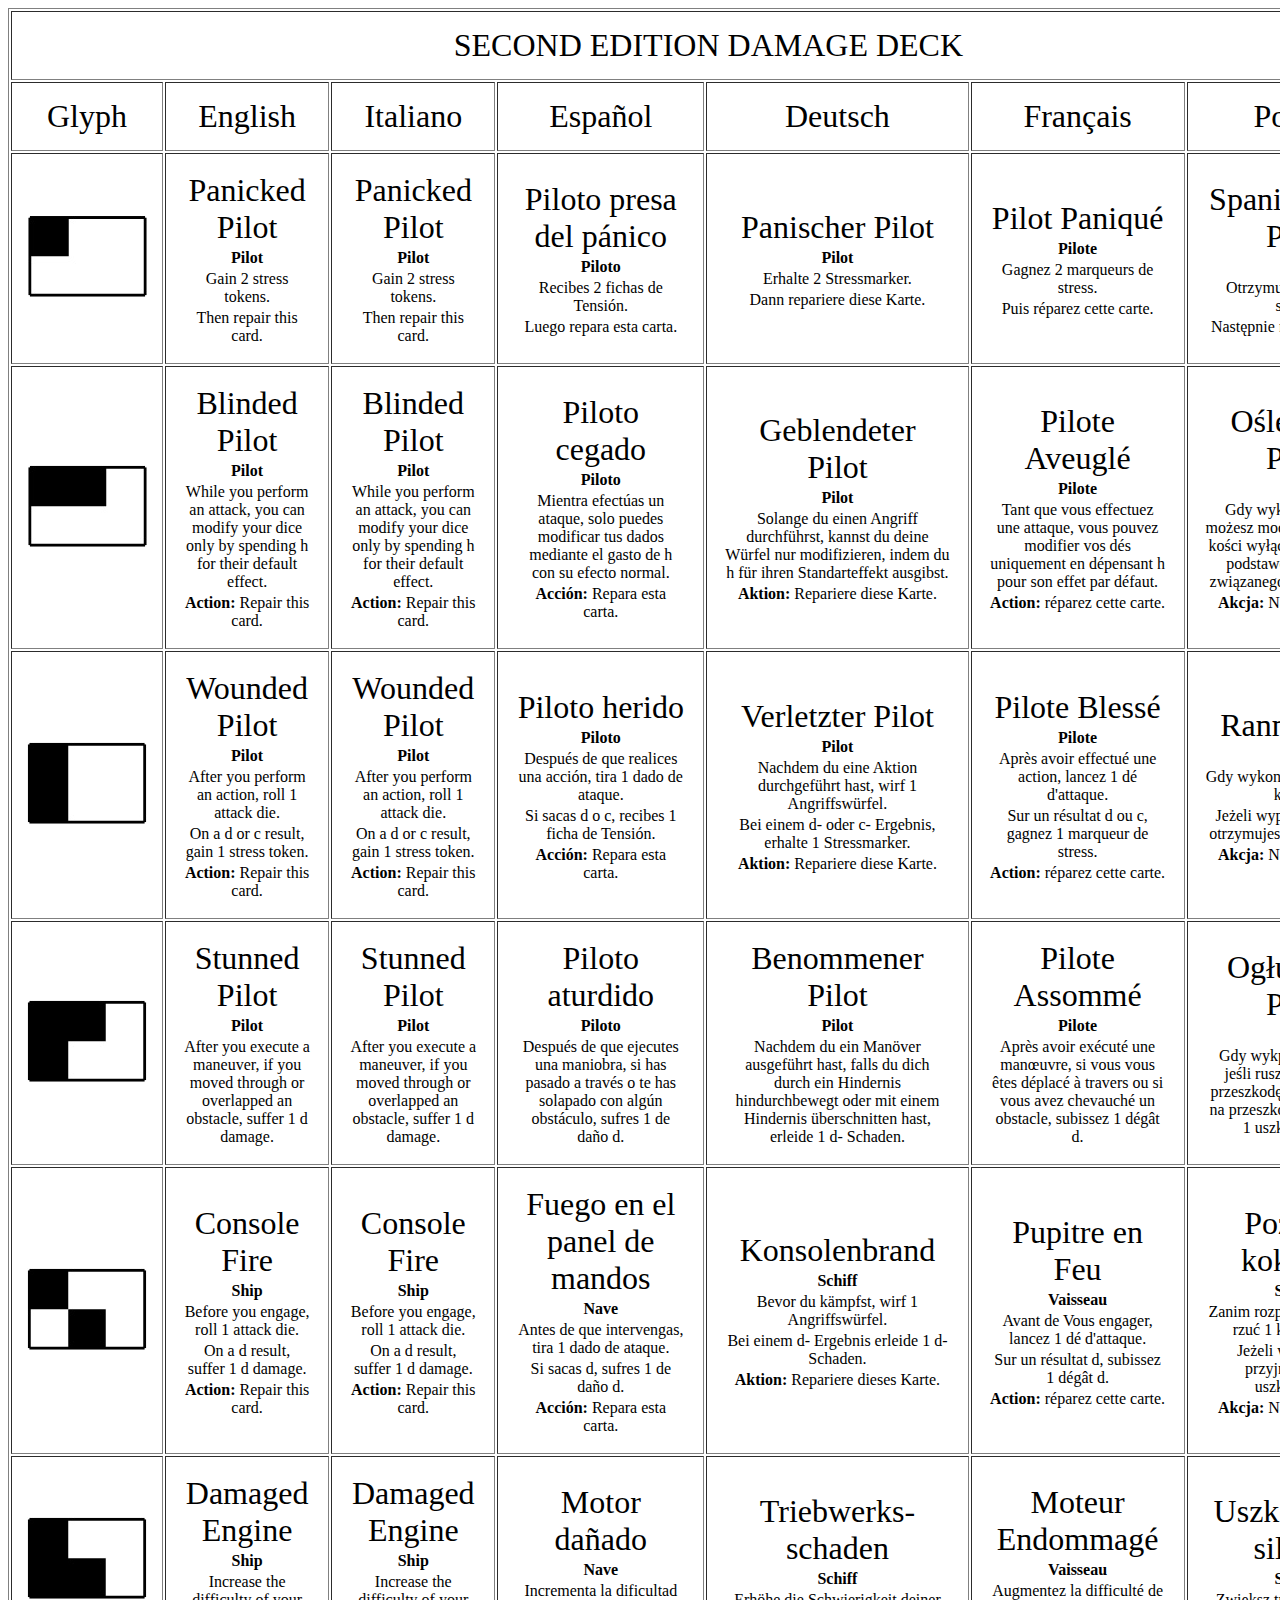
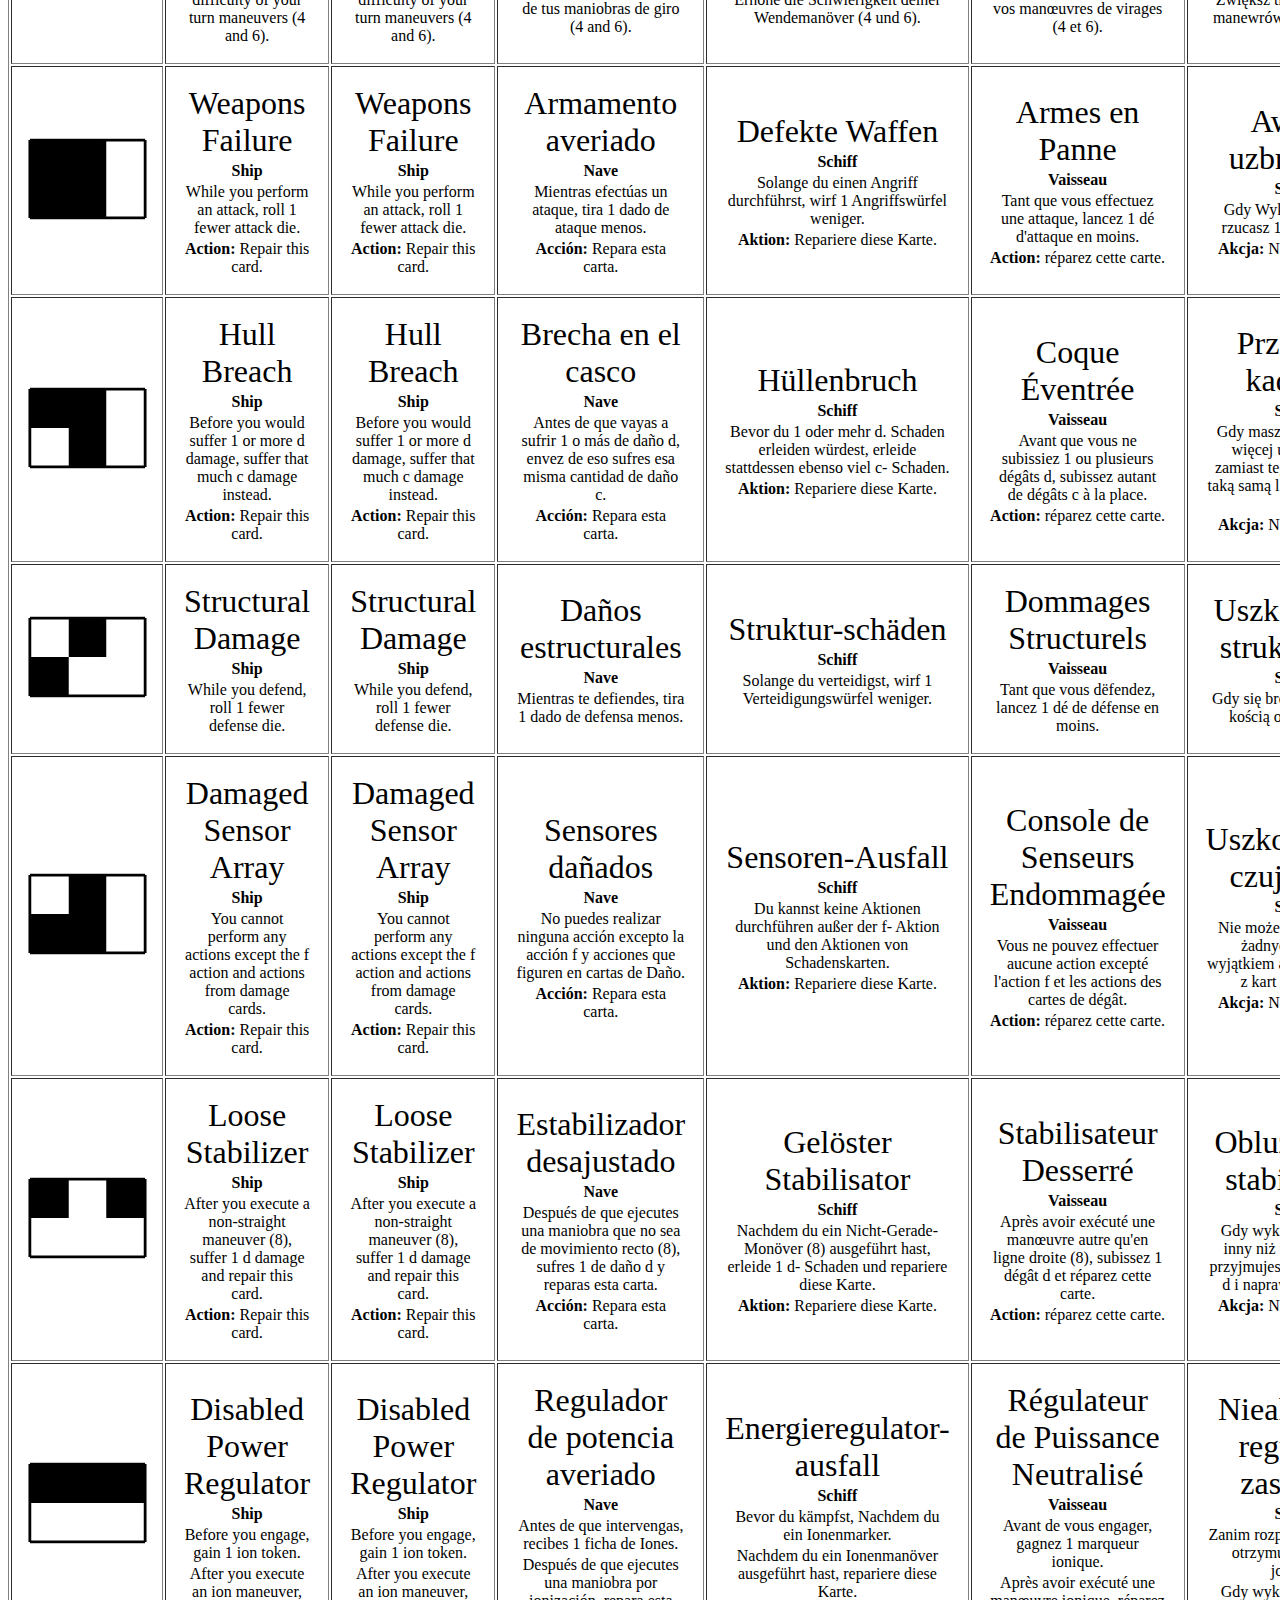
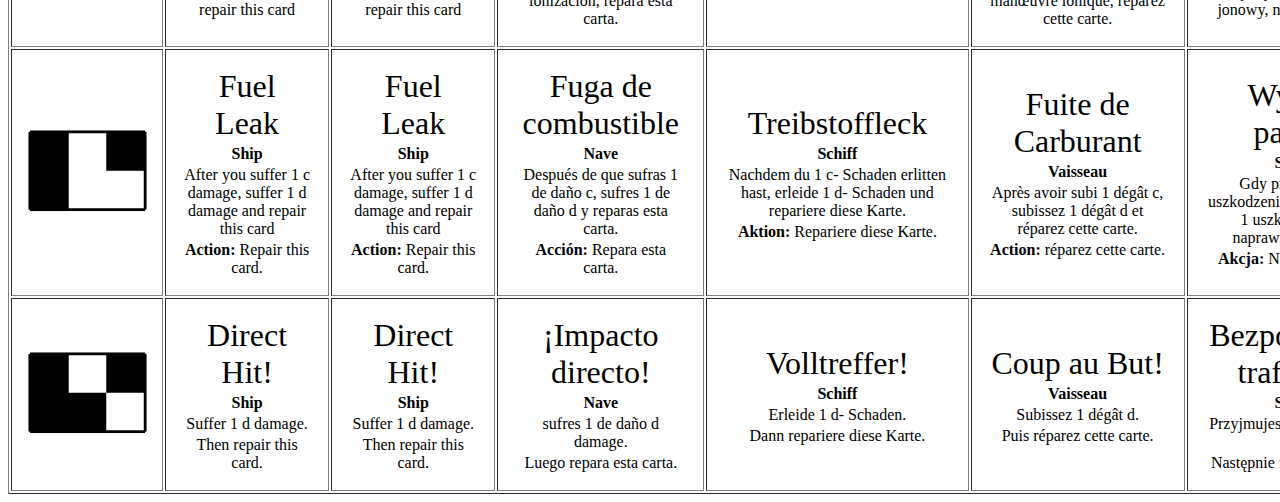
<file: index.html>
﻿<!DOCTYPE html>
<html>
<head>
    <title>HTML Tutorial</title>
    <style>
        p{
            margin:3px;
        }
        td {
            text-align: center;
            font-family: 'Eurostile LT Std';
        }

        .CardTitle {
            font-family: 'BankGothic Md BT';
            font-size: 2.0em;
        }

        .CardTrait {
            font-weight: bold;
        }

        .CardText {
            
        }

        .Symbols {
            font-family: x-wing-symbols;
        }

        .Action {
            font-weight: bold;
        }

        .Deutsch{
        }
        .Español{
        }
        .Français{
        }
        .Polska{
        }

    </style>
    <script type="text/javascript">
        function toggleColumn(n) {
            var elements = document.querySelectorAll('.' + n);
            for (var i = 0; i < elements.length; i++) {
                elements[i].style.display = "None";
            }
        }
    </script>
</head>

<body>
    <table border="1" cellpadding="15" >
        <tr>
            <td id="Oldie" class="CardTitle" colspan=8>
                SECOND EDITION DAMAGE DECK
            </td>
        </tr>
            <tr>
                <td class="CardTitle">Glyph</td>
                <td class="CardTitle">English</td>
                <td onclick="toggleColumn(this.innerHTML)" class="CardTitle Italiano">Italiano</td>
                <td onclick="toggleColumn(this.innerHTML)" class="CardTitle Español">Español</td>
                <td onclick="toggleColumn(this.innerHTML)" class="CardTitle Deutsch">Deutsch</td>
                <td onclick="toggleColumn(this.innerHTML)" class="CardTitle Français">Français</td>
                <td onclick="toggleColumn(this.innerHTML)" class="CardTitle Polska">Polska</td>
            </tr>
            <tr>
                <td>
                    <img src="01.jpg">
                </td>
                <td>
                    <p class="CardTitle">Panicked Pilot</p>
                    <p class="CardTrait">Pilot</p>
                    <p>Gain 2 stress tokens.</p>
                    <p>Then repair this card.</p>
                </td>
                <td class="Italiano">
                    <p class="CardTitle">Panicked Pilot</p>
                    <p class="CardTrait">Pilot</p>
                    <p>Gain 2 stress tokens.</p>
                    <p>Then repair this card.</p>
                </td>
                <td class="Español">
                    <p class="CardTitle">Piloto presa del pánico</p>
                    <p class="CardTrait">Piloto</p>
                    <p>Recibes 2 fichas de Tensión.</p>
                    <p>Luego repara esta carta.</p>
                </td>
                <td class="Deutsch">
                    <p class="CardTitle">Panischer Pilot</p>
                    <p class="CardTrait">Pilot</p>
                    <p>Erhalte 2 Stressmarker.</p>
                    <p>Dann repariere diese Karte.</p>
                </td>
                <td class="Français">
                    <p class="CardTitle">Pilot Paniqué</p>
                    <p class="CardTrait">Pilote</p>
                    <p>Gagnez 2 marqueurs de stress.</p>
                    <p>Puis réparez cette carte.</p>
                </td>
                <td class="Polska">
                    <p class="CardTitle">Spanikowany Pilot</p>
                    <p class="CardTrait">Pilot</p>
                    <p>Otrzymujesz 2 żetony stresu.</p>
                    <p>Następnie napraw tę kartę.</p>
                </td>
            </tr>
            <tr>
                <td>
                    <img src="02.jpg">
                </td>
                <td>
                    <p class="CardTitle">Blinded Pilot</p>
                    <p class="CardTrait">Pilot</p>
                    <p>While you perform an attack, you can modify your dice only by spending <span class="Symbols">h</span> for their default effect.</p>
                    <p><span class="Action">Action:</span> Repair this card.</p>
                </td>
                <td class="Italiano">
                    <p class="CardTitle">Blinded Pilot</p>
                    <p class="CardTrait">Pilot</p>
                    <p>While you perform an attack, you can modify your dice only by spending <span class="Symbols">h</span> for their default effect.</p>
                    <p><span class="Action">Action:</span> Repair this card.</p>
                </td>
                <td class="Español">
                    <p class="CardTitle">Piloto cegado</p>
                    <p class="CardTrait">Piloto</p>
                    <p>Mientra efectúas un ataque, solo puedes modificar tus dados mediante el gasto de <span class="Symbols">h</span> con su efecto normal.</p>
                    <p><span class="Action">Acción:</span> Repara esta carta.</p>
                </td>
                <td class="Deutsch">
                    <p class="CardTitle">Geblendeter Pilot</p>
                    <p class="CardTrait">Pilot</p>
                    <p>Solange du einen Angriff durchführst, kannst du deine Würfel nur modifizieren, indem du <span class="Symbols">h</span> für ihren Standarteffekt ausgibst.</p>
                    <p><span class="Action">Aktion:</span> Repariere diese Karte.</p>
                </td>
                <td class="Français">
                    <p class="CardTitle">Pilote Aveuglé</p>
                    <p class="CardTrait">Pilote</p>
                    <p>Tant que vous effectuez une attaque, vous pouvez modifier vos dés uniquement en dépensant <span class="Symbols">h</span> pour son effet par défaut.</p>
                    <p><span class="Action">Action:</span> réparez cette carte.</p>
                </td>
                <td class="Polska">
                    <p class="CardTitle">Oślepiony Pilot</p>
                    <p class="CardTrait">Pilot</p>
                    <p>Gdy wykonujesz atak, możesz modyfikować swoje kości wyłącznie za pomocą podstawowego efektu związanego z wydaniem <span class="Symbols">h</span>.</p>
                    <p><span class="Action">Akcja:</span> Napraw tę kartę.</p>
                </td>
            </tr>
            <tr>
                <td>
                    <img src="03.jpg">
                </td>
                <td>
                    <p class="CardTitle">Wounded Pilot</p>
                    <p class="CardTrait">Pilot</p>
                    <p>After you perform an action, roll 1 attack die.</p>
                    <p>On a <span class="Symbols">d</span> or <span class="Symbols">c</span> result, gain 1 stress token.</p>
                    <p><span class="Action">Action:</span> Repair this card.</p>
                </td>
                <td class="Italiano">
                    <p class="CardTitle">Wounded Pilot</p>
                    <p class="CardTrait">Pilot</p>
                    <p>After you perform an action, roll 1 attack die.</p>
                    <p>On a <span class="Symbols">d</span> or <span class="Symbols">c</span> result, gain 1 stress token.</p>
                    <p><span class="Action">Action:</span> Repair this card.</p>
                </td>
                <td class="Español">
                    <p class="CardTitle">Piloto herido</p>
                    <p class="CardTrait">Piloto</p>
                    <p>Después de que realices una acción, tira 1 dado de ataque.</p>
                    <p>Si sacas <span class="Symbols">d</span> o <span class="Symbols">c</span>, recibes 1 ficha de Tensión.</p>
                    <p><span class="Action">Acción:</span> Repara esta carta.</p>
                </td>
                <td class="Deutsch">
                    <p class="CardTitle">Verletzter Pilot</p>
                    <p class="CardTrait">Pilot</p>
                    <p>Nachdem du eine Aktion durchgeführt hast, wirf 1 Angriffswürfel.</p>
                    <p>Bei einem <span class="Symbols">d</span>- oder <span class="Symbols">c</span>- Ergebnis, erhalte 1 Stressmarker.</p>
                    <p><span class="Action">Aktion:</span> Repariere diese Karte.</p>
                </td>
                <td class="Français">
                    <p class="CardTitle">Pilote Blessé</p>
                    <p class="CardTrait">Pilote</p>
                    <p>Après avoir effectué une action, lancez 1 dé d'attaque.</p>
                    <p>Sur un résultat <span class="Symbols">d</span> ou <span class="Symbols">c</span>, gagnez 1 marqueur de stress.</p>
                    <p><span class="Action">Action:</span> réparez cette carte.</p>
                </td>
                <td class="Polska">
                    <p class="CardTitle">Ranny Pilot</p>
                    <p class="CardTrait">Pilot</p>
                    <p>Gdy wykonasz akcję, rzuć 1 kością.</p>
                    <p>Jeżeli wypadnie <span class="Symbols">d</span> albo <span class="Symbols">c</span>, otrzymujesz 1 żeton stresu.</p>
                    <p><span class="Action">Akcja:</span> Napraw tę kartę.</p>
                </td>
            </tr>
            <tr>
                <td>
                    <img src="04.jpg">
                </td>
                <td>
                    <p class="CardTitle">Stunned Pilot</p>
                    <p class="CardTrait">Pilot</p>
                    <p>After you execute a maneuver, if you moved through or overlapped an obstacle, suffer 1 <span class="Symbols">d</span> damage.</p>
                </td>
                <td class="Italiano">
                    <p class="CardTitle">Stunned Pilot</p>
                    <p class="CardTrait">Pilot</p>
                    <p>After you execute a maneuver, if you moved through or overlapped an obstacle, suffer 1 <span class="Symbols">d</span> damage.</p>
                </td>
                <td class="Español">
                    <p class="CardTitle">Piloto aturdido</p>
                    <p class="CardTrait">Piloto</p>
                    <p>Después de que ejecutes una maniobra, si has pasado a través o te has solapado con algún obstáculo, sufres 1 de daño <span class="Symbols">d</span>.</p>
                </td>
                <td class="Deutsch">
                    <p class="CardTitle">Benommener Pilot</p>
                    <p class="CardTrait">Pilot</p>
                    <p>Nachdem du ein Manöver ausgeführt hast, falls du dich durch ein Hindernis hindurchbewegt oder mit einem Hindernis überschnitten hast, erleide 1 <span class="Symbols">d</span>- Schaden.</p>
                </td>
                <td class="Français">
                    <p class="CardTitle">Pilote Assommé</p>
                    <p class="CardTrait">Pilote</p>
                    <p>Après avoir exécuté une manœuvre, si vous vous êtes déplacé à travers ou si vous avez chevauché un obstacle, subissez 1 dégât <span class="Symbols">d</span>.</p>
                </td>
                <td class="Polska">
                    <p class="CardTitle">Ogłuszony Pilot</p>
                    <p class="CardTrait">Pilot</p>
                    <p>Gdy wykpnasz manewr, jeśli ruszyłeś się przez przeszkodę lub nachodzisz na przeszkodę przyjmujesz 1 uszkodzenie <span class="Symbols">d</span>.</p>
                </td>
            </tr>
            <tr>
                <td>
                    <img src="05.jpg">
                </td>
                <td>
                    <p class="CardTitle">Console Fire</p>
                    <p class="CardTrait">Ship</p>
                    <p>Before you engage, roll 1 attack die.</p>
                    <p>On a <span class="Symbols">d</span> result, suffer 1 <span class="Symbols">d</span> damage.</p>
                    <p><span class="Action">Action:</span> Repair this card.</p>
                </td>
                <td class="Italiano">
                    <p class="CardTitle">Console Fire</p>
                    <p class="CardTrait">Ship</p>
                    <p>Before you engage, roll 1 attack die.</p>
                    <p>On a <span class="Symbols">d</span> result, suffer 1 <span class="Symbols">d</span> damage.</p>
                    <p><span class="Action">Action:</span> Repair this card.</p>
                </td>
                <td class="Español">
                    <p class="CardTitle">Fuego en el panel de mandos</p>
                    <p class="CardTrait">Nave</p>
                    <p>Antes de que intervengas, tira 1 dado de ataque.</p>
                    <p>Si sacas <span class="Symbols">d</span>, sufres 1 de daño <span class="Symbols">d</span>.</p>
                    <p><span class="Action">Acción:</span> Repara esta carta.</p>
                </td>
                <td class="Deutsch">
                    <p class="CardTitle">Konsolenbrand</p>
                    <p class="CardTrait">Schiff</p>
                    <p>Bevor du kämpfst, wirf 1 Angriffswürfel.</p>
                    <p>Bei einem <span class="Symbols">d</span>- Ergebnis erleide 1 <span class="Symbols">d</span>- Schaden.</p>
                    <p><span class="Action">Aktion:</span> Repariere dieses Karte.</p>
                </td>
                <td class="Français">
                    <p class="CardTitle">Pupitre en Feu</p>
                    <p class="CardTrait">Vaisseau</p>
                    <p>Avant de Vous engager, lancez 1 dé d'attaque.</p>
                    <p>Sur un résultat <span class="Symbols">d</span>, subissez 1 dégât <span class="Symbols">d</span>.</p>
                    <p><span class="Action">Action:</span> réparez cette carte.</p>
                </td>
                <td class="Polska">
                    <p class="CardTitle">Pożar w kokpicie</p>
                    <p class="CardTrait">Statek</p>
                    <p>Zanim rozpoczniesz walkę, rzuć 1 kością ataku.</p>
                    <p>Jeżeli wypadnie <span class="Symbols">d</span>, przyjmujesz 1 <span class="Symbols">d</span> uszkodzenie.</p>
                    <p><span class="Action">Akcja:</span> Napraw tę kartę.</p>
                </td>
            </tr>
            <tr>
                <td>
                    <img src="06.jpg">
                </td>
                <td>
                    <p class="CardTitle">Damaged Engine</p>
                    <p class="CardTrait">Ship</p>
                    <p>Increase the difficulty of your turn maneuvers (<span class="Symbols">4</span> and <span class="Symbols">6</span>).</p>
                </td>
                <td class="Italiano">
                    <p class="CardTitle">Damaged Engine</p>
                    <p class="CardTrait">Ship</p>
                    <p>Increase the difficulty of your turn maneuvers (<span class="Symbols">4</span> and <span class="Symbols">6</span>).</p>
                </td>
                <td class="Español">
                    <p class="CardTitle">Motor dañado</p>
                    <p class="CardTrait">Nave</p>
                    <p>Incrementa la dificultad de tus maniobras de giro (<span class="Symbols">4</span> and <span class="Symbols">6</span>).</p>
                </td>
                <td class="Deutsch">
                    <p class="CardTitle">Triebwerks-schaden</p>
                    <p class="CardTrait">Schiff</p>
                    <p>Erhöhe die Schwierigkeit deiner Wendemanöver (<span class="Symbols">4</span> und <span class="Symbols">6</span>).</p>
                </td>
                <td class="Français">
                    <p class="CardTitle">Moteur Endommagé</p>
                    <p class="CardTrait">Vaisseau</p>
                    <p>Augmentez la difficulté de vos manœuvres de virages (<span class="Symbols">4</span> et <span class="Symbols">6</span>).</p>
                </td>
                <td class="Polska">
                    <p class="CardTitle">Uszkodzenie silnika</p>
                    <p class="CardTrait">Statek</p>
                    <p>Zwiększ trudność twoich manewrów zwrotu (<span class="Symbols">4</span> i <span class="Symbols">6</span>).</p>
                </td>
            </tr>
            <tr>
                <td>
                    <img src="07.jpg">
                </td>
                <td>
                    <p class="CardTitle">Weapons Failure</p>
                    <p class="CardTrait">Ship</p>
                    <p>While you perform an attack, roll 1 fewer attack die.</p>
                    <p><span class="Action">Action:</span> Repair this card.</p>
                </td>
                <td class="Italiano">
                    <p class="CardTitle">Weapons Failure</p>
                    <p class="CardTrait">Ship</p>
                    <p>While you perform an attack, roll 1 fewer attack die.</p>
                    <p><span class="Action">Action:</span> Repair this card.</p>
                </td>
                <td class="Español">
                    <p class="CardTitle">Armamento averiado</p>
                    <p class="CardTrait">Nave</p>
                    <p>Mientras efectúas un ataque, tira 1 dado de ataque menos.</p>
                    <p><span class="Action">Acción:</span> Repara esta carta.</p>
                </td>
                <td class="Deutsch">
                    <p class="CardTitle">Defekte Waffen</p>
                    <p class="CardTrait">Schiff</p>
                    <p>Solange du einen Angriff durchführst, wirf 1 Angriffswürfel weniger.</p>
                    <p><span class="Action">Aktion:</span> Repariere diese Karte.</p>
                </td>
                <td class="Français">
                    <p class="CardTitle">Armes en Panne</p>
                    <p class="CardTrait">Vaisseau</p>
                    <p>Tant que vous effectuez une attaque, lancez 1 dé d'attaque en moins.</p>
                    <p><span class="Action">Action:</span> réparez cette carte.</p>
                </td>
                <td class="Polska">
                    <p class="CardTitle">Awaria uzbrojenia</p>
                    <p class="CardTrait">Statek</p>
                    <p>Gdy Wykonujesz atak, rzucasz 1 kością mniej.</p>
                    <p><span class="Action">Akcja:</span> Napraw tę kartę.</p>
                </td>
            </tr>
            <tr>
                <td>
                    <img src="08.jpg">
                </td>
                <td>
                    <p class="CardTitle">Hull Breach</p>
                    <p class="CardTrait">Ship</p>
                    <p>Before you would suffer 1 or more <span class="Symbols">d</span> damage, suffer that much <span class="Symbols">c</span> damage instead.</p>
                    <p><span class="Action">Action:</span> Repair this card.</p>
                </td>
                <td class="Italiano">
                    <p class="CardTitle">Hull Breach</p>
                    <p class="CardTrait">Ship</p>
                    <p>Before you would suffer 1 or more <span class="Symbols">d</span> damage, suffer that much <span class="Symbols">c</span> damage instead.</p>
                    <p><span class="Action">Action:</span> Repair this card.</p>
                </td>
                <td class="Español">
                    <p class="CardTitle">Brecha en el casco</p>
                    <p class="CardTrait">Nave</p>
                    <p>Antes de que vayas a sufrir 1 o más de daño <span class="Symbols">d</span>, envez de eso sufres esa misma cantidad de daño <span class="Symbols">c</span>.</p>
                    <p><span class="Action">Acción:</span> Repara esta carta.</p>
                </td>
                <td class="Deutsch">
                    <p class="CardTitle">Hüllenbruch</p>
                    <p class="CardTrait">Schiff</p>
                    <p>Bevor du 1 oder mehr <span class="Symbols">d</span>. Schaden erleiden würdest, erleide stattdessen ebenso viel <span class="Symbols">c</span>- Schaden.</p>
                    <p><span class="Action">Aktion:</span> Repariere diese Karte.</p>
                </td>
                <td class="Français">
                    <p class="CardTitle">Coque Éventrée</p>
                    <p class="CardTrait">Vaisseau</p>
                    <p>Avant que vous ne subissiez 1 ou plusieurs dégâts <span class="Symbols">d</span>, subissez autant de dégâts <span class="Symbols">c</span> à la place.</p>
                    <p><span class="Action">Action:</span> réparez cette carte.</p>
                </td>
                <td class="Polska">
                    <p class="CardTitle">Przebicie kadłuba</p>
                    <p class="CardTrait">Statek</p>
                    <p>Gdy masz przyjąć 1 albo więcej uszkodzeń <span class="Symbols">d</span>, zamiast tego przyjmujesz taką samą liczbę uszkodzeń <span class="Symbols">c</span>.</p>
                    <p><span class="Action">Akcja:</span> Napraw tę kartę.</p>
                </td>
            </tr>
            <tr>
                <td>
                    <img src="09.jpg">
                </td>
                <td>
                    <p class="CardTitle">Structural Damage</p>
                    <p class="CardTrait">Ship</p>
                    <p>While you defend, roll 1 fewer defense die.</p>
                </td>
                <td class="Italiano">
                    <p class="CardTitle">Structural Damage</p>
                    <p class="CardTrait">Ship</p>
                    <p>While you defend, roll 1 fewer defense die.</p>
                </td>
                <td class="Español">
                    <p class="CardTitle">Daños estructurales</p>
                    <p class="CardTrait">Nave</p>
                    <p>Mientras te defiendes, tira 1 dado de defensa menos.</p>
                </td>
                <td class="Deutsch">
                    <p class="CardTitle">Struktur-schäden</p>
                    <p class="CardTrait">Schiff</p>
                    <p>Solange du verteidigst, wirf 1 Verteidigungswürfel weniger.</p>
                </td>
                <td class="Français">
                    <p class="CardTitle">Dommages Structurels</p>
                    <p class="CardTrait">Vaisseau</p>
                    <p>Tant que vous dëfendez, lancez 1 dé de défense en moins.</p>
                </td>
                <td class="Polska">
                    <p class="CardTitle">Uszkodzenia strukturalne</p>
                    <p class="CardTrait">Statek</p>
                    <p>Gdy się bronisz, rzucasz 1 kością obrony mniej.</p>
                </td>
            </tr>
            <tr>
                <td>
                    <img src="10.jpg">
                </td>
                <td>
                    <p class="CardTitle">Damaged Sensor Array</p>
                    <p class="CardTrait">Ship</p>
                    <p>You cannot perform any actions except the <span class="Symbols">f</span> action and actions from damage cards.</p>
                    <p><span class="Action">Action:</span> Repair this card.</p>
                </td>
                <td class="Italiano">
                    <p class="CardTitle">Damaged Sensor Array</p>
                    <p class="CardTrait">Ship</p>
                    <p>You cannot perform any actions except the <span class="Symbols">f</span> action and actions from damage cards.</p>
                    <p><span class="Action">Action:</span> Repair this card.</p>
                </td>
                <td class="Español">
                    <p class="CardTitle">Sensores dañados</p>
                    <p class="CardTrait">Nave</p>
                    <p>No puedes realizar ninguna acción excepto la acción <span class="Symbols">f</span> y acciones que figuren en cartas de Daño.</p>
                    <p><span class="Action">Acción:</span> Repara esta carta.</p>
                </td>
                <td class="Deutsch">
                    <p class="CardTitle">Sensoren-Ausfall</p>
                    <p class="CardTrait">Schiff</p>
                    <p>Du kannst keine Aktionen durchführen außer der <span class="Symbols">f</span>- Aktion und den Aktionen von Schadenskarten.</p>
                    <p><span class="Action">Aktion:</span> Repariere diese Karte.</p>
                </td>
                <td class="Français">
                    <p class="CardTitle">Console de Senseurs Endommagée</p>
                    <p class="CardTrait">Vaisseau</p>
                    <p>Vous ne pouvez effectuer aucune action excepté l'action <span class="Symbols">f</span> et les actions des cartes de dégât.</p>
                    <p><span class="Action">Action:</span> réparez cette carte.</p>
                </td>
                <td class="Polska">
                    <p class="CardTitle">Uszkodzenine czujników</p>
                    <p class="CardTrait">Statek</p>
                    <p>Nie możesz wykonywać żadnych akcji, za wyjątkiem akcji <span class="Symbols">f</span> oraz akcji z kart uszkodzeń.</p>
                    <p><span class="Action">Akcja:</span> Napraw tę kartę.</p>
                </td>
            </tr>
            <tr>
                <td>
                    <img src="11.jpg">
                </td>
                <td>
                    <p class="CardTitle">Loose Stabilizer</p>
                    <p class="CardTrait">Ship</p>
                    <p>After you execute a non-straight maneuver (<span class="Symbols">8</span>), suffer 1 <span class="Symbols">d</span> damage and repair this card.</p>
                    <p><span class="Action">Action:</span> Repair this card.</p>
                </td>
                <td class="Italiano">
                    <p class="CardTitle">Loose Stabilizer</p>
                    <p class="CardTrait">Ship</p>
                    <p>After you execute a non-straight maneuver (<span class="Symbols">8</span>), suffer 1 <span class="Symbols">d</span> damage and repair this card.</p>
                    <p><span class="Action">Action:</span> Repair this card.</p>
                </td>
                <td class="Español">
                    <p class="CardTitle">Estabilizador desajustado</p>
                    <p class="CardTrait">Nave</p>
                    <p>Después de que ejecutes una maniobra que no sea de movimiento recto (<span class="Symbols">8</span>), sufres 1 de daño <span class="Symbols">d</span> y reparas esta carta.</p>
                    <p><span class="Action">Acción:</span> Repara esta carta.</p>
                </td>
                <td class="Deutsch">
                    <p class="CardTitle">Gelöster Stabilisator</p>
                    <p class="CardTrait">Schiff</p>
                    <p>Nachdem du ein Nicht-Gerade-Monöver (<span class="Symbols">8</span>) ausgeführt hast, erleide 1 <span class="Symbols">d</span>- Schaden und repariere diese Karte.</p>
                    <p><span class="Action">Aktion:</span> Repariere diese Karte.</p>
                </td>
                <td class="Français">
                    <p class="CardTitle">Stabilisateur Desserré</p>
                    <p class="CardTrait">Vaisseau</p>
                    <p>Après avoir exécuté une manœuvre autre qu'en ligne droite (<span class="Symbols">8</span>), subissez 1 dégât <span class="Symbols">d</span> et réparez cette carte.</p>
                    <p><span class="Action">Action:</span> réparez cette carte.</p>
                </td>
                <td class="Polska">
                    <p class="CardTitle">Obluzowany stabilizator</p>
                    <p class="CardTrait">Statek</p>
                    <p>Gdy wykonasz manewr inny niż na wprost (<span class="Symbols">8</span>), przyjmujesz 1 uszkodzenie <span class="Symbols">d</span> i naprawiasz tę kartę.</p>
                    <p><span class="Action">Akcja:</span> Napraw tę kartę.</p>
                </td>
            </tr>
            <tr>
                <td>
                    <img src="12.jpg">
                </td>
                <td>
                    <p class="CardTitle">Disabled Power Regulator</p>
                    <p class="CardTrait">Ship</p>
                    <p>Before you engage, gain 1 ion token.</p>
                    <p>After you execute an ion maneuver, repair this card</p>
                </td>
                <td class="Italiano">
                    <p class="CardTitle">Disabled Power Regulator</p>
                    <p class="CardTrait">Ship</p>
                    <p>Before you engage, gain 1 ion token.</p>
                    <p>After you execute an ion maneuver, repair this card</p>
                </td>
                <td class="Español">
                    <p class="CardTitle">Regulador de potencia averiado</p>
                    <p class="CardTrait">Nave</p>
                    <p>Antes de que intervengas, recibes 1 ficha de Iones.</p>
                    <p>Después de que ejecutes una maniobra por ionización, repara esta carta.</p>
                </td>
                <td class="Deutsch">
                    <p class="CardTitle">Energieregulator-ausfall</p>
                    <p class="CardTrait">Schiff</p>
                    <p>Bevor du kämpfst, Nachdem du ein Ionenmarker.</p>
                    <p>Nachdem du ein Ionenmanöver ausgeführt hast, repariere diese Karte.</p>
                </td>
                <td class="Français">
                    <p class="CardTitle">Régulateur de Puissance Neutralisé</p>
                    <p class="CardTrait">Vaisseau</p>
                    <p>Avant de vous engager, gagnez 1 marqueur ionique.</p>
                    <p>Après avoir exécuté une manœuvre ionique, réparez cette carte.</p>
                </td>
                <td class="Polska">
                    <p class="CardTitle">Nieaktywny regulator zasilania</p>
                    <p class="CardTrait">Statek</p>
                    <p>Zanim rozpoczniesz walkę, otrzymujesz 1 żeton jonowy.</p>
                    <p>Gdy wykonasz manewr jonowy, napraw tę kartę.</p>
                </td>
            </tr>
            <tr>
                <td>
                    <img src="13.jpg">
                </td>
                <td>
                    <p class="CardTitle">Fuel Leak</p>
                    <p class="CardTrait">Ship</p>
                    <p>After you suffer 1 <span class="Symbols">c</span> damage, suffer 1 <span class="Symbols">d</span> damage and repair this card</p>
                    <p><span class="Action">Action:</span> Repair this card.</p>
                </td>
                <td class="Italiano">
                    <p class="CardTitle">Fuel Leak</p>
                    <p class="CardTrait">Ship</p>
                    <p>After you suffer 1 <span class="Symbols">c</span> damage, suffer 1 <span class="Symbols">d</span> damage and repair this card</p>
                    <p><span class="Action">Action:</span> Repair this card.</p>
                </td>
                <td class="Español">
                    <p class="CardTitle">Fuga de combustible</p>
                    <p class="CardTrait">Nave</p>
                    <p>Después de que sufras 1 de daño <span class="Symbols">c</span>, sufres 1 de daño <span class="Symbols">d</span> y reparas esta carta.</p>
                    <p><span class="Action">Acción:</span> Repara esta carta.</p>
                </td>
                <td class="Deutsch">
                    <p class="CardTitle">Treibstoffleck</p>
                    <p class="CardTrait">Schiff</p>
                    <p>Nachdem du 1 <span class="Symbols">c</span>- Schaden erlitten hast, erleide 1 <span class="Symbols">d</span>- Schaden und repariere diese Karte.</p>
                    <p><span class="Action">Aktion:</span> Repariere diese Karte.</p>
                </td>
                <td class="Français">
                    <p class="CardTitle">Fuite de Carburant</p>
                    <p class="CardTrait">Vaisseau</p>
                    <p>Après avoir subi 1 dégât <span class="Symbols">c</span>, subissez 1 dégât <span class="Symbols">d</span> et réparez cette carte.</p>
                    <p><span class="Action">Action:</span> réparez cette carte.</p>
                </td>
                <td class="Polska">
                    <p class="CardTitle">Wyciek paliwa</p>
                    <p class="CardTrait">Statek</p>
                    <p>Gdy przyjmiesz 1 uszkodzenie <span class="Symbols">c</span>, przyjmujesz 1 uszkodzenie <span class="Symbols">d</span> i naprawiasz tę kartę.</p>
                    <p><span class="Action">Akcja:</span> Napraw tę kartę.</p>
                </td>
            </tr>
            <tr>
                <td>
                    <img src="14.jpg">
                </td>
                <td>
                    <p class="CardTitle">Direct Hit!</p>
                    <p class="CardTrait">Ship</p>
                    <p>Suffer 1 <span class="Symbols">d</span> damage.</p>
                    <p>Then repair this card.</p>
                </td>
                <td class=" Italiano">
                    <p class="CardTitle">Direct Hit!</p>
                    <p class="CardTrait">Ship</p>
                    <p>Suffer 1 <span class="Symbols">d</span> damage.</p>
                    <p>Then repair this card.</p>
                </td>
                <td class="Español">
                    <p class="CardTitle">¡Impacto directo!</p>
                    <p class="CardTrait">Nave</p>
                    <p>sufres 1 de daño <span class="Symbols">d</span> damage.</p>
                    <p>Luego repara esta carta.</p>
                </td>
                <td class="Deutsch">
                    <p class="CardTitle">Volltreffer!</p>
                    <p class="CardTrait">Schiff</p>
                    <p>Erleide 1 <span class="Symbols">d</span>- Schaden.</p>
                    <p>Dann repariere diese Karte.</p>
                </td>
                <td class="Français">
                    <p class="CardTitle">Coup au But!</p>
                    <p class="CardTrait">Vaisseau</p>
                    <p>Subissez 1 dégât <span class="Symbols">d</span>.</p>
                    <p>Puis réparez cette carte.</p>
                </td>
                <td class="Polska">
                    <p class="CardTitle">Bezpośrednie trafienie!</p>
                    <p class="CardTrait">Statek</p>
                    <p>Przyjmujesz 1 uszkodzenie <span class="Symbols">d</span>.</p>
                    <p>Następnie napraw tę kartę.</p>
                </td>
            </tr>
        </table>
</body>
</html>
</file>
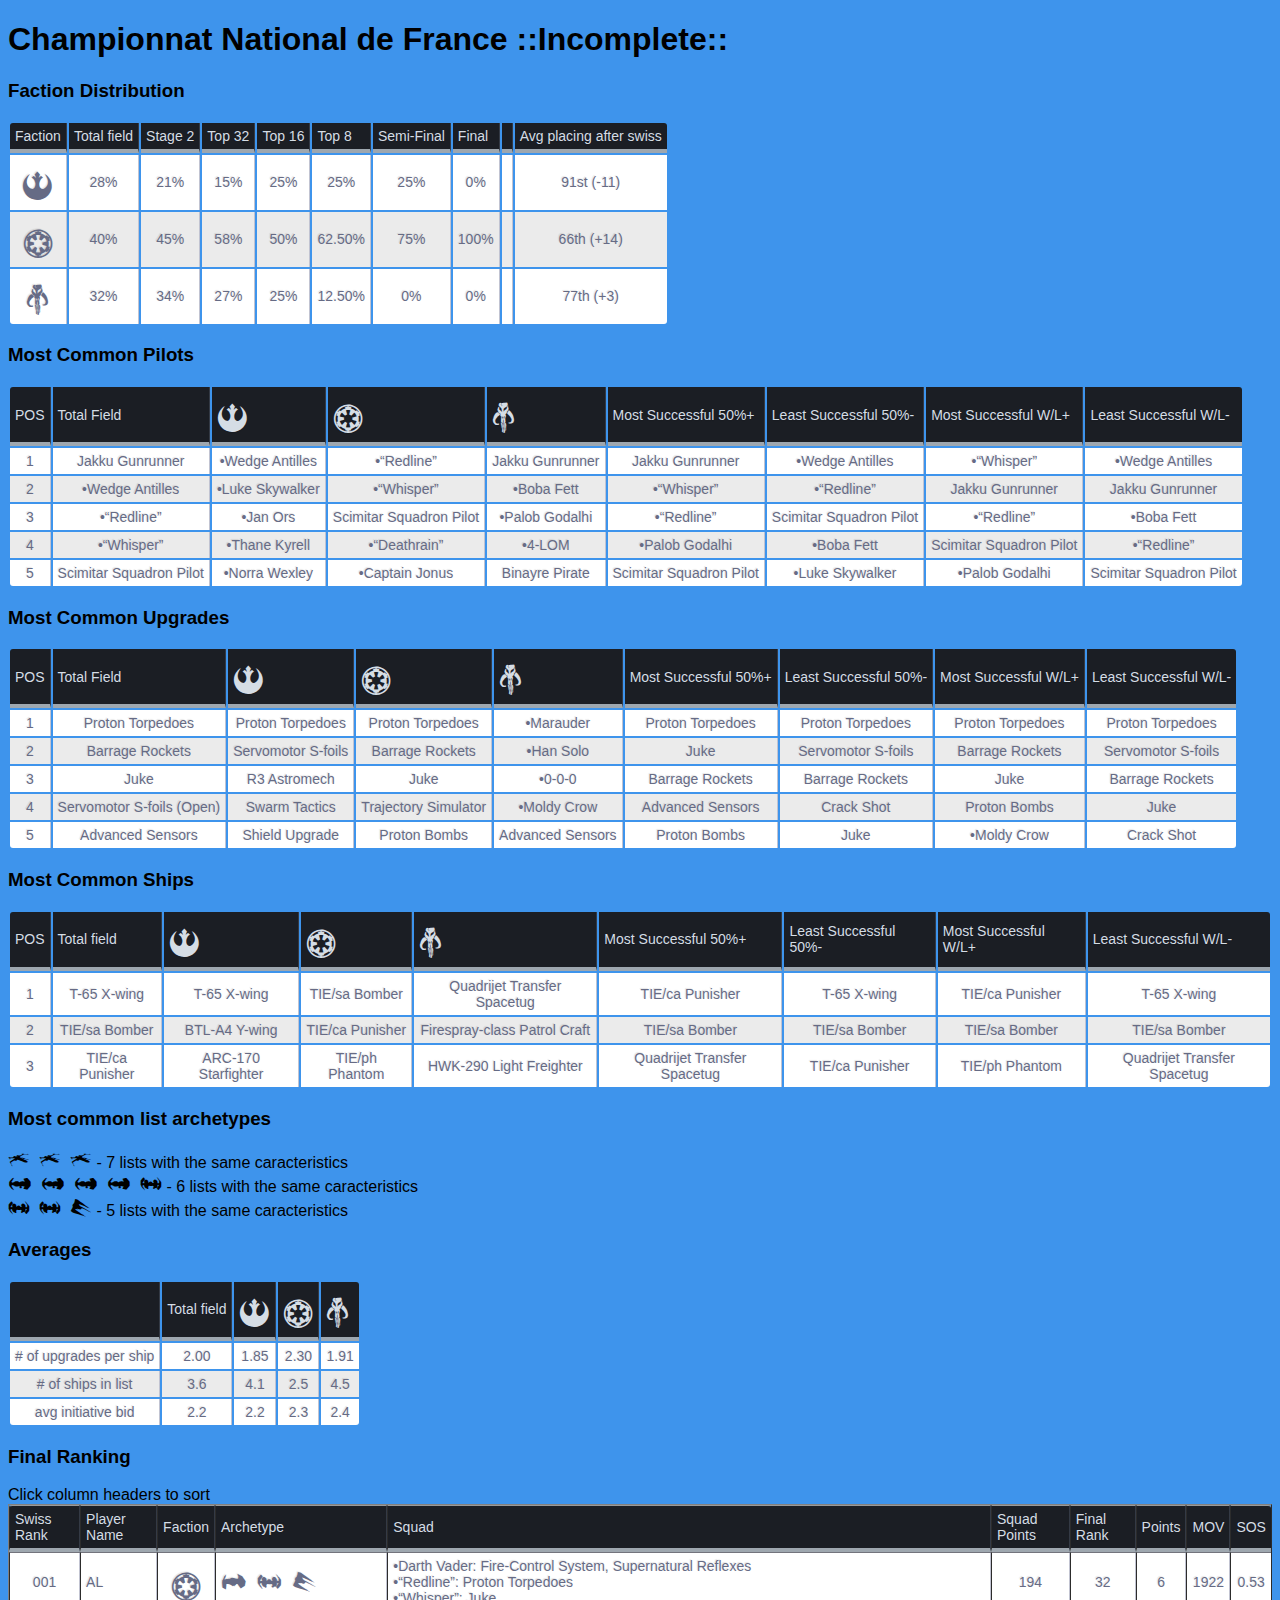
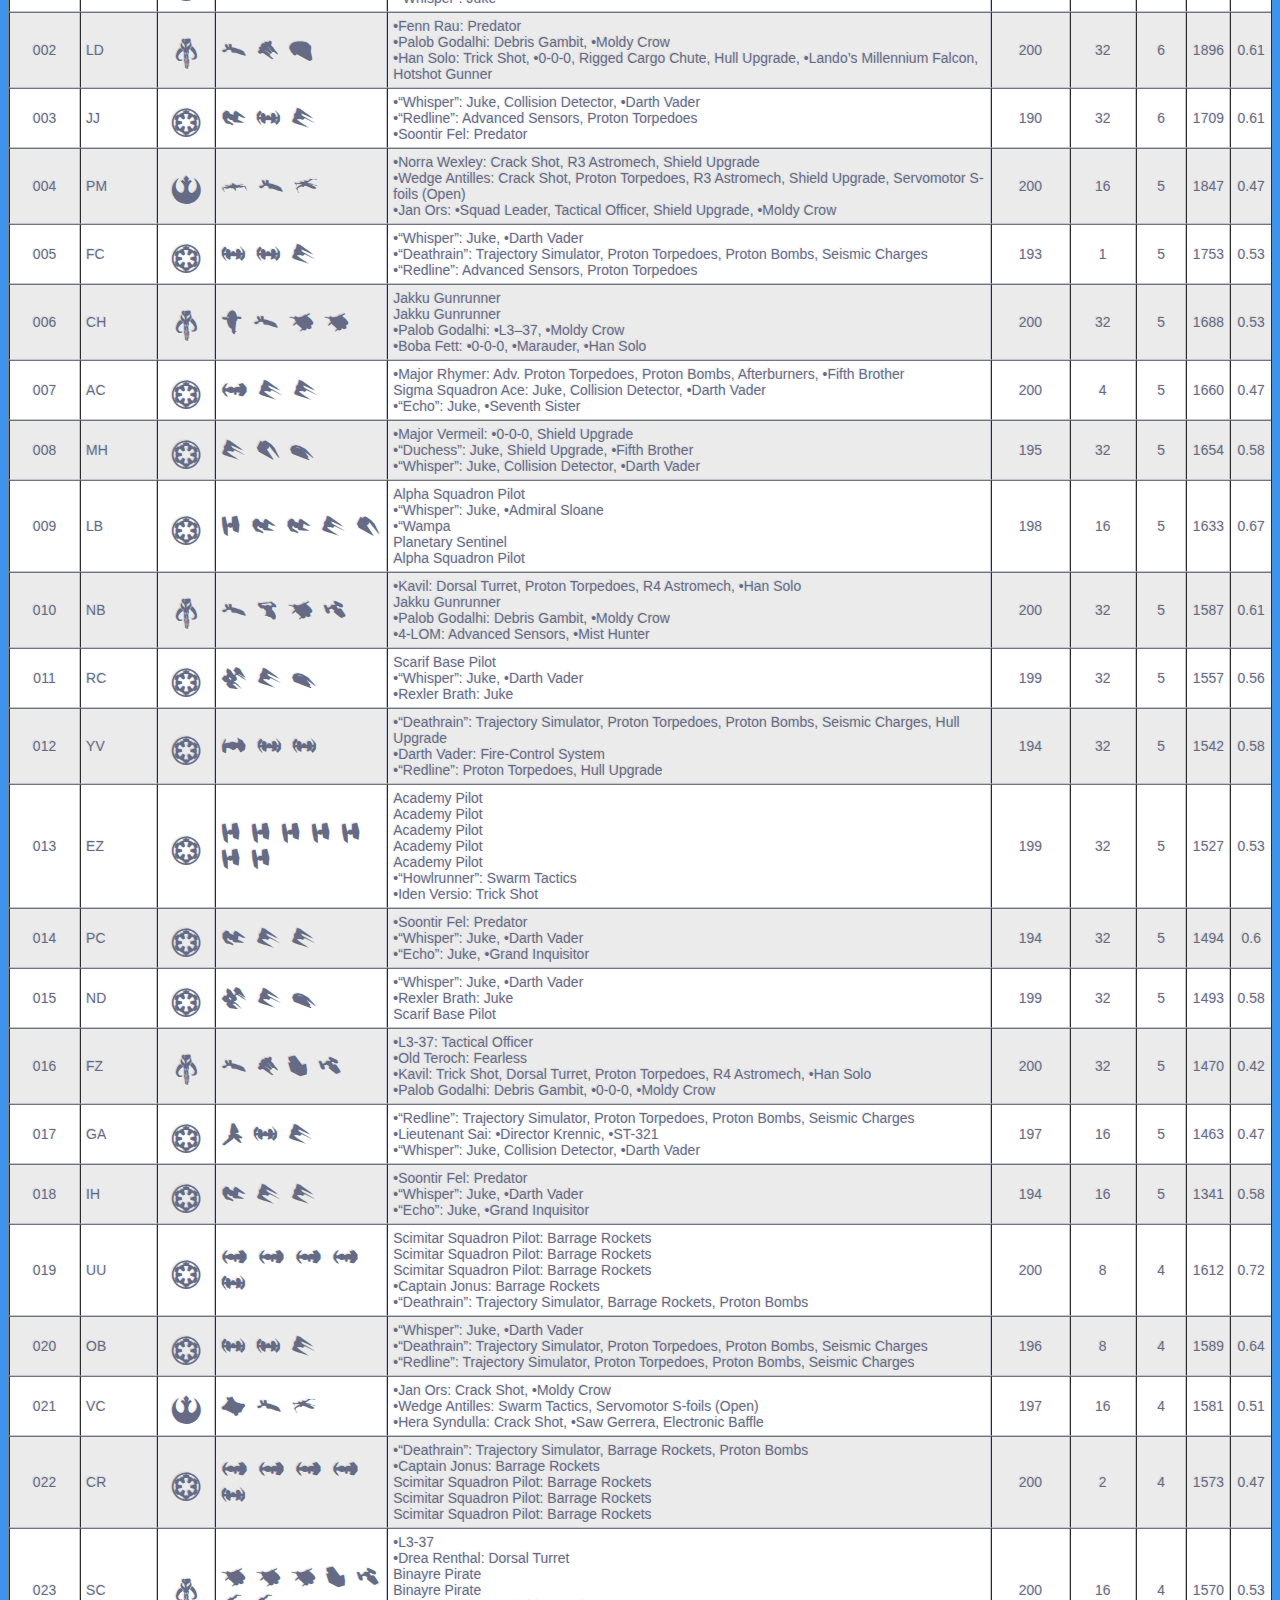
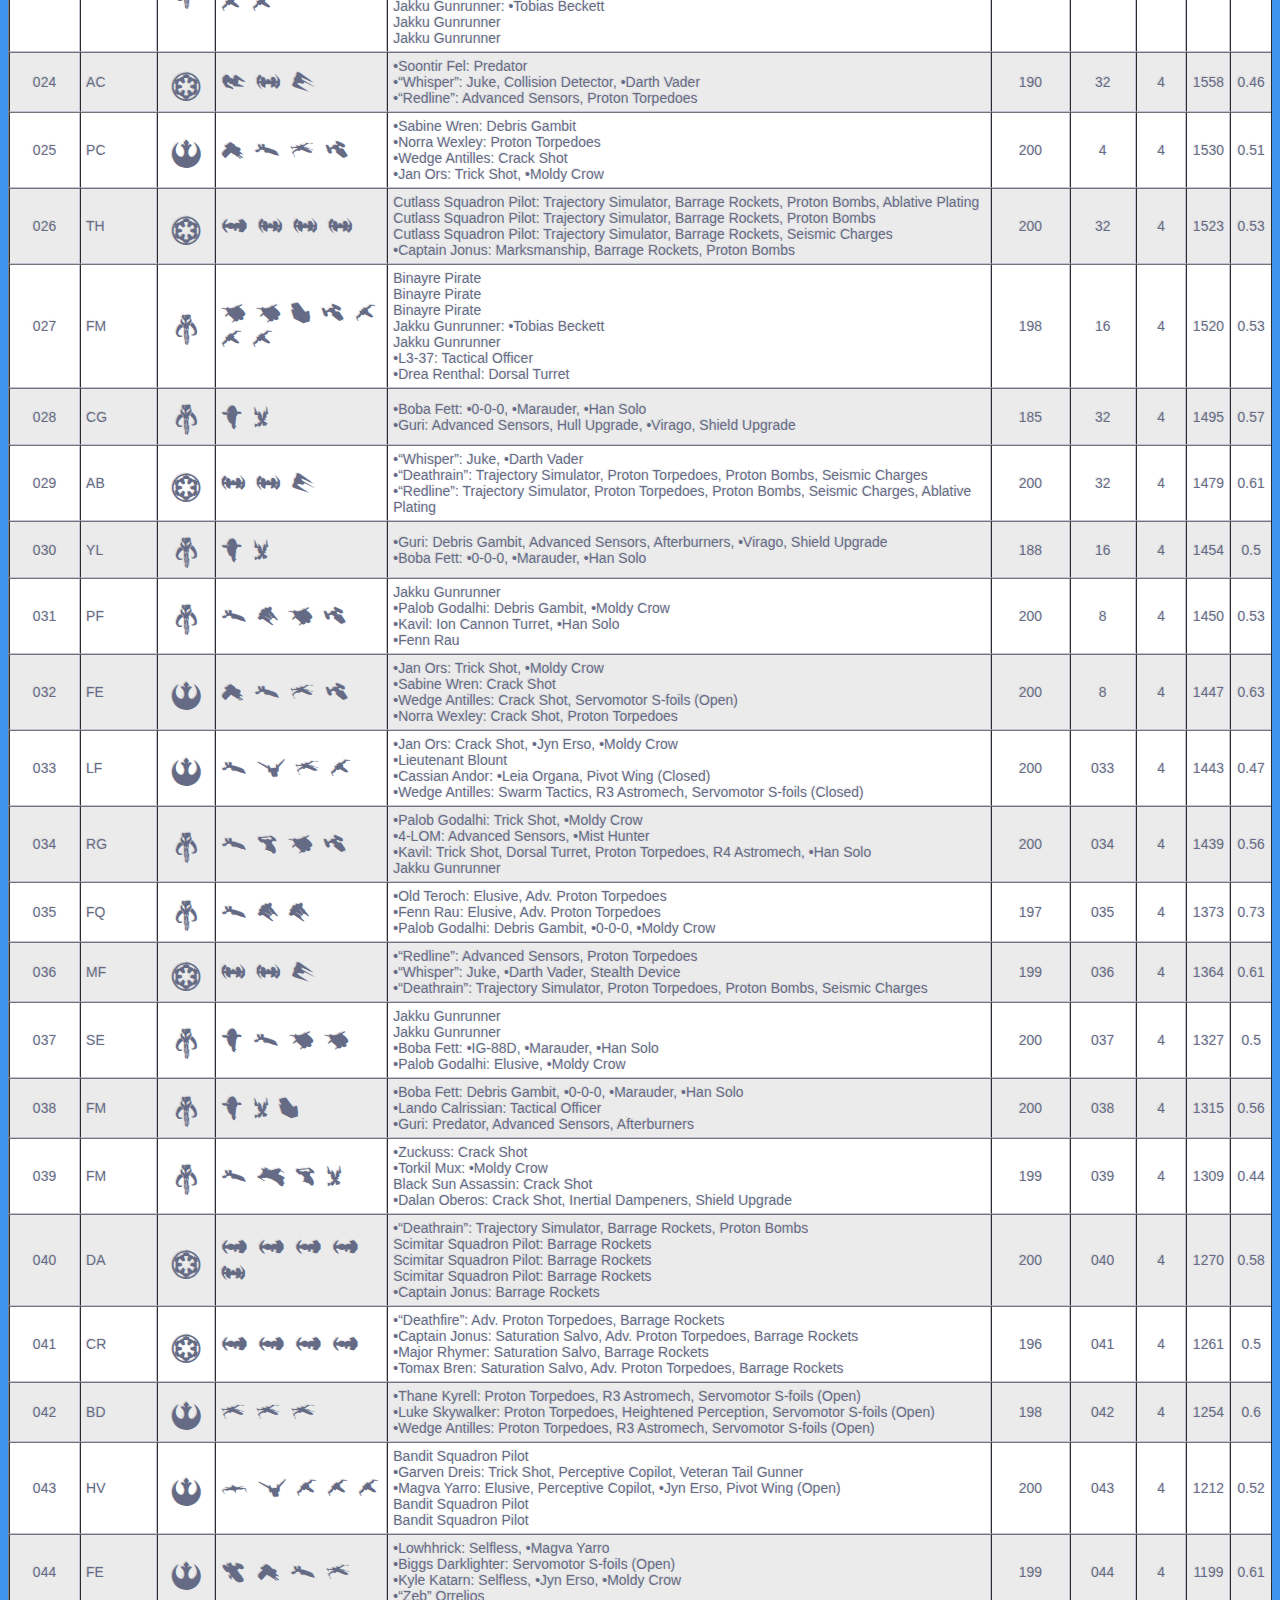
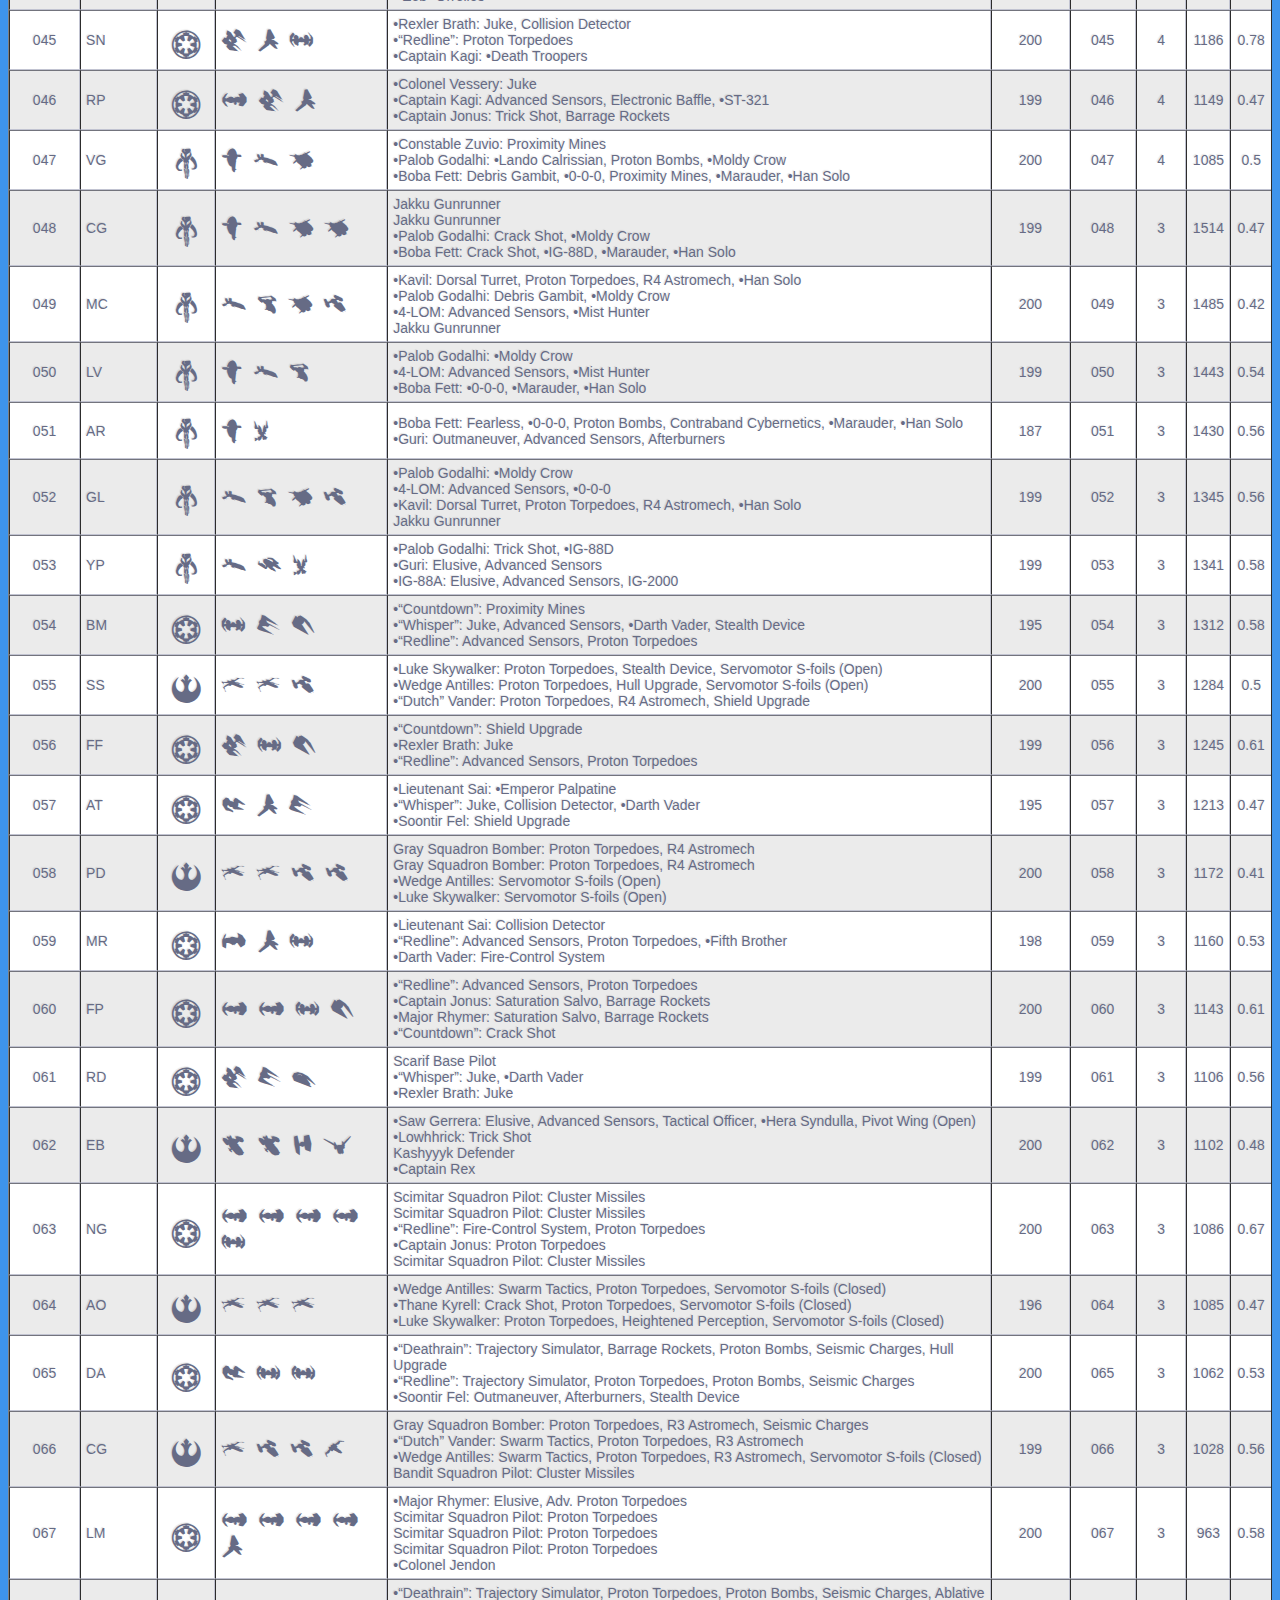
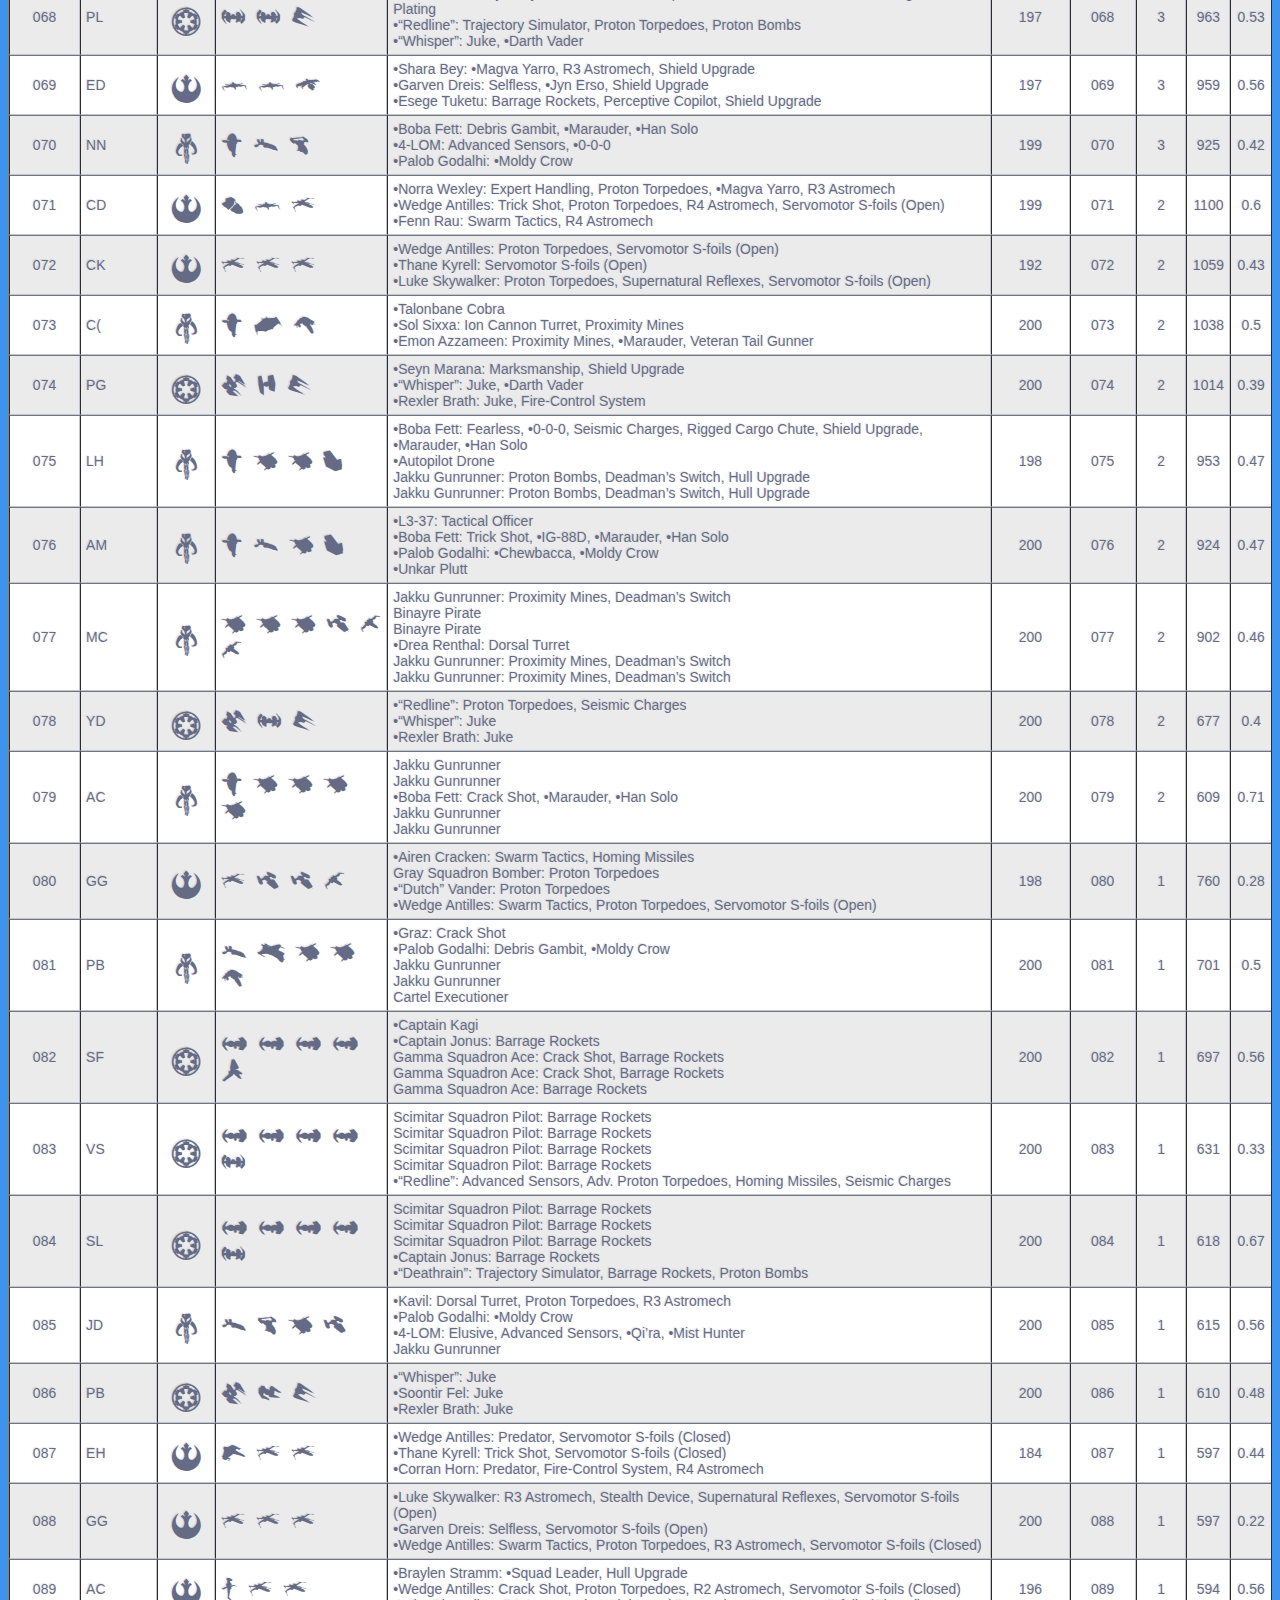
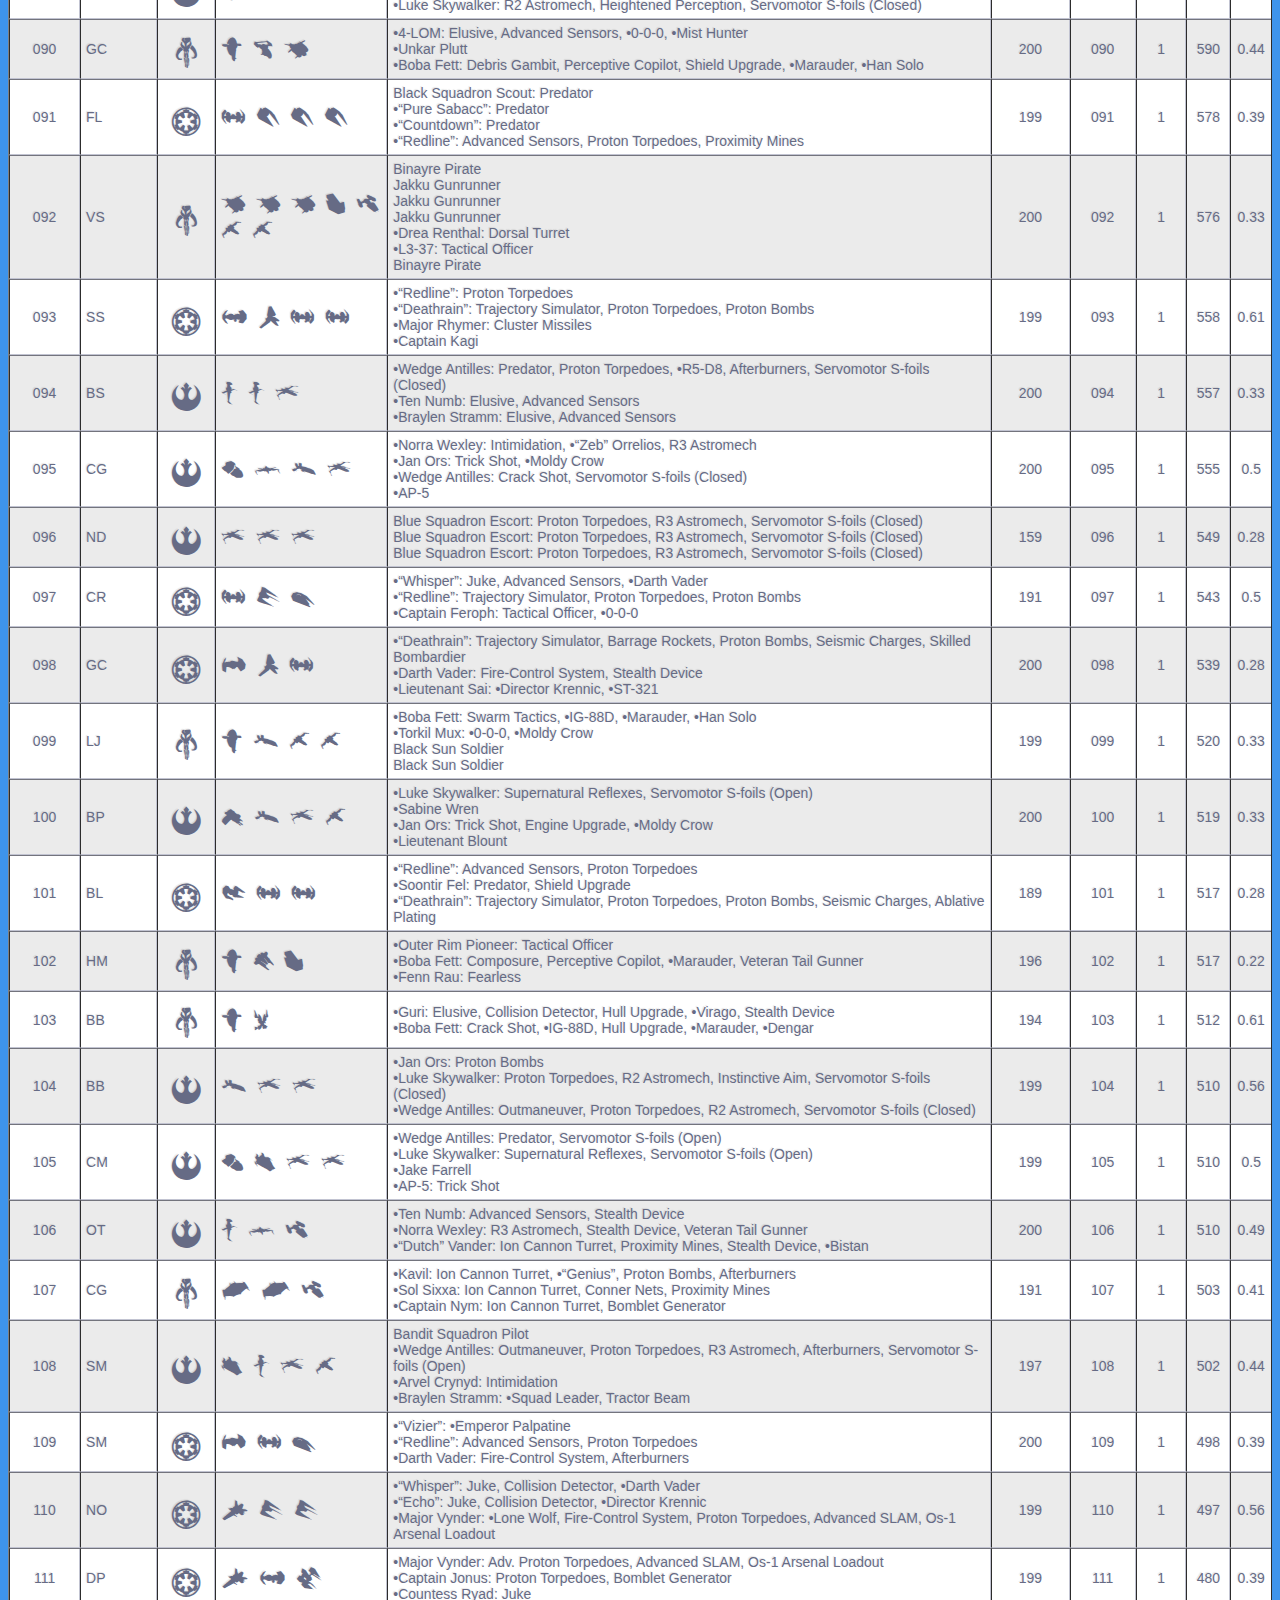
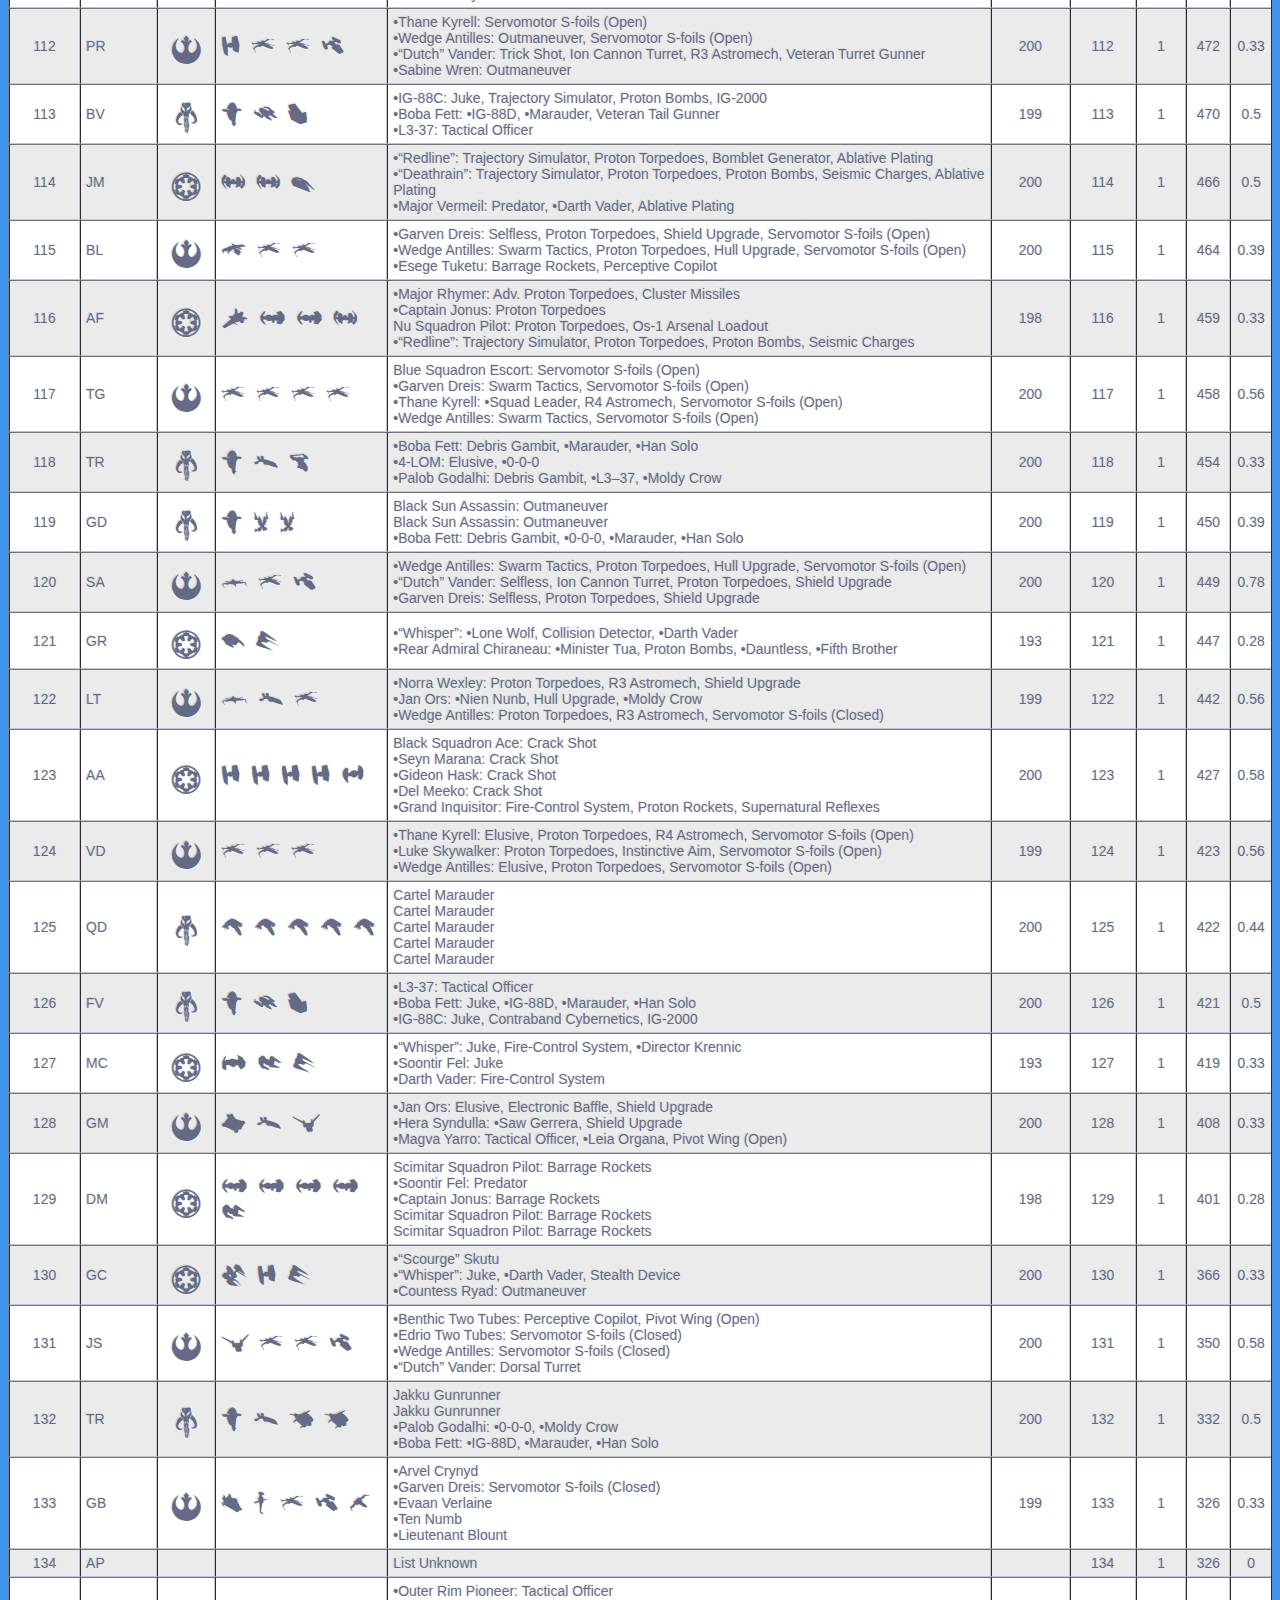
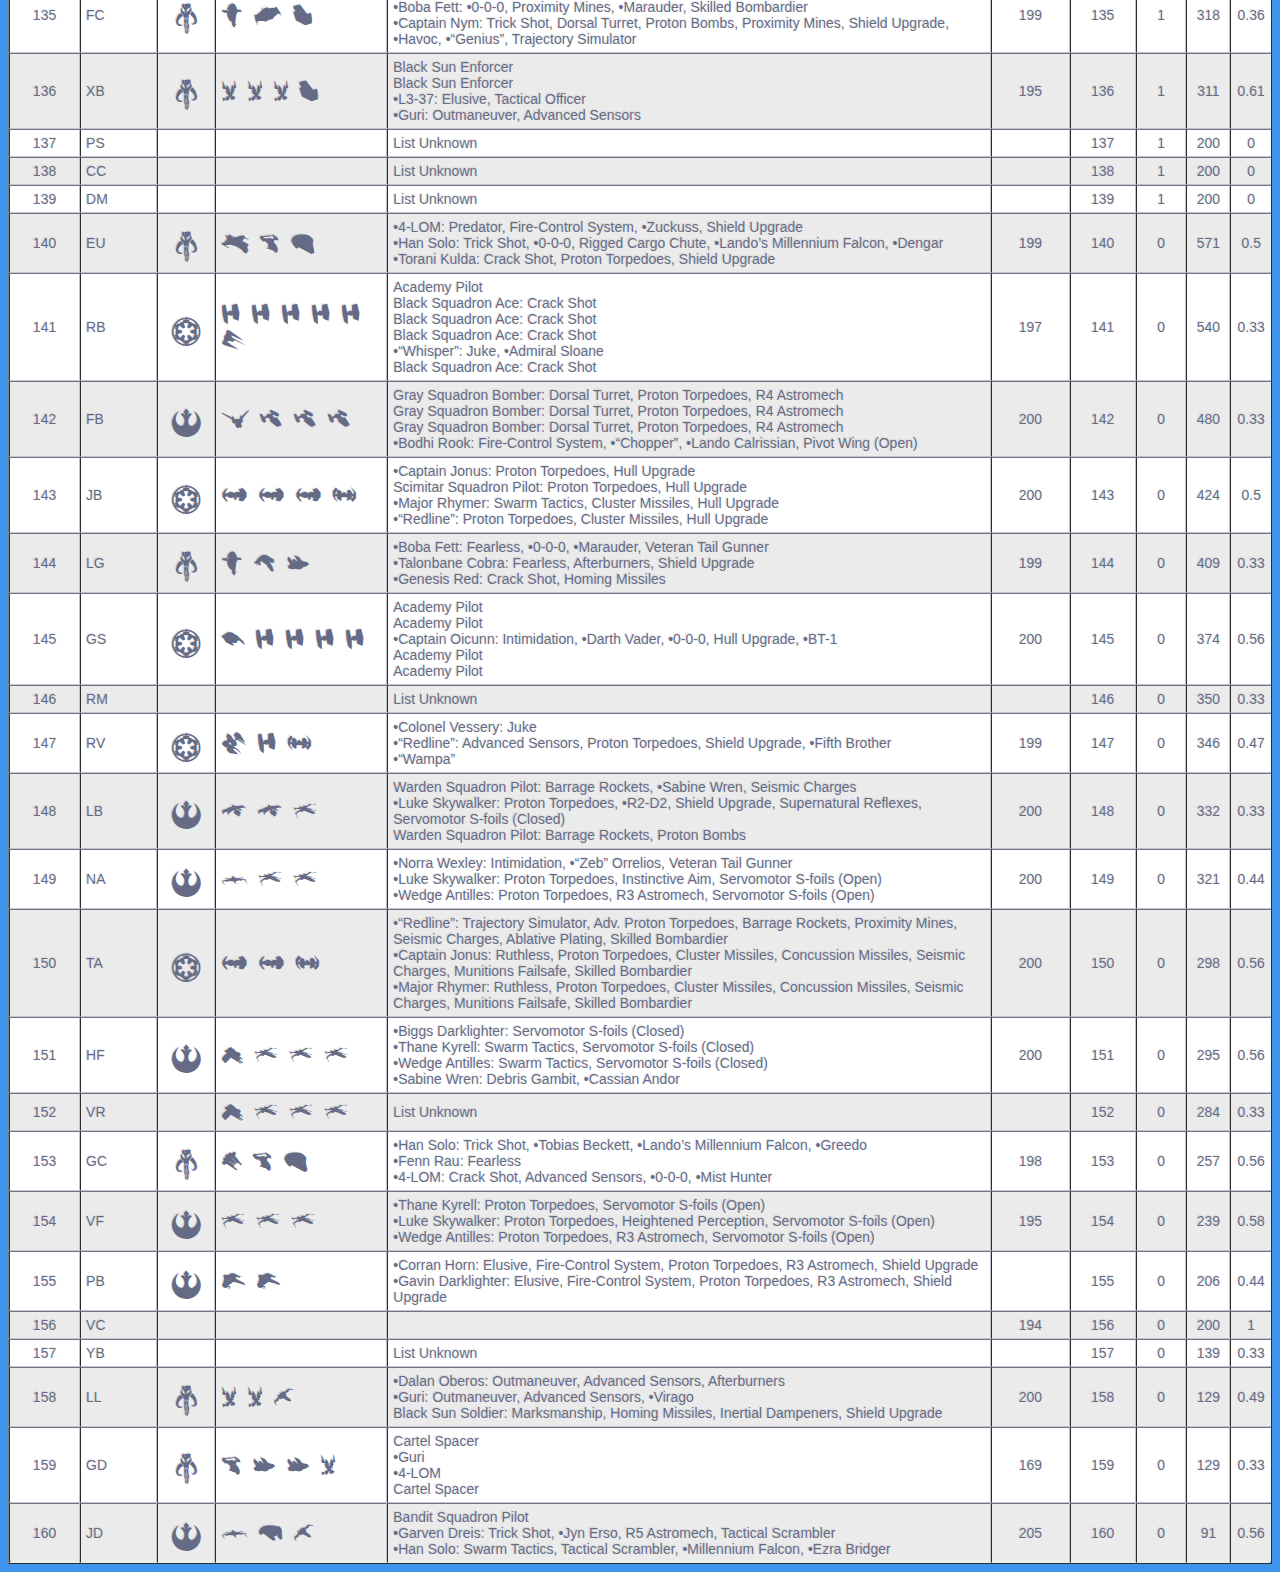
<file: france.html>
<!DOCTYPE html>

<html lang="en" xmlns="http://www.w3.org/1999/xhtml">
<head>
    <meta charset="utf-8" />
    <title></title>
    <script>
function sortTable(n) {
  var table, rows, switching, i, x, y, shouldSwitch, dir, switchcount = 0;
  table = document.getElementById("ranking-table");
  switching = true;
  // Set the sorting direction to ascending:
  dir = "asc"; 
  /* Make a loop that will continue until
  no switching has been done: */
  while (switching) {
    // Start by saying: no switching is done:
    switching = false;
    rows = table.rows;
    /* Loop through all table rows (except the
    first, which contains table headers): */
    for (i = 1; i < (rows.length - 1); i++) {
      // Start by saying there should be no switching:
      shouldSwitch = false;
      /* Get the two elements you want to compare,
      one from current row and one from the next: */
      x = rows[i].getElementsByTagName("TD")[n];
      y = rows[i + 1].getElementsByTagName("TD")[n];
      /* Check if the two rows should switch place,
      based on the direction, asc or desc: */
      if (dir == "asc") {
        if (x.innerHTML.toLowerCase() > y.innerHTML.toLowerCase()) {
          // If so, mark as a switch and break the loop:
          shouldSwitch = true;
          break;
        }
      } else if (dir == "desc") {
        if (x.innerHTML.toLowerCase() < y.innerHTML.toLowerCase()) {
          // If so, mark as a switch and break the loop:
          shouldSwitch = true;
          break;
        }
      }
    }
    if (shouldSwitch) {
      /* If a switch has been marked, make the switch
      and mark that a switch has been done: */
      rows[i].parentNode.insertBefore(rows[i + 1], rows[i]);
      switching = true;
      // Each time a switch is done, increase this count by 1:
      switchcount ++; 
    } else {
      /* If no switching has been done AND the direction is "asc",
      set the direction to "desc" and run the while loop again. */
      if (switchcount == 0 && dir == "asc") {
        dir = "desc";
        switching = true;
      }
    }
  }
}
</script>
    <style type="text/css">
        @font-face {
            font-family: xwing_ships_font;
            /*src: url("css/fonts/Harabara.eot");*/
            src: local(xwing_ships_font), url("css/fonts/xwing-miniatures-ships_2-webfont.woff") format("woff"), url("css/fonts/xwing-miniatures-ships_2-webfont.woff2") format("woff2"), url("css/fonts/xwing-miniatures-ships_2-webfont.ttf") format("ttf");
        }
        @font-face {
            font-family: xwing_symbols_font;
            src: local(xwing_ships_font), url("css/fonts/xwing-miniatures-webfont.woff") format("woff"), url("css/fonts/xwing-miniatures-webfont.woff2") format("woff2"), url("css/fonts/xwing-miniatures-webfont.ttf") format("ttf");
        }
        .faction-column {
            font-family: xwing_symbols_font, Arial, sans-serif;
            font-weight: normal;
            font-style: normal;
            font-size: 30px;
        }
        .ships-column {
            font-family: xwing_ships_font, Arial, sans-serif;
            font-size: 36px;
            font-weight: normal;
            font-style: normal;
            text-align: left;
        }
        .player-column{
            text-align: left;
        }
        .pilots-column{
            text-align: left;
        } 
        body {
            background-color: #3e94ec;
            font-family: "Roboto", helvetica, arial, sans-serif;
            font-size: 16px;
            font-weight: 400;
            text-rendering: optimizeLegibility;
        }

        /*** Table Styles **/

        .table-fill {
            background: white;
            border-radius: 3px;
            border-collapse: collapse;
            margin: auto;
            padding: 5px;
            box-shadow: 0 5px 10px rgba(0, 0, 0, 0.1);
            animation: float 5s infinite;
        }

        th {
            color: #D5DDE5;
            background: #1b1e24;
            border-bottom: 4px solid #9ea7af;
            border-right: 1px solid #343a45;
            font-size: 14px;
            font-weight: 100;
            padding: 5px;
            text-align: left;
            text-shadow: 0 1px 1px rgba(0, 0, 0, 0.1);
            vertical-align: middle;
        }

            th:first-child {
                border-top-left-radius: 3px;
            }

            th:last-child {
                border-top-right-radius: 3px;
                border-right: none;
            }

        tr {
            border-top: 1px solid #C1C3D1;
            border-bottom: 1px solid #C1C3D1;
            color: #666B85;
            font-size: 14px;
            font-weight: normal;
            text-shadow: 0 1px 1px rgba(256, 256, 256, 0.1);
            
        }

            tr:hover td {
                background: #4E5066;
                color: #FFFFFF;
                border-top: 1px solid #22262e;
            }

            tr:first-child {
                border-top: none;
            }

            tr:last-child {
                border-bottom: none;
            }

            tr:nth-child(odd) td {
                background: #EBEBEB;
            }

            tr:nth-child(odd):hover td {
                background: #4E5066;
            }

            tr:last-child td:first-child {
                border-bottom-left-radius: 3px;
            }

            tr:last-child td:last-child {
                border-bottom-right-radius: 3px;
            }

        td {
            background: #FFFFFF;
            padding: 5px;
            text-align: center;
            vertical-align: middle;
            font-weight: 100;
            font-size: 14px;
            text-shadow: -1px -1px 1px rgba(0, 0, 0, 0.1);
            border-right: 1px solid #C1C3D1;
        }

            td:last-child {
                border-right: 0px;
            }

        th.text-left {
            text-align: left;
        }

        th.text-center {
            text-align: center;
        }

        th.text-right {
            text-align: right;
        }

        td.text-left {
            text-align: left;
        }

        td.text-center {
            text-align: center;
        }

        td.text-right {
            text-align: right;
        }
    </style>
</head>
<body>
    <h1>Championnat National de France ::Incomplete::</h1>
    <h3>Faction Distribution</h3>
    <table>
        <tr>
            <th>Faction</th>
            <th>Total field</th>
            <th>Stage 2</th>
            <th>Top 32</th>
            <th>Top 16</th>
            <th>Top 8</th>
            <th>Semi-Final</th>
            <th>Final</th>
            <th></th>
            <th>Avg placing after swiss</th>
        </tr>
        <tr>
            <td class="faction-column">!</td>
            <td>28%</td>
            <td>21%</td>
            <td>15%</td>
            <td>25%</td>
            <td>25%</td>
            <td>25%</td>
            <td>0%</td>
            <td></td>
            <td>91st (-11)</td>
        </tr>
        <tr>
            <td class="faction-column">@</td>
            <td>40%</td>
            <td>45%</td>
            <td>58%</td>
            <td>50%</td>
            <td>62.50%</td>
            <td>75%</td>
            <td>100%</td>
            <td></td>
            <td>66th (+14)</td>
        </tr>
        <tr>
            <td class="faction-column">#</td>
            <td>32%</td>
            <td>34%</td>
            <td>27%</td>
            <td>25%</td>
            <td>12.50%</td>
            <td>0%</td>
            <td>0%</td>
            <td></td>
            <td>77th (+3)</td>
        </tr>
    </table>
    <h3> Most Common Pilots</h3>
    <table>
        <tr>
            <th>POS</th>
            <th>Total Field</th>
            <th class="faction-column">!</th>
            <th class="faction-column">@</th>
            <th class="faction-column">#</th>
            <th>Most Successful 50%+</th>
            <th>Least Successful 50%-</th>
            <th>Most Successful W/L+</th>
            <th>Least Successful W/L-</th>
        </tr>
        <tr>
            <td>1</td>
            <td>Jakku Gunrunner</td>
            <td>•Wedge Antilles</td>
            <td>•“Redline”</td>
            <td>Jakku Gunrunner</td>
            <td>Jakku Gunrunner</td>
            <td>•Wedge Antilles</td>
            <td>•“Whisper”</td>
            <td>•Wedge Antilles</td>
        </tr>
        <tr>
            <td>2</td>
            <td>•Wedge Antilles</td>
            <td>•Luke Skywalker</td>
            <td>•“Whisper”</td>
            <td>•Boba Fett</td>
            <td>•“Whisper”</td>
            <td>•“Redline”</td>
            <td>Jakku Gunrunner</td>
            <td>Jakku Gunrunner</td>
        </tr>
        <tr>
            <td>3</td>
            <td>•“Redline”</td>
            <td>•Jan Ors</td>
            <td>Scimitar Squadron Pilot</td>
            <td>•Palob Godalhi</td>
            <td>•“Redline”</td>
            <td>Scimitar Squadron Pilot</td>
            <td>•“Redline”</td>
            <td>•Boba Fett</td>
        </tr>
        <tr>
            <td>4</td>
            <td>•“Whisper”</td>
            <td>•Thane Kyrell</td>
            <td>•“Deathrain”</td>
            <td>•4-LOM</td>
            <td>•Palob Godalhi</td>
            <td>•Boba Fett</td>
            <td>Scimitar Squadron Pilot</td>
            <td>•“Redline”</td>
        </tr>
        <tr>
            <td>5</td>
            <td>Scimitar Squadron Pilot</td>
            <td>•Norra Wexley</td>
            <td>•Captain Jonus</td>
            <td>Binayre Pirate</td>
            <td>Scimitar Squadron Pilot</td>
            <td>•Luke Skywalker</td>
            <td>•Palob Godalhi</td>
            <td>Scimitar Squadron Pilot</td>
        </tr>
    </table>
    <h3> Most Common Upgrades</h3>
    <table>
        <tr>
            <th>POS</th>
            <th>Total Field</th>
            <th class="faction-column">!</th>
            <th class="faction-column">@</th>
            <th class="faction-column">#</th>
            <th>Most Successful 50%+</th>
            <th>Least Successful 50%-</th>
            <th>Most Successful W/L+</th>
            <th>Least Successful W/L-</th>
        </tr>
        <tr>
            <td>1</td>
            <td>Proton Torpedoes</td>
            <td>Proton Torpedoes</td>
            <td>Proton Torpedoes</td>
            <td>•Marauder</td>
            <td>Proton Torpedoes</td>
            <td>Proton Torpedoes</td>
            <td>Proton Torpedoes</td>
            <td>Proton Torpedoes</td>
        </tr>
        <tr>
            <td>2</td>
            <td>Barrage Rockets</td>
            <td>Servomotor S-foils</td>
            <td>Barrage Rockets</td>
            <td>•Han Solo</td>
            <td>Juke</td>
            <td>Servomotor S-foils</td>
            <td>Barrage Rockets</td>
            <td>Servomotor S-foils</td>
        </tr>
        <tr>
            <td>3</td>
            <td>Juke</td>
            <td>R3 Astromech</td>
            <td>Juke</td>
            <td>•0-0-0</td>
            <td>Barrage Rockets</td>
            <td>Barrage Rockets</td>
            <td>Juke</td>
            <td>Barrage Rockets</td>
        </tr>
        <tr>
            <td>4</td>
            <td>Servomotor S-foils (Open)</td>
            <td>Swarm Tactics</td>
            <td>Trajectory Simulator</td>
            <td>•Moldy Crow</td>
            <td>Advanced Sensors</td>
            <td>Crack Shot</td>
            <td>Proton Bombs</td>
            <td>Juke</td>
        </tr>
        <tr>
            <td>5</td>
            <td>Advanced Sensors</td>
            <td>Shield Upgrade</td>
            <td>Proton Bombs</td>
            <td>Advanced Sensors</td>
            <td>Proton Bombs</td>
            <td>Juke</td>
            <td>•Moldy Crow</td>
            <td>Crack Shot</td>
        </tr>
    </table>
    <h3>Most Common Ships</h3>
    <table>
        <tr>
            <th>POS</th>
            <th>Total field</th>
            <th class="faction-column">!</th>
            <th class="faction-column">@</th>
            <th class="faction-column">#</th>
            <th>Most Successful 50%+</th>
            <th>Least Successful 50%-</th>
            <th>Most Successful W/L+</th>
            <th>Least Successful W/L-</th>
        </tr>
        <tr>
            <td>1</td>
            <td>T-65 X-wing</td>
            <td>T-65 X-wing</td>
            <td>TIE/sa Bomber</td>
            <td>Quadrijet Transfer Spacetug</td>
            <td>TIE/ca Punisher</td>
            <td>T-65 X-wing</td>
            <td>TIE/ca Punisher</td>
            <td>T-65 X-wing</td>
        </tr>
        <tr>
            <td>2</td>
            <td>TIE/sa Bomber</td>
            <td>BTL-A4 Y-wing</td>
            <td>TIE/ca Punisher</td>
            <td>Firespray-class Patrol Craft</td>
            <td>TIE/sa Bomber</td>
            <td>TIE/sa Bomber</td>
            <td>TIE/sa Bomber</td>
            <td>TIE/sa Bomber</td>
        </tr>
        <tr>
            <td>3</td>
            <td>TIE/ca Punisher</td>
            <td>ARC-170 Starfighter</td>
            <td>TIE/ph Phantom</td>
            <td>HWK-290 Light Freighter</td>
            <td>Quadrijet Transfer Spacetug</td>
            <td>TIE/ca Punisher</td>
            <td>TIE/ph Phantom</td>
            <td>Quadrijet Transfer Spacetug</td>
        </tr>
    </table>
    <h3>Most common list archetypes</h3>
    <span class="ships-column" style="font-size:200%">x x x</span><span> - 7 lists with the same caracteristics</span><br />
    <span class="ships-column" style="font-size:200%">B B B B N</span><span> - 6 lists with the same caracteristics</span><br />
    <span class="ships-column" style="font-size:200%">N N P</span><span> - 5 lists with the same caracteristics</span><br />
    <h3>Averages</h3>
    <table>
        <tr>
            <th></th>
            <th>Total field</th>
            <th class="faction-column">!</th>
            <th class="faction-column">@</th>
            <th class="faction-column">#</th>
        </tr>
        <tr>
            <td># of upgrades per ship</td>
            <td>2.00</td>
            <td>1.85</td>
            <td>2.30</td>
            <td>1.91</td>
        </tr>
        <tr>
            <td># of ships in list</td>
            <td>3.6</td>
            <td>4.1</td>
            <td>2.5</td>
            <td>4.5</td>
        </tr>
        <tr>
            <td>avg initiative bid</td>
            <td>2.2</td>
            <td>2.2</td>
            <td>2.3</td>
            <td>2.4</td>
        </tr>        
    </table>
    <h3>Final Ranking</h3>
    <span>Click column headers to sort</span>
    <table id="ranking-table" cellspacing=0 border=1>
        <tr>
            <th onclick="sortTable(0)">Swiss Rank</th>
            <th onclick="sortTable(1)">Player Name</th>
            <th onclick="sortTable(2)">Faction</th>
            <th onclick="sortTable(3)">Archetype</th>
            <th onclick="sortTable(4)">Squad</th>
            <th onclick="sortTable(5)">Squad Points</th>
            <th onclick="sortTable(6)">Final Rank</th>
            <th onclick="sortTable(7)">Points</th>
            <th onclick="sortTable(8)">MOV</th>
            <th onclick="sortTable(9)">SOS</th>
        </tr>
        <tr>
            <td>001</td>
            <td class="player-column">AL</td>
            <td class="faction-column">@</td>
            <td class="ships-column">A N P</td>
            <td class="pilots-column"><strong>•Darth Vader:</strong> Fire-Control System, Supernatural Reflexes</strong><br /><strong>•“Redline”:</strong> Proton Torpedoes</strong><br /><strong>•“Whisper”:</strong> Juke</td>
            <td>194</td>
            <td>32</td>
            <td>6</td>
            <td>1922</td>
            <td>0.53</td>
        </tr>
        <tr>
            <td>002</td>
            <td class="player-column">LD</td>
            <td class="faction-column">#</td>
            <td class="ships-column">h M W</td>
            <td class="pilots-column"><strong>•Fenn Rau:</strong> Predator</strong><br /><strong>•Palob Godalhi:</strong> Debris Gambit, •Moldy Crow</strong><br /><strong>•Han Solo:</strong> Trick Shot, •0-0-0, Rigged Cargo Chute, Hull Upgrade, •Lando’s Millennium Falcon, Hotshot Gunner</td>
            <td>200</td>
            <td>32</td>
            <td>6</td>
            <td>1896</td>
            <td>0.61</td>
        </tr>
        <tr>
            <td>003</td>
            <td class="player-column">JJ</td>
            <td class="faction-column">@</td>
            <td class="ships-column">I N P</td>
            <td class="pilots-column"><strong>•“Whisper”:</strong> Juke, Collision Detector, •Darth Vader</strong><br /><strong>•“Redline”:</strong> Advanced Sensors, Proton Torpedoes</strong><br /><strong>•Soontir Fel:</strong> Predator</td>
            <td>190</td>
            <td>32</td>
            <td>6</td>
            <td>1709</td>
            <td>0.61</td>
        </tr>
        <tr>
            <td>004</td>
            <td class="player-column">PM</td>
            <td class="faction-column">!</td>
            <td class="ships-column">c h x</td>
            <td class="pilots-column"><strong>•Norra Wexley:</strong> Crack Shot, R3 Astromech, Shield Upgrade</strong><br /><strong>•Wedge Antilles:</strong> Crack Shot, Proton Torpedoes, R3 Astromech, Shield Upgrade, Servomotor S-foils (Open)</strong><br /><strong>•Jan Ors:</strong> •Squad Leader, Tactical Officer, Shield Upgrade, •Moldy Crow</td>
            <td>200</td>
            <td>16</td>
            <td>5</td>
            <td>1847</td>
            <td>0.47</td>
        </tr>
        <tr>
            <td>005</td>
            <td class="player-column">FC</td>
            <td class="faction-column">@</td>
            <td class="ships-column">N N P</td>
            <td class="pilots-column"><strong>•“Whisper”:</strong> Juke, •Darth Vader</strong><br /><strong>•“Deathrain”:</strong> Trajectory Simulator, Proton Torpedoes, Proton Bombs, Seismic Charges</strong><br /><strong>•“Redline”:</strong> Advanced Sensors, Proton Torpedoes</td>
            <td>193</td>
            <td>1</td>
            <td>5</td>
            <td>1753</td>
            <td>0.53</td>
        </tr>
        <tr>
            <td>006</td>
            <td class="player-column">CH</td>
            <td class="faction-column">#</td>
            <td class="ships-column">f h q q</td>
            <td class="pilots-column"><strong>Jakku Gunrunner</strong><br /><strong>Jakku Gunrunner</strong><br /><strong>•Palob Godalhi:</strong> •L3–37, •Moldy Crow</strong><br /><strong>•Boba Fett:</strong> •0-0-0, •Marauder, •Han Solo</td>
            <td>200</td>
            <td>32</td>
            <td>5</td>
            <td>1688</td>
            <td>0.53</td>
        </tr>
        <tr>
            <td>007</td>
            <td class="player-column">AC</td>
            <td class="faction-column">@</td>
            <td class="ships-column">B P P</td>
            <td class="pilots-column"><strong>•Major Rhymer:</strong> Adv. Proton Torpedoes, Proton Bombs, Afterburners, •Fifth Brother</strong><br /><strong>Sigma Squadron Ace:</strong> Juke, Collision Detector, •Darth Vader</strong><br /><strong>•“Echo”:</strong> Juke, •Seventh Sister</td>
            <td>200</td>
            <td>4</td>
            <td>5</td>
            <td>1660</td>
            <td>0.47</td>
        </tr>
        <tr>
            <td>008</td>
            <td class="player-column">MH</td>
            <td class="faction-column">@</td>
            <td class="ships-column">P T V</td>
            <td class="pilots-column"><strong>•Major Vermeil:</strong> •0-0-0, Shield Upgrade</strong><br /><strong>•“Duchess”:</strong> Juke, Shield Upgrade, •Fifth Brother</strong><br /><strong>•“Whisper”:</strong> Juke, Collision Detector, •Darth Vader</td>
            <td>195</td>
            <td>32</td>
            <td>5</td>
            <td>1654</td>
            <td>0.58</td>
        </tr>
        <tr>
            <td>009</td>
            <td class="player-column">LB</td>
            <td class="faction-column">@</td>
            <td class="ships-column">F I I P T</td>
            <td class="pilots-column"><strong>Alpha Squadron Pilot</strong><br /><strong>•“Whisper”:</strong> Juke, •Admiral Sloane</strong><br /><strong>•“Wampa</strong><br /><strong>Planetary Sentinel</strong><br /><strong>Alpha Squadron Pilot</td>
            <td>198</td>
            <td>16</td>
            <td>5</td>
            <td>1633</td>
            <td>0.67</td>
        </tr>
        <tr>
            <td>010</td>
            <td class="player-column">NB</td>
            <td class="faction-column">#</td>
            <td class="ships-column">h n q y</td>
            <td class="pilots-column"><strong>•Kavil:</strong> Dorsal Turret, Proton Torpedoes, R4 Astromech, •Han Solo</strong><br /><strong>Jakku Gunrunner</strong><br /><strong>•Palob Godalhi:</strong> Debris Gambit, •Moldy Crow</strong><br /><strong>•4-LOM:</strong> Advanced Sensors, •Mist Hunter</td>
            <td>200</td>
            <td>32</td>
            <td>5</td>
            <td>1587</td>
            <td>0.61</td>
        </tr>
        <tr>
            <td>011</td>
            <td class="player-column">RC</td>
            <td class="faction-column">@</td>
            <td class="ships-column">D P V</td>
            <td class="pilots-column"><strong>Scarif Base Pilot</strong><br /><strong>•“Whisper”:</strong> Juke, •Darth Vader</strong><br /><strong>•Rexler Brath:</strong> Juke</td>
            <td>199</td>
            <td>32</td>
            <td>5</td>
            <td>1557</td>
            <td>0.56</td>
        </tr>
        <tr>
            <td>012</td>
            <td class="player-column">YV</td>
            <td class="faction-column">@</td>
            <td class="ships-column">A N N</td>
            <td class="pilots-column"><strong>•“Deathrain”:</strong> Trajectory Simulator, Proton Torpedoes, Proton Bombs, Seismic Charges, Hull Upgrade</strong><br /><strong>•Darth Vader:</strong> Fire-Control System</strong><br /><strong>•“Redline”:</strong> Proton Torpedoes, Hull Upgrade</td>
            <td>194</td>
            <td>32</td>
            <td>5</td>
            <td>1542</td>
            <td>0.58</td>
        </tr>
        <tr>
            <td>013</td>
            <td class="player-column">EZ</td>
            <td class="faction-column">@</td>
            <td class="ships-column">F F F F F F F</td>
            <td class="pilots-column"><strong>Academy Pilot</strong><br /><strong>Academy Pilot</strong><br /><strong>Academy Pilot</strong><br /><strong>Academy Pilot</strong><br /><strong>Academy Pilot</strong><br /><strong>•“Howlrunner”:</strong> Swarm Tactics</strong><br /><strong>•Iden Versio:</strong> Trick Shot</td>
            <td>199</td>
            <td>32</td>
            <td>5</td>
            <td>1527</td>
            <td>0.53</td>
        </tr>
        <tr>
            <td>014</td>
            <td class="player-column">PC</td>
            <td class="faction-column">@</td>
            <td class="ships-column">I P P</td>
            <td class="pilots-column"><strong>•Soontir Fel:</strong> Predator</strong><br /><strong>•“Whisper”:</strong> Juke, •Darth Vader</strong><br /><strong>•“Echo”:</strong> Juke, •Grand Inquisitor</td>
            <td>194</td>
            <td>32</td>
            <td>5</td>
            <td>1494</td>
            <td>0.6</td>
        </tr>
        <tr>
            <td>015</td>
            <td class="player-column">ND</td>
            <td class="faction-column">@</td>
            <td class="ships-column">D P V</td>
            <td class="pilots-column"><strong>•“Whisper”:</strong> Juke, •Darth Vader</strong><br /><strong>•Rexler Brath:</strong> Juke</strong><br /><strong>Scarif Base Pilot</td>
            <td>199</td>
            <td>32</td>
            <td>5</td>
            <td>1493</td>
            <td>0.58</td>
        </tr>
        <tr>
            <td>016</td>
            <td class="player-column">FZ</td>
            <td class="faction-column">#</td>
            <td class="ships-column">h M X y</td>
            <td class="pilots-column"><strong>•L3-37:</strong> Tactical Officer</strong><br /><strong>•Old Teroch:</strong> Fearless</strong><br /><strong>•Kavil:</strong> Trick Shot, Dorsal Turret, Proton Torpedoes, R4 Astromech, •Han Solo</strong><br /><strong>•Palob Godalhi:</strong> Debris Gambit, •0-0-0, •Moldy Crow</td>
            <td>200</td>
            <td>32</td>
            <td>5</td>
            <td>1470</td>
            <td>0.42</td>
        </tr>
        <tr>
            <td>017</td>
            <td class="player-column">GA</td>
            <td class="faction-column">@</td>
            <td class="ships-column">l N P</td>
            <td class="pilots-column"><strong>•“Redline”:</strong> Trajectory Simulator, Proton Torpedoes, Proton Bombs, Seismic Charges</strong><br /><strong>•Lieutenant Sai:</strong> •Director Krennic, •ST-321</strong><br /><strong>•“Whisper”:</strong> Juke, Collision Detector, •Darth Vader</td>
            <td>197</td>
            <td>16</td>
            <td>5</td>
            <td>1463</td>
            <td>0.47</td>
        </tr>
        <tr>
            <td>018</td>
            <td class="player-column">IH</td>
            <td class="faction-column">@</td>
            <td class="ships-column">I P P</td>
            <td class="pilots-column"><strong>•Soontir Fel:</strong> Predator</strong><br /><strong>•“Whisper”:</strong> Juke, •Darth Vader</strong><br /><strong>•“Echo”:</strong> Juke, •Grand Inquisitor</td>
            <td>194</td>
            <td>16</td>
            <td>5</td>
            <td>1341</td>
            <td>0.58</td>
        </tr>
        <tr>
            <td>019</td>
            <td class="player-column">UU</td>
            <td class="faction-column">@</td>
            <td class="ships-column">B B B B N</td>
            <td class="pilots-column"><strong>Scimitar Squadron Pilot:</strong> Barrage Rockets</strong><br /><strong>Scimitar Squadron Pilot:</strong> Barrage Rockets</strong><br /><strong>Scimitar Squadron Pilot:</strong> Barrage Rockets</strong><br /><strong>•Captain Jonus:</strong> Barrage Rockets</strong><br /><strong>•“Deathrain”:</strong> Trajectory Simulator, Barrage Rockets, Proton Bombs</td>
            <td>200</td>
            <td>8</td>
            <td>4</td>
            <td>1612</td>
            <td>0.72</td>
        </tr>
        <tr>
            <td>020</td>
            <td class="player-column">OB</td>
            <td class="faction-column">@</td>
            <td class="ships-column">N N P</td>
            <td class="pilots-column"><strong>•“Whisper”:</strong> Juke, •Darth Vader</strong><br /><strong>•“Deathrain”:</strong> Trajectory Simulator, Proton Torpedoes, Proton Bombs, Seismic Charges</strong><br /><strong>•“Redline”:</strong> Trajectory Simulator, Proton Torpedoes, Proton Bombs, Seismic Charges</td>
            <td>196</td>
            <td>8</td>
            <td>4</td>
            <td>1589</td>
            <td>0.64</td>
        </tr>
        <tr>
            <td>021</td>
            <td class="player-column">VC</td>
            <td class="faction-column">!</td>
            <td class="ships-column">G h x</td>
            <td class="pilots-column"><strong>•Jan Ors:</strong> Crack Shot, •Moldy Crow</strong><br /><strong>•Wedge Antilles:</strong> Swarm Tactics, Servomotor S-foils (Open)</strong><br /><strong>•Hera Syndulla:</strong> Crack Shot, •Saw Gerrera, Electronic Baffle</td>
            <td>197</td>
            <td>16</td>
            <td>4</td>
            <td>1581</td>
            <td>0.51</td>
        </tr>
        <tr>
            <td>022</td>
            <td class="player-column">CR</td>
            <td class="faction-column">@</td>
            <td class="ships-column">B B B B N</td>
            <td class="pilots-column"><strong>•“Deathrain”:</strong> Trajectory Simulator, Barrage Rockets, Proton Bombs</strong><br /><strong>•Captain Jonus:</strong> Barrage Rockets</strong><br /><strong>Scimitar Squadron Pilot:</strong> Barrage Rockets</strong><br /><strong>Scimitar Squadron Pilot:</strong> Barrage Rockets</strong><br /><strong>Scimitar Squadron Pilot:</strong> Barrage Rockets</td>
            <td>200</td>
            <td>2</td>
            <td>4</td>
            <td>1573</td>
            <td>0.47</td>
        </tr>
        <tr>
            <td>023</td>
            <td class="player-column">SC</td>
            <td class="faction-column">#</td>
            <td class="ships-column">q q q X y z z</td>
            <td class="pilots-column"><strong>•L3-37</strong><br /><strong>•Drea Renthal:</strong> Dorsal Turret</strong><br /><strong>Binayre Pirate</strong><br /><strong>Binayre Pirate</strong><br /><strong>Jakku Gunrunner:</strong> •Tobias Beckett</strong><br /><strong>Jakku Gunrunner</strong><br /><strong>Jakku Gunrunner</td>
            <td>200</td>
            <td>16</td>
            <td>4</td>
            <td>1570</td>
            <td>0.53</td>
        </tr>
        <tr>
            <td>024</td>
            <td class="player-column">AC</td>
            <td class="faction-column">@</td>
            <td class="ships-column">I N P</td>
            <td class="pilots-column"><strong>•Soontir Fel:</strong> Predator</strong><br /><strong>•“Whisper”:</strong> Juke, Collision Detector, •Darth Vader</strong><br /><strong>•“Redline”:</strong> Advanced Sensors, Proton Torpedoes</td>
            <td>190</td>
            <td>32</td>
            <td>4</td>
            <td>1558</td>
            <td>0.46</td>
        </tr>
        <tr>
            <td>025</td>
            <td class="player-column">PC</td>
            <td class="faction-column">!</td>
            <td class="ships-column">g h x y</td>
            <td class="pilots-column"><strong>•Sabine Wren:</strong> Debris Gambit</strong><br /><strong>•Norra Wexley:</strong> Proton Torpedoes</strong><br /><strong>•Wedge Antilles:</strong> Crack Shot</strong><br /><strong>•Jan Ors:</strong> Trick Shot, •Moldy Crow</td>
            <td>200</td>
            <td>4</td>
            <td>4</td>
            <td>1530</td>
            <td>0.51</td>
        </tr>
        <tr>
            <td>026</td>
            <td class="player-column">TH</td>
            <td class="faction-column">@</td>
            <td class="ships-column">B N N N</td>
            <td class="pilots-column"><strong>Cutlass Squadron Pilot:</strong> Trajectory Simulator, Barrage Rockets, Proton Bombs, Ablative Plating</strong><br /><strong>Cutlass Squadron Pilot:</strong> Trajectory Simulator, Barrage Rockets, Proton Bombs</strong><br /><strong>Cutlass Squadron Pilot:</strong> Trajectory Simulator, Barrage Rockets, Seismic Charges</strong><br /><strong>•Captain Jonus:</strong> Marksmanship, Barrage Rockets, Proton Bombs</td>
            <td>200</td>
            <td>32</td>
            <td>4</td>
            <td>1523</td>
            <td>0.53</td>
        </tr>
        <tr>
            <td>027</td>
            <td class="player-column">FM</td>
            <td class="faction-column">#</td>
            <td class="ships-column">q q X y z z z</td>
            <td class="pilots-column"><strong>Binayre Pirate</strong><br /><strong>Binayre Pirate</strong><br /><strong>Binayre Pirate</strong><br /><strong>Jakku Gunrunner:</strong> •Tobias Beckett</strong><br /><strong>Jakku Gunrunner</strong><br /><strong>•L3-37:</strong> Tactical Officer</strong><br /><strong>•Drea Renthal:</strong> Dorsal Turret</td>
            <td>198</td>
            <td>16</td>
            <td>4</td>
            <td>1520</td>
            <td>0.53</td>
        </tr>
        <tr>
            <td>028</td>
            <td class="player-column">CG</td>
            <td class="faction-column">#</td>
            <td class="ships-column">f v</td>
            <td class="pilots-column"><strong>•Boba Fett:</strong> •0-0-0, •Marauder, •Han Solo</strong><br /><strong>•Guri:</strong> Advanced Sensors, Hull Upgrade, •Virago, Shield Upgrade</td>
            <td>185</td>
            <td>32</td>
            <td>4</td>
            <td>1495</td>
            <td>0.57</td>
        </tr>
        <tr>
            <td>029</td>
            <td class="player-column">AB</td>
            <td class="faction-column">@</td>
            <td class="ships-column">N N P</td>
            <td class="pilots-column"><strong>•“Whisper”:</strong> Juke, •Darth Vader</strong><br /><strong>•“Deathrain”:</strong> Trajectory Simulator, Proton Torpedoes, Proton Bombs, Seismic Charges</strong><br /><strong>•“Redline”:</strong> Trajectory Simulator, Proton Torpedoes, Proton Bombs, Seismic Charges, Ablative Plating</td>
            <td>200</td>
            <td>32</td>
            <td>4</td>
            <td>1479</td>
            <td>0.61</td>
        </tr>
        <tr>
            <td>030</td>
            <td class="player-column">YL</td>
            <td class="faction-column">#</td>
            <td class="ships-column">f v</td>
            <td class="pilots-column"><strong>•Guri:</strong> Debris Gambit, Advanced Sensors, Afterburners, •Virago, Shield Upgrade</strong><br /><strong>•Boba Fett:</strong> •0-0-0, •Marauder, •Han Solo</td>
            <td>188</td>
            <td>16</td>
            <td>4</td>
            <td>1454</td>
            <td>0.5</td>
        </tr>
        <tr>
            <td>031</td>
            <td class="player-column">PF</td>
            <td class="faction-column">#</td>
            <td class="ships-column">h M q y</td>
            <td class="pilots-column"><strong>Jakku Gunrunner</strong><br /><strong>•Palob Godalhi:</strong> Debris Gambit, •Moldy Crow</strong><br /><strong>•Kavil:</strong> Ion Cannon Turret, •Han Solo</strong><br /><strong>•Fenn Rau</td>
            <td>200</td>
            <td>8</td>
            <td>4</td>
            <td>1450</td>
            <td>0.53</td>
        </tr>
        <tr>
            <td>032</td>
            <td class="player-column">FE</td>
            <td class="faction-column">!</td>
            <td class="ships-column">g h x y</td>
            <td class="pilots-column"><strong>•Jan Ors:</strong> Trick Shot, •Moldy Crow</strong><br /><strong>•Sabine Wren:</strong> Crack Shot</strong><br /><strong>•Wedge Antilles:</strong> Crack Shot, Servomotor S-foils (Open)</strong><br /><strong>•Norra Wexley:</strong> Crack Shot, Proton Torpedoes</td>
            <td>200</td>
            <td>8</td>
            <td>4</td>
            <td>1447</td>
            <td>0.63</td>
        </tr>
        <tr>
            <td>033</td>
            <td class="player-column">LF</td>
            <td class="faction-column">!</td>
            <td class="ships-column">h u x z</td>
            <td class="pilots-column"><strong>•Jan Ors:</strong> Crack Shot, •Jyn Erso, •Moldy Crow</strong><br /><strong>•Lieutenant Blount</strong><br /><strong>•Cassian Andor:</strong> •Leia Organa, Pivot Wing (Closed)</strong><br /><strong>•Wedge Antilles:</strong> Swarm Tactics, R3 Astromech, Servomotor S-foils (Closed)</td>
            <td>200</td>
            <td>033</td>
            <td>4</td>
            <td>1443</td>
            <td>0.47</td>
        </tr>
        <tr>
            <td>034</td>
            <td class="player-column">RG</td>
            <td class="faction-column">#</td>
            <td class="ships-column">h n q y</td>
            <td class="pilots-column"><strong>•Palob Godalhi:</strong> Trick Shot, •Moldy Crow</strong><br /><strong>•4-LOM:</strong> Advanced Sensors, •Mist Hunter</strong><br /><strong>•Kavil:</strong> Trick Shot, Dorsal Turret, Proton Torpedoes, R4 Astromech, •Han Solo</strong><br /><strong>Jakku Gunrunner</td>
            <td>200</td>
            <td>034</td>
            <td>4</td>
            <td>1439</td>
            <td>0.56</td>
        </tr>
        <tr>
            <td>035</td>
            <td class="player-column">FQ</td>
            <td class="faction-column">#</td>
            <td class="ships-column">h M M</td>
            <td class="pilots-column"><strong>•Old Teroch:</strong> Elusive, Adv. Proton Torpedoes</strong><br /><strong>•Fenn Rau:</strong> Elusive, Adv. Proton Torpedoes</strong><br /><strong>•Palob Godalhi:</strong> Debris Gambit, •0-0-0, •Moldy Crow</td>
            <td>197</td>
            <td>035</td>
            <td>4</td>
            <td>1373</td>
            <td>0.73</td>
        </tr>
        <tr>
            <td>036</td>
            <td class="player-column">MF</td>
            <td class="faction-column">@</td>
            <td class="ships-column">N N P</td>
            <td class="pilots-column"><strong>•“Redline”:</strong> Advanced Sensors, Proton Torpedoes</strong><br /><strong>•“Whisper”:</strong> Juke, •Darth Vader, Stealth Device</strong><br /><strong>•“Deathrain”:</strong> Trajectory Simulator, Proton Torpedoes, Proton Bombs, Seismic Charges</td>
            <td>199</td>
            <td>036</td>
            <td>4</td>
            <td>1364</td>
            <td>0.61</td>
        </tr>
        <tr>
            <td>037</td>
            <td class="player-column">SE</td>
            <td class="faction-column">#</td>
            <td class="ships-column">f h q q</td>
            <td class="pilots-column"><strong>Jakku Gunrunner</strong><br /><strong>Jakku Gunrunner</strong><br /><strong>•Boba Fett:</strong> •IG-88D, •Marauder, •Han Solo</strong><br /><strong>•Palob Godalhi:</strong> Elusive, •Moldy Crow</td>
            <td>200</td>
            <td>037</td>
            <td>4</td>
            <td>1327</td>
            <td>0.5</td>
        </tr>
        <tr>
            <td>038</td>
            <td class="player-column">FM</td>
            <td class="faction-column">#</td>
            <td class="ships-column">f v X</td>
            <td class="pilots-column"><strong>•Boba Fett:</strong> Debris Gambit, •0-0-0, •Marauder, •Han Solo</strong><br /><strong>•Lando Calrissian:</strong> Tactical Officer</strong><br /><strong>•Guri:</strong> Predator, Advanced Sensors, Afterburners</td>
            <td>200</td>
            <td>038</td>
            <td>4</td>
            <td>1315</td>
            <td>0.56</td>
        </tr>
        <tr>
            <td>039</td>
            <td class="player-column">FM</td>
            <td class="faction-column">#</td>
            <td class="ships-column">h K n v</td>
            <td class="pilots-column"><strong>•Zuckuss:</strong> Crack Shot</strong><br /><strong>•Torkil Mux:</strong> •Moldy Crow</strong><br /><strong>Black Sun Assassin:</strong> Crack Shot</strong><br /><strong>•Dalan Oberos:</strong> Crack Shot, Inertial Dampeners, Shield Upgrade</td>
            <td>199</td>
            <td>039</td>
            <td>4</td>
            <td>1309</td>
            <td>0.44</td>
        </tr>
        <tr>
            <td>040</td>
            <td class="player-column">DA</td>
            <td class="faction-column">@</td>
            <td class="ships-column">B B B B N</td>
            <td class="pilots-column"><strong>•“Deathrain”:</strong> Trajectory Simulator, Barrage Rockets, Proton Bombs</strong><br /><strong>Scimitar Squadron Pilot:</strong> Barrage Rockets</strong><br /><strong>Scimitar Squadron Pilot:</strong> Barrage Rockets</strong><br /><strong>Scimitar Squadron Pilot:</strong> Barrage Rockets</strong><br /><strong>•Captain Jonus:</strong> Barrage Rockets</td>
            <td>200</td>
            <td>040</td>
            <td>4</td>
            <td>1270</td>
            <td>0.58</td>
        </tr>
        <tr>
            <td>041</td>
            <td class="player-column">CR</td>
            <td class="faction-column">@</td>
            <td class="ships-column">B B B B</td>
            <td class="pilots-column"><strong>•“Deathfire”:</strong> Adv. Proton Torpedoes, Barrage Rockets</strong><br /><strong>•Captain Jonus:</strong> Saturation Salvo, Adv. Proton Torpedoes, Barrage Rockets</strong><br /><strong>•Major Rhymer:</strong> Saturation Salvo, Barrage Rockets</strong><br /><strong>•Tomax Bren:</strong> Saturation Salvo, Adv. Proton Torpedoes, Barrage Rockets</td>
            <td>196</td>
            <td>041</td>
            <td>4</td>
            <td>1261</td>
            <td>0.5</td>
        </tr>
        <tr>
            <td>042</td>
            <td class="player-column">BD</td>
            <td class="faction-column">!</td>
            <td class="ships-column">x x x</td>
            <td class="pilots-column"><strong>•Thane Kyrell:</strong> Proton Torpedoes, R3 Astromech, Servomotor S-foils (Open)</strong><br /><strong>•Luke Skywalker:</strong> Proton Torpedoes, Heightened Perception, Servomotor S-foils (Open)</strong><br /><strong>•Wedge Antilles:</strong> Proton Torpedoes, R3 Astromech, Servomotor S-foils (Open)</td>
            <td>198</td>
            <td>042</td>
            <td>4</td>
            <td>1254</td>
            <td>0.6</td>
        </tr>
        <tr>
            <td>043</td>
            <td class="player-column">HV</td>
            <td class="faction-column">!</td>
            <td class="ships-column">c u z z z</td>
            <td class="pilots-column"><strong>Bandit Squadron Pilot</strong><br /><strong>•Garven Dreis:</strong> Trick Shot, Perceptive Copilot, Veteran Tail Gunner</strong><br /><strong>•Magva Yarro:</strong> Elusive, Perceptive Copilot, •Jyn Erso, Pivot Wing (Open)</strong><br /><strong>Bandit Squadron Pilot</strong><br /><strong>Bandit Squadron Pilot</td>
            <td>200</td>
            <td>043</td>
            <td>4</td>
            <td>1212</td>
            <td>0.52</td>
        </tr>
        <tr>
            <td>044</td>
            <td class="player-column">FE</td>
            <td class="faction-column">!</td>
            <td class="ships-column">@ g h x</td>
            <td class="pilots-column"><strong>•Lowhhrick:</strong> Selfless, •Magva Yarro</strong><br /><strong>•Biggs Darklighter:</strong> Servomotor S-foils (Open)</strong><br /><strong>•Kyle Katarn:</strong> Selfless, •Jyn Erso, •Moldy Crow</strong><br /><strong>•“Zeb” Orrelios</td>
            <td>199</td>
            <td>044</td>
            <td>4</td>
            <td>1199</td>
            <td>0.61</td>
        </tr>
        <tr>
            <td>045</td>
            <td class="player-column">SN</td>
            <td class="faction-column">@</td>
            <td class="ships-column">D l N</td>
            <td class="pilots-column"><strong>•Rexler Brath:</strong> Juke, Collision Detector</strong><br /><strong>•“Redline”:</strong> Proton Torpedoes</strong><br /><strong>•Captain Kagi:</strong> •Death Troopers</td>
            <td>200</td>
            <td>045</td>
            <td>4</td>
            <td>1186</td>
            <td>0.78</td>
        </tr>
        <tr>
            <td>046</td>
            <td class="player-column">RP</td>
            <td class="faction-column">@</td>
            <td class="ships-column">B D l</td>
            <td class="pilots-column"><strong>•Colonel Vessery:</strong> Juke</strong><br /><strong>•Captain Kagi:</strong> Advanced Sensors, Electronic Baffle, •ST-321</strong><br /><strong>•Captain Jonus:</strong> Trick Shot, Barrage Rockets</td>
            <td>199</td>
            <td>046</td>
            <td>4</td>
            <td>1149</td>
            <td>0.47</td>
        </tr>
        <tr>
            <td>047</td>
            <td class="player-column">VG</td>
            <td class="faction-column">#</td>
            <td class="ships-column">f h q</td>
            <td class="pilots-column"><strong>•Constable Zuvio:</strong> Proximity Mines</strong><br /><strong>•Palob Godalhi:</strong> •Lando Calrissian, Proton Bombs, •Moldy Crow</strong><br /><strong>•Boba Fett:</strong> Debris Gambit, •0-0-0, Proximity Mines, •Marauder, •Han Solo</td>
            <td>200</td>
            <td>047</td>
            <td>4</td>
            <td>1085</td>
            <td>0.5</td>
        </tr>
        <tr>
            <td>048</td>
            <td class="player-column">CG</td>
            <td class="faction-column">#</td>
            <td class="ships-column">f h q q</td>
            <td class="pilots-column"><strong>Jakku Gunrunner</strong><br /><strong>Jakku Gunrunner</strong><br /><strong>•Palob Godalhi:</strong> Crack Shot, •Moldy Crow</strong><br /><strong>•Boba Fett:</strong> Crack Shot, •IG-88D, •Marauder, •Han Solo</td>
            <td>199</td>
            <td>048</td>
            <td>3</td>
            <td>1514</td>
            <td>0.47</td>
        </tr>
        <tr>
            <td>049</td>
            <td class="player-column">MC</td>
            <td class="faction-column">#</td>
            <td class="ships-column">h n q y</td>
            <td class="pilots-column"><strong>•Kavil:</strong> Dorsal Turret, Proton Torpedoes, R4 Astromech, •Han Solo</strong><br /><strong>•Palob Godalhi:</strong> Debris Gambit, •Moldy Crow</strong><br /><strong>•4-LOM:</strong> Advanced Sensors, •Mist Hunter</strong><br /><strong>Jakku Gunrunner</td>
            <td>200</td>
            <td>049</td>
            <td>3</td>
            <td>1485</td>
            <td>0.42</td>
        </tr>
        <tr>
            <td>050</td>
            <td class="player-column">LV</td>
            <td class="faction-column">#</td>
            <td class="ships-column">f h n</td>
            <td class="pilots-column"><strong>•Palob Godalhi:</strong> •Moldy Crow</strong><br /><strong>•4-LOM:</strong> Advanced Sensors, •Mist Hunter</strong><br /><strong>•Boba Fett:</strong> •0-0-0, •Marauder, •Han Solo</td>
            <td>199</td>
            <td>050</td>
            <td>3</td>
            <td>1443</td>
            <td>0.54</td>
        </tr>
        <tr>
            <td>051</td>
            <td class="player-column">AR</td>
            <td class="faction-column">#</td>
            <td class="ships-column">f v</td>
            <td class="pilots-column"><strong>•Boba Fett:</strong> Fearless, •0-0-0, Proton Bombs, Contraband Cybernetics, •Marauder, •Han Solo</strong><br /><strong>•Guri:</strong> Outmaneuver, Advanced Sensors, Afterburners</td>
            <td>187</td>
            <td>051</td>
            <td>3</td>
            <td>1430</td>
            <td>0.56</td>
        </tr>
        <tr>
            <td>052</td>
            <td class="player-column">GL</td>
            <td class="faction-column">#</td>
            <td class="ships-column">h n q y</td>
            <td class="pilots-column"><strong>•Palob Godalhi:</strong> •Moldy Crow</strong><br /><strong>•4-LOM:</strong> Advanced Sensors, •0-0-0</strong><br /><strong>•Kavil:</strong> Dorsal Turret, Proton Torpedoes, R4 Astromech, •Han Solo</strong><br /><strong>Jakku Gunrunner</td>
            <td>199</td>
            <td>052</td>
            <td>3</td>
            <td>1345</td>
            <td>0.56</td>
        </tr>
        <tr>
            <td>053</td>
            <td class="player-column">YP</td>
            <td class="faction-column">#</td>
            <td class="ships-column">h i v</td>
            <td class="pilots-column"><strong>•Palob Godalhi:</strong> Trick Shot, •IG-88D</strong><br /><strong>•Guri:</strong> Elusive, Advanced Sensors</strong><br /><strong>•IG-88A:</strong> Elusive, Advanced Sensors, IG-2000</td>
            <td>199</td>
            <td>053</td>
            <td>3</td>
            <td>1341</td>
            <td>0.58</td>
        </tr>
        <tr>
            <td>054</td>
            <td class="player-column">BM</td>
            <td class="faction-column">@</td>
            <td class="ships-column">N P T</td>
            <td class="pilots-column"><strong>•“Countdown”:</strong> Proximity Mines</strong><br /><strong>•“Whisper”:</strong> Juke, Advanced Sensors, •Darth Vader, Stealth Device</strong><br /><strong>•“Redline”:</strong> Advanced Sensors, Proton Torpedoes</td>
            <td>195</td>
            <td>054</td>
            <td>3</td>
            <td>1312</td>
            <td>0.58</td>
        </tr>
        <tr>
            <td>055</td>
            <td class="player-column">SS</td>
            <td class="faction-column">!</td>
            <td class="ships-column">x x y</td>
            <td class="pilots-column"><strong>•Luke Skywalker:</strong> Proton Torpedoes, Stealth Device, Servomotor S-foils (Open)</strong><br /><strong>•Wedge Antilles:</strong> Proton Torpedoes, Hull Upgrade, Servomotor S-foils (Open)</strong><br /><strong>•“Dutch” Vander:</strong> Proton Torpedoes, R4 Astromech, Shield Upgrade</td>
            <td>200</td>
            <td>055</td>
            <td>3</td>
            <td>1284</td>
            <td>0.5</td>
        </tr>
        <tr>
            <td>056</td>
            <td class="player-column">FF</td>
            <td class="faction-column">@</td>
            <td class="ships-column">D N T</td>
            <td class="pilots-column"><strong>•“Countdown”:</strong> Shield Upgrade</strong><br /><strong>•Rexler Brath:</strong> Juke</strong><br /><strong>•“Redline”:</strong> Advanced Sensors, Proton Torpedoes</td>
            <td>199</td>
            <td>056</td>
            <td>3</td>
            <td>1245</td>
            <td>0.61</td>
        </tr>
        <tr>
            <td>057</td>
            <td class="player-column">AT</td>
            <td class="faction-column">@</td>
            <td class="ships-column">I l P</td>
            <td class="pilots-column"><strong>•Lieutenant Sai:</strong> •Emperor Palpatine</strong><br /><strong>•“Whisper”:</strong> Juke, Collision Detector, •Darth Vader</strong><br /><strong>•Soontir Fel:</strong> Shield Upgrade</td>
            <td>195</td>
            <td>057</td>
            <td>3</td>
            <td>1213</td>
            <td>0.47</td>
        </tr>
        <tr>
            <td>058</td>
            <td class="player-column">PD</td>
            <td class="faction-column">!</td>
            <td class="ships-column">x x y y</td>
            <td class="pilots-column"><strong>Gray Squadron Bomber:</strong> Proton Torpedoes, R4 Astromech</strong><br /><strong>Gray Squadron Bomber:</strong> Proton Torpedoes, R4 Astromech</strong><br /><strong>•Wedge Antilles:</strong> Servomotor S-foils (Open)</strong><br /><strong>•Luke Skywalker:</strong> Servomotor S-foils (Open)</td>
            <td>200</td>
            <td>058</td>
            <td>3</td>
            <td>1172</td>
            <td>0.41</td>
        </tr>
        <tr>
            <td>059</td>
            <td class="player-column">MR</td>
            <td class="faction-column">@</td>
            <td class="ships-column">A l N</td>
            <td class="pilots-column"><strong>•Lieutenant Sai:</strong> Collision Detector</strong><br /><strong>•“Redline”:</strong> Advanced Sensors, Proton Torpedoes, •Fifth Brother</strong><br /><strong>•Darth Vader:</strong> Fire-Control System</td>
            <td>198</td>
            <td>059</td>
            <td>3</td>
            <td>1160</td>
            <td>0.53</td>
        </tr>
        <tr>
            <td>060</td>
            <td class="player-column">FP</td>
            <td class="faction-column">@</td>
            <td class="ships-column">B B N T</td>
            <td class="pilots-column"><strong>•“Redline”:</strong> Advanced Sensors, Proton Torpedoes</strong><br /><strong>•Captain Jonus:</strong> Saturation Salvo, Barrage Rockets</strong><br /><strong>•Major Rhymer:</strong> Saturation Salvo, Barrage Rockets</strong><br /><strong>•“Countdown”:</strong> Crack Shot</td>
            <td>200</td>
            <td>060</td>
            <td>3</td>
            <td>1143</td>
            <td>0.61</td>
        </tr>
        <tr>
            <td>061</td>
            <td class="player-column">RD</td>
            <td class="faction-column">@</td>
            <td class="ships-column">D P V</td>
            <td class="pilots-column"><strong>Scarif Base Pilot</strong><br /><strong>•“Whisper”:</strong> Juke, •Darth Vader</strong><br /><strong>•Rexler Brath:</strong> Juke</td>
            <td>199</td>
            <td>061</td>
            <td>3</td>
            <td>1106</td>
            <td>0.56</td>
        </tr>
        <tr>
            <td>062</td>
            <td class="player-column">EB</td>
            <td class="faction-column">!</td>
            <td class="ships-column">@ @ F u</td>
            <td class="pilots-column"><strong>•Saw Gerrera:</strong> Elusive, Advanced Sensors, Tactical Officer, •Hera Syndulla, Pivot Wing (Open)</strong><br /><strong>•Lowhhrick:</strong> Trick Shot</strong><br /><strong>Kashyyyk Defender</strong><br /><strong>•Captain Rex</td>
            <td>200</td>
            <td>062</td>
            <td>3</td>
            <td>1102</td>
            <td>0.48</td>
        </tr>
        <tr>
            <td>063</td>
            <td class="player-column">NG</td>
            <td class="faction-column">@</td>
            <td class="ships-column">B B B B N</td>
            <td class="pilots-column"><strong>Scimitar Squadron Pilot:</strong> Cluster Missiles</strong><br /><strong>Scimitar Squadron Pilot:</strong> Cluster Missiles</strong><br /><strong>•“Redline”:</strong> Fire-Control System, Proton Torpedoes</strong><br /><strong>•Captain Jonus:</strong> Proton Torpedoes</strong><br /><strong>Scimitar Squadron Pilot:</strong> Cluster Missiles</td>
            <td>200</td>
            <td>063</td>
            <td>3</td>
            <td>1086</td>
            <td>0.67</td>
        </tr>
        <tr>
            <td>064</td>
            <td class="player-column">AO</td>
            <td class="faction-column">!</td>
            <td class="ships-column">x x x</td>
            <td class="pilots-column"><strong>•Wedge Antilles:</strong> Swarm Tactics, Proton Torpedoes, Servomotor S-foils (Closed)</strong><br /><strong>•Thane Kyrell:</strong> Crack Shot, Proton Torpedoes, Servomotor S-foils (Closed)</strong><br /><strong>•Luke Skywalker:</strong> Proton Torpedoes, Heightened Perception, Servomotor S-foils (Closed)</td>
            <td>196</td>
            <td>064</td>
            <td>3</td>
            <td>1085</td>
            <td>0.47</td>
        </tr>
        <tr>
            <td>065</td>
            <td class="player-column">DA</td>
            <td class="faction-column">@</td>
            <td class="ships-column">I N N</td>
            <td class="pilots-column"><strong>•“Deathrain”:</strong> Trajectory Simulator, Barrage Rockets, Proton Bombs, Seismic Charges, Hull Upgrade</strong><br /><strong>•“Redline”:</strong> Trajectory Simulator, Proton Torpedoes, Proton Bombs, Seismic Charges</strong><br /><strong>•Soontir Fel:</strong> Outmaneuver, Afterburners, Stealth Device</td>
            <td>200</td>
            <td>065</td>
            <td>3</td>
            <td>1062</td>
            <td>0.53</td>
        </tr>
        <tr>
            <td>066</td>
            <td class="player-column">CG</td>
            <td class="faction-column">!</td>
            <td class="ships-column">x y y z</td>
            <td class="pilots-column"><strong>Gray Squadron Bomber:</strong> Proton Torpedoes, R3 Astromech, Seismic Charges</strong><br /><strong>•“Dutch” Vander:</strong> Swarm Tactics, Proton Torpedoes, R3 Astromech</strong><br /><strong>•Wedge Antilles:</strong> Swarm Tactics, Proton Torpedoes, R3 Astromech, Servomotor S-foils (Closed)</strong><br /><strong>Bandit Squadron Pilot:</strong> Cluster Missiles</td>
            <td>199</td>
            <td>066</td>
            <td>3</td>
            <td>1028</td>
            <td>0.56</td>
        </tr>
        <tr>
            <td>067</td>
            <td class="player-column">LM</td>
            <td class="faction-column">@</td>
            <td class="ships-column">B B B B l</td>
            <td class="pilots-column"><strong>•Major Rhymer:</strong> Elusive, Adv. Proton Torpedoes</strong><br /><strong>Scimitar Squadron Pilot:</strong> Proton Torpedoes</strong><br /><strong>Scimitar Squadron Pilot:</strong> Proton Torpedoes</strong><br /><strong>Scimitar Squadron Pilot:</strong> Proton Torpedoes</strong><br /><strong>•Colonel Jendon</td>
            <td>200</td>
            <td>067</td>
            <td>3</td>
            <td>963</td>
            <td>0.58</td>
        </tr>
        <tr>
            <td>068</td>
            <td class="player-column">PL</td>
            <td class="faction-column">@</td>
            <td class="ships-column">N N P</td>
            <td class="pilots-column"><strong>•“Deathrain”:</strong> Trajectory Simulator, Proton Torpedoes, Proton Bombs, Seismic Charges, Ablative Plating</strong><br /><strong>•“Redline”:</strong> Trajectory Simulator, Proton Torpedoes, Proton Bombs</strong><br /><strong>•“Whisper”:</strong> Juke, •Darth Vader</td>
            <td>197</td>
            <td>068</td>
            <td>3</td>
            <td>963</td>
            <td>0.53</td>
        </tr>
        <tr>
            <td>069</td>
            <td class="player-column">ED</td>
            <td class="faction-column">!</td>
            <td class="ships-column">c c k</td>
            <td class="pilots-column"><strong>•Shara Bey:</strong> •Magva Yarro, R3 Astromech, Shield Upgrade</strong><br /><strong>•Garven Dreis:</strong> Selfless, •Jyn Erso, Shield Upgrade</strong><br /><strong>•Esege Tuketu:</strong> Barrage Rockets, Perceptive Copilot, Shield Upgrade</td>
            <td>197</td>
            <td>069</td>
            <td>3</td>
            <td>959</td>
            <td>0.56</td>
        </tr>
        <tr>
            <td>070</td>
            <td class="player-column">NN</td>
            <td class="faction-column">#</td>
            <td class="ships-column">f h n</td>
            <td class="pilots-column"><strong>•Boba Fett:</strong> Debris Gambit, •Marauder, •Han Solo</strong><br /><strong>•4-LOM:</strong> Advanced Sensors, •0-0-0</strong><br /><strong>•Palob Godalhi:</strong> •Moldy Crow</td>
            <td>199</td>
            <td>070</td>
            <td>3</td>
            <td>925</td>
            <td>0.42</td>
        </tr>
        <tr>
            <td>071</td>
            <td class="player-column">CD</td>
            <td class="faction-column">!</td>
            <td class="ships-column">% c x</td>
            <td class="pilots-column"><strong>•Norra Wexley:</strong> Expert Handling, Proton Torpedoes, •Magva Yarro, R3 Astromech</strong><br /><strong>•Wedge Antilles:</strong> Trick Shot, Proton Torpedoes, R4 Astromech, Servomotor S-foils (Open)</strong><br /><strong>•Fenn Rau:</strong> Swarm Tactics, R4 Astromech</td>
            <td>199</td>
            <td>071</td>
            <td>2</td>
            <td>1100</td>
            <td>0.6</td>
        </tr>
        <tr>
            <td>072</td>
            <td class="player-column">CK</td>
            <td class="faction-column">!</td>
            <td class="ships-column">x x x</td>
            <td class="pilots-column"><strong>•Wedge Antilles:</strong> Proton Torpedoes, Servomotor S-foils (Open)</strong><br /><strong>•Thane Kyrell:</strong> Servomotor S-foils (Open)</strong><br /><strong>•Luke Skywalker:</strong> Proton Torpedoes, Supernatural Reflexes, Servomotor S-foils (Open)</td>
            <td>192</td>
            <td>072</td>
            <td>2</td>
            <td>1059</td>
            <td>0.43</td>
        </tr>
        <tr>
            <td>073</td>
            <td class="player-column">C(</td>
            <td class="faction-column">#</td>
            <td class="ships-column">f H r</td>
            <td class="pilots-column"><strong>•Talonbane Cobra</strong><br /><strong>•Sol Sixxa:</strong> Ion Cannon Turret, Proximity Mines</strong><br /><strong>•Emon Azzameen:</strong> Proximity Mines, •Marauder, Veteran Tail Gunner</td>
            <td>200</td>
            <td>073</td>
            <td>2</td>
            <td>1038</td>
            <td>0.5</td>
        </tr>
        <tr>
            <td>074</td>
            <td class="player-column">PG</td>
            <td class="faction-column">@</td>
            <td class="ships-column">D F P</td>
            <td class="pilots-column"><strong>•Seyn Marana:</strong> Marksmanship, Shield Upgrade</strong><br /><strong>•“Whisper”:</strong> Juke, •Darth Vader</strong><br /><strong>•Rexler Brath:</strong> Juke, Fire-Control System</td>
            <td>200</td>
            <td>074</td>
            <td>2</td>
            <td>1014</td>
            <td>0.39</td>
        </tr>
        <tr>
            <td>075</td>
            <td class="player-column">LH</td>
            <td class="faction-column">#</td>
            <td class="ships-column">f q q X</td>
            <td class="pilots-column"><strong>•Boba Fett:</strong> Fearless, •0-0-0, Seismic Charges, Rigged Cargo Chute, Shield Upgrade, •Marauder, •Han Solo</strong><br /><strong>•Autopilot Drone</strong><br /><strong>Jakku Gunrunner:</strong> Proton Bombs, Deadman’s Switch, Hull Upgrade</strong><br /><strong>Jakku Gunrunner:</strong> Proton Bombs, Deadman’s Switch, Hull Upgrade</td>
            <td>198</td>
            <td>075</td>
            <td>2</td>
            <td>953</td>
            <td>0.47</td>
        </tr>
        <tr>
            <td>076</td>
            <td class="player-column">AM</td>
            <td class="faction-column">#</td>
            <td class="ships-column">f h q X</td>
            <td class="pilots-column"><strong>•L3-37:</strong> Tactical Officer</strong><br /><strong>•Boba Fett:</strong> Trick Shot, •IG-88D, •Marauder, •Han Solo</strong><br /><strong>•Palob Godalhi:</strong> •Chewbacca, •Moldy Crow</strong><br /><strong>•Unkar Plutt</td>
            <td>200</td>
            <td>076</td>
            <td>2</td>
            <td>924</td>
            <td>0.47</td>
        </tr>
        <tr>
            <td>077</td>
            <td class="player-column">MC</td>
            <td class="faction-column">#</td>
            <td class="ships-column">q q q y z z</td>
            <td class="pilots-column"><strong>Jakku Gunrunner:</strong> Proximity Mines, Deadman’s Switch</strong><br /><strong>Binayre Pirate</strong><br /><strong>Binayre Pirate</strong><br /><strong>•Drea Renthal:</strong> Dorsal Turret</strong><br /><strong>Jakku Gunrunner:</strong> Proximity Mines, Deadman’s Switch</strong><br /><strong>Jakku Gunrunner:</strong> Proximity Mines, Deadman’s Switch</td>
            <td>200</td>
            <td>077</td>
            <td>2</td>
            <td>902</td>
            <td>0.46</td>
        </tr>
        <tr>
            <td>078</td>
            <td class="player-column">YD</td>
            <td class="faction-column">@</td>
            <td class="ships-column">D N P</td>
            <td class="pilots-column"><strong>•“Redline”:</strong> Proton Torpedoes, Seismic Charges</strong><br /><strong>•“Whisper”:</strong> Juke</strong><br /><strong>•Rexler Brath:</strong> Juke</td>
            <td>200</td>
            <td>078</td>
            <td>2</td>
            <td>677</td>
            <td>0.4</td>
        </tr>
        <tr>
            <td>079</td>
            <td class="player-column">AC</td>
            <td class="faction-column">#</td>
            <td class="ships-column">f q q q q</td>
            <td class="pilots-column"><strong>Jakku Gunrunner</strong><br /><strong>Jakku Gunrunner</strong><br /><strong>•Boba Fett:</strong> Crack Shot, •Marauder, •Han Solo</strong><br /><strong>Jakku Gunrunner</strong><br /><strong>Jakku Gunrunner</td>
            <td>200</td>
            <td>079</td>
            <td>2</td>
            <td>609</td>
            <td>0.71</td>
        </tr>
        <tr>
            <td>080</td>
            <td class="player-column">GG</td>
            <td class="faction-column">!</td>
            <td class="ships-column">x y y z</td>
            <td class="pilots-column"><strong>•Airen Cracken:</strong> Swarm Tactics, Homing Missiles</strong><br /><strong>Gray Squadron Bomber:</strong> Proton Torpedoes</strong><br /><strong>•“Dutch” Vander:</strong> Proton Torpedoes</strong><br /><strong>•Wedge Antilles:</strong> Swarm Tactics, Proton Torpedoes, Servomotor S-foils (Open)</td>
            <td>198</td>
            <td>080</td>
            <td>1</td>
            <td>760</td>
            <td>0.28</td>
        </tr>
        <tr>
            <td>081</td>
            <td class="player-column">PB</td>
            <td class="faction-column">#</td>
            <td class="ships-column">h K q q r</td>
            <td class="pilots-column"><strong>•Graz:</strong> Crack Shot</strong><br /><strong>•Palob Godalhi:</strong> Debris Gambit, •Moldy Crow</strong><br /><strong>Jakku Gunrunner</strong><br /><strong>Jakku Gunrunner</strong><br /><strong>Cartel Executioner</td>
            <td>200</td>
            <td>081</td>
            <td>1</td>
            <td>701</td>
            <td>0.5</td>
        </tr>
        <tr>
            <td>082</td>
            <td class="player-column">SF</td>
            <td class="faction-column">@</td>
            <td class="ships-column">B B B B l</td>
            <td class="pilots-column"><strong>•Captain Kagi</strong><br /><strong>•Captain Jonus:</strong> Barrage Rockets</strong><br /><strong>Gamma Squadron Ace:</strong> Crack Shot, Barrage Rockets</strong><br /><strong>Gamma Squadron Ace:</strong> Crack Shot, Barrage Rockets</strong><br /><strong>Gamma Squadron Ace:</strong> Barrage Rockets</td>
            <td>200</td>
            <td>082</td>
            <td>1</td>
            <td>697</td>
            <td>0.56</td>
        </tr>
        <tr>
            <td>083</td>
            <td class="player-column">VS</td>
            <td class="faction-column">@</td>
            <td class="ships-column">B B B B N</td>
            <td class="pilots-column"><strong>Scimitar Squadron Pilot:</strong> Barrage Rockets</strong><br /><strong>Scimitar Squadron Pilot:</strong> Barrage Rockets</strong><br /><strong>Scimitar Squadron Pilot:</strong> Barrage Rockets</strong><br /><strong>Scimitar Squadron Pilot:</strong> Barrage Rockets</strong><br /><strong>•“Redline”:</strong> Advanced Sensors, Adv. Proton Torpedoes, Homing Missiles, Seismic Charges</td>
            <td>200</td>
            <td>083</td>
            <td>1</td>
            <td>631</td>
            <td>0.33</td>
        </tr>
        <tr>
            <td>084</td>
            <td class="player-column">SL</td>
            <td class="faction-column">@</td>
            <td class="ships-column">B B B B N</td>
            <td class="pilots-column"><strong>Scimitar Squadron Pilot:</strong> Barrage Rockets</strong><br /><strong>Scimitar Squadron Pilot:</strong> Barrage Rockets</strong><br /><strong>Scimitar Squadron Pilot:</strong> Barrage Rockets</strong><br /><strong>•Captain Jonus:</strong> Barrage Rockets</strong><br /><strong>•“Deathrain”:</strong> Trajectory Simulator, Barrage Rockets, Proton Bombs</td>
            <td>200</td>
            <td>084</td>
            <td>1</td>
            <td>618</td>
            <td>0.67</td>
        </tr>
        <tr>
            <td>085</td>
            <td class="player-column">JD</td>
            <td class="faction-column">#</td>
            <td class="ships-column">h n q y</td>
            <td class="pilots-column"><strong>•Kavil:</strong> Dorsal Turret, Proton Torpedoes, R3 Astromech</strong><br /><strong>•Palob Godalhi:</strong> •Moldy Crow</strong><br /><strong>•4-LOM:</strong> Elusive, Advanced Sensors, •Qi’ra, •Mist Hunter</strong><br /><strong>Jakku Gunrunner</td>
            <td>200</td>
            <td>085</td>
            <td>1</td>
            <td>615</td>
            <td>0.56</td>
        </tr>
        <tr>
            <td>086</td>
            <td class="player-column">PB</td>
            <td class="faction-column">@</td>
            <td class="ships-column">D I P</td>
            <td class="pilots-column"><strong>•“Whisper”:</strong> Juke</strong><br /><strong>•Soontir Fel:</strong> Juke</strong><br /><strong>•Rexler Brath:</strong> Juke</td>
            <td>200</td>
            <td>086</td>
            <td>1</td>
            <td>610</td>
            <td>0.48</td>
        </tr>
        <tr>
            <td>087</td>
            <td class="player-column">EH</td>
            <td class="faction-column">!</td>
            <td class="ships-column">e x x</td>
            <td class="pilots-column"><strong>•Wedge Antilles:</strong> Predator, Servomotor S-foils (Closed)</strong><br /><strong>•Thane Kyrell:</strong> Trick Shot, Servomotor S-foils (Closed)</strong><br /><strong>•Corran Horn:</strong> Predator, Fire-Control System, R4 Astromech</td>
            <td>184</td>
            <td>087</td>
            <td>1</td>
            <td>597</td>
            <td>0.44</td>
        </tr>
        <tr>
            <td>088</td>
            <td class="player-column">GG</td>
            <td class="faction-column">!</td>
            <td class="ships-column">x x x</td>
            <td class="pilots-column"><strong>•Luke Skywalker:</strong> R3 Astromech, Stealth Device, Supernatural Reflexes, Servomotor S-foils (Open)</strong><br /><strong>•Garven Dreis:</strong> Selfless, Servomotor S-foils (Open)</strong><br /><strong>•Wedge Antilles:</strong> Swarm Tactics, Proton Torpedoes, R3 Astromech, Servomotor S-foils (Closed)</td>
            <td>200</td>
            <td>088</td>
            <td>1</td>
            <td>597</td>
            <td>0.22</td>
        </tr>
        <tr>
            <td>089</td>
            <td class="player-column">AC</td>
            <td class="faction-column">!</td>
            <td class="ships-column">b x x</td>
            <td class="pilots-column"><strong>•Braylen Stramm:</strong> •Squad Leader, Hull Upgrade</strong><br /><strong>•Wedge Antilles:</strong> Crack Shot, Proton Torpedoes, R2 Astromech, Servomotor S-foils (Closed)</strong><br /><strong>•Luke Skywalker:</strong> R2 Astromech, Heightened Perception, Servomotor S-foils (Closed)</td>
            <td>196</td>
            <td>089</td>
            <td>1</td>
            <td>594</td>
            <td>0.56</td>
        </tr>
        <tr>
            <td>090</td>
            <td class="player-column">GC</td>
            <td class="faction-column">#</td>
            <td class="ships-column">f n q</td>
            <td class="pilots-column"><strong>•4-LOM:</strong> Elusive, Advanced Sensors, •0-0-0, •Mist Hunter</strong><br /><strong>•Unkar Plutt</strong><br /><strong>•Boba Fett:</strong> Debris Gambit, Perceptive Copilot, Shield Upgrade, •Marauder, •Han Solo</td>
            <td>200</td>
            <td>090</td>
            <td>1</td>
            <td>590</td>
            <td>0.44</td>
        </tr>
        <tr>
            <td>091</td>
            <td class="player-column">FL</td>
            <td class="faction-column">@</td>
            <td class="ships-column">N T T T</td>
            <td class="pilots-column"><strong>Black Squadron Scout:</strong> Predator</strong><br /><strong>•“Pure Sabacc”:</strong> Predator</strong><br /><strong>•“Countdown”:</strong> Predator</strong><br /><strong>•“Redline”:</strong> Advanced Sensors, Proton Torpedoes, Proximity Mines</td>
            <td>199</td>
            <td>091</td>
            <td>1</td>
            <td>578</td>
            <td>0.39</td>
        </tr>
        <tr>
            <td>092</td>
            <td class="player-column">VS</td>
            <td class="faction-column">#</td>
            <td class="ships-column">q q q X y z z</td>
            <td class="pilots-column"><strong>Binayre Pirate</strong><br /><strong>Jakku Gunrunner</strong><br /><strong>Jakku Gunrunner</strong><br /><strong>Jakku Gunrunner</strong><br /><strong>•Drea Renthal:</strong> Dorsal Turret</strong><br /><strong>•L3-37:</strong> Tactical Officer</strong><br /><strong>Binayre Pirate</td>
            <td>200</td>
            <td>092</td>
            <td>1</td>
            <td>576</td>
            <td>0.33</td>
        </tr>
        <tr>
            <td>093</td>
            <td class="player-column">SS</td>
            <td class="faction-column">@</td>
            <td class="ships-column">B l N N</td>
            <td class="pilots-column"><strong>•“Redline”:</strong> Proton Torpedoes</strong><br /><strong>•“Deathrain”:</strong> Trajectory Simulator, Proton Torpedoes, Proton Bombs</strong><br /><strong>•Major Rhymer:</strong> Cluster Missiles</strong><br /><strong>•Captain Kagi</td>
            <td>199</td>
            <td>093</td>
            <td>1</td>
            <td>558</td>
            <td>0.61</td>
        </tr>
        <tr>
            <td>094</td>
            <td class="player-column">BS</td>
            <td class="faction-column">!</td>
            <td class="ships-column">b b x</td>
            <td class="pilots-column"><strong>•Wedge Antilles:</strong> Predator, Proton Torpedoes, •R5-D8, Afterburners, Servomotor S-foils (Closed)</strong><br /><strong>•Ten Numb:</strong> Elusive, Advanced Sensors</strong><br /><strong>•Braylen Stramm:</strong> Elusive, Advanced Sensors</td>
            <td>200</td>
            <td>094</td>
            <td>1</td>
            <td>557</td>
            <td>0.33</td>
        </tr>
        <tr>
            <td>095</td>
            <td class="player-column">CG</td>
            <td class="faction-column">!</td>
            <td class="ships-column">% c h x</td>
            <td class="pilots-column"><strong>•Norra Wexley:</strong> Intimidation, •“Zeb” Orrelios, R3 Astromech</strong><br /><strong>•Jan Ors:</strong> Trick Shot, •Moldy Crow</strong><br /><strong>•Wedge Antilles:</strong> Crack Shot, Servomotor S-foils (Closed)</strong><br /><strong>•AP-5</td>
            <td>200</td>
            <td>095</td>
            <td>1</td>
            <td>555</td>
            <td>0.5</td>
        </tr>
        <tr>
            <td>096</td>
            <td class="player-column">ND</td>
            <td class="faction-column">!</td>
            <td class="ships-column">x x x</td>
            <td class="pilots-column"><strong>Blue Squadron Escort:</strong> Proton Torpedoes, R3 Astromech, Servomotor S-foils (Closed)</strong><br /><strong>Blue Squadron Escort:</strong> Proton Torpedoes, R3 Astromech, Servomotor S-foils (Closed)</strong><br /><strong>Blue Squadron Escort:</strong> Proton Torpedoes, R3 Astromech, Servomotor S-foils (Closed)</td>
            <td>159</td>
            <td>096</td>
            <td>1</td>
            <td>549</td>
            <td>0.28</td>
        </tr>
        <tr>
            <td>097</td>
            <td class="player-column">CR</td>
            <td class="faction-column">@</td>
            <td class="ships-column">N P V</td>
            <td class="pilots-column"><strong>•“Whisper”:</strong> Juke, Advanced Sensors, •Darth Vader</strong><br /><strong>•“Redline”:</strong> Trajectory Simulator, Proton Torpedoes, Proton Bombs</strong><br /><strong>•Captain Feroph:</strong> Tactical Officer, •0-0-0</td>
            <td>191</td>
            <td>097</td>
            <td>1</td>
            <td>543</td>
            <td>0.5</td>
        </tr>
        <tr>
            <td>098</td>
            <td class="player-column">GC</td>
            <td class="faction-column">@</td>
            <td class="ships-column">A l N</td>
            <td class="pilots-column"><strong>•“Deathrain”:</strong> Trajectory Simulator, Barrage Rockets, Proton Bombs, Seismic Charges, Skilled Bombardier</strong><br /><strong>•Darth Vader:</strong> Fire-Control System, Stealth Device</strong><br /><strong>•Lieutenant Sai:</strong> •Director Krennic, •ST-321</td>
            <td>200</td>
            <td>098</td>
            <td>1</td>
            <td>539</td>
            <td>0.28</td>
        </tr>
        <tr>
            <td>099</td>
            <td class="player-column">LJ</td>
            <td class="faction-column">#</td>
            <td class="ships-column">f h z z</td>
            <td class="pilots-column"><strong>•Boba Fett:</strong> Swarm Tactics, •IG-88D, •Marauder, •Han Solo</strong><br /><strong>•Torkil Mux:</strong> •0-0-0, •Moldy Crow</strong><br /><strong>Black Sun Soldier</strong><br /><strong>Black Sun Soldier</td>
            <td>199</td>
            <td>099</td>
            <td>1</td>
            <td>520</td>
            <td>0.33</td>
        </tr>
        <tr>
            <td>100</td>
            <td class="player-column">BP</td>
            <td class="faction-column">!</td>
            <td class="ships-column">g h x z</td>
            <td class="pilots-column"><strong>•Luke Skywalker:</strong> Supernatural Reflexes, Servomotor S-foils (Open)</strong><br /><strong>•Sabine Wren</strong><br /><strong>•Jan Ors:</strong> Trick Shot, Engine Upgrade, •Moldy Crow</strong><br /><strong>•Lieutenant Blount</td>
            <td>200</td>
            <td>100</td>
            <td>1</td>
            <td>519</td>
            <td>0.33</td>
        </tr>
        <tr>
            <td>101</td>
            <td class="player-column">BL</td>
            <td class="faction-column">@</td>
            <td class="ships-column">I N N</td>
            <td class="pilots-column"><strong>•“Redline”:</strong> Advanced Sensors, Proton Torpedoes</strong><br /><strong>•Soontir Fel:</strong> Predator, Shield Upgrade</strong><br /><strong>•“Deathrain”:</strong> Trajectory Simulator, Proton Torpedoes, Proton Bombs, Seismic Charges, Ablative Plating</td>
            <td>189</td>
            <td>101</td>
            <td>1</td>
            <td>517</td>
            <td>0.28</td>
        </tr>
        <tr>
            <td>102</td>
            <td class="player-column">HM</td>
            <td class="faction-column">#</td>
            <td class="ships-column">f M X</td>
            <td class="pilots-column"><strong>•Outer Rim Pioneer:</strong> Tactical Officer</strong><br /><strong>•Boba Fett:</strong> Composure, Perceptive Copilot, •Marauder, Veteran Tail Gunner</strong><br /><strong>•Fenn Rau:</strong> Fearless</td>
            <td>196</td>
            <td>102</td>
            <td>1</td>
            <td>517</td>
            <td>0.22</td>
        </tr>
        <tr>
            <td>103</td>
            <td class="player-column">BB</td>
            <td class="faction-column">#</td>
            <td class="ships-column">f v</td>
            <td class="pilots-column"><strong>•Guri:</strong> Elusive, Collision Detector, Hull Upgrade, •Virago, Stealth Device</strong><br /><strong>•Boba Fett:</strong> Crack Shot, •IG-88D, Hull Upgrade, •Marauder, •Dengar</td>
            <td>194</td>
            <td>103</td>
            <td>1</td>
            <td>512</td>
            <td>0.61</td>
        </tr>
        <tr>
            <td>104</td>
            <td class="player-column">BB</td>
            <td class="faction-column">!</td>
            <td class="ships-column">h x x</td>
            <td class="pilots-column"><strong>•Jan Ors:</strong> Proton Bombs</strong><br /><strong>•Luke Skywalker:</strong> Proton Torpedoes, R2 Astromech, Instinctive Aim, Servomotor S-foils (Closed)</strong><br /><strong>•Wedge Antilles:</strong> Outmaneuver, Proton Torpedoes, R2 Astromech, Servomotor S-foils (Closed)</td>
            <td>199</td>
            <td>104</td>
            <td>1</td>
            <td>510</td>
            <td>0.56</td>
        </tr>
        <tr>
            <td>105</td>
            <td class="player-column">CM</td>
            <td class="faction-column">!</td>
            <td class="ships-column">% a x x</td>
            <td class="pilots-column"><strong>•Wedge Antilles:</strong> Predator, Servomotor S-foils (Open)</strong><br /><strong>•Luke Skywalker:</strong> Supernatural Reflexes, Servomotor S-foils (Open)</strong><br /><strong>•Jake Farrell</strong><br /><strong>•AP-5:</strong> Trick Shot</td>
            <td>199</td>
            <td>105</td>
            <td>1</td>
            <td>510</td>
            <td>0.5</td>
        </tr>
        <tr>
            <td>106</td>
            <td class="player-column">OT</td>
            <td class="faction-column">!</td>
            <td class="ships-column">b c y</td>
            <td class="pilots-column"><strong>•Ten Numb:</strong> Advanced Sensors, Stealth Device</strong><br /><strong>•Norra Wexley:</strong> R3 Astromech, Stealth Device, Veteran Tail Gunner</strong><br /><strong>•“Dutch” Vander:</strong> Ion Cannon Turret, Proximity Mines, Stealth Device, •Bistan</td>
            <td>200</td>
            <td>106</td>
            <td>1</td>
            <td>510</td>
            <td>0.49</td>
        </tr>
        <tr>
            <td>107</td>
            <td class="player-column">CG</td>
            <td class="faction-column">#</td>
            <td class="ships-column">H H y</td>
            <td class="pilots-column"><strong>•Kavil:</strong> Ion Cannon Turret, •“Genius”, Proton Bombs, Afterburners</strong><br /><strong>•Sol Sixxa:</strong> Ion Cannon Turret, Conner Nets, Proximity Mines</strong><br /><strong>•Captain Nym:</strong> Ion Cannon Turret, Bomblet Generator</td>
            <td>191</td>
            <td>107</td>
            <td>1</td>
            <td>503</td>
            <td>0.41</td>
        </tr>
        <tr>
            <td>108</td>
            <td class="player-column">SM</td>
            <td class="faction-column">!</td>
            <td class="ships-column">a b x z</td>
            <td class="pilots-column"><strong>Bandit Squadron Pilot</strong><br /><strong>•Wedge Antilles:</strong> Outmaneuver, Proton Torpedoes, R3 Astromech, Afterburners, Servomotor S-foils (Open)</strong><br /><strong>•Arvel Crynyd:</strong> Intimidation</strong><br /><strong>•Braylen Stramm:</strong> •Squad Leader, Tractor Beam</td>
            <td>197</td>
            <td>108</td>
            <td>1</td>
            <td>502</td>
            <td>0.44</td>
        </tr>
        <tr>
            <td>109</td>
            <td class="player-column">SM</td>
            <td class="faction-column">@</td>
            <td class="ships-column">A N V</td>
            <td class="pilots-column"><strong>•“Vizier”:</strong> •Emperor Palpatine</strong><br /><strong>•“Redline”:</strong> Advanced Sensors, Proton Torpedoes</strong><br /><strong>•Darth Vader:</strong> Fire-Control System, Afterburners</td>
            <td>200</td>
            <td>109</td>
            <td>1</td>
            <td>498</td>
            <td>0.39</td>
        </tr>
        <tr>
            <td>110</td>
            <td class="player-column">NO</td>
            <td class="faction-column">@</td>
            <td class="ships-column">& P P</td>
            <td class="pilots-column"><strong>•“Whisper”:</strong> Juke, Collision Detector, •Darth Vader</strong><br /><strong>•“Echo”:</strong> Juke, Collision Detector, •Director Krennic</strong><br /><strong>•Major Vynder:</strong> •Lone Wolf, Fire-Control System, Proton Torpedoes, Advanced SLAM, Os-1 Arsenal Loadout</td>
            <td>199</td>
            <td>110</td>
            <td>1</td>
            <td>497</td>
            <td>0.56</td>
        </tr>
        <tr>
            <td>111</td>
            <td class="player-column">DP</td>
            <td class="faction-column">@</td>
            <td class="ships-column">& B D</td>
            <td class="pilots-column"><strong>•Major Vynder:</strong> Adv. Proton Torpedoes, Advanced SLAM, Os-1 Arsenal Loadout</strong><br /><strong>•Captain Jonus:</strong> Proton Torpedoes, Bomblet Generator</strong><br /><strong>•Countess Ryad:</strong> Juke</td>
            <td>199</td>
            <td>111</td>
            <td>1</td>
            <td>480</td>
            <td>0.39</td>
        </tr>
        <tr>
            <td>112</td>
            <td class="player-column">PR</td>
            <td class="faction-column">!</td>
            <td class="ships-column">F x x y</td>
            <td class="pilots-column"><strong>•Thane Kyrell:</strong> Servomotor S-foils (Open)</strong><br /><strong>•Wedge Antilles:</strong> Outmaneuver, Servomotor S-foils (Open)</strong><br /><strong>•“Dutch” Vander:</strong> Trick Shot, Ion Cannon Turret, R3 Astromech, Veteran Turret Gunner</strong><br /><strong>•Sabine Wren:</strong> Outmaneuver</td>
            <td>200</td>
            <td>112</td>
            <td>1</td>
            <td>472</td>
            <td>0.33</td>
        </tr>
        <tr>
            <td>113</td>
            <td class="player-column">BV</td>
            <td class="faction-column">#</td>
            <td class="ships-column">f i X</td>
            <td class="pilots-column"><strong>•IG-88C:</strong> Juke, Trajectory Simulator, Proton Bombs, IG-2000</strong><br /><strong>•Boba Fett:</strong> •IG-88D, •Marauder, Veteran Tail Gunner</strong><br /><strong>•L3-37:</strong> Tactical Officer</td>
            <td>199</td>
            <td>113</td>
            <td>1</td>
            <td>470</td>
            <td>0.5</td>
        </tr>
        <tr>
            <td>114</td>
            <td class="player-column">JM</td>
            <td class="faction-column">@</td>
            <td class="ships-column">N N V</td>
            <td class="pilots-column"><strong>•“Redline”:</strong> Trajectory Simulator, Proton Torpedoes, Bomblet Generator, Ablative Plating</strong><br /><strong>•“Deathrain”:</strong> Trajectory Simulator, Proton Torpedoes, Proton Bombs, Seismic Charges, Ablative Plating</strong><br /><strong>•Major Vermeil:</strong> Predator, •Darth Vader, Ablative Plating</td>
            <td>200</td>
            <td>114</td>
            <td>1</td>
            <td>466</td>
            <td>0.5</td>
        </tr>
        <tr>
            <td>115</td>
            <td class="player-column">BL</td>
            <td class="faction-column">!</td>
            <td class="ships-column">k x x</td>
            <td class="pilots-column"><strong>•Garven Dreis:</strong> Selfless, Proton Torpedoes, Shield Upgrade, Servomotor S-foils (Open)</strong><br /><strong>•Wedge Antilles:</strong> Swarm Tactics, Proton Torpedoes, Hull Upgrade, Servomotor S-foils (Open)</strong><br /><strong>•Esege Tuketu:</strong> Barrage Rockets, Perceptive Copilot</td>
            <td>200</td>
            <td>115</td>
            <td>1</td>
            <td>464</td>
            <td>0.39</td>
        </tr>
        <tr>
            <td>116</td>
            <td class="player-column">AF</td>
            <td class="faction-column">@</td>
            <td class="ships-column">& B B N</td>
            <td class="pilots-column"><strong>•Major Rhymer:</strong> Adv. Proton Torpedoes, Cluster Missiles</strong><br /><strong>•Captain Jonus:</strong> Proton Torpedoes</strong><br /><strong>Nu Squadron Pilot:</strong> Proton Torpedoes, Os-1 Arsenal Loadout</strong><br /><strong>•“Redline”:</strong> Trajectory Simulator, Proton Torpedoes, Proton Bombs, Seismic Charges</td>
            <td>198</td>
            <td>116</td>
            <td>1</td>
            <td>459</td>
            <td>0.33</td>
        </tr>
        <tr>
            <td>117</td>
            <td class="player-column">TG</td>
            <td class="faction-column">!</td>
            <td class="ships-column">x x x x</td>
            <td class="pilots-column"><strong>Blue Squadron Escort:</strong> Servomotor S-foils (Open)</strong><br /><strong>•Garven Dreis:</strong> Swarm Tactics, Servomotor S-foils (Open)</strong><br /><strong>•Thane Kyrell:</strong> •Squad Leader, R4 Astromech, Servomotor S-foils (Open)</strong><br /><strong>•Wedge Antilles:</strong> Swarm Tactics, Servomotor S-foils (Open)</td>
            <td>200</td>
            <td>117</td>
            <td>1</td>
            <td>458</td>
            <td>0.56</td>
        </tr>
        <tr>
            <td>118</td>
            <td class="player-column">TR</td>
            <td class="faction-column">#</td>
            <td class="ships-column">f h n</td>
            <td class="pilots-column"><strong>•Boba Fett:</strong> Debris Gambit, •Marauder, •Han Solo</strong><br /><strong>•4-LOM:</strong> Elusive, •0-0-0</strong><br /><strong>•Palob Godalhi:</strong> Debris Gambit, •L3–37, •Moldy Crow</td>
            <td>200</td>
            <td>118</td>
            <td>1</td>
            <td>454</td>
            <td>0.33</td>
        </tr>
        <tr>
            <td>119</td>
            <td class="player-column">GD</td>
            <td class="faction-column">#</td>
            <td class="ships-column">f v v</td>
            <td class="pilots-column"><strong>Black Sun Assassin:</strong> Outmaneuver</strong><br /><strong>Black Sun Assassin:</strong> Outmaneuver</strong><br /><strong>•Boba Fett:</strong> Debris Gambit, •0-0-0, •Marauder, •Han Solo</td>
            <td>200</td>
            <td>119</td>
            <td>1</td>
            <td>450</td>
            <td>0.39</td>
        </tr>
        <tr>
            <td>120</td>
            <td class="player-column">SA</td>
            <td class="faction-column">!</td>
            <td class="ships-column">c x y</td>
            <td class="pilots-column"><strong>•Wedge Antilles:</strong> Swarm Tactics, Proton Torpedoes, Hull Upgrade, Servomotor S-foils (Open)</strong><br /><strong>•“Dutch” Vander:</strong> Selfless, Ion Cannon Turret, Proton Torpedoes, Shield Upgrade</strong><br /><strong>•Garven Dreis:</strong> Selfless, Proton Torpedoes, Shield Upgrade</td>
            <td>200</td>
            <td>120</td>
            <td>1</td>
            <td>449</td>
            <td>0.78</td>
        </tr>
        <tr>
            <td>121</td>
            <td class="player-column">GR</td>
            <td class="faction-column">@</td>
            <td class="ships-column">d P</td>
            <td class="pilots-column"><strong>•“Whisper”:</strong> •Lone Wolf, Collision Detector, •Darth Vader</strong><br /><strong>•Rear Admiral Chiraneau:</strong> •Minister Tua, Proton Bombs, •Dauntless, •Fifth Brother</td>
            <td>193</td>
            <td>121</td>
            <td>1</td>
            <td>447</td>
            <td>0.28</td>
        </tr>
        <tr>
            <td>122</td>
            <td class="player-column">LT</td>
            <td class="faction-column">!</td>
            <td class="ships-column">c h x</td>
            <td class="pilots-column"><strong>•Norra Wexley:</strong> Proton Torpedoes, R3 Astromech, Shield Upgrade</strong><br /><strong>•Jan Ors:</strong> •Nien Nunb, Hull Upgrade, •Moldy Crow</strong><br /><strong>•Wedge Antilles:</strong> Proton Torpedoes, R3 Astromech, Servomotor S-foils (Closed)</td>
            <td>199</td>
            <td>122</td>
            <td>1</td>
            <td>442</td>
            <td>0.56</td>
        </tr>
        <tr>
            <td>123</td>
            <td class="player-column">AA</td>
            <td class="faction-column">@</td>
            <td class="ships-column">F F F F R</td>
            <td class="pilots-column"><strong>Black Squadron Ace:</strong> Crack Shot</strong><br /><strong>•Seyn Marana:</strong> Crack Shot</strong><br /><strong>•Gideon Hask:</strong> Crack Shot</strong><br /><strong>•Del Meeko:</strong> Crack Shot</strong><br /><strong>•Grand Inquisitor:</strong> Fire-Control System, Proton Rockets, Supernatural Reflexes</td>
            <td>200</td>
            <td>123</td>
            <td>1</td>
            <td>427</td>
            <td>0.58</td>
        </tr>
        <tr>
            <td>124</td>
            <td class="player-column">VD</td>
            <td class="faction-column">!</td>
            <td class="ships-column">x x x</td>
            <td class="pilots-column"><strong>•Thane Kyrell:</strong> Elusive, Proton Torpedoes, R4 Astromech, Servomotor S-foils (Open)</strong><br /><strong>•Luke Skywalker:</strong> Proton Torpedoes, Instinctive Aim, Servomotor S-foils (Open)</strong><br /><strong>•Wedge Antilles:</strong> Elusive, Proton Torpedoes, Servomotor S-foils (Open)</td>
            <td>199</td>
            <td>124</td>
            <td>1</td>
            <td>423</td>
            <td>0.56</td>
        </tr>
        <tr>
            <td>125</td>
            <td class="player-column">QD</td>
            <td class="faction-column">#</td>
            <td class="ships-column">r r r r r</td>
            <td class="pilots-column"><strong>Cartel Marauder</strong><br /><strong>Cartel Marauder</strong><br /><strong>Cartel Marauder</strong><br /><strong>Cartel Marauder</strong><br /><strong>Cartel Marauder</td>
            <td>200</td>
            <td>125</td>
            <td>1</td>
            <td>422</td>
            <td>0.44</td>
        </tr>
        <tr>
            <td>126</td>
            <td class="player-column">FV</td>
            <td class="faction-column">#</td>
            <td class="ships-column">f i X</td>
            <td class="pilots-column"><strong>•L3-37:</strong> Tactical Officer</strong><br /><strong>•Boba Fett:</strong> Juke, •IG-88D, •Marauder, •Han Solo</strong><br /><strong>•IG-88C:</strong> Juke, Contraband Cybernetics, IG-2000</td>
            <td>200</td>
            <td>126</td>
            <td>1</td>
            <td>421</td>
            <td>0.5</td>
        </tr>
        <tr>
            <td>127</td>
            <td class="player-column">MC</td>
            <td class="faction-column">@</td>
            <td class="ships-column">A I P</td>
            <td class="pilots-column"><strong>•“Whisper”:</strong> Juke, Fire-Control System, •Director Krennic</strong><br /><strong>•Soontir Fel:</strong> Juke</strong><br /><strong>•Darth Vader:</strong> Fire-Control System</td>
            <td>193</td>
            <td>127</td>
            <td>1</td>
            <td>419</td>
            <td>0.33</td>
        </tr>
        <tr>
            <td>128</td>
            <td class="player-column">GM</td>
            <td class="faction-column">!</td>
            <td class="ships-column">G h u</td>
            <td class="pilots-column"><strong>•Jan Ors:</strong> Elusive, Electronic Baffle, Shield Upgrade</strong><br /><strong>•Hera Syndulla:</strong> •Saw Gerrera, Shield Upgrade</strong><br /><strong>•Magva Yarro:</strong> Tactical Officer, •Leia Organa, Pivot Wing (Open)</td>
            <td>200</td>
            <td>128</td>
            <td>1</td>
            <td>408</td>
            <td>0.33</td>
        </tr>
        <tr>
            <td>129</td>
            <td class="player-column">DM</td>
            <td class="faction-column">@</td>
            <td class="ships-column">B B B B I</td>
            <td class="pilots-column"><strong>Scimitar Squadron Pilot:</strong> Barrage Rockets</strong><br /><strong>•Soontir Fel:</strong> Predator</strong><br /><strong>•Captain Jonus:</strong> Barrage Rockets</strong><br /><strong>Scimitar Squadron Pilot:</strong> Barrage Rockets</strong><br /><strong>Scimitar Squadron Pilot:</strong> Barrage Rockets</td>
            <td>198</td>
            <td>129</td>
            <td>1</td>
            <td>401</td>
            <td>0.28</td>
        </tr>
        <tr>
            <td>130</td>
            <td class="player-column">GC</td>
            <td class="faction-column">@</td>
            <td class="ships-column">D F P</td>
            <td class="pilots-column"><strong>•“Scourge” Skutu</strong><br /><strong>•“Whisper”:</strong> Juke, •Darth Vader, Stealth Device</strong><br /><strong>•Countess Ryad:</strong> Outmaneuver</td>
            <td>200</td>
            <td>130</td>
            <td>1</td>
            <td>366</td>
            <td>0.33</td>
        </tr>
        <tr>
            <td>131</td>
            <td class="player-column">JS</td>
            <td class="faction-column">!</td>
            <td class="ships-column">u x x y</td>
            <td class="pilots-column"><strong>•Benthic Two Tubes:</strong> Perceptive Copilot, Pivot Wing (Open)</strong><br /><strong>•Edrio Two Tubes:</strong> Servomotor S-foils (Closed)</strong><br /><strong>•Wedge Antilles:</strong> Servomotor S-foils (Closed)</strong><br /><strong>•“Dutch” Vander:</strong> Dorsal Turret</td>
            <td>200</td>
            <td>131</td>
            <td>1</td>
            <td>350</td>
            <td>0.58</td>
        </tr>
        <tr>
            <td>132</td>
            <td class="player-column">TR</td>
            <td class="faction-column">#</td>
            <td class="ships-column">f h q q</td>
            <td class="pilots-column"><strong>Jakku Gunrunner</strong><br /><strong>Jakku Gunrunner</strong><br /><strong>•Palob Godalhi:</strong> •0-0-0, •Moldy Crow</strong><br /><strong>•Boba Fett:</strong> •IG-88D, •Marauder, •Han Solo</td>
            <td>200</td>
            <td>132</td>
            <td>1</td>
            <td>332</td>
            <td>0.5</td>
        </tr>
        <tr>
            <td>133</td>
            <td class="player-column">GB</td>
            <td class="faction-column">!</td>
            <td class="ships-column">a b x y z</td>
            <td class="pilots-column"><strong>•Arvel Crynyd</strong><br /><strong>•Garven Dreis:</strong> Servomotor S-foils (Closed)</strong><br /><strong>•Evaan Verlaine</strong><br /><strong>•Ten Numb</strong><br /><strong>•Lieutenant Blount</td>
            <td>199</td>
            <td>133</td>
            <td>1</td>
            <td>326</td>
            <td>0.33</td>
        </tr>
        <tr>
            <td>134</td>
            <td class="player-column">AP</td>
            <td class="faction-column"></td>
            <td class="ships-column"></td>
            <td class="pilots-column"><strong>List Unknown</td>
            <td></td>
            <td>134</td>
            <td>1</td>
            <td>326</td>
            <td>0</td>
        </tr>
        <tr>
            <td>135</td>
            <td class="player-column">FC</td>
            <td class="faction-column">#</td>
            <td class="ships-column">f H X</td>
            <td class="pilots-column"><strong>•Outer Rim Pioneer:</strong> Tactical Officer</strong><br /><strong>•Boba Fett:</strong> •0-0-0, Proximity Mines, •Marauder, Skilled Bombardier</strong><br /><strong>•Captain Nym:</strong> Trick Shot, Dorsal Turret, Proton Bombs, Proximity Mines, Shield Upgrade, •Havoc, •“Genius”, Trajectory Simulator</td>
            <td>199</td>
            <td>135</td>
            <td>1</td>
            <td>318</td>
            <td>0.36</td>
        </tr>
        <tr>
            <td>136</td>
            <td class="player-column">XB</td>
            <td class="faction-column">#</td>
            <td class="ships-column">v v v X</td>
            <td class="pilots-column"><strong>Black Sun Enforcer</strong><br /><strong>Black Sun Enforcer</strong><br /><strong>•L3-37:</strong> Elusive, Tactical Officer</strong><br /><strong>•Guri:</strong> Outmaneuver, Advanced Sensors</td>
            <td>195</td>
            <td>136</td>
            <td>1</td>
            <td>311</td>
            <td>0.61</td>
        </tr>
        <tr>
            <td>137</td>
            <td class="player-column">PS</td>
            <td class="faction-column"></td>
            <td class="ships-column"></td>
            <td class="pilots-column"><strong>List Unknown</td>
            <td></td>
            <td>137</td>
            <td>1</td>
            <td>200</td>
            <td>0</td>
        </tr>
        <tr>
            <td>138</td>
            <td class="player-column">CC</td>
            <td class="faction-column"></td>
            <td class="ships-column"></td>
            <td class="pilots-column"><strong>List Unknown</td>
            <td></td>
            <td>138</td>
            <td>1</td>
            <td>200</td>
            <td>0</td>
        </tr>
        <tr>
            <td>139</td>
            <td class="player-column">DM</td>
            <td class="faction-column"></td>
            <td class="ships-column"></td>
            <td class="pilots-column"><strong>List Unknown</td>
            <td></td>
            <td>139</td>
            <td>1</td>
            <td>200</td>
            <td>0</td>
        </tr>
        <tr>
            <td>140</td>
            <td class="player-column">EU</td>
            <td class="faction-column">#</td>
            <td class="ships-column">K n W</td>
            <td class="pilots-column"><strong>•4-LOM:</strong> Predator, Fire-Control System, •Zuckuss, Shield Upgrade</strong><br /><strong>•Han Solo:</strong> Trick Shot, •0-0-0, Rigged Cargo Chute, •Lando’s Millennium Falcon, •Dengar</strong><br /><strong>•Torani Kulda:</strong> Crack Shot, Proton Torpedoes, Shield Upgrade</td>
            <td>199</td>
            <td>140</td>
            <td>0</td>
            <td>571</td>
            <td>0.5</td>
        </tr>
        <tr>
            <td>141</td>
            <td class="player-column">RB</td>
            <td class="faction-column">@</td>
            <td class="ships-column">F F F F F P</td>
            <td class="pilots-column"><strong>Academy Pilot</strong><br /><strong>Black Squadron Ace:</strong> Crack Shot</strong><br /><strong>Black Squadron Ace:</strong> Crack Shot</strong><br /><strong>Black Squadron Ace:</strong> Crack Shot</strong><br /><strong>•“Whisper”:</strong> Juke, •Admiral Sloane</strong><br /><strong>Black Squadron Ace:</strong> Crack Shot</td>
            <td>197</td>
            <td>141</td>
            <td>0</td>
            <td>540</td>
            <td>0.33</td>
        </tr>
        <tr>
            <td>142</td>
            <td class="player-column">FB</td>
            <td class="faction-column">!</td>
            <td class="ships-column">u y y y</td>
            <td class="pilots-column"><strong>Gray Squadron Bomber:</strong> Dorsal Turret, Proton Torpedoes, R4 Astromech</strong><br /><strong>Gray Squadron Bomber:</strong> Dorsal Turret, Proton Torpedoes, R4 Astromech</strong><br /><strong>Gray Squadron Bomber:</strong> Dorsal Turret, Proton Torpedoes, R4 Astromech</strong><br /><strong>•Bodhi Rook:</strong> Fire-Control System, •“Chopper”, •Lando Calrissian, Pivot Wing (Open)</td>
            <td>200</td>
            <td>142</td>
            <td>0</td>
            <td>480</td>
            <td>0.33</td>
        </tr>
        <tr>
            <td>143</td>
            <td class="player-column">JB</td>
            <td class="faction-column">@</td>
            <td class="ships-column">B B B N</td>
            <td class="pilots-column"><strong>•Captain Jonus:</strong> Proton Torpedoes, Hull Upgrade</strong><br /><strong>Scimitar Squadron Pilot:</strong> Proton Torpedoes, Hull Upgrade</strong><br /><strong>•Major Rhymer:</strong> Swarm Tactics, Cluster Missiles, Hull Upgrade</strong><br /><strong>•“Redline”:</strong> Proton Torpedoes, Cluster Missiles, Hull Upgrade</td>
            <td>200</td>
            <td>143</td>
            <td>0</td>
            <td>424</td>
            <td>0.5</td>
        </tr>
        <tr>
            <td>144</td>
            <td class="player-column">LG</td>
            <td class="faction-column">#</td>
            <td class="ships-column">f r s</td>
            <td class="pilots-column"><strong>•Boba Fett:</strong> Fearless, •0-0-0, •Marauder, Veteran Tail Gunner</strong><br /><strong>•Talonbane Cobra:</strong> Fearless, Afterburners, Shield Upgrade</strong><br /><strong>•Genesis Red:</strong> Crack Shot, Homing Missiles</td>
            <td>199</td>
            <td>144</td>
            <td>0</td>
            <td>409</td>
            <td>0.33</td>
        </tr>
        <tr>
            <td>145</td>
            <td class="player-column">GS</td>
            <td class="faction-column">@</td>
            <td class="ships-column">d F F F F</td>
            <td class="pilots-column"><strong>Academy Pilot</strong><br /><strong>Academy Pilot</strong><br /><strong>•Captain Oicunn:</strong> Intimidation, •Darth Vader, •0-0-0, Hull Upgrade, •BT-1</strong><br /><strong>Academy Pilot</strong><br /><strong>Academy Pilot</td>
            <td>200</td>
            <td>145</td>
            <td>0</td>
            <td>374</td>
            <td>0.56</td>
        </tr>
        <tr>
            <td>146</td>
            <td class="player-column">RM</td>
            <td class="faction-column"></td>
            <td class="ships-column"></td>
            <td class="pilots-column"><strong>List Unknown</td>
            <td></td>
            <td>146</td>
            <td>0</td>
            <td>350</td>
            <td>0.33</td>
        </tr>
        <tr>
            <td>147</td>
            <td class="player-column">RV</td>
            <td class="faction-column">@</td>
            <td class="ships-column">D F N</td>
            <td class="pilots-column"><strong>•Colonel Vessery:</strong> Juke</strong><br /><strong>•“Redline”:</strong> Advanced Sensors, Proton Torpedoes, Shield Upgrade, •Fifth Brother</strong><br /><strong>•“Wampa”</td>
            <td>199</td>
            <td>147</td>
            <td>0</td>
            <td>346</td>
            <td>0.47</td>
        </tr>
        <tr>
            <td>148</td>
            <td class="player-column">LB</td>
            <td class="faction-column">!</td>
            <td class="ships-column">k k x</td>
            <td class="pilots-column"><strong>Warden Squadron Pilot:</strong> Barrage Rockets, •Sabine Wren, Seismic Charges</strong><br /><strong>•Luke Skywalker:</strong> Proton Torpedoes, •R2-D2, Shield Upgrade, Supernatural Reflexes, Servomotor S-foils (Closed)</strong><br /><strong>Warden Squadron Pilot:</strong> Barrage Rockets, Proton Bombs</td>
            <td>200</td>
            <td>148</td>
            <td>0</td>
            <td>332</td>
            <td>0.33</td>
        </tr>
        <tr>
            <td>149</td>
            <td class="player-column">NA</td>
            <td class="faction-column">!</td>
            <td class="ships-column">c x x</td>
            <td class="pilots-column"><strong>•Norra Wexley:</strong> Intimidation, •“Zeb” Orrelios, Veteran Tail Gunner</strong><br /><strong>•Luke Skywalker:</strong> Proton Torpedoes, Instinctive Aim, Servomotor S-foils (Open)</strong><br /><strong>•Wedge Antilles:</strong> Proton Torpedoes, R3 Astromech, Servomotor S-foils (Open)</td>
            <td>200</td>
            <td>149</td>
            <td>0</td>
            <td>321</td>
            <td>0.44</td>
        </tr>
        <tr>
            <td>150</td>
            <td class="player-column">TA</td>
            <td class="faction-column">@</td>
            <td class="ships-column">B B N</td>
            <td class="pilots-column"><strong>•“Redline”:</strong> Trajectory Simulator, Adv. Proton Torpedoes, Barrage Rockets, Proximity Mines, Seismic Charges, Ablative Plating, Skilled Bombardier</strong><br /><strong>•Captain Jonus:</strong> Ruthless, Proton Torpedoes, Cluster Missiles, Concussion Missiles, Seismic Charges, Munitions Failsafe, Skilled Bombardier</strong><br /><strong>•Major Rhymer:</strong> Ruthless, Proton Torpedoes, Cluster Missiles, Concussion Missiles, Seismic Charges, Munitions Failsafe, Skilled Bombardier</td>
            <td>200</td>
            <td>150</td>
            <td>0</td>
            <td>298</td>
            <td>0.56</td>
        </tr>
        <tr>
            <td>151</td>
            <td class="player-column">HF</td>
            <td class="faction-column">!</td>
            <td class="ships-column">g x x x</td>
            <td class="pilots-column"><strong>•Biggs Darklighter:</strong> Servomotor S-foils (Closed)</strong><br /><strong>•Thane Kyrell:</strong> Swarm Tactics, Servomotor S-foils (Closed)</strong><br /><strong>•Wedge Antilles:</strong> Swarm Tactics, Servomotor S-foils (Closed)</strong><br /><strong>•Sabine Wren:</strong> Debris Gambit, •Cassian Andor</td>
            <td>200</td>
            <td>151</td>
            <td>0</td>
            <td>295</td>
            <td>0.56</td>
        </tr>
        <tr>
            <td>152</td>
            <td class="player-column">VR</td>
            <td class="faction-column"></td>
            <td class="ships-column">g x x x</td>
            <td class="pilots-column"><strong>List Unknown</td>
            <td></td>
            <td>152</td>
            <td>0</td>
            <td>284</td>
            <td>0.33</td>
        </tr>
        <tr>
            <td>153</td>
            <td class="player-column">GC</td>
            <td class="faction-column">#</td>
            <td class="ships-column">M n W</td>
            <td class="pilots-column"><strong>•Han Solo:</strong> Trick Shot, •Tobias Beckett, •Lando’s Millennium Falcon, •Greedo</strong><br /><strong>•Fenn Rau:</strong> Fearless</strong><br /><strong>•4-LOM:</strong> Crack Shot, Advanced Sensors, •0-0-0, •Mist Hunter</td>
            <td>198</td>
            <td>153</td>
            <td>0</td>
            <td>257</td>
            <td>0.56</td>
        </tr>
        <tr>
            <td>154</td>
            <td class="player-column">VF</td>
            <td class="faction-column">!</td>
            <td class="ships-column">x x x</td>
            <td class="pilots-column"><strong>•Thane Kyrell:</strong> Proton Torpedoes, Servomotor S-foils (Open)</strong><br /><strong>•Luke Skywalker:</strong> Proton Torpedoes, Heightened Perception, Servomotor S-foils (Open)</strong><br /><strong>•Wedge Antilles:</strong> Proton Torpedoes, R3 Astromech, Servomotor S-foils (Open)</td>
            <td>195</td>
            <td>154</td>
            <td>0</td>
            <td>239</td>
            <td>0.58</td>
        </tr>
        <tr>
            <td>155</td>
            <td class="player-column">PB</td>
            <td class="faction-column">!</td>
            <td class="ships-column">e e</td>
            <td class="pilots-column"><strong>•Corran Horn: </strong> Elusive, Fire-Control System, Proton Torpedoes, R3 Astromech, Shield Upgrade<br /><strong>•Gavin Darklighter:</strong> Elusive, Fire-Control System, Proton Torpedoes, R3 Astromech, Shield Upgrade</td>
            <td></td>
            <td>155</td>
            <td>0</td>
            <td>206</td>
            <td>0.44</td>
        </tr>
        <tr>
            <td>156</td>
            <td class="player-column">VC</td>
            <td class="faction-column"></td>
            <td class="ships-column"></td>
            <td class="pilots-column"></td>
            <td>194</td>
            <td>156</td>
            <td>0</td>
            <td>200</td>
            <td>1</td>
        </tr>
        <tr>
            <td>157</td>
            <td class="player-column">YB</td>
            <td class="faction-column"></td>
            <td class="ships-column"></td>
            <td class="pilots-column"><strong>List Unknown</td>
            <td></td>
            <td>157</td>
            <td>0</td>
            <td>139</td>
            <td>0.33</td>
        </tr>
        <tr>
            <td>158</td>
            <td class="player-column">LL</td>
            <td class="faction-column">#</td>
            <td class="ships-column">v v z</td>
            <td class="pilots-column"><strong>•Dalan Oberos:</strong> Outmaneuver, Advanced Sensors, Afterburners</strong><br /><strong>•Guri:</strong> Outmaneuver, Advanced Sensors, •Virago</strong><br /><strong>Black Sun Soldier:</strong> Marksmanship, Homing Missiles, Inertial Dampeners, Shield Upgrade</td>
            <td>200</td>
            <td>158</td>
            <td>0</td>
            <td>129</td>
            <td>0.49</td>
        </tr>
        <tr>
            <td>159</td>
            <td class="player-column">GD</td>
            <td class="faction-column">#</td>
            <td class="ships-column">n s s v</td>
            <td class="pilots-column"><strong>Cartel Spacer</strong><br /><strong>•Guri</strong><br /><strong>•4-LOM</strong><br /><strong>Cartel Spacer</td>
            <td>169</td>
            <td>159</td>
            <td>0</td>
            <td>129</td>
            <td>0.33</td>
        </tr>
        <tr>
            <td>160</td>
            <td class="player-column">JD</td>
            <td class="faction-column">!</td>
            <td class="ships-column">c m z</td>
            <td class="pilots-column"><strong>Bandit Squadron Pilot</strong><br /><strong>•Garven Dreis:</strong> Trick Shot, •Jyn Erso, R5 Astromech, Tactical Scrambler</strong><br /><strong>•Han Solo:</strong> Swarm Tactics, Tactical Scrambler, •Millennium Falcon, •Ezra Bridger</td>
            <td>205</td>
            <td>160</td>
            <td>0</td>
            <td>91</td>
            <td>0.56</td>
        </tr>

    </table>
</body>
</html>
</file>
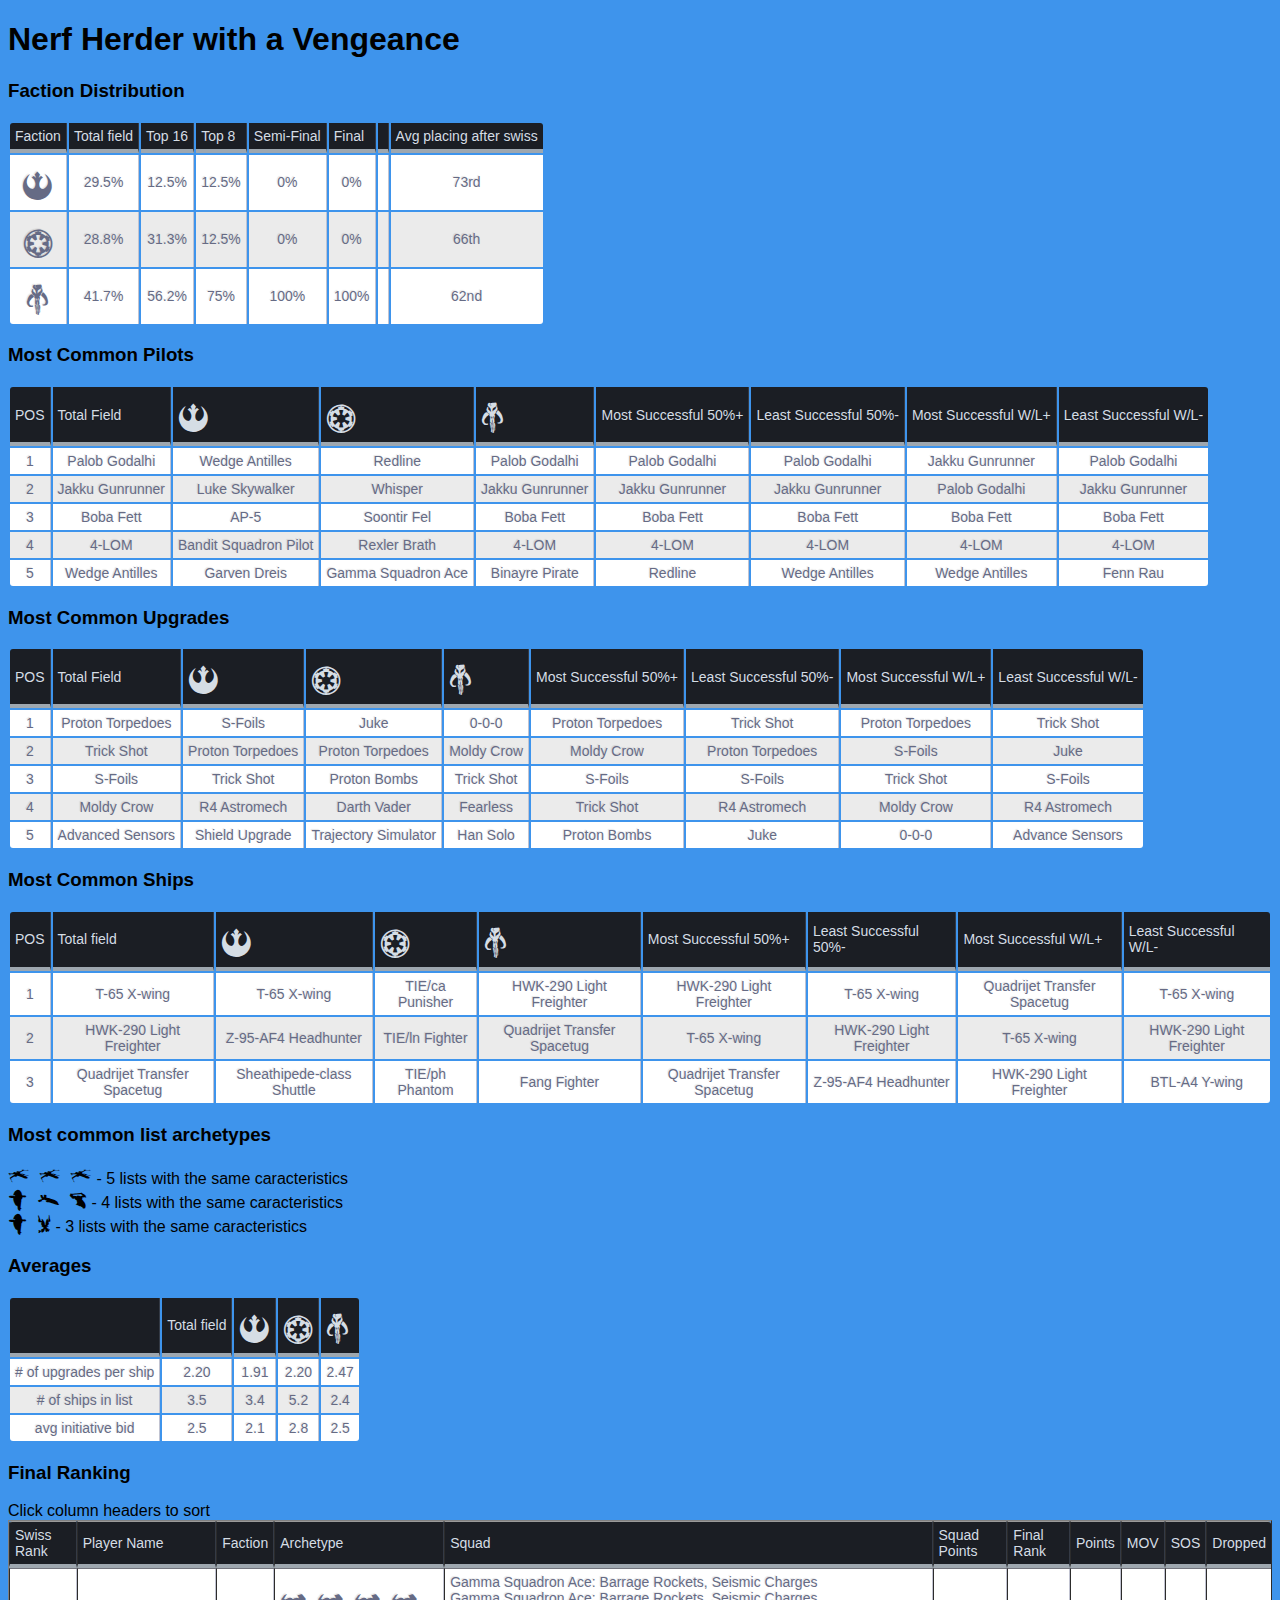
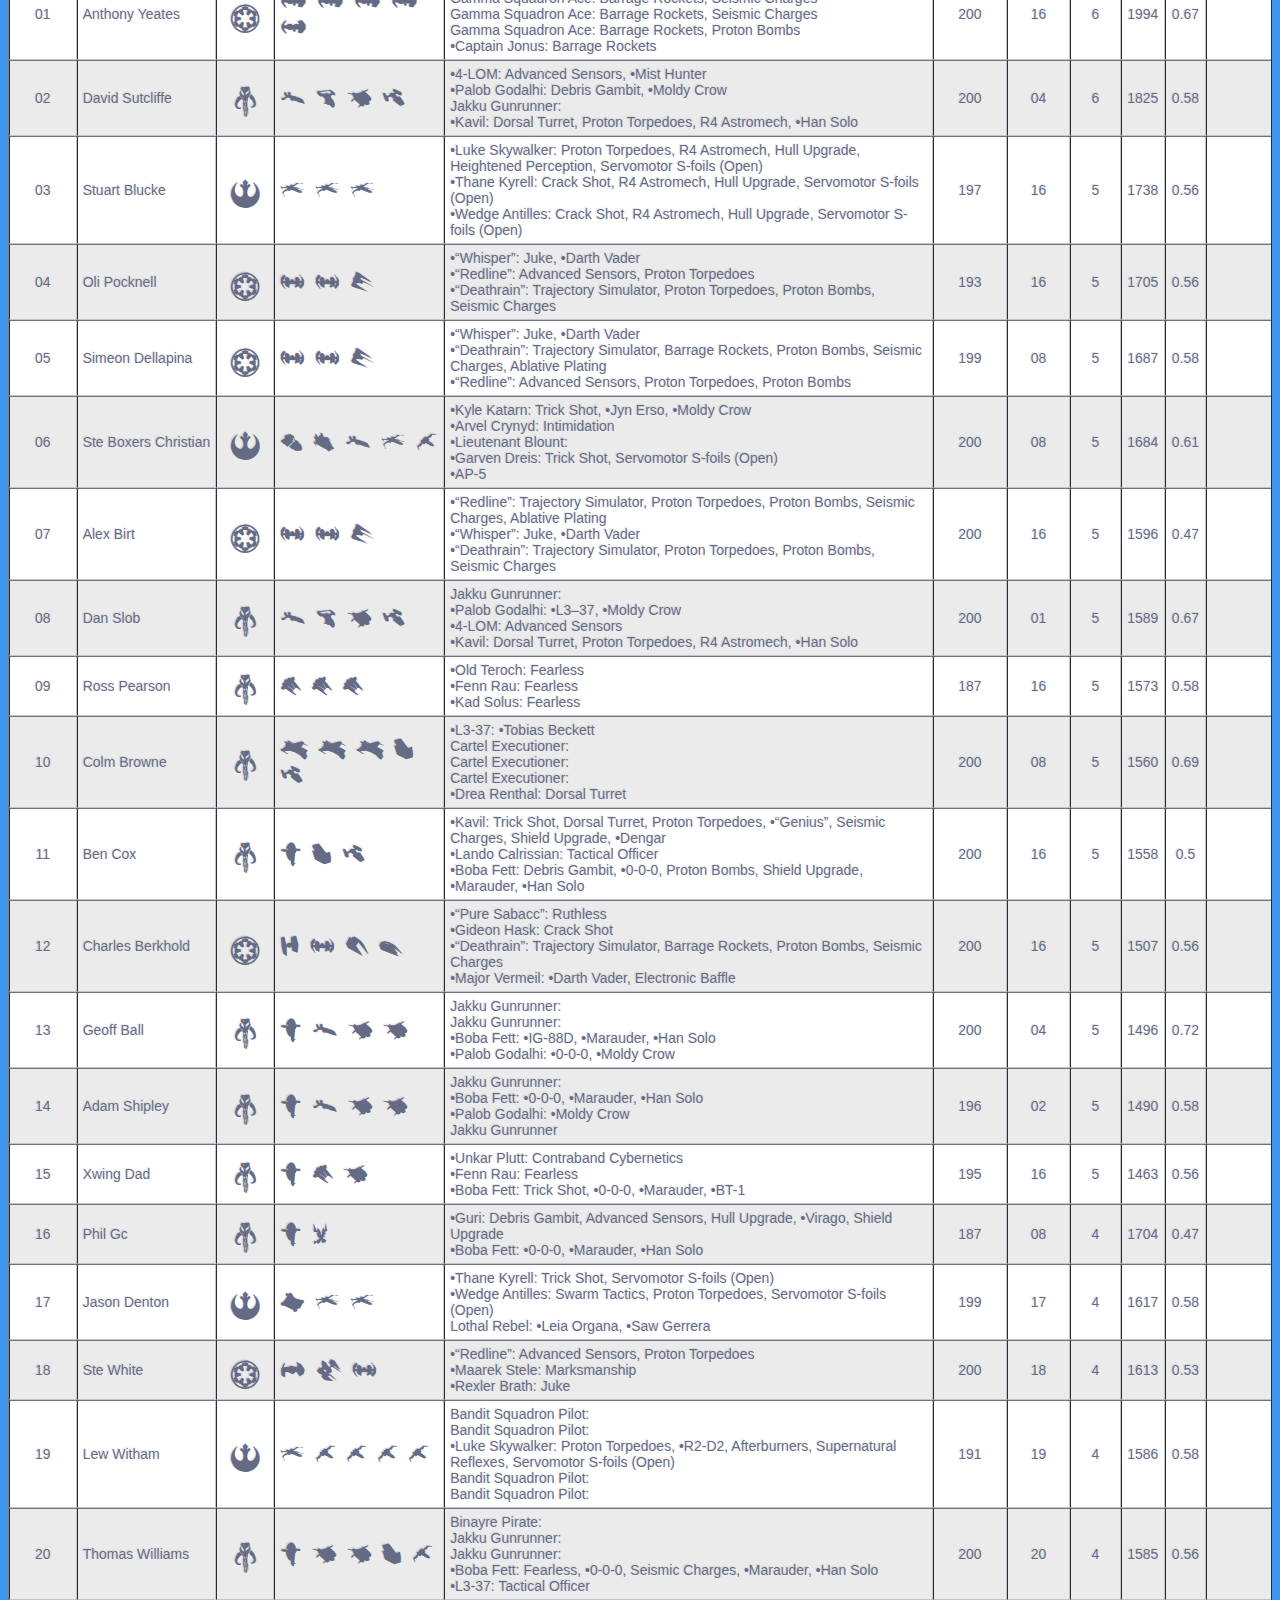
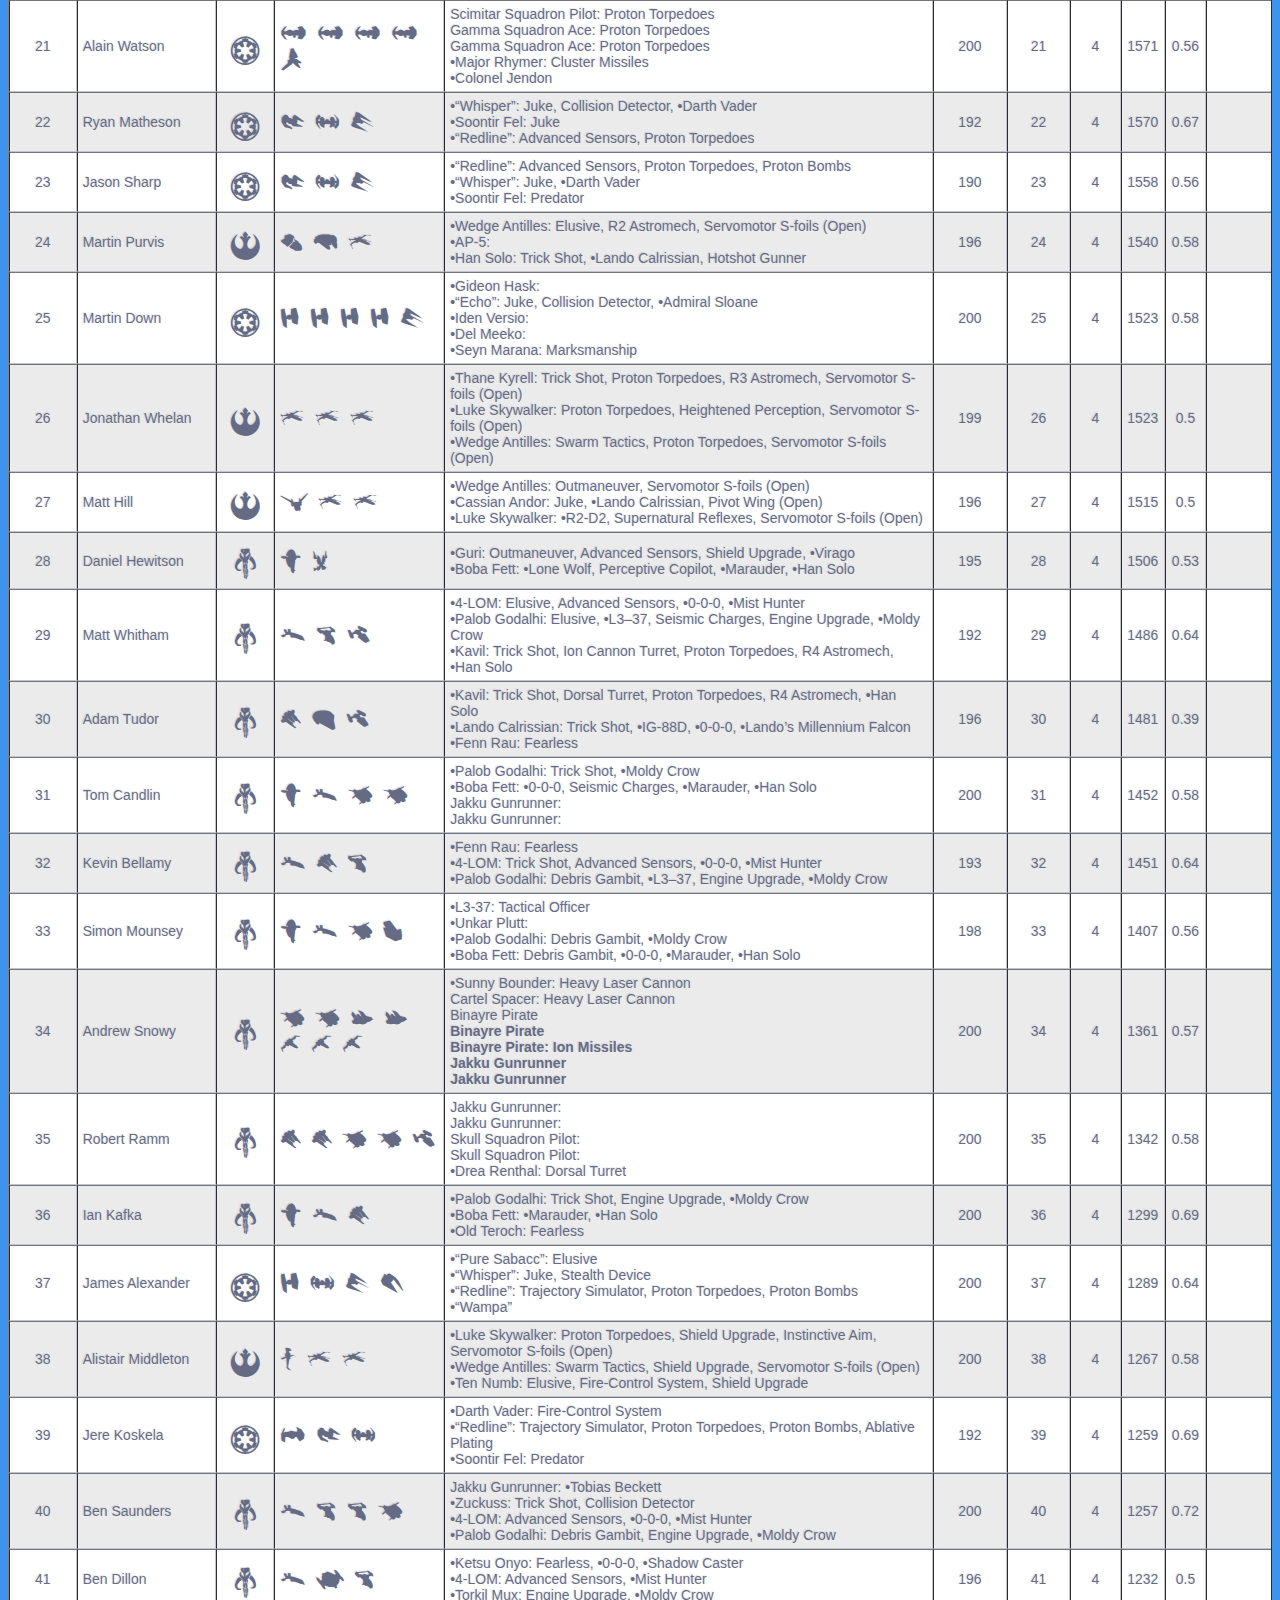
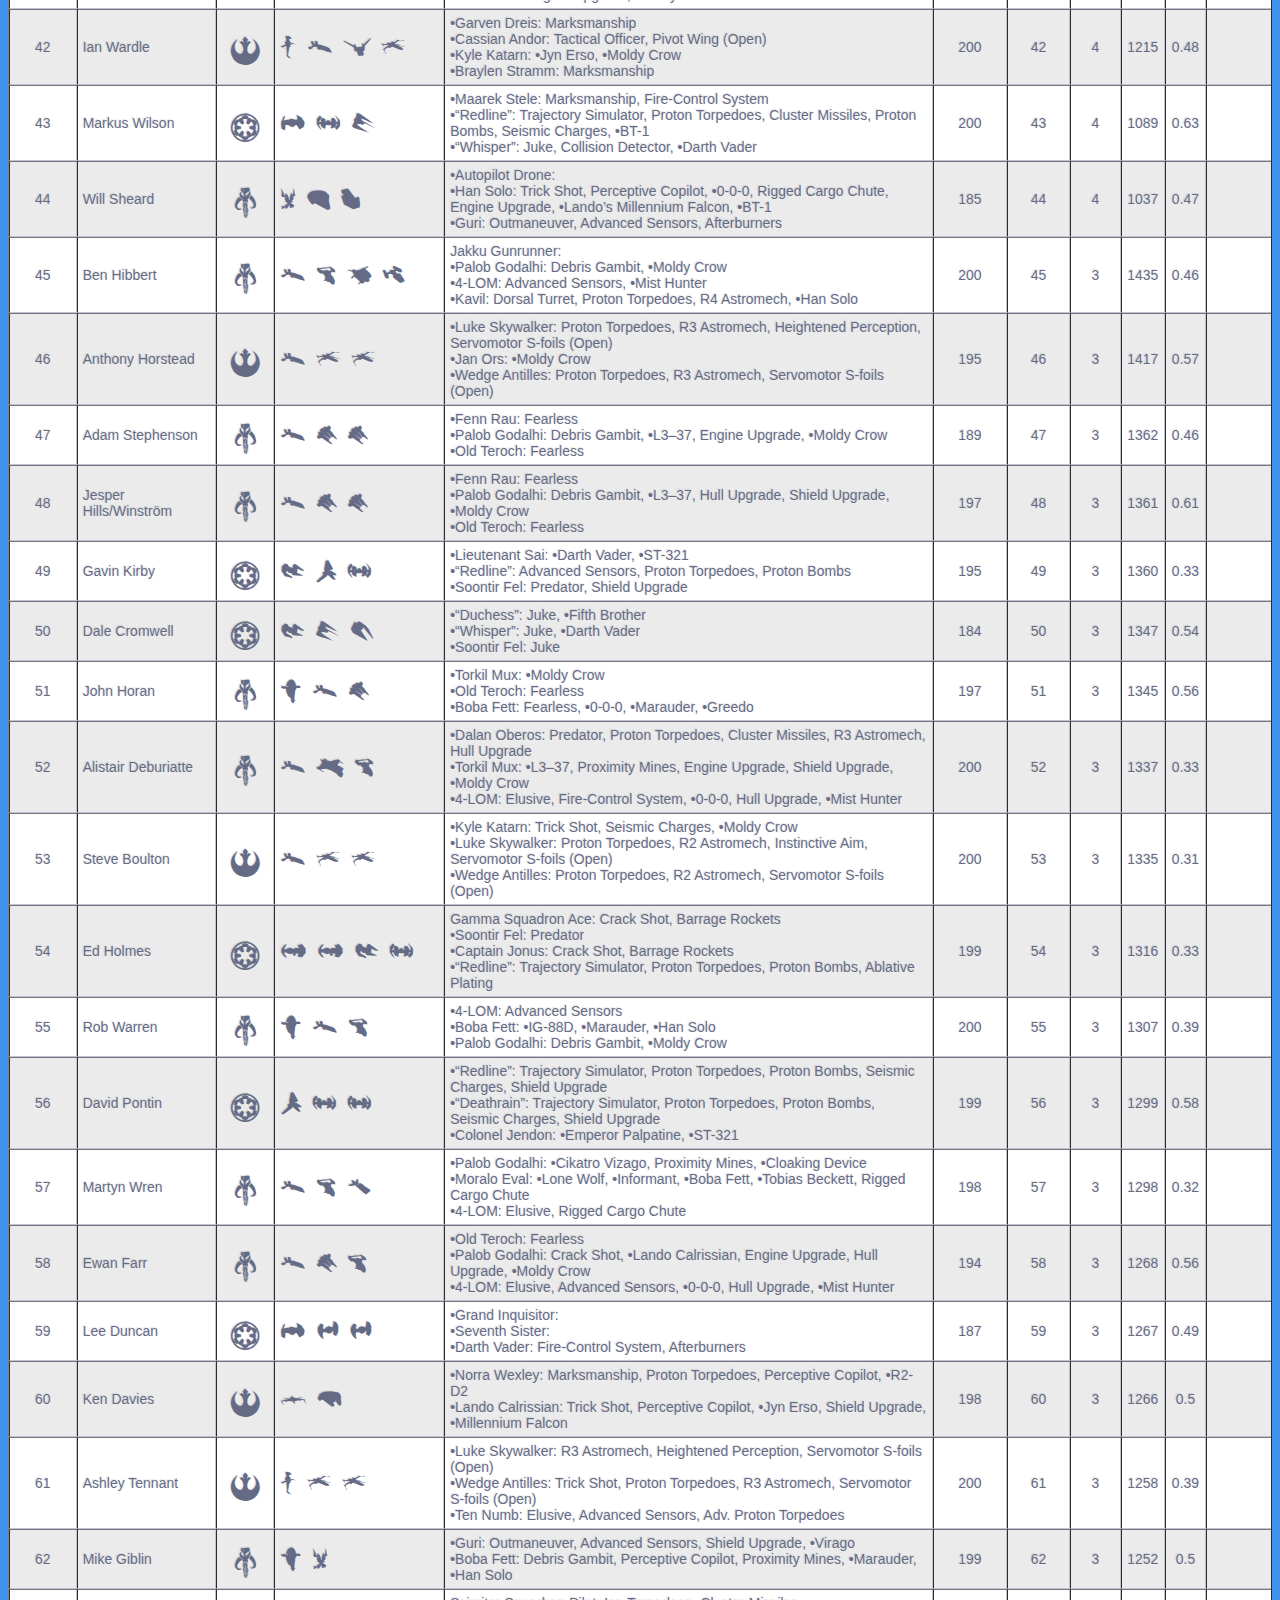
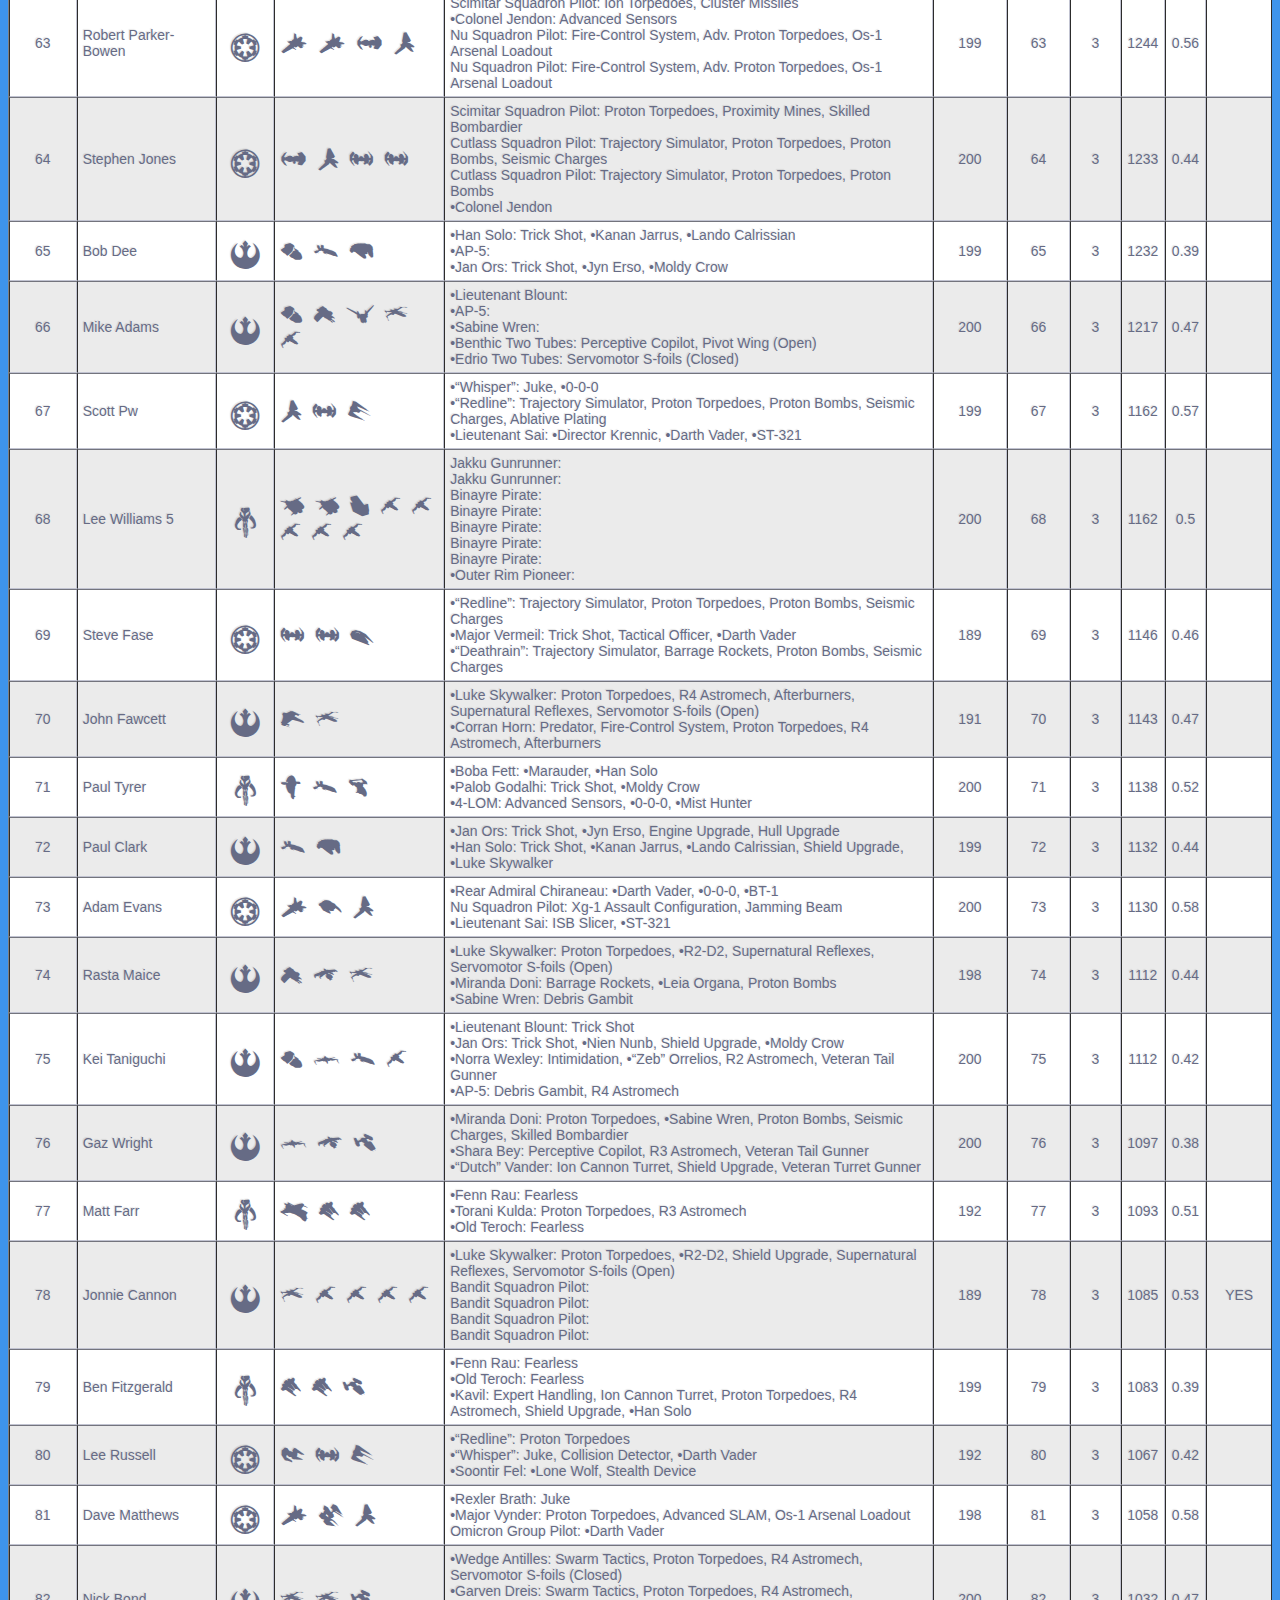
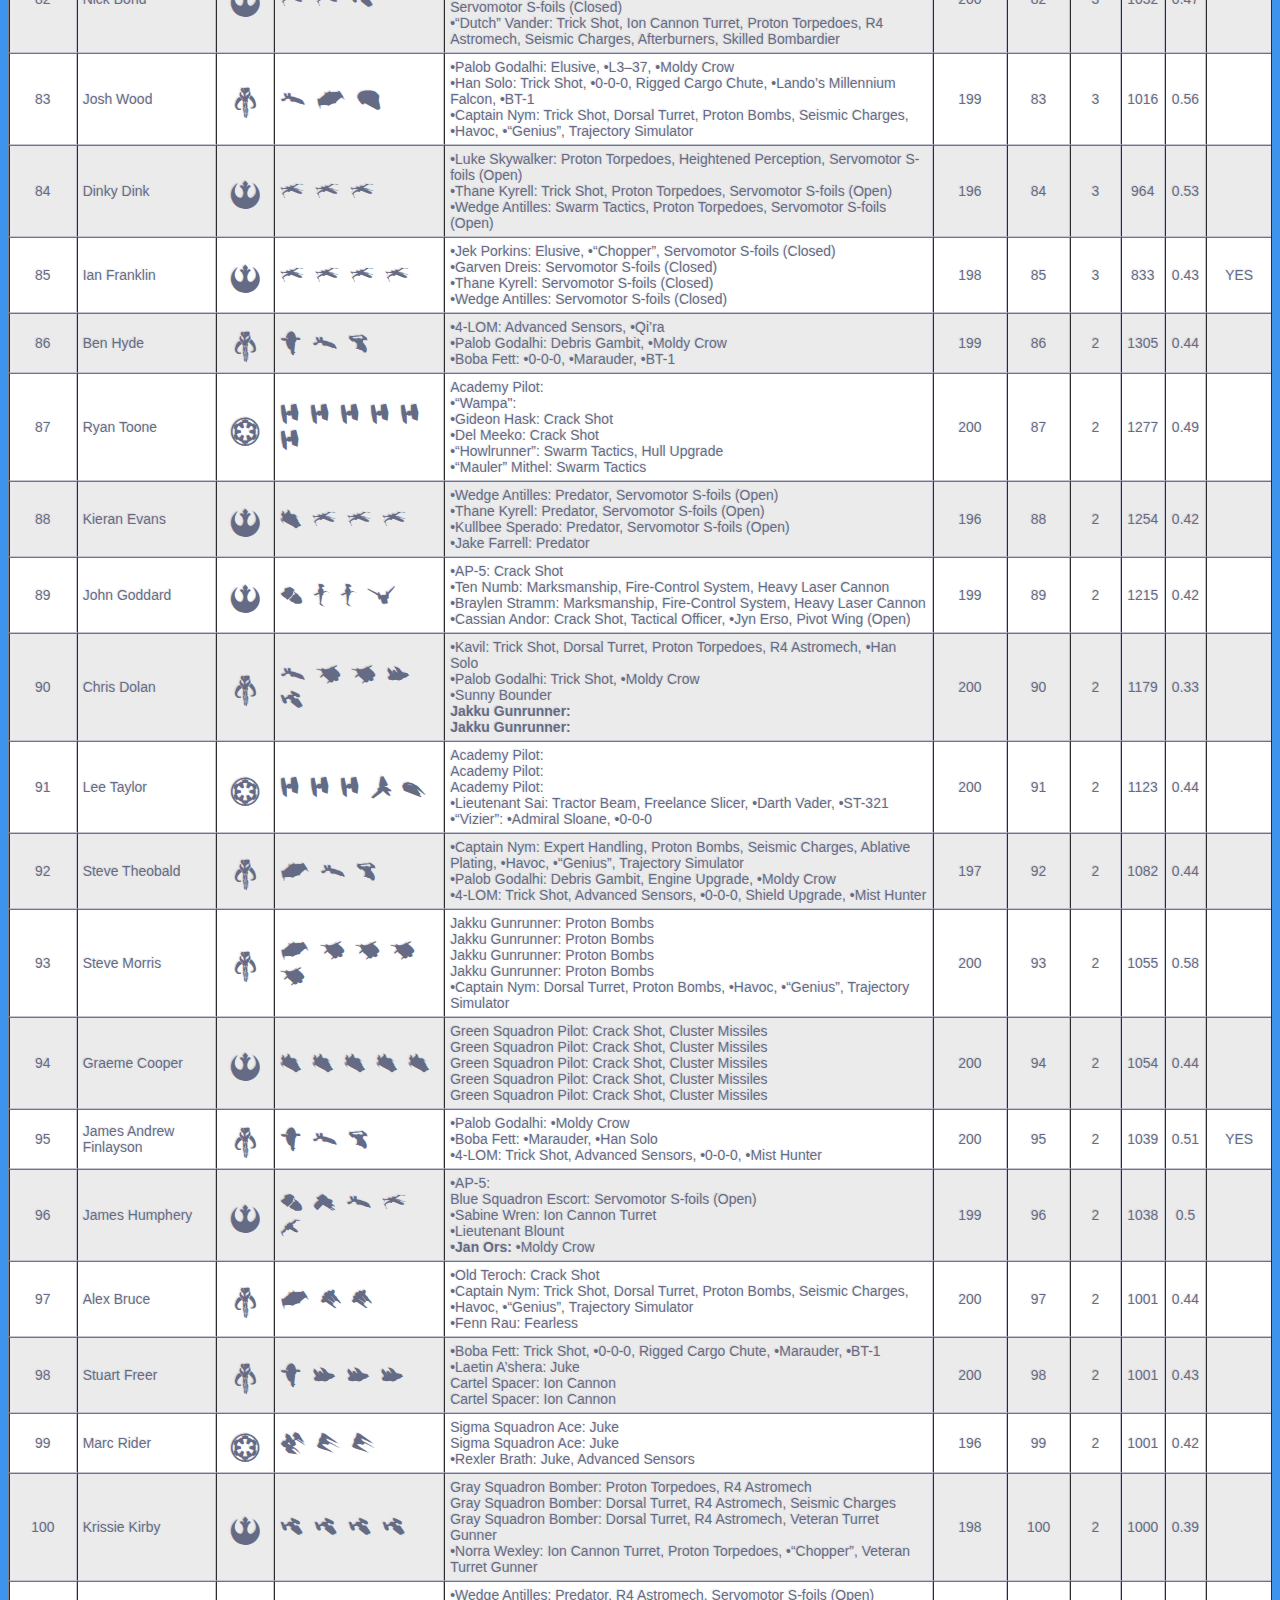
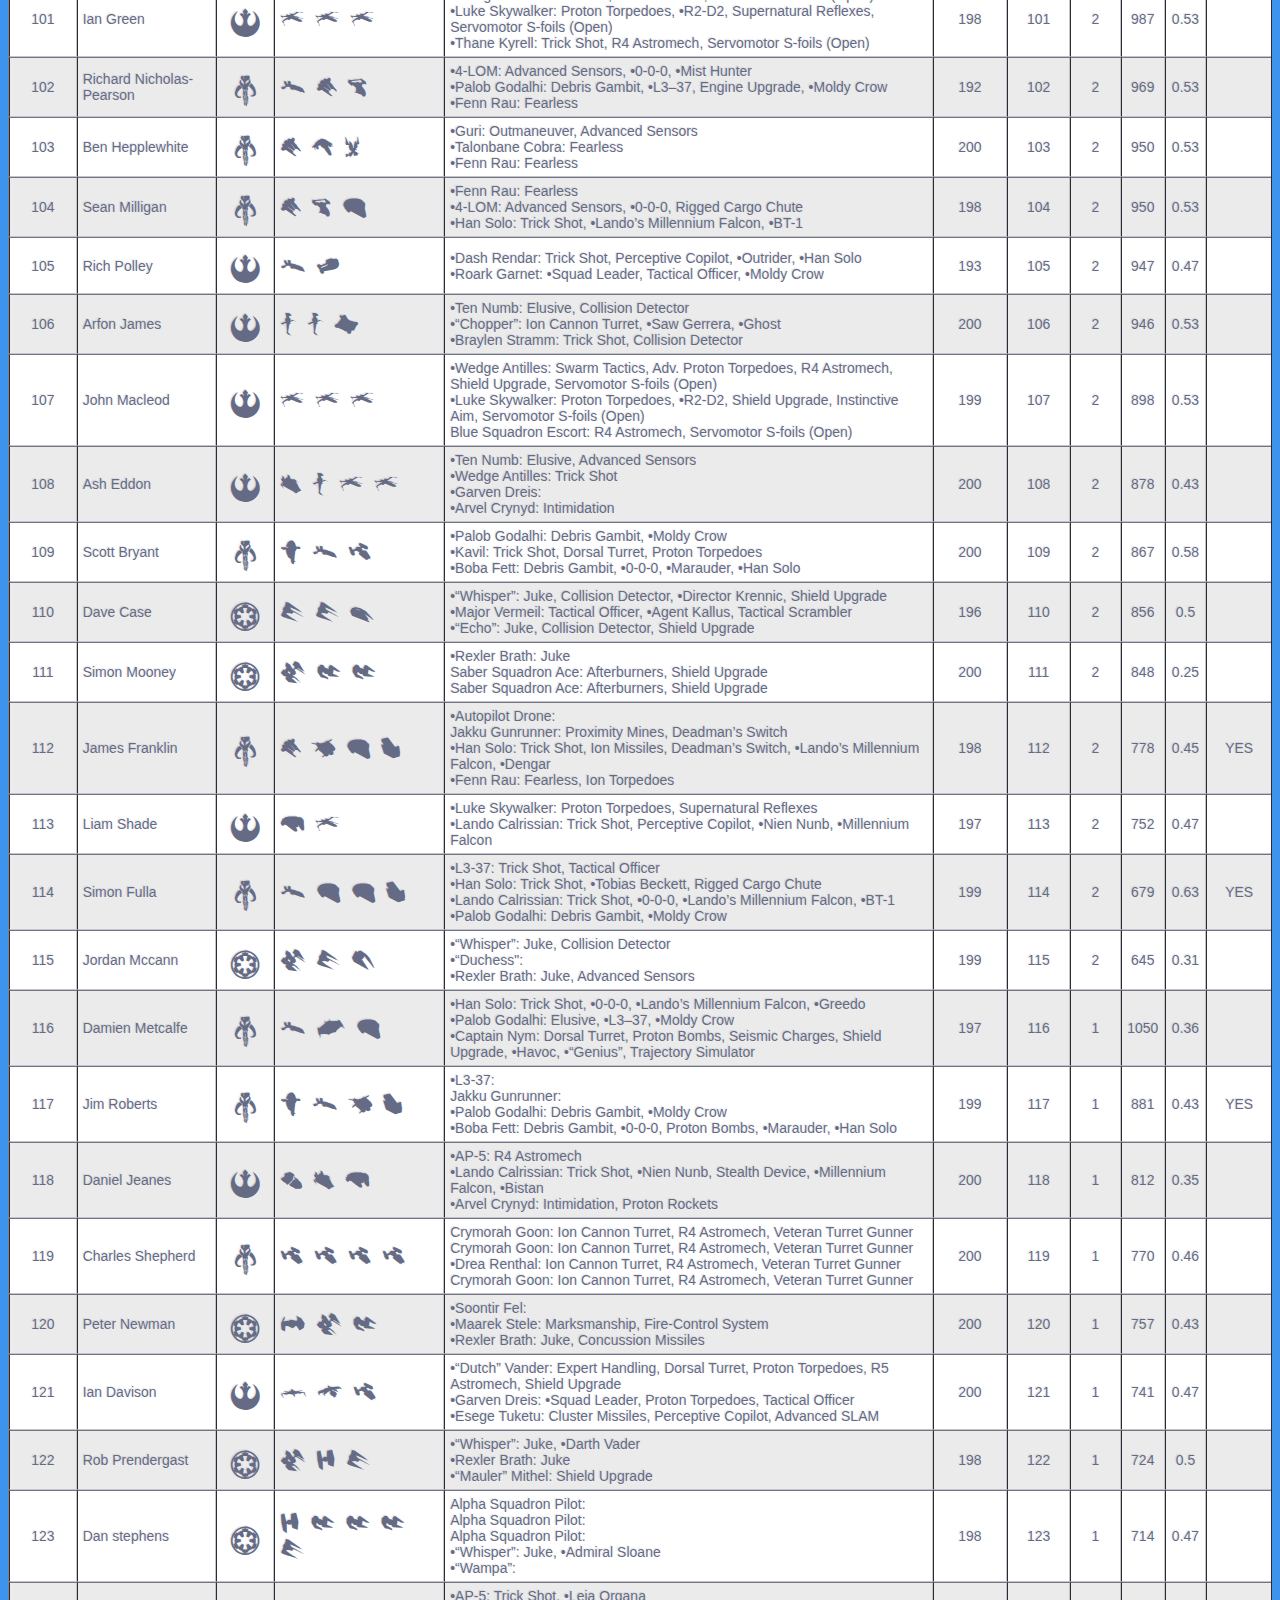
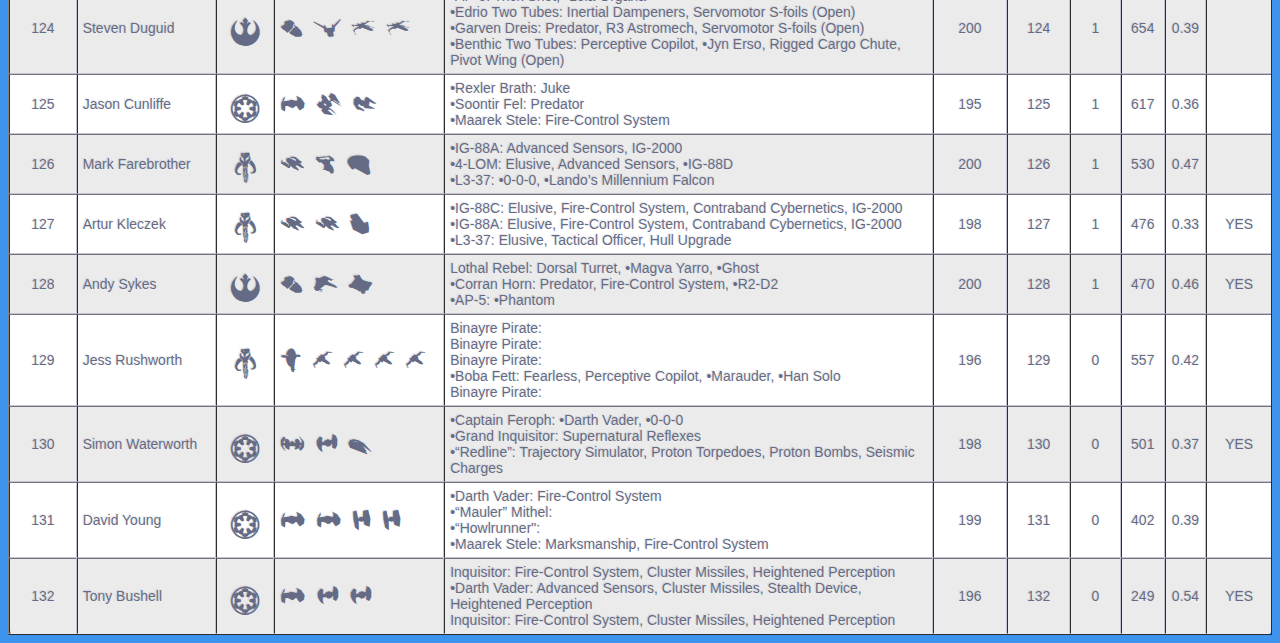
<file: nerf.html>
<!DOCTYPE html>

<html lang="en" xmlns="http://www.w3.org/1999/xhtml">
<head>
    <meta charset="utf-8" />
    <title></title>
    <script>
function sortTable(n) {
  var table, rows, switching, i, x, y, shouldSwitch, dir, switchcount = 0;
  table = document.getElementById("ranking-table");
  switching = true;
  // Set the sorting direction to ascending:
  dir = "asc"; 
  /* Make a loop that will continue until
  no switching has been done: */
  while (switching) {
    // Start by saying: no switching is done:
    switching = false;
    rows = table.rows;
    /* Loop through all table rows (except the
    first, which contains table headers): */
    for (i = 1; i < (rows.length - 1); i++) {
      // Start by saying there should be no switching:
      shouldSwitch = false;
      /* Get the two elements you want to compare,
      one from current row and one from the next: */
      x = rows[i].getElementsByTagName("TD")[n];
      y = rows[i + 1].getElementsByTagName("TD")[n];
      /* Check if the two rows should switch place,
      based on the direction, asc or desc: */
      if (dir == "asc") {
        if (x.innerHTML.toLowerCase() > y.innerHTML.toLowerCase()) {
          // If so, mark as a switch and break the loop:
          shouldSwitch = true;
          break;
        }
      } else if (dir == "desc") {
        if (x.innerHTML.toLowerCase() < y.innerHTML.toLowerCase()) {
          // If so, mark as a switch and break the loop:
          shouldSwitch = true;
          break;
        }
      }
    }
    if (shouldSwitch) {
      /* If a switch has been marked, make the switch
      and mark that a switch has been done: */
      rows[i].parentNode.insertBefore(rows[i + 1], rows[i]);
      switching = true;
      // Each time a switch is done, increase this count by 1:
      switchcount ++; 
    } else {
      /* If no switching has been done AND the direction is "asc",
      set the direction to "desc" and run the while loop again. */
      if (switchcount == 0 && dir == "asc") {
        dir = "desc";
        switching = true;
      }
    }
  }
}
</script>
    <style type="text/css">
        @font-face {
            font-family: xwing_ships_font;
            /*src: url("css/fonts/Harabara.eot");*/
            src: local(xwing_ships_font), url("css/fonts/xwing-miniatures-ships_2-webfont.woff") format("woff"), url("css/fonts/xwing-miniatures-ships_2-webfont.woff2") format("woff2"), url("css/fonts/xwing-miniatures-ships_2-webfont.ttf") format("ttf");
        }
        @font-face {
            font-family: xwing_symbols_font;
            src: local(xwing_ships_font), url("css/fonts/xwing-miniatures-webfont.woff") format("woff"), url("css/fonts/xwing-miniatures-webfont.woff2") format("woff2"), url("css/fonts/xwing-miniatures-webfont.ttf") format("ttf");
        }
        .faction-column {
            font-family: xwing_symbols_font, Arial, sans-serif;
            font-weight: normal;
            font-style: normal;
            font-size: 30px;
        }
        .ships-column {
            font-family: xwing_ships_font, Arial, sans-serif;
            font-size: 36px;
            font-weight: normal;
            font-style: normal;
            text-align: left;
        }
        .player-column{
            text-align: left;
        }
        .pilots-column{
            text-align: left;
        } 
        body {
            background-color: #3e94ec;
            font-family: "Roboto", helvetica, arial, sans-serif;
            font-size: 16px;
            font-weight: 400;
            text-rendering: optimizeLegibility;
        }

        /*** Table Styles **/

        .table-fill {
            background: white;
            border-radius: 3px;
            border-collapse: collapse;
            margin: auto;
            padding: 5px;
            box-shadow: 0 5px 10px rgba(0, 0, 0, 0.1);
            animation: float 5s infinite;
        }

        th {
            color: #D5DDE5;
            background: #1b1e24;
            border-bottom: 4px solid #9ea7af;
            border-right: 1px solid #343a45;
            font-size: 14px;
            font-weight: 100;
            padding: 5px;
            text-align: left;
            text-shadow: 0 1px 1px rgba(0, 0, 0, 0.1);
            vertical-align: middle;
        }

            th:first-child {
                border-top-left-radius: 3px;
            }

            th:last-child {
                border-top-right-radius: 3px;
                border-right: none;
            }

        tr {
            border-top: 1px solid #C1C3D1;
            border-bottom: 1px solid #C1C3D1;
            color: #666B85;
            font-size: 14px;
            font-weight: normal;
            text-shadow: 0 1px 1px rgba(256, 256, 256, 0.1);
            
        }

            tr:hover td {
                background: #4E5066;
                color: #FFFFFF;
                border-top: 1px solid #22262e;
            }

            tr:first-child {
                border-top: none;
            }

            tr:last-child {
                border-bottom: none;
            }

            tr:nth-child(odd) td {
                background: #EBEBEB;
            }

            tr:nth-child(odd):hover td {
                background: #4E5066;
            }

            tr:last-child td:first-child {
                border-bottom-left-radius: 3px;
            }

            tr:last-child td:last-child {
                border-bottom-right-radius: 3px;
            }

        td {
            background: #FFFFFF;
            padding: 5px;
            text-align: center;
            vertical-align: middle;
            font-weight: 100;
            font-size: 14px;
            text-shadow: -1px -1px 1px rgba(0, 0, 0, 0.1);
            border-right: 1px solid #C1C3D1;
        }

            td:last-child {
                border-right: 0px;
            }

        th.text-left {
            text-align: left;
        }

        th.text-center {
            text-align: center;
        }

        th.text-right {
            text-align: right;
        }

        td.text-left {
            text-align: left;
        }

        td.text-center {
            text-align: center;
        }

        td.text-right {
            text-align: right;
        }
    </style>
</head>
<body>
    <h1>Nerf Herder with a Vengeance</h1>
    <h3>Faction Distribution</h3>
    <table>
        <tr>
            <th>Faction</th>
            <th>Total field</th>
            <th>Top 16</th>
            <th>Top 8</th>
            <th>Semi-Final</th>
            <th>Final</th>
            <th></th>
            <th>Avg placing after swiss</th>
        </tr>
        <tr>
            <td class="faction-column">!</td>
            <td>29.5%</td>
            <td>12.5%</td>
            <td>12.5%</td>
            <td>0%</td>
            <td>0%</td>
            <td></td>
            <td>73rd</td>
        </tr>
        <tr>
            <td class="faction-column">@</td>
            <td>28.8%</td>
            <td>31.3%</td>
            <td>12.5%</td>
            <td>0%</td>
            <td>0%</td>
            <td></td>
            <td>66th</td>
        </tr>
        <tr>
            <td class="faction-column">#</td>
            <td>41.7%</td>
            <td>56.2%</td>
            <td>75%</td>
            <td>100%</td>
            <td>100%</td>
            <td></td>
            <td>62nd</td>
        </tr>
    </table>
    <h3> Most Common Pilots</h3>
    <table>
        <tr>
            <th>POS</th>
            <th>Total Field</th>
            <th class="faction-column">!</th>
            <th class="faction-column">@</th>
            <th class="faction-column">#</th>
            <th>Most Successful 50%+</th>
            <th>Least Successful 50%-</th>
            <th>Most Successful W/L+</th>
            <th>Least Successful W/L-</th>
        </tr>
        <tr>
            <td>1</td>
            <td>Palob Godalhi</td>
            <td>Wedge Antilles</td>
            <td>Redline</td>
            <td>Palob Godalhi</td>
            <td>Palob Godalhi</td>
            <td>Palob Godalhi</td>
            <td>Jakku Gunrunner</td>
            <td>Palob Godalhi</td>
        </tr>
        <tr>
            <td>2</td>
            <td>Jakku Gunrunner</td>
            <td>Luke Skywalker</td>
            <td>Whisper</td>
            <td>Jakku Gunrunner</td>
            <td>Jakku Gunrunner</td>
            <td>Jakku Gunrunner</td>
            <td>Palob Godalhi</td>
            <td>Jakku Gunrunner</td>
        </tr>
        <tr>
            <td>3</td>
            <td>Boba Fett</td>
            <td>AP-5</td>
            <td>Soontir Fel</td>
            <td>Boba Fett</td>
            <td>Boba Fett</td>
            <td>Boba Fett</td>
            <td>Boba Fett</td>
            <td>Boba Fett</td>
        </tr>
        <tr>
            <td>4</td>
            <td>4-LOM</td>
            <td>Bandit Squadron Pilot</td>
            <td>Rexler Brath</td>
            <td>4-LOM</td>
            <td>4-LOM</td>
            <td>4-LOM</td>
            <td>4-LOM</td>
            <td>4-LOM</td>
        </tr>
        <tr>
            <td>5</td>
            <td>Wedge Antilles</td>
            <td>Garven Dreis</td>
            <td>Gamma Squadron Ace</td>
            <td>Binayre Pirate</td>
            <td>Redline</td>
            <td>Wedge Antilles</td>
            <td>Wedge Antilles</td>
            <td>Fenn Rau</td>
        </tr>
    </table>
    <h3> Most Common Upgrades</h3>
    <table>
        <tr>
            <th>POS</th>
            <th>Total Field</th>
            <th class="faction-column">!</th>
            <th class="faction-column">@</th>
            <th class="faction-column">#</th>
            <th>Most Successful 50%+</th>
            <th>Least Successful 50%-</th>
            <th>Most Successful W/L+</th>
            <th>Least Successful W/L-</th>
        </tr>
        <tr>
            <td>1</td>
            <td>Proton Torpedoes</td>
            <td>S-Foils</td>
            <td>Juke</td>
            <td>0-0-0</td>
            <td>Proton Torpedoes</td>
            <td>Trick Shot</td>
            <td>Proton Torpedoes</td>
            <td>Trick Shot</td>
        </tr>
        <tr>
            <td>2</td>
            <td>Trick Shot</td>
            <td>Proton Torpedoes</td>
            <td>Proton Torpedoes</td>
            <td>Moldy Crow</td>
            <td>Moldy Crow</td>
            <td>Proton Torpedoes</td>
            <td>S-Foils</td>
            <td>Juke</td>
        </tr>
        <tr>
            <td>3</td>
            <td>S-Foils</td>
            <td>Trick Shot</td>
            <td>Proton Bombs</td>
            <td>Trick Shot</td>
            <td>S-Foils</td>
            <td>S-Foils</td>
            <td>Trick Shot</td>
            <td>S-Foils</td>
        </tr>
        <tr>
            <td>4</td>
            <td>Moldy Crow</td>
            <td>R4 Astromech</td>
            <td>Darth Vader</td>
            <td>Fearless</td>
            <td>Trick Shot</td>
            <td>R4 Astromech</td>
            <td>Moldy Crow</td>
            <td>R4 Astromech</td>
        </tr>
        <tr>
            <td>5</td>
            <td>Advanced Sensors</td>
            <td>Shield Upgrade</td>
            <td>Trajectory Simulator</td>
            <td>Han Solo</td>
            <td>Proton Bombs</td>
            <td>Juke</td>
            <td>0-0-0</td>
            <td>Advance Sensors</td>
        </tr>
    </table>
    <h3>Most Common Ships</h3>
    <table>
        <tr>
            <th>POS</th>
            <th>Total field</th>
            <th class="faction-column">!</th>
            <th class="faction-column">@</th>
            <th class="faction-column">#</th>
            <th>Most Successful 50%+</th>
            <th>Least Successful 50%-</th>
            <th>Most Successful W/L+</th>
            <th>Least Successful W/L-</th>
        </tr>
        <tr>
            <td>1</td>
            <td>T-65 X-wing</td>
            <td>T-65 X-wing</td>
            <td>TIE/ca Punisher</td>
            <td>HWK-290 Light Freighter</td>
            <td>HWK-290 Light Freighter</td>
            <td>T-65 X-wing</td>
            <td>Quadrijet Transfer Spacetug</td>
            <td>T-65 X-wing</td>
        </tr>
        <tr>
            <td>2</td>
            <td>HWK-290 Light Freighter</td>
            <td>Z-95-AF4 Headhunter</td>
            <td>TIE/ln Fighter</td>
            <td>Quadrijet Transfer Spacetug</td>
            <td>T-65 X-wing</td>
            <td>HWK-290 Light Freighter</td>
            <td>T-65 X-wing</td>
            <td>HWK-290 Light Freighter</td>
        </tr>
        <tr>
            <td>3</td>
            <td>Quadrijet Transfer Spacetug</td>
            <td>Sheathipede-class Shuttle</td>
            <td>TIE/ph Phantom</td>
            <td>Fang Fighter</td>
            <td>Quadrijet Transfer Spacetug</td>
            <td>Z-95-AF4 Headhunter</td>
            <td>HWK-290 Light Freighter</td>
            <td>BTL-A4 Y-wing</td>
        </tr>
    </table>
    <h3>Most common list archetypes</h3>
    <span class="ships-column" style="font-size:200%">x x x</span><span> - 5 lists with the same caracteristics</span><br />
    <span class="ships-column" style="font-size:200%">f h n</span><span> - 4 lists with the same caracteristics</span><br />
    <span class="ships-column" style="font-size:200%">f v</span><span> - 3 lists with the same caracteristics</span><br />
    <h3>Averages</h3>
    <table>
        <tr>
            <th></th>
            <th>Total field</th>
            <th class="faction-column">!</th>
            <th class="faction-column">@</th>
            <th class="faction-column">#</th>
        </tr>
        <tr>
            <td># of upgrades per ship</td>
            <td>2.20</td>
            <td>1.91</td>
            <td>2.20</td>
            <td>2.47</td>
        </tr>
        <tr>
            <td># of ships in list</td>
            <td>3.5</td>
            <td>3.4</td>
            <td>5.2</td>
            <td>2.4</td>
        </tr>
        <tr>
            <td>avg initiative bid</td>
            <td>2.5</td>
            <td>2.1</td>
            <td>2.8</td>
            <td>2.5</td>
        </tr>        
    </table>
    <h3>Final Ranking</h3>
    <span>Click column headers to sort</span>
    <table id="ranking-table" cellspacing=0 border=1>
        <tr>
            <th onclick="sortTable(0)">Swiss Rank</th>
            <th onclick="sortTable(1)">Player Name</th>
            <th onclick="sortTable(2)">Faction</th>
            <th onclick="sortTable(3)">Archetype</th>
            <th onclick="sortTable(4)">Squad</th>
            <th onclick="sortTable(5)">Squad Points</th>
            <th onclick="sortTable(6)">Final Rank</th>
            <th onclick="sortTable(7)">Points</th>
            <th onclick="sortTable(8)">MOV</th>
            <th onclick="sortTable(9)">SOS</th>
            <th onclick="sortTable(10)">Dropped</th>
        </tr>
        <tr>
            <td>01</td>
            <td class="player-column">Anthony Yeates</td>
            <td class="faction-column">@</td>
            <td class="ships-column">B B B B B</td>
            <td class="pilots-column"><strong>Gamma Squadron Ace:</strong> Barrage Rockets, Seismic Charges<br/><strong>Gamma Squadron Ace:</strong> Barrage Rockets, Seismic Charges<br/><strong>Gamma Squadron Ace:</strong> Barrage Rockets, Seismic Charges<br/><strong>Gamma Squadron Ace:</strong> Barrage Rockets, Proton Bombs<br/><strong>•Captain Jonus:</strong> Barrage Rockets</td>
            <td>200</td>
            <td>16</td>
            <td>6</td>
            <td>1994</td>
            <td>0.67</td>
            <td></td>
        </tr>
        <tr>
            <td>02</td>
            <td class="player-column">David Sutcliffe</td>
            <td class="faction-column">#</td>
            <td class="ships-column">h n q y</td>
            <td class="pilots-column"><strong>•4-LOM:</strong> Advanced Sensors, •Mist Hunter<br/><strong>•Palob Godalhi:</strong> Debris Gambit, •Moldy Crow<br/><strong>Jakku Gunrunner:</strong><br/><strong>•Kavil:</strong> Dorsal Turret, Proton Torpedoes, R4 Astromech, •Han Solo</td>
            <td>200</td>
            <td>04</td>
            <td>6</td>
            <td>1825</td>
            <td>0.58</td>
            <td></td>
        </tr>
        <tr>
            <td>03</td>
            <td class="player-column">Stuart Blucke</td>
            <td class="faction-column">!</td>
            <td class="ships-column">x x x</td>
            <td class="pilots-column"><strong>•Luke Skywalker:</strong> Proton Torpedoes, R4 Astromech, Hull Upgrade, Heightened Perception, Servomotor S-foils (Open)<br/><strong>•Thane Kyrell:</strong> Crack Shot, R4 Astromech, Hull Upgrade, Servomotor S-foils (Open)<br/><strong>•Wedge Antilles:</strong> Crack Shot, R4 Astromech, Hull Upgrade, Servomotor S-foils (Open)</td>
            <td>197</td>
            <td>16</td>
            <td>5</td>
            <td>1738</td>
            <td>0.56</td>
            <td></td>
        </tr>
        <tr>
            <td>04</td>
            <td class="player-column">Oli Pocknell</td>
            <td class="faction-column">@</td>
            <td class="ships-column">N N P</td>
            <td class="pilots-column"><strong>•“Whisper”:</strong> Juke, •Darth Vader<br/><strong>•“Redline”:</strong> Advanced Sensors, Proton Torpedoes<br/><strong>•“Deathrain”:</strong> Trajectory Simulator, Proton Torpedoes, Proton Bombs, Seismic Charges</td>
            <td>193</td>
            <td>16</td>
            <td>5</td>
            <td>1705</td>
            <td>0.56</td>
            <td></td>
        </tr>
        <tr>
            <td>05</td>
            <td class="player-column">Simeon Dellapina</td>
            <td class="faction-column">@</td>
            <td class="ships-column">N N P</td>
            <td class="pilots-column"><strong>•“Whisper”:</strong> Juke, •Darth Vader<br/><strong>•“Deathrain”:</strong> Trajectory Simulator, Barrage Rockets, Proton Bombs, Seismic Charges, Ablative Plating<br/><strong>•“Redline”:</strong> Advanced Sensors, Proton Torpedoes, Proton Bombs</td>
            <td>199</td>
            <td>08</td>
            <td>5</td>
            <td>1687</td>
            <td>0.58</td>
            <td></td>
        </tr>
        <tr>
            <td>06</td>
            <td class="player-column">Ste Boxers Christian</td>
            <td class="faction-column">!</td>
            <td class="ships-column">% a h x z</td>
            <td class="pilots-column"><strong>•Kyle Katarn:</strong> Trick Shot, •Jyn Erso, •Moldy Crow<br/><strong>•Arvel Crynyd:</strong> Intimidation<br/><strong>•Lieutenant Blount:</strong><br/><strong>•Garven Dreis:</strong> Trick Shot, Servomotor S-foils (Open)<br/><strong>•AP-5</td>
            <td>200</td>
            <td>08</td>
            <td>5</td>
            <td>1684</td>
            <td>0.61</td>
            <td></td>
        </tr>
        <tr>
            <td>07</td>
            <td class="player-column">Alex Birt</td>
            <td class="faction-column">@</td>
            <td class="ships-column">N N P</td>
            <td class="pilots-column"><strong>•“Redline”:</strong> Trajectory Simulator, Proton Torpedoes, Proton Bombs, Seismic Charges, Ablative Plating<br/><strong>•“Whisper”:</strong> Juke, •Darth Vader<br/><strong>•“Deathrain”:</strong> Trajectory Simulator, Proton Torpedoes, Proton Bombs, Seismic Charges</td>
            <td>200</td>
            <td>16</td>
            <td>5</td>
            <td>1596</td>
            <td>0.47</td>
            <td></td>
        </tr>
        <tr>
            <td>08</td>
            <td class="player-column">Dan Slob</td>
            <td class="faction-column">#</td>
            <td class="ships-column">h n q y</td>
            <td class="pilots-column"><strong>Jakku Gunrunner:</strong><br/><strong>•Palob Godalhi:</strong> •L3–37, •Moldy Crow<br/><strong>•4-LOM:</strong> Advanced Sensors<br/><strong>•Kavil:</strong> Dorsal Turret, Proton Torpedoes, R4 Astromech, •Han Solo</td>
            <td>200</td>
            <td>01</td>
            <td>5</td>
            <td>1589</td>
            <td>0.67</td>
            <td></td>
        </tr>
        <tr>
            <td>09</td>
            <td class="player-column">Ross Pearson</td>
            <td class="faction-column">#</td>
            <td class="ships-column">M M M</td>
            <td class="pilots-column"><strong>•Old Teroch:</strong> Fearless<br/><strong>•Fenn Rau:</strong> Fearless<br/><strong>•Kad Solus:</strong> Fearless</td>
            <td>187</td>
            <td>16</td>
            <td>5</td>
            <td>1573</td>
            <td>0.58</td>
            <td></td>
        </tr>
        <tr>
            <td>10</td>
            <td class="player-column">Colm Browne</td>
            <td class="faction-column">#</td>
            <td class="ships-column">K K K X y</td>
            <td class="pilots-column"><strong>•L3-37:</strong> •Tobias Beckett<br/><strong>Cartel Executioner:</strong><br/><strong>Cartel Executioner:</strong><br/><strong>Cartel Executioner:</strong><br/><strong>•Drea Renthal:</strong> Dorsal Turret</td>
            <td>200</td>
            <td>08</td>
            <td>5</td>
            <td>1560</td>
            <td>0.69</td>
            <td></td>
        </tr>
        <tr>
            <td>11</td>
            <td class="player-column">Ben Cox</td>
            <td class="faction-column">#</td>
            <td class="ships-column">f X y</td>
            <td class="pilots-column"><strong>•Kavil:</strong> Trick Shot, Dorsal Turret, Proton Torpedoes, •“Genius”, Seismic Charges, Shield Upgrade, •Dengar<br/><strong>•Lando Calrissian:</strong> Tactical Officer<br/><strong>•Boba Fett:</strong> Debris Gambit, •0-0-0, Proton Bombs, Shield Upgrade, •Marauder, •Han Solo</td>
            <td>200</td>
            <td>16</td>
            <td>5</td>
            <td>1558</td>
            <td>0.5</td>
            <td></td>
        </tr>
        <tr>
            <td>12</td>
            <td class="player-column">Charles Berkhold</td>
            <td class="faction-column">@</td>
            <td class="ships-column">F N T V</td>
            <td class="pilots-column"><strong>•“Pure Sabacc”:</strong> Ruthless<br/><strong>•Gideon Hask:</strong> Crack Shot<br/><strong>•“Deathrain”:</strong> Trajectory Simulator, Barrage Rockets, Proton Bombs, Seismic Charges<br/><strong>•Major Vermeil:</strong> •Darth Vader, Electronic Baffle</td>
            <td>200</td>
            <td>16</td>
            <td>5</td>
            <td>1507</td>
            <td>0.56</td>
            <td></td>
        </tr>
        <tr>
            <td>13</td>
            <td class="player-column">Geoff Ball</td>
            <td class="faction-column">#</td>
            <td class="ships-column">f h q q</td>
            <td class="pilots-column"><strong>Jakku Gunrunner:</strong><br/><strong>Jakku Gunrunner:</strong><br/><strong>•Boba Fett:</strong> •IG-88D, •Marauder, •Han Solo<br/><strong>•Palob Godalhi:</strong> •0-0-0, •Moldy Crow</td>
            <td>200</td>
            <td>04</td>
            <td>5</td>
            <td>1496</td>
            <td>0.72</td>
            <td></td>
        </tr>
        <tr>
            <td>14</td>
            <td class="player-column">Adam Shipley</td>
            <td class="faction-column">#</td>
            <td class="ships-column">f h q q</td>
            <td class="pilots-column"><strong>Jakku Gunrunner:</strong><br/><strong>•Boba Fett:</strong> •0-0-0, •Marauder, •Han Solo<br/><strong>•Palob Godalhi:</strong> •Moldy Crow<br/><strong>Jakku Gunrunner</td>
            <td>196</td>
            <td>02</td>
            <td>5</td>
            <td>1490</td>
            <td>0.58</td>
            <td></td>
        </tr>
        <tr>
            <td>15</td>
            <td class="player-column">Xwing Dad</td>
            <td class="faction-column">#</td>
            <td class="ships-column">f M q</td>
            <td class="pilots-column"><strong>•Unkar Plutt:</strong> Contraband Cybernetics<br/><strong>•Fenn Rau:</strong> Fearless<br/><strong>•Boba Fett:</strong> Trick Shot, •0-0-0, •Marauder, •BT-1</td>
            <td>195</td>
            <td>16</td>
            <td>5</td>
            <td>1463</td>
            <td>0.56</td>
            <td></td>
        </tr>
        <tr>
            <td>16</td>
            <td class="player-column">Phil Gc</td>
            <td class="faction-column">#</td>
            <td class="ships-column">f v</td>
            <td class="pilots-column"><strong>•Guri:</strong> Debris Gambit, Advanced Sensors, Hull Upgrade, •Virago, Shield Upgrade<br/><strong>•Boba Fett:</strong> •0-0-0, •Marauder, •Han Solo</td>
            <td>187</td>
            <td>08</td>
            <td>4</td>
            <td>1704</td>
            <td>0.47</td>
            <td></td>
        </tr>
        <tr>
            <td>17</td>
            <td class="player-column">Jason Denton</td>
            <td class="faction-column">!</td>
            <td class="ships-column">G x x</td>
            <td class="pilots-column"><strong>•Thane Kyrell:</strong> Trick Shot, Servomotor S-foils (Open)<br/><strong>•Wedge Antilles:</strong> Swarm Tactics, Proton Torpedoes, Servomotor S-foils (Open)<br/><strong>Lothal Rebel:</strong> •Leia Organa, •Saw Gerrera</td>
            <td>199</td>
            <td>17</td>
            <td>4</td>
            <td>1617</td>
            <td>0.58</td>
            <td></td>
        </tr>
        <tr>
            <td>18</td>
            <td class="player-column">Ste White</td>
            <td class="faction-column">@</td>
            <td class="ships-column">A D N</td>
            <td class="pilots-column"><strong>•“Redline”:</strong> Advanced Sensors, Proton Torpedoes<br/><strong>•Maarek Stele:</strong> Marksmanship<br/><strong>•Rexler Brath:</strong> Juke</td>
            <td>200</td>
            <td>18</td>
            <td>4</td>
            <td>1613</td>
            <td>0.53</td>
            <td></td>
        </tr>
        <tr>
            <td>19</td>
            <td class="player-column">Lew Witham</td>
            <td class="faction-column">!</td>
            <td class="ships-column">x z z z z</td>
            <td class="pilots-column"><strong>Bandit Squadron Pilot:</strong><br/><strong>Bandit Squadron Pilot:</strong><br/><strong>•Luke Skywalker:</strong> Proton Torpedoes, •R2-D2, Afterburners, Supernatural Reflexes, Servomotor S-foils (Open)<br/><strong>Bandit Squadron Pilot:</strong><br/><strong>Bandit Squadron Pilot:</strong></td>
            <td>191</td>
            <td>19</td>
            <td>4</td>
            <td>1586</td>
            <td>0.58</td>
            <td></td>
        </tr>
        <tr>
            <td>20</td>
            <td class="player-column">Thomas Williams</td>
            <td class="faction-column">#</td>
            <td class="ships-column">f q q X z</td>
            <td class="pilots-column"><strong>Binayre Pirate:</strong><br/><strong>Jakku Gunrunner:</strong><br/><strong>Jakku Gunrunner:</strong><br/><strong>•Boba Fett:</strong> Fearless, •0-0-0, Seismic Charges, •Marauder, •Han Solo<br/><strong>•L3-37:</strong> Tactical Officer</td>
            <td>200</td>
            <td>20</td>
            <td>4</td>
            <td>1585</td>
            <td>0.56</td>
            <td></td>
        </tr>
        <tr>
            <td>21</td>
            <td class="player-column">Alain Watson</td>
            <td class="faction-column">@</td>
            <td class="ships-column">B B B B l</td>
            <td class="pilots-column"><strong>Scimitar Squadron Pilot:</strong> Proton Torpedoes<br/><strong>Gamma Squadron Ace:</strong> Proton Torpedoes<br/><strong>Gamma Squadron Ace:</strong> Proton Torpedoes<br/><strong>•Major Rhymer:</strong> Cluster Missiles<br/><strong>•Colonel Jendon</td>
            <td>200</td>
            <td>21</td>
            <td>4</td>
            <td>1571</td>
            <td>0.56</td>
            <td></td>
        </tr>
        <tr>
            <td>22</td>
            <td class="player-column">Ryan Matheson</td>
            <td class="faction-column">@</td>
            <td class="ships-column">I N P</td>
            <td class="pilots-column"><strong>•“Whisper”:</strong> Juke, Collision Detector, •Darth Vader<br/><strong>•Soontir Fel:</strong> Juke<br/><strong>•“Redline”:</strong> Advanced Sensors, Proton Torpedoes</td>
            <td>192</td>
            <td>22</td>
            <td>4</td>
            <td>1570</td>
            <td>0.67</td>
            <td></td>
        </tr>
        <tr>
            <td>23</td>
            <td class="player-column">Jason Sharp</td>
            <td class="faction-column">@</td>
            <td class="ships-column">I N P</td>
            <td class="pilots-column"><strong>•“Redline”:</strong> Advanced Sensors, Proton Torpedoes, Proton Bombs<br/><strong>•“Whisper”:</strong> Juke, •Darth Vader<br/><strong>•Soontir Fel:</strong> Predator</td>
            <td>190</td>
            <td>23</td>
            <td>4</td>
            <td>1558</td>
            <td>0.56</td>
            <td></td>
        </tr>
        <tr>
            <td>24</td>
            <td class="player-column">Martin Purvis</td>
            <td class="faction-column">!</td>
            <td class="ships-column">% m x</td>
            <td class="pilots-column"><strong>•Wedge Antilles:</strong> Elusive, R2 Astromech, Servomotor S-foils (Open)<br/><strong>•AP-5:</strong><br/><strong>•Han Solo:</strong> Trick Shot, •Lando Calrissian, Hotshot Gunner</td>
            <td>196</td>
            <td>24</td>
            <td>4</td>
            <td>1540</td>
            <td>0.58</td>
            <td></td>
        </tr>
        <tr>
            <td>25</td>
            <td class="player-column">Martin Down</td>
            <td class="faction-column">@</td>
            <td class="ships-column">F F F F P</td>
            <td class="pilots-column"><strong>•Gideon Hask:</strong><br/><strong>•“Echo”:</strong> Juke, Collision Detector, •Admiral Sloane<br/><strong>•Iden Versio:</strong><br/><strong>•Del Meeko:</strong><br/><strong>•Seyn Marana:</strong> Marksmanship</td>
            <td>200</td>
            <td>25</td>
            <td>4</td>
            <td>1523</td>
            <td>0.58</td>
            <td></td>
        </tr>
        <tr>
            <td>26</td>
            <td class="player-column">Jonathan Whelan</td>
            <td class="faction-column">!</td>
            <td class="ships-column">x x x</td>
            <td class="pilots-column"><strong>•Thane Kyrell:</strong> Trick Shot, Proton Torpedoes, R3 Astromech, Servomotor S-foils (Open)<br/><strong>•Luke Skywalker:</strong> Proton Torpedoes, Heightened Perception, Servomotor S-foils (Open)<br/><strong>•Wedge Antilles:</strong> Swarm Tactics, Proton Torpedoes, Servomotor S-foils (Open)</td>
            <td>199</td>
            <td>26</td>
            <td>4</td>
            <td>1523</td>
            <td>0.5</td>
            <td></td>
        </tr>
        <tr>
            <td>27</td>
            <td class="player-column">Matt Hill</td>
            <td class="faction-column">!</td>
            <td class="ships-column">u x x</td>
            <td class="pilots-column"><strong>•Wedge Antilles:</strong> Outmaneuver, Servomotor S-foils (Open)<br/><strong>•Cassian Andor:</strong> Juke, •Lando Calrissian, Pivot Wing (Open)<br/><strong>•Luke Skywalker:</strong> •R2-D2, Supernatural Reflexes, Servomotor S-foils (Open)</td>
            <td>196</td>
            <td>27</td>
            <td>4</td>
            <td>1515</td>
            <td>0.5</td>
            <td></td>
        </tr>
        <tr>
            <td>28</td>
            <td class="player-column">Daniel Hewitson</td>
            <td class="faction-column">#</td>
            <td class="ships-column">f v</td>
            <td class="pilots-column"><strong>•Guri:</strong> Outmaneuver, Advanced Sensors, Shield Upgrade, •Virago<br/><strong>•Boba Fett:</strong> •Lone Wolf, Perceptive Copilot, •Marauder, •Han Solo</td>
            <td>195</td>
            <td>28</td>
            <td>4</td>
            <td>1506</td>
            <td>0.53</td>
            <td></td>
        </tr>
        <tr>
            <td>29</td>
            <td class="player-column">Matt Whitham</td>
            <td class="faction-column">#</td>
            <td class="ships-column">h n y</td>
            <td class="pilots-column"><strong>•4-LOM:</strong> Elusive, Advanced Sensors, •0-0-0, •Mist Hunter<br/><strong>•Palob Godalhi:</strong> Elusive, •L3–37, Seismic Charges, Engine Upgrade, •Moldy Crow<br/><strong>•Kavil:</strong> Trick Shot, Ion Cannon Turret, Proton Torpedoes, R4 Astromech, •Han Solo</td>
            <td>192</td>
            <td>29</td>
            <td>4</td>
            <td>1486</td>
            <td>0.64</td>
            <td></td>
        </tr>
        <tr>
            <td>30</td>
            <td class="player-column">Adam Tudor</td>
            <td class="faction-column">#</td>
            <td class="ships-column">M W y</td>
            <td class="pilots-column"><strong>•Kavil:</strong> Trick Shot, Dorsal Turret, Proton Torpedoes, R4 Astromech, •Han Solo<br/><strong>•Lando Calrissian:</strong> Trick Shot, •IG-88D, •0-0-0, •Lando’s Millennium Falcon<br/><strong>•Fenn Rau:</strong> Fearless</td>
            <td>196</td>
            <td>30</td>
            <td>4</td>
            <td>1481</td>
            <td>0.39</td>
            <td></td>
        </tr>
        <tr>
            <td>31</td>
            <td class="player-column">Tom Candlin</td>
            <td class="faction-column">#</td>
            <td class="ships-column">f h q q</td>
            <td class="pilots-column"><strong>•Palob Godalhi:</strong> Trick Shot, •Moldy Crow<br/><strong>•Boba Fett:</strong> •0-0-0, Seismic Charges, •Marauder, •Han Solo<br/><strong>Jakku Gunrunner:</strong><br/><strong>Jakku Gunrunner:</strong></td>
            <td>200</td>
            <td>31</td>
            <td>4</td>
            <td>1452</td>
            <td>0.58</td>
            <td></td>
        </tr>
        <tr>
            <td>32</td>
            <td class="player-column">Kevin Bellamy</td>
            <td class="faction-column">#</td>
            <td class="ships-column">h M n</td>
            <td class="pilots-column"><strong>•Fenn Rau:</strong> Fearless<br/><strong>•4-LOM:</strong> Trick Shot, Advanced Sensors, •0-0-0, •Mist Hunter<br/><strong>•Palob Godalhi:</strong> Debris Gambit, •L3–37, Engine Upgrade, •Moldy Crow</td>
            <td>193</td>
            <td>32</td>
            <td>4</td>
            <td>1451</td>
            <td>0.64</td>
            <td></td>
        </tr>
        <tr>
            <td>33</td>
            <td class="player-column">Simon Mounsey</td>
            <td class="faction-column">#</td>
            <td class="ships-column">f h q X</td>
            <td class="pilots-column"><strong>•L3-37:</strong> Tactical Officer<br/><strong>•Unkar Plutt:</strong><br/><strong>•Palob Godalhi:</strong> Debris Gambit, •Moldy Crow<br/><strong>•Boba Fett:</strong> Debris Gambit, •0-0-0, •Marauder, •Han Solo</td>
            <td>198</td>
            <td>33</td>
            <td>4</td>
            <td>1407</td>
            <td>0.56</td>
            <td></td>
        </tr>
        <tr>
            <td>34</td>
            <td class="player-column">Andrew Snowy</td>
            <td class="faction-column">#</td>
            <td class="ships-column">q q s s z z z</td>
            <td class="pilots-column"><strong>•Sunny Bounder:</strong> Heavy Laser Cannon<br/><strong>Cartel Spacer:</strong> Heavy Laser Cannon<br/><strong>Binayre Pirate<br/><strong>Binayre Pirate<br/><strong>Binayre Pirate:</strong> Ion Missiles<br/><strong>Jakku Gunrunner<br/><strong>Jakku Gunrunner</td>
            <td>200</td>
            <td>34</td>
            <td>4</td>
            <td>1361</td>
            <td>0.57</td>
            <td></td>
        </tr>
        <tr>
            <td>35</td>
            <td class="player-column">Robert Ramm</td>
            <td class="faction-column">#</td>
            <td class="ships-column">M M q q y</td>
            <td class="pilots-column"><strong>Jakku Gunrunner:</strong><br/><strong>Jakku Gunrunner:</strong><br/><strong>Skull Squadron Pilot:</strong><br/><strong>Skull Squadron Pilot:</strong><br/><strong>•Drea Renthal:</strong> Dorsal Turret</td>
            <td>200</td>
            <td>35</td>
            <td>4</td>
            <td>1342</td>
            <td>0.58</td>
            <td></td>
        </tr>
        <tr>
            <td>36</td>
            <td class="player-column">Ian Kafka</td>
            <td class="faction-column">#</td>
            <td class="ships-column">f h M</td>
            <td class="pilots-column"><strong>•Palob Godalhi:</strong> Trick Shot, Engine Upgrade, •Moldy Crow<br/><strong>•Boba Fett:</strong> •Marauder, •Han Solo<br/><strong>•Old Teroch:</strong> Fearless</td>
            <td>200</td>
            <td>36</td>
            <td>4</td>
            <td>1299</td>
            <td>0.69</td>
            <td></td>
        </tr>
        <tr>
            <td>37</td>
            <td class="player-column">James Alexander</td>
            <td class="faction-column">@</td>
            <td class="ships-column">F N P T</td>
            <td class="pilots-column"><strong>•“Pure Sabacc”:</strong> Elusive<br/><strong>•“Whisper”:</strong> Juke, Stealth Device<br/><strong>•“Redline”:</strong> Trajectory Simulator, Proton Torpedoes, Proton Bombs<br/><strong>•“Wampa”</td>
            <td>200</td>
            <td>37</td>
            <td>4</td>
            <td>1289</td>
            <td>0.64</td>
            <td></td>
        </tr>
        <tr>
            <td>38</td>
            <td class="player-column">Alistair Middleton</td>
            <td class="faction-column">!</td>
            <td class="ships-column">b x x</td>
            <td class="pilots-column"><strong>•Luke Skywalker:</strong> Proton Torpedoes, Shield Upgrade, Instinctive Aim, Servomotor S-foils (Open)<br/><strong>•Wedge Antilles:</strong> Swarm Tactics, Shield Upgrade, Servomotor S-foils (Open)<br/><strong>•Ten Numb:</strong> Elusive, Fire-Control System, Shield Upgrade</td>
            <td>200</td>
            <td>38</td>
            <td>4</td>
            <td>1267</td>
            <td>0.58</td>
            <td></td>
        </tr>
        <tr>
            <td>39</td>
            <td class="player-column">Jere Koskela</td>
            <td class="faction-column">@</td>
            <td class="ships-column">A I N</td>
            <td class="pilots-column"><strong>•Darth Vader:</strong> Fire-Control System<br/><strong>•“Redline”:</strong> Trajectory Simulator, Proton Torpedoes, Proton Bombs, Ablative Plating<br/><strong>•Soontir Fel:</strong> Predator</td>
            <td>192</td>
            <td>39</td>
            <td>4</td>
            <td>1259</td>
            <td>0.69</td>
            <td></td>
        </tr>
        <tr>
            <td>40</td>
            <td class="player-column">Ben Saunders</td>
            <td class="faction-column">#</td>
            <td class="ships-column">h n n q</td>
            <td class="pilots-column"><strong>Jakku Gunrunner:</strong> •Tobias Beckett<br/><strong>•Zuckuss:</strong> Trick Shot, Collision Detector<br/><strong>•4-LOM:</strong> Advanced Sensors, •0-0-0, •Mist Hunter<br/><strong>•Palob Godalhi:</strong> Debris Gambit, Engine Upgrade, •Moldy Crow</td>
            <td>200</td>
            <td>40</td>
            <td>4</td>
            <td>1257</td>
            <td>0.72</td>
            <td></td>
        </tr>
        <tr>
            <td>41</td>
            <td class="player-column">Ben Dillon</td>
            <td class="faction-column">#</td>
            <td class="ships-column">h L n</td>
            <td class="pilots-column"><strong>•Ketsu Onyo:</strong> Fearless, •0-0-0, •Shadow Caster<br/><strong>•4-LOM:</strong> Advanced Sensors, •Mist Hunter<br/><strong>•Torkil Mux:</strong> Engine Upgrade, •Moldy Crow</td>
            <td>196</td>
            <td>41</td>
            <td>4</td>
            <td>1232</td>
            <td>0.5</td>
            <td></td>
        </tr>
        <tr>
            <td>42</td>
            <td class="player-column">Ian Wardle</td>
            <td class="faction-column">!</td>
            <td class="ships-column">b h u x</td>
            <td class="pilots-column"><strong>•Garven Dreis:</strong> Marksmanship<br/><strong>•Cassian Andor:</strong> Tactical Officer, Pivot Wing (Open)<br/><strong>•Kyle Katarn:</strong> •Jyn Erso, •Moldy Crow<br/><strong>•Braylen Stramm:</strong> Marksmanship</td>
            <td>200</td>
            <td>42</td>
            <td>4</td>
            <td>1215</td>
            <td>0.48</td>
            <td></td>
        </tr>
        <tr>
            <td>43</td>
            <td class="player-column">Markus Wilson</td>
            <td class="faction-column">@</td>
            <td class="ships-column">A N P</td>
            <td class="pilots-column"><strong>•Maarek Stele:</strong> Marksmanship, Fire-Control System<br/><strong>•“Redline”:</strong> Trajectory Simulator, Proton Torpedoes, Cluster Missiles, Proton Bombs, Seismic Charges, •BT-1<br/><strong>•“Whisper”:</strong> Juke, Collision Detector, •Darth Vader</td>
            <td>200</td>
            <td>43</td>
            <td>4</td>
            <td>1089</td>
            <td>0.63</td>
            <td></td>
        </tr>
        <tr>
            <td>44</td>
            <td class="player-column">Will Sheard</td>
            <td class="faction-column">#</td>
            <td class="ships-column">v W X</td>
            <td class="pilots-column"><strong>•Autopilot Drone:</strong><br/><strong>•Han Solo:</strong> Trick Shot, Perceptive Copilot, •0-0-0, Rigged Cargo Chute, Engine Upgrade, •Lando’s Millennium Falcon, •BT-1<br/><strong>•Guri:</strong> Outmaneuver, Advanced Sensors, Afterburners</td>
            <td>185</td>
            <td>44</td>
            <td>4</td>
            <td>1037</td>
            <td>0.47</td>
            <td></td>
        </tr>
        <tr>
            <td>45</td>
            <td class="player-column">Ben Hibbert</td>
            <td class="faction-column">#</td>
            <td class="ships-column">h n q y</td>
            <td class="pilots-column"><strong>Jakku Gunrunner:</strong><br/><strong>•Palob Godalhi:</strong> Debris Gambit, •Moldy Crow<br/><strong>•4-LOM:</strong> Advanced Sensors, •Mist Hunter<br/><strong>•Kavil:</strong> Dorsal Turret, Proton Torpedoes, R4 Astromech, •Han Solo</td>
            <td>200</td>
            <td>45</td>
            <td>3</td>
            <td>1435</td>
            <td>0.46</td>
            <td></td>
        </tr>
        <tr>
            <td>46</td>
            <td class="player-column">Anthony Horstead</td>
            <td class="faction-column">!</td>
            <td class="ships-column">h x x</td>
            <td class="pilots-column"><strong>•Luke Skywalker:</strong> Proton Torpedoes, R3 Astromech, Heightened Perception, Servomotor S-foils (Open)<br/><strong>•Jan Ors:</strong> •Moldy Crow<br/><strong>•Wedge Antilles:</strong> Proton Torpedoes, R3 Astromech, Servomotor S-foils (Open)</td>
            <td>195</td>
            <td>46</td>
            <td>3</td>
            <td>1417</td>
            <td>0.57</td>
            <td></td>
        </tr>
        <tr>
            <td>47</td>
            <td class="player-column">Adam Stephenson</td>
            <td class="faction-column">#</td>
            <td class="ships-column">h M M</td>
            <td class="pilots-column"><strong>•Fenn Rau:</strong> Fearless<br/><strong>•Palob Godalhi:</strong> Debris Gambit, •L3–37, Engine Upgrade, •Moldy Crow<br/><strong>•Old Teroch:</strong> Fearless</td>
            <td>189</td>
            <td>47</td>
            <td>3</td>
            <td>1362</td>
            <td>0.46</td>
            <td></td>
        </tr>
        <tr>
            <td>48</td>
            <td class="player-column">Jesper Hills/Winström</td>
            <td class="faction-column">#</td>
            <td class="ships-column">h M M</td>
            <td class="pilots-column"><strong>•Fenn Rau:</strong> Fearless<br/><strong>•Palob Godalhi:</strong> Debris Gambit, •L3–37, Hull Upgrade, Shield Upgrade, •Moldy Crow<br/><strong>•Old Teroch:</strong> Fearless</td>
            <td>197</td>
            <td>48</td>
            <td>3</td>
            <td>1361</td>
            <td>0.61</td>
            <td></td>
        </tr>
        <tr>
            <td>49</td>
            <td class="player-column">Gavin Kirby</td>
            <td class="faction-column">@</td>
            <td class="ships-column">I l N</td>
            <td class="pilots-column"><strong>•Lieutenant Sai:</strong> •Darth Vader, •ST-321<br/><strong>•“Redline”:</strong> Advanced Sensors, Proton Torpedoes, Proton Bombs<br/><strong>•Soontir Fel:</strong> Predator, Shield Upgrade</td>
            <td>195</td>
            <td>49</td>
            <td>3</td>
            <td>1360</td>
            <td>0.33</td>
            <td></td>
        </tr>
        <tr>
            <td>50</td>
            <td class="player-column">Dale Cromwell</td>
            <td class="faction-column">@</td>
            <td class="ships-column">I P T</td>
            <td class="pilots-column"><strong>•“Duchess”:</strong> Juke, •Fifth Brother<br/><strong>•“Whisper”:</strong> Juke, •Darth Vader<br/><strong>•Soontir Fel:</strong> Juke</td>
            <td>184</td>
            <td>50</td>
            <td>3</td>
            <td>1347</td>
            <td>0.54</td>
            <td></td>
        </tr>
        <tr>
            <td>51</td>
            <td class="player-column">John Horan</td>
            <td class="faction-column">#</td>
            <td class="ships-column">f h M</td>
            <td class="pilots-column"><strong>•Torkil Mux:</strong> •Moldy Crow<br/><strong>•Old Teroch:</strong> Fearless<br/><strong>•Boba Fett:</strong> Fearless, •0-0-0, •Marauder, •Greedo</td>
            <td>197</td>
            <td>51</td>
            <td>3</td>
            <td>1345</td>
            <td>0.56</td>
            <td></td>
        </tr>
        <tr>
            <td>52</td>
            <td class="player-column">Alistair Deburiatte</td>
            <td class="faction-column">#</td>
            <td class="ships-column">h K n</td>
            <td class="pilots-column"><strong>•Dalan Oberos:</strong> Predator, Proton Torpedoes, Cluster Missiles, R3 Astromech, Hull Upgrade<br/><strong>•Torkil Mux:</strong> •L3–37, Proximity Mines, Engine Upgrade, Shield Upgrade, •Moldy Crow<br/><strong>•4-LOM:</strong> Elusive, Fire-Control System, •0-0-0, Hull Upgrade, •Mist Hunter</td>
            <td>200</td>
            <td>52</td>
            <td>3</td>
            <td>1337</td>
            <td>0.33</td>
            <td></td>
        </tr>
        <tr>
            <td>53</td>
            <td class="player-column">Steve Boulton</td>
            <td class="faction-column">!</td>
            <td class="ships-column">h x x</td>
            <td class="pilots-column"><strong>•Kyle Katarn:</strong> Trick Shot, Seismic Charges, •Moldy Crow<br/><strong>•Luke Skywalker:</strong> Proton Torpedoes, R2 Astromech, Instinctive Aim, Servomotor S-foils (Open)<br/><strong>•Wedge Antilles:</strong> Proton Torpedoes, R2 Astromech, Servomotor S-foils (Open)</td>
            <td>200</td>
            <td>53</td>
            <td>3</td>
            <td>1335</td>
            <td>0.31</td>
            <td></td>
        </tr>
        <tr>
            <td>54</td>
            <td class="player-column">Ed Holmes</td>
            <td class="faction-column">@</td>
            <td class="ships-column">B B I N</td>
            <td class="pilots-column"><strong>Gamma Squadron Ace:</strong> Crack Shot, Barrage Rockets<br/><strong>•Soontir Fel:</strong> Predator<br/><strong>•Captain Jonus:</strong> Crack Shot, Barrage Rockets<br/><strong>•“Redline”:</strong> Trajectory Simulator, Proton Torpedoes, Proton Bombs, Ablative Plating</td>
            <td>199</td>
            <td>54</td>
            <td>3</td>
            <td>1316</td>
            <td>0.33</td>
            <td></td>
        </tr>
        <tr>
            <td>55</td>
            <td class="player-column">Rob Warren</td>
            <td class="faction-column">#</td>
            <td class="ships-column">f h n</td>
            <td class="pilots-column"><strong>•4-LOM:</strong> Advanced Sensors<br/><strong>•Boba Fett:</strong> •IG-88D, •Marauder, •Han Solo<br/><strong>•Palob Godalhi:</strong> Debris Gambit, •Moldy Crow</td>
            <td>200</td>
            <td>55</td>
            <td>3</td>
            <td>1307</td>
            <td>0.39</td>
            <td></td>
        </tr>
        <tr>
            <td>56</td>
            <td class="player-column">David Pontin</td>
            <td class="faction-column">@</td>
            <td class="ships-column">l N N</td>
            <td class="pilots-column"><strong>•“Redline”:</strong> Trajectory Simulator, Proton Torpedoes, Proton Bombs, Seismic Charges, Shield Upgrade<br/><strong>•“Deathrain”:</strong> Trajectory Simulator, Proton Torpedoes, Proton Bombs, Seismic Charges, Shield Upgrade<br/><strong>•Colonel Jendon:</strong> •Emperor Palpatine, •ST-321</td>
            <td>199</td>
            <td>56</td>
            <td>3</td>
            <td>1299</td>
            <td>0.58</td>
            <td></td>
        </tr>
        <tr>
            <td>57</td>
            <td class="player-column">Martyn Wren</td>
            <td class="faction-column">#</td>
            <td class="ships-column">h n t</td>
            <td class="pilots-column"><strong>•Palob Godalhi:</strong> •Cikatro Vizago, Proximity Mines, •Cloaking Device<br/><strong>•Moralo Eval:</strong> •Lone Wolf, •Informant, •Boba Fett, •Tobias Beckett, Rigged Cargo Chute<br/><strong>•4-LOM:</strong> Elusive, Rigged Cargo Chute</td>
            <td>198</td>
            <td>57</td>
            <td>3</td>
            <td>1298</td>
            <td>0.32</td>
            <td></td>
        </tr>
        <tr>
            <td>58</td>
            <td class="player-column">Ewan Farr</td>
            <td class="faction-column">#</td>
            <td class="ships-column">h M n</td>
            <td class="pilots-column"><strong>•Old Teroch:</strong> Fearless<br/><strong>•Palob Godalhi:</strong> Crack Shot, •Lando Calrissian, Engine Upgrade, Hull Upgrade, •Moldy Crow<br/><strong>•4-LOM:</strong> Elusive, Advanced Sensors, •0-0-0, Hull Upgrade, •Mist Hunter</td>
            <td>194</td>
            <td>58</td>
            <td>3</td>
            <td>1268</td>
            <td>0.56</td>
            <td></td>
        </tr>
        <tr>
            <td>59</td>
            <td class="player-column">Lee Duncan</td>
            <td class="faction-column">@</td>
            <td class="ships-column">A R R</td>
            <td class="pilots-column"><strong>•Grand Inquisitor:</strong><br/><strong>•Seventh Sister:</strong><br/><strong>•Darth Vader:</strong> Fire-Control System, Afterburners</td>
            <td>187</td>
            <td>59</td>
            <td>3</td>
            <td>1267</td>
            <td>0.49</td>
            <td></td>
        </tr>
        <tr>
            <td>60</td>
            <td class="player-column">Ken Davies</td>
            <td class="faction-column">!</td>
            <td class="ships-column">c m</td>
            <td class="pilots-column"><strong>•Norra Wexley:</strong> Marksmanship, Proton Torpedoes, Perceptive Copilot, •R2-D2<br/><strong>•Lando Calrissian:</strong> Trick Shot, Perceptive Copilot, •Jyn Erso, Shield Upgrade, •Millennium Falcon</td>
            <td>198</td>
            <td>60</td>
            <td>3</td>
            <td>1266</td>
            <td>0.5</td>
            <td></td>
        </tr>
        <tr>
            <td>61</td>
            <td class="player-column">Ashley Tennant</td>
            <td class="faction-column">!</td>
            <td class="ships-column">b x x</td>
            <td class="pilots-column"><strong>•Luke Skywalker:</strong> R3 Astromech, Heightened Perception, Servomotor S-foils (Open)<br/><strong>•Wedge Antilles:</strong> Trick Shot, Proton Torpedoes, R3 Astromech, Servomotor S-foils (Open)<br/><strong>•Ten Numb:</strong> Elusive, Advanced Sensors, Adv. Proton Torpedoes</td>
            <td>200</td>
            <td>61</td>
            <td>3</td>
            <td>1258</td>
            <td>0.39</td>
            <td></td>
        </tr>
        <tr>
            <td>62</td>
            <td class="player-column">Mike Giblin</td>
            <td class="faction-column">#</td>
            <td class="ships-column">f v</td>
            <td class="pilots-column"><strong>•Guri:</strong> Outmaneuver, Advanced Sensors, Shield Upgrade, •Virago<br/><strong>•Boba Fett:</strong> Debris Gambit, Perceptive Copilot, Proximity Mines, •Marauder, •Han Solo</td>
            <td>199</td>
            <td>62</td>
            <td>3</td>
            <td>1252</td>
            <td>0.5</td>
            <td></td>
        </tr>
        <tr>
            <td>63</td>
            <td class="player-column">Robert Parker-Bowen</td>
            <td class="faction-column">@</td>
            <td class="ships-column">& & B l</td>
            <td class="pilots-column"><strong>Scimitar Squadron Pilot:</strong> Ion Torpedoes, Cluster Missiles<br/><strong>•Colonel Jendon:</strong> Advanced Sensors<br/><strong>Nu Squadron Pilot:</strong> Fire-Control System, Adv. Proton Torpedoes, Os-1 Arsenal Loadout<br/><strong>Nu Squadron Pilot:</strong> Fire-Control System, Adv. Proton Torpedoes, Os-1 Arsenal Loadout</td>
            <td>199</td>
            <td>63</td>
            <td>3</td>
            <td>1244</td>
            <td>0.56</td>
            <td></td>
        </tr>
        <tr>
            <td>64</td>
            <td class="player-column">Stephen Jones</td>
            <td class="faction-column">@</td>
            <td class="ships-column">B l N N</td>
            <td class="pilots-column"><strong>Scimitar Squadron Pilot:</strong> Proton Torpedoes, Proximity Mines, Skilled Bombardier<br/><strong>Cutlass Squadron Pilot:</strong> Trajectory Simulator, Proton Torpedoes, Proton Bombs, Seismic Charges<br/><strong>Cutlass Squadron Pilot:</strong> Trajectory Simulator, Proton Torpedoes, Proton Bombs<br/><strong>•Colonel Jendon</td>
            <td>200</td>
            <td>64</td>
            <td>3</td>
            <td>1233</td>
            <td>0.44</td>
            <td></td>
        </tr>
        <tr>
            <td>65</td>
            <td class="player-column">Bob Dee</td>
            <td class="faction-column">!</td>
            <td class="ships-column">% h m</td>
            <td class="pilots-column"><strong>•Han Solo:</strong> Trick Shot, •Kanan Jarrus, •Lando Calrissian<br/><strong>•AP-5:</strong><br/><strong>•Jan Ors:</strong> Trick Shot, •Jyn Erso, •Moldy Crow</td>
            <td>199</td>
            <td>65</td>
            <td>3</td>
            <td>1232</td>
            <td>0.39</td>
            <td></td>
        </tr>
        <tr>
            <td>66</td>
            <td class="player-column">Mike Adams</td>
            <td class="faction-column">!</td>
            <td class="ships-column">% g u x z</td>
            <td class="pilots-column"><strong>•Lieutenant Blount:</strong><br/><strong>•AP-5:</strong><br/><strong>•Sabine Wren:</strong><br/><strong>•Benthic Two Tubes:</strong> Perceptive Copilot, Pivot Wing (Open)<br/><strong>•Edrio Two Tubes:</strong> Servomotor S-foils (Closed)</td>
            <td>200</td>
            <td>66</td>
            <td>3</td>
            <td>1217</td>
            <td>0.47</td>
            <td></td>
        </tr>
        <tr>
            <td>67</td>
            <td class="player-column">Scott Pw</td>
            <td class="faction-column">@</td>
            <td class="ships-column">l N P</td>
            <td class="pilots-column"><strong>•“Whisper”:</strong> Juke, •0-0-0<br/><strong>•“Redline”:</strong> Trajectory Simulator, Proton Torpedoes, Proton Bombs, Seismic Charges, Ablative Plating<br/><strong>•Lieutenant Sai:</strong> •Director Krennic, •Darth Vader, •ST-321</td>
            <td>199</td>
            <td>67</td>
            <td>3</td>
            <td>1162</td>
            <td>0.57</td>
            <td></td>
        </tr>
        <tr>
            <td>68</td>
            <td class="player-column">Lee Williams 5</td>
            <td class="faction-column">#</td>
            <td class="ships-column">q q X z z z z z</td>
            <td class="pilots-column"><strong>Jakku Gunrunner:</strong><br/><strong>Jakku Gunrunner:</strong><br/><strong>Binayre Pirate:</strong><br/><strong>Binayre Pirate:</strong><br/><strong>Binayre Pirate:</strong><br/><strong>Binayre Pirate:</strong><br/><strong>Binayre Pirate:</strong><br/><strong>•Outer Rim Pioneer:</strong></td>
            <td>200</td>
            <td>68</td>
            <td>3</td>
            <td>1162</td>
            <td>0.5</td>
            <td></td>
        </tr>
        <tr>
            <td>69</td>
            <td class="player-column">Steve Fase</td>
            <td class="faction-column">@</td>
            <td class="ships-column">N N V</td>
            <td class="pilots-column"><strong>•“Redline”:</strong> Trajectory Simulator, Proton Torpedoes, Proton Bombs, Seismic Charges<br/><strong>•Major Vermeil:</strong> Trick Shot, Tactical Officer, •Darth Vader<br/><strong>•“Deathrain”:</strong> Trajectory Simulator, Barrage Rockets, Proton Bombs, Seismic Charges</td>
            <td>189</td>
            <td>69</td>
            <td>3</td>
            <td>1146</td>
            <td>0.46</td>
            <td></td>
        </tr>
        <tr>
            <td>70</td>
            <td class="player-column">John Fawcett</td>
            <td class="faction-column">!</td>
            <td class="ships-column">e x</td>
            <td class="pilots-column"><strong>•Luke Skywalker:</strong> Proton Torpedoes, R4 Astromech, Afterburners, Supernatural Reflexes, Servomotor S-foils (Open)<br/><strong>•Corran Horn:</strong> Predator, Fire-Control System, Proton Torpedoes, R4 Astromech, Afterburners</td>
            <td>191</td>
            <td>70</td>
            <td>3</td>
            <td>1143</td>
            <td>0.47</td>
            <td></td>
        </tr>
        <tr>
            <td>71</td>
            <td class="player-column">Paul Tyrer</td>
            <td class="faction-column">#</td>
            <td class="ships-column">f h n</td>
            <td class="pilots-column"><strong>•Boba Fett:</strong> •Marauder, •Han Solo<br/><strong>•Palob Godalhi:</strong> Trick Shot, •Moldy Crow<br/><strong>•4-LOM:</strong> Advanced Sensors, •0-0-0, •Mist Hunter</td>
            <td>200</td>
            <td>71</td>
            <td>3</td>
            <td>1138</td>
            <td>0.52</td>
            <td></td>
        </tr>
        <tr>
            <td>72</td>
            <td class="player-column">Paul Clark</td>
            <td class="faction-column">!</td>
            <td class="ships-column">h m</td>
            <td class="pilots-column"><strong>•Jan Ors:</strong> Trick Shot, •Jyn Erso, Engine Upgrade, Hull Upgrade<br/><strong>•Han Solo:</strong> Trick Shot, •Kanan Jarrus, •Lando Calrissian, Shield Upgrade, •Luke Skywalker</td>
            <td>199</td>
            <td>72</td>
            <td>3</td>
            <td>1132</td>
            <td>0.44</td>
            <td></td>
        </tr>
        <tr>
            <td>73</td>
            <td class="player-column">Adam Evans</td>
            <td class="faction-column">@</td>
            <td class="ships-column">& d l</td>
            <td class="pilots-column"><strong>•Rear Admiral Chiraneau:</strong> •Darth Vader, •0-0-0, •BT-1<br/><strong>Nu Squadron Pilot:</strong> Xg-1 Assault Configuration, Jamming Beam<br/><strong>•Lieutenant Sai:</strong> ISB Slicer, •ST-321</td>
            <td>200</td>
            <td>73</td>
            <td>3</td>
            <td>1130</td>
            <td>0.58</td>
            <td></td>
        </tr>
        <tr>
            <td>74</td>
            <td class="player-column">Rasta Maice</td>
            <td class="faction-column">!</td>
            <td class="ships-column">g k x</td>
            <td class="pilots-column"><strong>•Luke Skywalker:</strong> Proton Torpedoes, •R2-D2, Supernatural Reflexes, Servomotor S-foils (Open)<br/><strong>•Miranda Doni:</strong> Barrage Rockets, •Leia Organa, Proton Bombs<br/><strong>•Sabine Wren:</strong> Debris Gambit</td>
            <td>198</td>
            <td>74</td>
            <td>3</td>
            <td>1112</td>
            <td>0.44</td>
            <td></td>
        </tr>
        <tr>
            <td>75</td>
            <td class="player-column">Kei Taniguchi</td>
            <td class="faction-column">!</td>
            <td class="ships-column">% c h z</td>
            <td class="pilots-column"><strong>•Lieutenant Blount:</strong> Trick Shot<br/><strong>•Jan Ors:</strong> Trick Shot, •Nien Nunb, Shield Upgrade, •Moldy Crow<br/><strong>•Norra Wexley:</strong> Intimidation, •“Zeb” Orrelios, R2 Astromech, Veteran Tail Gunner<br/><strong>•AP-5:</strong> Debris Gambit, R4 Astromech</td>
            <td>200</td>
            <td>75</td>
            <td>3</td>
            <td>1112</td>
            <td>0.42</td>
            <td></td>
        </tr>
        <tr>
            <td>76</td>
            <td class="player-column">Gaz Wright</td>
            <td class="faction-column">!</td>
            <td class="ships-column">c k y</td>
            <td class="pilots-column"><strong>•Miranda Doni:</strong> Proton Torpedoes, •Sabine Wren, Proton Bombs, Seismic Charges, Skilled Bombardier<br/><strong>•Shara Bey:</strong> Perceptive Copilot, R3 Astromech, Veteran Tail Gunner<br/><strong>•“Dutch” Vander:</strong> Ion Cannon Turret, Shield Upgrade, Veteran Turret Gunner</td>
            <td>200</td>
            <td>76</td>
            <td>3</td>
            <td>1097</td>
            <td>0.38</td>
            <td></td>
        </tr>
        <tr>
            <td>77</td>
            <td class="player-column">Matt Farr</td>
            <td class="faction-column">#</td>
            <td class="ships-column">K M M</td>
            <td class="pilots-column"><strong>•Fenn Rau:</strong> Fearless<br/><strong>•Torani Kulda:</strong> Proton Torpedoes, R3 Astromech<br/><strong>•Old Teroch:</strong> Fearless</td>
            <td>192</td>
            <td>77</td>
            <td>3</td>
            <td>1093</td>
            <td>0.51</td>
            <td></td>
        </tr>
        <tr>
            <td>78</td>
            <td class="player-column">Jonnie Cannon</td>
            <td class="faction-column">!</td>
            <td class="ships-column">x z z z z</td>
            <td class="pilots-column"><strong>•Luke Skywalker:</strong> Proton Torpedoes, •R2-D2, Shield Upgrade, Supernatural Reflexes, Servomotor S-foils (Open)<br/><strong>Bandit Squadron Pilot:</strong><br/><strong>Bandit Squadron Pilot:</strong><br/><strong>Bandit Squadron Pilot:</strong><br/><strong>Bandit Squadron Pilot:</strong></td>
            <td>189</td>
            <td>78</td>
            <td>3</td>
            <td>1085</td>
            <td>0.53</td>
            <td>YES</td>
        </tr>
        <tr>
            <td>79</td>
            <td class="player-column">Ben Fitzgerald</td>
            <td class="faction-column">#</td>
            <td class="ships-column">M M y</td>
            <td class="pilots-column"><strong>•Fenn Rau:</strong> Fearless<br/><strong>•Old Teroch:</strong> Fearless<br/><strong>•Kavil:</strong> Expert Handling, Ion Cannon Turret, Proton Torpedoes, R4 Astromech, Shield Upgrade, •Han Solo</td>
            <td>199</td>
            <td>79</td>
            <td>3</td>
            <td>1083</td>
            <td>0.39</td>
            <td></td>
        </tr>
        <tr>
            <td>80</td>
            <td class="player-column">Lee Russell</td>
            <td class="faction-column">@</td>
            <td class="ships-column">I N P</td>
            <td class="pilots-column"><strong>•“Redline”:</strong> Proton Torpedoes<br/><strong>•“Whisper”:</strong> Juke, Collision Detector, •Darth Vader<br/><strong>•Soontir Fel:</strong> •Lone Wolf, Stealth Device</td>
            <td>192</td>
            <td>80</td>
            <td>3</td>
            <td>1067</td>
            <td>0.42</td>
            <td></td>
        </tr>
        <tr>
            <td>81</td>
            <td class="player-column">Dave Matthews</td>
            <td class="faction-column">@</td>
            <td class="ships-column">& D l</td>
            <td class="pilots-column"><strong>•Rexler Brath:</strong> Juke<br/><strong>•Major Vynder:</strong> Proton Torpedoes, Advanced SLAM, Os-1 Arsenal Loadout<br/><strong>Omicron Group Pilot:</strong> •Darth Vader</td>
            <td>198</td>
            <td>81</td>
            <td>3</td>
            <td>1058</td>
            <td>0.58</td>
            <td></td>
        </tr>
        <tr>
            <td>82</td>
            <td class="player-column">Nick Bond</td>
            <td class="faction-column">!</td>
            <td class="ships-column">x x y</td>
            <td class="pilots-column"><strong>•Wedge Antilles:</strong> Swarm Tactics, Proton Torpedoes, R4 Astromech, Servomotor S-foils (Closed)<br/><strong>•Garven Dreis:</strong> Swarm Tactics, Proton Torpedoes, R4 Astromech, Servomotor S-foils (Closed)<br/><strong>•“Dutch” Vander:</strong> Trick Shot, Ion Cannon Turret, Proton Torpedoes, R4 Astromech, Seismic Charges, Afterburners, Skilled Bombardier</td>
            <td>200</td>
            <td>82</td>
            <td>3</td>
            <td>1032</td>
            <td>0.47</td>
            <td></td>
        </tr>
        <tr>
            <td>83</td>
            <td class="player-column">Josh Wood</td>
            <td class="faction-column">#</td>
            <td class="ships-column">h H W</td>
            <td class="pilots-column"><strong>•Palob Godalhi:</strong> Elusive, •L3–37, •Moldy Crow<br/><strong>•Han Solo:</strong> Trick Shot, •0-0-0, Rigged Cargo Chute, •Lando’s Millennium Falcon, •BT-1<br/><strong>•Captain Nym:</strong> Trick Shot, Dorsal Turret, Proton Bombs, Seismic Charges, •Havoc, •“Genius”, Trajectory Simulator</td>
            <td>199</td>
            <td>83</td>
            <td>3</td>
            <td>1016</td>
            <td>0.56</td>
            <td></td>
        </tr>
        <tr>
            <td>84</td>
            <td class="player-column">Dinky Dink</td>
            <td class="faction-column">!</td>
            <td class="ships-column">x x x</td>
            <td class="pilots-column"><strong>•Luke Skywalker:</strong> Proton Torpedoes, Heightened Perception, Servomotor S-foils (Open)<br/><strong>•Thane Kyrell:</strong> Trick Shot, Proton Torpedoes, Servomotor S-foils (Open)<br/><strong>•Wedge Antilles:</strong> Swarm Tactics, Proton Torpedoes, Servomotor S-foils (Open)</td>
            <td>196</td>
            <td>84</td>
            <td>3</td>
            <td>964</td>
            <td>0.53</td>
            <td></td>
        </tr>
        <tr>
            <td>85</td>
            <td class="player-column">Ian Franklin</td>
            <td class="faction-column">!</td>
            <td class="ships-column">x x x x</td>
            <td class="pilots-column"><strong>•Jek Porkins:</strong> Elusive, •“Chopper”, Servomotor S-foils (Closed)<br/><strong>•Garven Dreis:</strong> Servomotor S-foils (Closed)<br/><strong>•Thane Kyrell:</strong> Servomotor S-foils (Closed)<br/><strong>•Wedge Antilles:</strong> Servomotor S-foils (Closed)</td>
            <td>198</td>
            <td>85</td>
            <td>3</td>
            <td>833</td>
            <td>0.43</td>
            <td>YES</td>
        </tr>
        <tr>
            <td>86</td>
            <td class="player-column">Ben Hyde</td>
            <td class="faction-column">#</td>
            <td class="ships-column">f h n</td>
            <td class="pilots-column"><strong>•4-LOM:</strong> Advanced Sensors, •Qi’ra<br/><strong>•Palob Godalhi:</strong> Debris Gambit, •Moldy Crow<br/><strong>•Boba Fett:</strong> •0-0-0, •Marauder, •BT-1</td>
            <td>199</td>
            <td>86</td>
            <td>2</td>
            <td>1305</td>
            <td>0.44</td>
            <td></td>
        </tr>
        <tr>
            <td>87</td>
            <td class="player-column">Ryan Toone</td>
            <td class="faction-column">@</td>
            <td class="ships-column">F F F F F F</td>
            <td class="pilots-column"><strong>Academy Pilot:</strong><br/><strong>•“Wampa":</strong><br/><strong>•Gideon Hask:</strong> Crack Shot<br/><strong>•Del Meeko:</strong> Crack Shot<br/><strong>•“Howlrunner”:</strong> Swarm Tactics, Hull Upgrade<br/><strong>•“Mauler” Mithel:</strong> Swarm Tactics</td>
            <td>200</td>
            <td>87</td>
            <td>2</td>
            <td>1277</td>
            <td>0.49</td>
            <td></td>
        </tr>
        <tr>
            <td>88</td>
            <td class="player-column">Kieran Evans</td>
            <td class="faction-column">!</td>
            <td class="ships-column">a x x x</td>
            <td class="pilots-column"><strong>•Wedge Antilles:</strong> Predator, Servomotor S-foils (Open)<br/><strong>•Thane Kyrell:</strong> Predator, Servomotor S-foils (Open)<br/><strong>•Kullbee Sperado:</strong> Predator, Servomotor S-foils (Open)<br/><strong>•Jake Farrell:</strong> Predator</td>
            <td>196</td>
            <td>88</td>
            <td>2</td>
            <td>1254</td>
            <td>0.42</td>
            <td></td>
        </tr>
        <tr>
            <td>89</td>
            <td class="player-column">John Goddard</td>
            <td class="faction-column">!</td>
            <td class="ships-column">% b b u</td>
            <td class="pilots-column"><strong>•AP-5:</strong> Crack Shot<br/><strong>•Ten Numb:</strong> Marksmanship, Fire-Control System, Heavy Laser Cannon<br/><strong>•Braylen Stramm:</strong> Marksmanship, Fire-Control System, Heavy Laser Cannon<br/><strong>•Cassian Andor:</strong> Crack Shot, Tactical Officer, •Jyn Erso, Pivot Wing (Open)</td>
            <td>199</td>
            <td>89</td>
            <td>2</td>
            <td>1215</td>
            <td>0.42</td>
            <td></td>
        </tr>
        <tr>
            <td>90</td>
            <td class="player-column">Chris Dolan</td>
            <td class="faction-column">#</td>
            <td class="ships-column">h q q s y</td>
            <td class="pilots-column"><strong>•Kavil:</strong> Trick Shot, Dorsal Turret, Proton Torpedoes, R4 Astromech, •Han Solo<br/><strong>•Palob Godalhi:</strong> Trick Shot, •Moldy Crow<br/><strong>•Sunny Bounder<br/><strong>Jakku Gunrunner:</strong><br/><strong>Jakku Gunrunner:</strong></td>
            <td>200</td>
            <td>90</td>
            <td>2</td>
            <td>1179</td>
            <td>0.33</td>
            <td></td>
        </tr>
        <tr>
            <td>91</td>
            <td class="player-column">Lee Taylor</td>
            <td class="faction-column">@</td>
            <td class="ships-column">F F F l V</td>
            <td class="pilots-column"><strong>Academy Pilot:</strong><br/><strong>Academy Pilot:</strong><br/><strong>Academy Pilot:</strong><br/><strong>•Lieutenant Sai:</strong> Tractor Beam, Freelance Slicer, •Darth Vader, •ST-321<br/><strong>•“Vizier”:</strong> •Admiral Sloane, •0-0-0</td>
            <td>200</td>
            <td>91</td>
            <td>2</td>
            <td>1123</td>
            <td>0.44</td>
            <td></td>
        </tr>
        <tr>
            <td>92</td>
            <td class="player-column">Steve Theobald</td>
            <td class="faction-column">#</td>
            <td class="ships-column">H h n</td>
            <td class="pilots-column"><strong>•Captain Nym:</strong> Expert Handling, Proton Bombs, Seismic Charges, Ablative Plating, •Havoc, •“Genius”, Trajectory Simulator<br/><strong>•Palob Godalhi:</strong> Debris Gambit, Engine Upgrade, •Moldy Crow<br/><strong>•4-LOM:</strong> Trick Shot, Advanced Sensors, •0-0-0, Shield Upgrade, •Mist Hunter</td>
            <td>197</td>
            <td>92</td>
            <td>2</td>
            <td>1082</td>
            <td>0.44</td>
            <td></td>
        </tr>
        <tr>
            <td>93</td>
            <td class="player-column">Steve Morris</td>
            <td class="faction-column">#</td>
            <td class="ships-column">H q q q q</td>
            <td class="pilots-column"><strong>Jakku Gunrunner:</strong> Proton Bombs<br/><strong>Jakku Gunrunner:</strong> Proton Bombs<br/><strong>Jakku Gunrunner:</strong> Proton Bombs<br/><strong>Jakku Gunrunner:</strong> Proton Bombs<br/><strong>•Captain Nym:</strong> Dorsal Turret, Proton Bombs, •Havoc, •“Genius”, Trajectory Simulator</td>
            <td>200</td>
            <td>93</td>
            <td>2</td>
            <td>1055</td>
            <td>0.58</td>
            <td></td>
        </tr>
        <tr>
            <td>94</td>
            <td class="player-column">Graeme Cooper</td>
            <td class="faction-column">!</td>
            <td class="ships-column">a a a a a</td>
            <td class="pilots-column"><strong>Green Squadron Pilot:</strong> Crack Shot, Cluster Missiles<br/><strong>Green Squadron Pilot:</strong> Crack Shot, Cluster Missiles<br/><strong>Green Squadron Pilot:</strong> Crack Shot, Cluster Missiles<br/><strong>Green Squadron Pilot:</strong> Crack Shot, Cluster Missiles<br/><strong>Green Squadron Pilot:</strong> Crack Shot, Cluster Missiles</td>
            <td>200</td>
            <td>94</td>
            <td>2</td>
            <td>1054</td>
            <td>0.44</td>
            <td></td>
        </tr>
        <tr>
            <td>95</td>
            <td class="player-column">James Andrew Finlayson</td>
            <td class="faction-column">#</td>
            <td class="ships-column">f h n</td>
            <td class="pilots-column"><strong>•Palob Godalhi:</strong> •Moldy Crow<br/><strong>•Boba Fett:</strong> •Marauder, •Han Solo<br/><strong>•4-LOM:</strong> Trick Shot, Advanced Sensors, •0-0-0, •Mist Hunter</td>
            <td>200</td>
            <td>95</td>
            <td>2</td>
            <td>1039</td>
            <td>0.51</td>
            <td>YES</td>
        </tr>
        <tr>
            <td>96</td>
            <td class="player-column">James Humphery</td>
            <td class="faction-column">!</td>
            <td class="ships-column">% g h x z</td>
            <td class="pilots-column"><strong>•AP-5:</strong><br/><strong>Blue Squadron Escort:</strong> Servomotor S-foils (Open)<br/><strong>•Sabine Wren:</strong> Ion Cannon Turret<br/><strong>•Lieutenant Blount<br/><strong>•Jan Ors:</strong> •Moldy Crow</td>
            <td>199</td>
            <td>96</td>
            <td>2</td>
            <td>1038</td>
            <td>0.5</td>
            <td></td>
        </tr>
        <tr>
            <td>97</td>
            <td class="player-column">Alex Bruce</td>
            <td class="faction-column">#</td>
            <td class="ships-column">H M M</td>
            <td class="pilots-column"><strong>•Old Teroch:</strong> Crack Shot<br/><strong>•Captain Nym:</strong> Trick Shot, Dorsal Turret, Proton Bombs, Seismic Charges, •Havoc, •“Genius”, Trajectory Simulator<br/><strong>•Fenn Rau:</strong> Fearless</td>
            <td>200</td>
            <td>97</td>
            <td>2</td>
            <td>1001</td>
            <td>0.44</td>
            <td></td>
        </tr>
        <tr>
            <td>98</td>
            <td class="player-column">Stuart Freer</td>
            <td class="faction-column">#</td>
            <td class="ships-column">f s s s</td>
            <td class="pilots-column"><strong>•Boba Fett:</strong> Trick Shot, •0-0-0, Rigged Cargo Chute, •Marauder, •BT-1<br/><strong>•Laetin A’shera:</strong> Juke<br/><strong>Cartel Spacer:</strong> Ion Cannon<br/><strong>Cartel Spacer:</strong> Ion Cannon</td>
            <td>200</td>
            <td>98</td>
            <td>2</td>
            <td>1001</td>
            <td>0.43</td>
            <td></td>
        </tr>
        <tr>
            <td>99</td>
            <td class="player-column">Marc Rider</td>
            <td class="faction-column">@</td>
            <td class="ships-column">D P P</td>
            <td class="pilots-column"><strong>Sigma Squadron Ace:</strong> Juke<br/><strong>Sigma Squadron Ace:</strong> Juke<br/><strong>•Rexler Brath:</strong> Juke, Advanced Sensors</td>
            <td>196</td>
            <td>99</td>
            <td>2</td>
            <td>1001</td>
            <td>0.42</td>
            <td></td>
        </tr>
        <tr>
            <td>100</td>
            <td class="player-column">Krissie Kirby</td>
            <td class="faction-column">!</td>
            <td class="ships-column">y y y y</td>
            <td class="pilots-column"><strong>Gray Squadron Bomber:</strong> Proton Torpedoes, R4 Astromech<br/><strong>Gray Squadron Bomber:</strong> Dorsal Turret, R4 Astromech, Seismic Charges<br/><strong>Gray Squadron Bomber:</strong> Dorsal Turret, R4 Astromech, Veteran Turret Gunner<br/><strong>•Norra Wexley:</strong> Ion Cannon Turret, Proton Torpedoes, •“Chopper”, Veteran Turret Gunner</td>
            <td>198</td>
            <td>100</td>
            <td>2</td>
            <td>1000</td>
            <td>0.39</td>
            <td></td>
        </tr>
        <tr>
            <td>101</td>
            <td class="player-column">Ian Green</td>
            <td class="faction-column">!</td>
            <td class="ships-column">x x x</td>
            <td class="pilots-column"><strong>•Wedge Antilles:</strong> Predator, R4 Astromech, Servomotor S-foils (Open)<br/><strong>•Luke Skywalker:</strong> Proton Torpedoes, •R2-D2, Supernatural Reflexes, Servomotor S-foils (Open)<br/><strong>•Thane Kyrell:</strong> Trick Shot, R4 Astromech, Servomotor S-foils (Open)</td>
            <td>198</td>
            <td>101</td>
            <td>2</td>
            <td>987</td>
            <td>0.53</td>
            <td></td>
        </tr>
        <tr>
            <td>102</td>
            <td class="player-column">Richard Nicholas-Pearson</td>
            <td class="faction-column">#</td>
            <td class="ships-column">h M n</td>
            <td class="pilots-column"><strong>•4-LOM:</strong> Advanced Sensors, •0-0-0, •Mist Hunter<br/><strong>•Palob Godalhi:</strong> Debris Gambit, •L3–37, Engine Upgrade, •Moldy Crow<br/><strong>•Fenn Rau:</strong> Fearless</td>
            <td>192</td>
            <td>102</td>
            <td>2</td>
            <td>969</td>
            <td>0.53</td>
            <td></td>
        </tr>
        <tr>
            <td>103</td>
            <td class="player-column">Ben Hepplewhite</td>
            <td class="faction-column">#</td>
            <td class="ships-column">M r v</td>
            <td class="pilots-column"><strong>•Guri:</strong> Outmaneuver, Advanced Sensors<br/><strong>•Talonbane Cobra:</strong> Fearless<br/><strong>•Fenn Rau:</strong> Fearless</td>
            <td>200</td>
            <td>103</td>
            <td>2</td>
            <td>950</td>
            <td>0.53</td>
            <td></td>
        </tr>
        <tr>
            <td>104</td>
            <td class="player-column">Sean Milligan</td>
            <td class="faction-column">#</td>
            <td class="ships-column">M n W</td>
            <td class="pilots-column"><strong>•Fenn Rau:</strong> Fearless<br/><strong>•4-LOM:</strong> Advanced Sensors, •0-0-0, Rigged Cargo Chute<br/><strong>•Han Solo:</strong> Trick Shot, •Lando’s Millennium Falcon, •BT-1</td>
            <td>198</td>
            <td>104</td>
            <td>2</td>
            <td>950</td>
            <td>0.53</td>
            <td></td>
        </tr>
        <tr>
            <td>105</td>
            <td class="player-column">Rich Polley</td>
            <td class="faction-column">!</td>
            <td class="ships-column">h o</td>
            <td class="pilots-column"><strong>•Dash Rendar:</strong> Trick Shot, Perceptive Copilot, •Outrider, •Han Solo<br/><strong>•Roark Garnet:</strong> •Squad Leader, Tactical Officer, •Moldy Crow</td>
            <td>193</td>
            <td>105</td>
            <td>2</td>
            <td>947</td>
            <td>0.47</td>
            <td></td>
        </tr>
        <tr>
            <td>106</td>
            <td class="player-column">Arfon James</td>
            <td class="faction-column">!</td>
            <td class="ships-column">b b G</td>
            <td class="pilots-column"><strong>•Ten Numb:</strong> Elusive, Collision Detector<br/><strong>•“Chopper”:</strong> Ion Cannon Turret, •Saw Gerrera, •Ghost<br/><strong>•Braylen Stramm:</strong> Trick Shot, Collision Detector</td>
            <td>200</td>
            <td>106</td>
            <td>2</td>
            <td>946</td>
            <td>0.53</td>
            <td></td>
        </tr>
        <tr>
            <td>107</td>
            <td class="player-column">John Macleod</td>
            <td class="faction-column">!</td>
            <td class="ships-column">x x x</td>
            <td class="pilots-column"><strong>•Wedge Antilles:</strong> Swarm Tactics, Adv. Proton Torpedoes, R4 Astromech, Shield Upgrade, Servomotor S-foils (Open)<br/><strong>•Luke Skywalker:</strong> Proton Torpedoes, •R2-D2, Shield Upgrade, Instinctive Aim, Servomotor S-foils (Open)<br/><strong>Blue Squadron Escort:</strong> R4 Astromech, Servomotor S-foils (Open)</td>
            <td>199</td>
            <td>107</td>
            <td>2</td>
            <td>898</td>
            <td>0.53</td>
            <td></td>
        </tr>
        <tr>
            <td>108</td>
            <td class="player-column">Ash Eddon</td>
            <td class="faction-column">!</td>
            <td class="ships-column">a b x x</td>
            <td class="pilots-column"><strong>•Ten Numb:</strong> Elusive, Advanced Sensors<br/><strong>•Wedge Antilles:</strong> Trick Shot<br/><strong>•Garven Dreis:</strong><br/><strong>•Arvel Crynyd:</strong> Intimidation</td>
            <td>200</td>
            <td>108</td>
            <td>2</td>
            <td>878</td>
            <td>0.43</td>
            <td></td>
        </tr>
        <tr>
            <td>109</td>
            <td class="player-column">Scott Bryant</td>
            <td class="faction-column">#</td>
            <td class="ships-column">f h y</td>
            <td class="pilots-column"><strong>•Palob Godalhi:</strong> Debris Gambit, •Moldy Crow<br/><strong>•Kavil:</strong> Trick Shot, Dorsal Turret, Proton Torpedoes<br/><strong>•Boba Fett:</strong> Debris Gambit, •0-0-0, •Marauder, •Han Solo</td>
            <td>200</td>
            <td>109</td>
            <td>2</td>
            <td>867</td>
            <td>0.58</td>
            <td></td>
        </tr>
        <tr>
            <td>110</td>
            <td class="player-column">Dave Case</td>
            <td class="faction-column">@</td>
            <td class="ships-column">P P V</td>
            <td class="pilots-column"><strong>•“Whisper”:</strong> Juke, Collision Detector, •Director Krennic, Shield Upgrade<br/><strong>•Major Vermeil:</strong> Tactical Officer, •Agent Kallus, Tactical Scrambler<br/><strong>•“Echo”:</strong> Juke, Collision Detector, Shield Upgrade</td>
            <td>196</td>
            <td>110</td>
            <td>2</td>
            <td>856</td>
            <td>0.5</td>
            <td></td>
        </tr>
        <tr>
            <td>111</td>
            <td class="player-column">Simon Mooney</td>
            <td class="faction-column">@</td>
            <td class="ships-column">D I I</td>
            <td class="pilots-column"><strong>•Rexler Brath:</strong> Juke<br/><strong>Saber Squadron Ace:</strong> Afterburners, Shield Upgrade<br/><strong>Saber Squadron Ace:</strong> Afterburners, Shield Upgrade</td>
            <td>200</td>
            <td>111</td>
            <td>2</td>
            <td>848</td>
            <td>0.25</td>
            <td></td>
        </tr>
        <tr>
            <td>112</td>
            <td class="player-column">James Franklin</td>
            <td class="faction-column">#</td>
            <td class="ships-column">M q W X</td>
            <td class="pilots-column"><strong>•Autopilot Drone:</strong><br/><strong>Jakku Gunrunner:</strong> Proximity Mines, Deadman’s Switch<br/><strong>•Han Solo:</strong> Trick Shot, Ion Missiles, Deadman’s Switch, •Lando’s Millennium Falcon, •Dengar<br/><strong>•Fenn Rau:</strong> Fearless, Ion Torpedoes</td>
            <td>198</td>
            <td>112</td>
            <td>2</td>
            <td>778</td>
            <td>0.45</td>
            <td>YES</td>
        </tr>
        <tr>
            <td>113</td>
            <td class="player-column">Liam Shade</td>
            <td class="faction-column">!</td>
            <td class="ships-column">m x</td>
            <td class="pilots-column"><strong>•Luke Skywalker:</strong> Proton Torpedoes, Supernatural Reflexes<br/><strong>•Lando Calrissian:</strong> Trick Shot, Perceptive Copilot, •Nien Nunb, •Millennium Falcon</td>
            <td>197</td>
            <td>113</td>
            <td>2</td>
            <td>752</td>
            <td>0.47</td>
            <td></td>
        </tr>
        <tr>
            <td>114</td>
            <td class="player-column">Simon Fulla</td>
            <td class="faction-column">#</td>
            <td class="ships-column">h W W X</td>
            <td class="pilots-column"><strong>•L3-37:</strong> Trick Shot, Tactical Officer<br/><strong>•Han Solo:</strong> Trick Shot, •Tobias Beckett, Rigged Cargo Chute<br/><strong>•Lando Calrissian:</strong> Trick Shot, •0-0-0, •Lando’s Millennium Falcon, •BT-1<br/><strong>•Palob Godalhi:</strong> Debris Gambit, •Moldy Crow</td>
            <td>199</td>
            <td>114</td>
            <td>2</td>
            <td>679</td>
            <td>0.63</td>
            <td>YES</td>
        </tr>
        <tr>
            <td>115</td>
            <td class="player-column">Jordan Mccann</td>
            <td class="faction-column">@</td>
            <td class="ships-column">D P T</td>
            <td class="pilots-column"><strong>•“Whisper”:</strong> Juke, Collision Detector<br/><strong>•“Duchess":</strong><br/><strong>•Rexler Brath:</strong> Juke, Advanced Sensors</td>
            <td>199</td>
            <td>115</td>
            <td>2</td>
            <td>645</td>
            <td>0.31</td>
            <td></td>
        </tr>
        <tr>
            <td>116</td>
            <td class="player-column">Damien Metcalfe</td>
            <td class="faction-column">#</td>
            <td class="ships-column">h H W</td>
            <td class="pilots-column"><strong>•Han Solo:</strong> Trick Shot, •0-0-0, •Lando’s Millennium Falcon, •Greedo<br/><strong>•Palob Godalhi:</strong> Elusive, •L3–37, •Moldy Crow<br/><strong>•Captain Nym:</strong> Dorsal Turret, Proton Bombs, Seismic Charges, Shield Upgrade, •Havoc, •“Genius”, Trajectory Simulator</td>
            <td>197</td>
            <td>116</td>
            <td>1</td>
            <td>1050</td>
            <td>0.36</td>
            <td></td>
        </tr>
        <tr>
            <td>117</td>
            <td class="player-column">Jim Roberts</td>
            <td class="faction-column">#</td>
            <td class="ships-column">f h q X</td>
            <td class="pilots-column"><strong>•L3-37:</strong><br/><strong>Jakku Gunrunner:</strong><br/><strong>•Palob Godalhi:</strong> Debris Gambit, •Moldy Crow<br/><strong>•Boba Fett:</strong> Debris Gambit, •0-0-0, Proton Bombs, •Marauder, •Han Solo</td>
            <td>199</td>
            <td>117</td>
            <td>1</td>
            <td>881</td>
            <td>0.43</td>
            <td>YES</td>
        </tr>
        <tr>
            <td>118</td>
            <td class="player-column">Daniel Jeanes</td>
            <td class="faction-column">!</td>
            <td class="ships-column">% a m</td>
            <td class="pilots-column"><strong>•AP-5:</strong> R4 Astromech<br/><strong>•Lando Calrissian:</strong> Trick Shot, •Nien Nunb, Stealth Device, •Millennium Falcon, •Bistan<br/><strong>•Arvel Crynyd:</strong> Intimidation, Proton Rockets</td>
            <td>200</td>
            <td>118</td>
            <td>1</td>
            <td>812</td>
            <td>0.35</td>
            <td></td>
        </tr>
        <tr>
            <td>119</td>
            <td class="player-column">Charles Shepherd</td>
            <td class="faction-column">#</td>
            <td class="ships-column">y y y y</td>
            <td class="pilots-column"><strong>Crymorah Goon:</strong> Ion Cannon Turret, R4 Astromech, Veteran Turret Gunner<br/><strong>Crymorah Goon:</strong> Ion Cannon Turret, R4 Astromech, Veteran Turret Gunner<br/><strong>•Drea Renthal:</strong> Ion Cannon Turret, R4 Astromech, Veteran Turret Gunner<br/><strong>Crymorah Goon:</strong> Ion Cannon Turret, R4 Astromech, Veteran Turret Gunner</td>
            <td>200</td>
            <td>119</td>
            <td>1</td>
            <td>770</td>
            <td>0.46</td>
            <td></td>
        </tr>
        <tr>
            <td>120</td>
            <td class="player-column">Peter Newman</td>
            <td class="faction-column">@</td>
            <td class="ships-column">A D I</td>
            <td class="pilots-column"><strong>•Soontir Fel:</strong><br/><strong>•Maarek Stele:</strong> Marksmanship, Fire-Control System<br/><strong>•Rexler Brath:</strong> Juke, Concussion Missiles</td>
            <td>200</td>
            <td>120</td>
            <td>1</td>
            <td>757</td>
            <td>0.43</td>
            <td></td>
        </tr>
        <tr>
            <td>121</td>
            <td class="player-column">Ian Davison</td>
            <td class="faction-column">!</td>
            <td class="ships-column">c k y</td>
            <td class="pilots-column"><strong>•“Dutch” Vander:</strong> Expert Handling, Dorsal Turret, Proton Torpedoes, R5 Astromech, Shield Upgrade<br/><strong>•Garven Dreis:</strong> •Squad Leader, Proton Torpedoes, Tactical Officer<br/><strong>•Esege Tuketu:</strong> Cluster Missiles, Perceptive Copilot, Advanced SLAM</td>
            <td>200</td>
            <td>121</td>
            <td>1</td>
            <td>741</td>
            <td>0.47</td>
            <td></td>
        </tr>
        <tr>
            <td>122</td>
            <td class="player-column">Rob Prendergast</td>
            <td class="faction-column">@</td>
            <td class="ships-column">D F P</td>
            <td class="pilots-column"><strong>•“Whisper”:</strong> Juke, •Darth Vader<br/><strong>•Rexler Brath:</strong> Juke<br/><strong>•“Mauler” Mithel:</strong> Shield Upgrade</td>
            <td>198</td>
            <td>122</td>
            <td>1</td>
            <td>724</td>
            <td>0.5</td>
            <td></td>
        </tr>
        <tr>
            <td>123</td>
            <td class="player-column">Dan stephens</td>
            <td class="faction-column">@</td>
            <td class="ships-column">F I I I P</td>
            <td class="pilots-column"><strong>Alpha Squadron Pilot:</strong><br/><strong>Alpha Squadron Pilot:</strong><br/><strong>Alpha Squadron Pilot:</strong><br/><strong>•“Whisper”:</strong> Juke, •Admiral Sloane<br/><strong>•“Wampa”:</strong></td>
            <td>198</td>
            <td>123</td>
            <td>1</td>
            <td>714</td>
            <td>0.47</td>
            <td></td>
        </tr>
        <tr>
            <td>124</td>
            <td class="player-column">Steven Duguid</td>
            <td class="faction-column">!</td>
            <td class="ships-column">% u x x</td>
            <td class="pilots-column"><strong>•AP-5:</strong> Trick Shot, •Leia Organa<br/><strong>•Edrio Two Tubes:</strong> Inertial Dampeners, Servomotor S-foils (Open)<br/><strong>•Garven Dreis:</strong> Predator, R3 Astromech, Servomotor S-foils (Open)<br/><strong>•Benthic Two Tubes:</strong> Perceptive Copilot, •Jyn Erso, Rigged Cargo Chute, Pivot Wing (Open)</td>
            <td>200</td>
            <td>124</td>
            <td>1</td>
            <td>654</td>
            <td>0.39</td>
            <td></td>
        </tr>
        <tr>
            <td>125</td>
            <td class="player-column">Jason Cunliffe</td>
            <td class="faction-column">@</td>
            <td class="ships-column">A D I</td>
            <td class="pilots-column"><strong>•Rexler Brath:</strong> Juke<br/><strong>•Soontir Fel:</strong> Predator<br/><strong>•Maarek Stele:</strong> Fire-Control System</td>
            <td>195</td>
            <td>125</td>
            <td>1</td>
            <td>617</td>
            <td>0.36</td>
            <td></td>
        </tr>
        <tr>
            <td>126</td>
            <td class="player-column">Mark Farebrother</td>
            <td class="faction-column">#</td>
            <td class="ships-column">i n W</td>
            <td class="pilots-column"><strong>•IG-88A:</strong> Advanced Sensors, IG-2000<br/><strong>•4-LOM:</strong> Elusive, Advanced Sensors, •IG-88D<br/><strong>•L3-37:</strong> •0-0-0, •Lando’s Millennium Falcon</td>
            <td>200</td>
            <td>126</td>
            <td>1</td>
            <td>530</td>
            <td>0.47</td>
            <td></td>
        </tr>
        <tr>
            <td>127</td>
            <td class="player-column">Artur Kleczek</td>
            <td class="faction-column">#</td>
            <td class="ships-column">i i X</td>
            <td class="pilots-column"><strong>•IG-88C:</strong> Elusive, Fire-Control System, Contraband Cybernetics, IG-2000<br/><strong>•IG-88A:</strong> Elusive, Fire-Control System, Contraband Cybernetics, IG-2000<br/><strong>•L3-37:</strong> Elusive, Tactical Officer, Hull Upgrade</td>
            <td>198</td>
            <td>127</td>
            <td>1</td>
            <td>476</td>
            <td>0.33</td>
            <td>YES</td>
        </tr>
        <tr>
            <td>128</td>
            <td class="player-column">Andy Sykes</td>
            <td class="faction-column">!</td>
            <td class="ships-column">% e G</td>
            <td class="pilots-column"><strong>Lothal Rebel:</strong> Dorsal Turret, •Magva Yarro, •Ghost<br/><strong>•Corran Horn:</strong> Predator, Fire-Control System, •R2-D2<br/><strong>•AP-5:</strong> •Phantom</td>
            <td>200</td>
            <td>128</td>
            <td>1</td>
            <td>470</td>
            <td>0.46</td>
            <td>YES</td>
        </tr>
        <tr>
            <td>129</td>
            <td class="player-column">Jess Rushworth</td>
            <td class="faction-column">#</td>
            <td class="ships-column">f z z z z</td>
            <td class="pilots-column"><strong>Binayre Pirate:</strong><br/><strong>Binayre Pirate:</strong><br/><strong>Binayre Pirate:</strong><br/><strong>•Boba Fett:</strong> Fearless, Perceptive Copilot, •Marauder, •Han Solo<br/><strong>Binayre Pirate:</strong></td>
            <td>196</td>
            <td>129</td>
            <td>0</td>
            <td>557</td>
            <td>0.42</td>
            <td></td>
        </tr>
        <tr>
            <td>130</td>
            <td class="player-column">Simon Waterworth</td>
            <td class="faction-column">@</td>
            <td class="ships-column">N R V</td>
            <td class="pilots-column"><strong>•Captain Feroph:</strong> •Darth Vader, •0-0-0<br/><strong>•Grand Inquisitor:</strong> Supernatural Reflexes<br/><strong>•“Redline”:</strong> Trajectory Simulator, Proton Torpedoes, Proton Bombs, Seismic Charges</td>
            <td>198</td>
            <td>130</td>
            <td>0</td>
            <td>501</td>
            <td>0.37</td>
            <td>YES</td>
        </tr>
        <tr>
            <td>131</td>
            <td class="player-column">David Young</td>
            <td class="faction-column">@</td>
            <td class="ships-column">A A F F</td>
            <td class="pilots-column"><strong>•Darth Vader:</strong> Fire-Control System<br/><strong>•“Mauler” Mithel:</strong><br/><strong>•“Howlrunner":</strong><br/><strong>•Maarek Stele:</strong> Marksmanship, Fire-Control System</td>
            <td>199</td>
            <td>131</td>
            <td>0</td>
            <td>402</td>
            <td>0.39</td>
            <td></td>
        </tr>
        <tr>
            <td>132</td>
            <td class="player-column">Tony Bushell</td>
            <td class="faction-column">@</td>
            <td class="ships-column">A R R</td>
            <td class="pilots-column"><strong>Inquisitor:</strong> Fire-Control System, Cluster Missiles, Heightened Perception<br/><strong>•Darth Vader:</strong> Advanced Sensors, Cluster Missiles, Stealth Device, Heightened Perception<br/><strong>Inquisitor:</strong> Fire-Control System, Cluster Missiles, Heightened Perception</td>
            <td>196</td>
            <td>132</td>
            <td>0</td>
            <td>249</td>
            <td>0.54</td>
            <td>YES</td>
        </tr>
    </table>
</body>
</html>
</file>
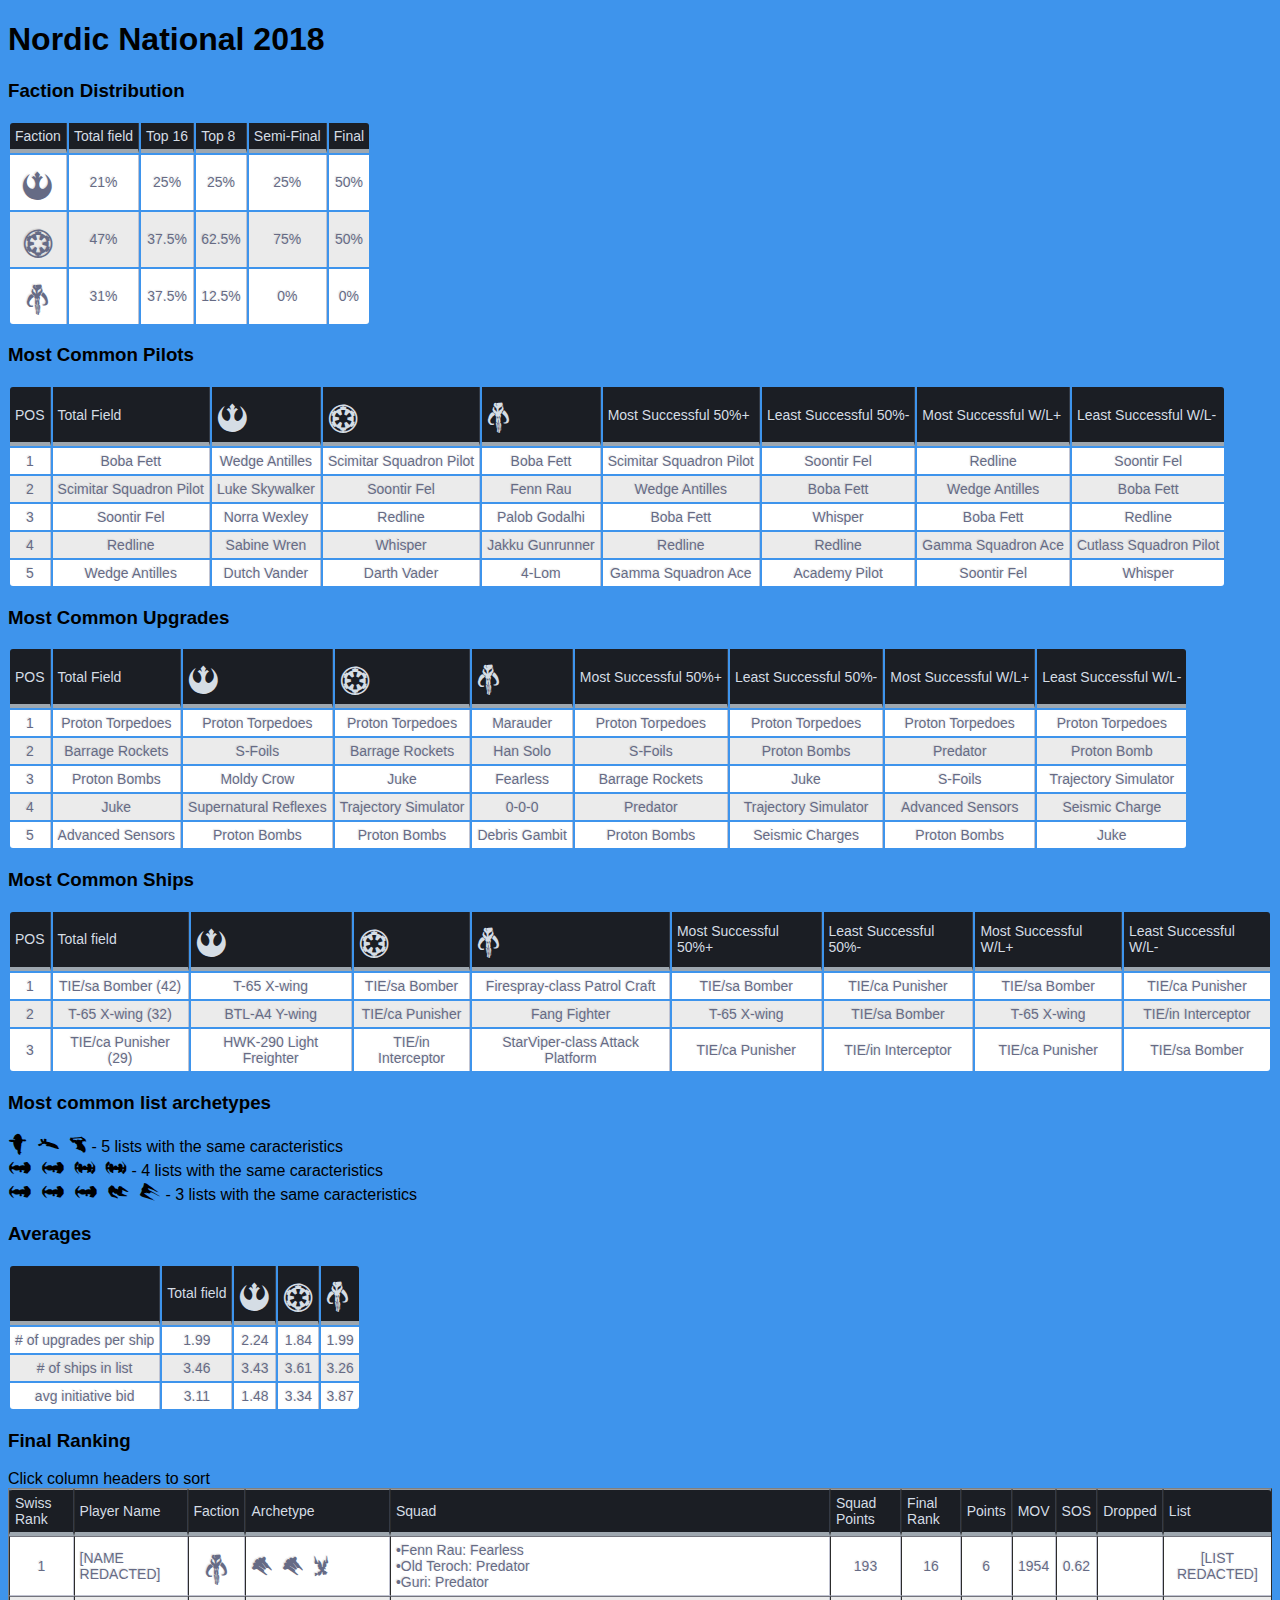
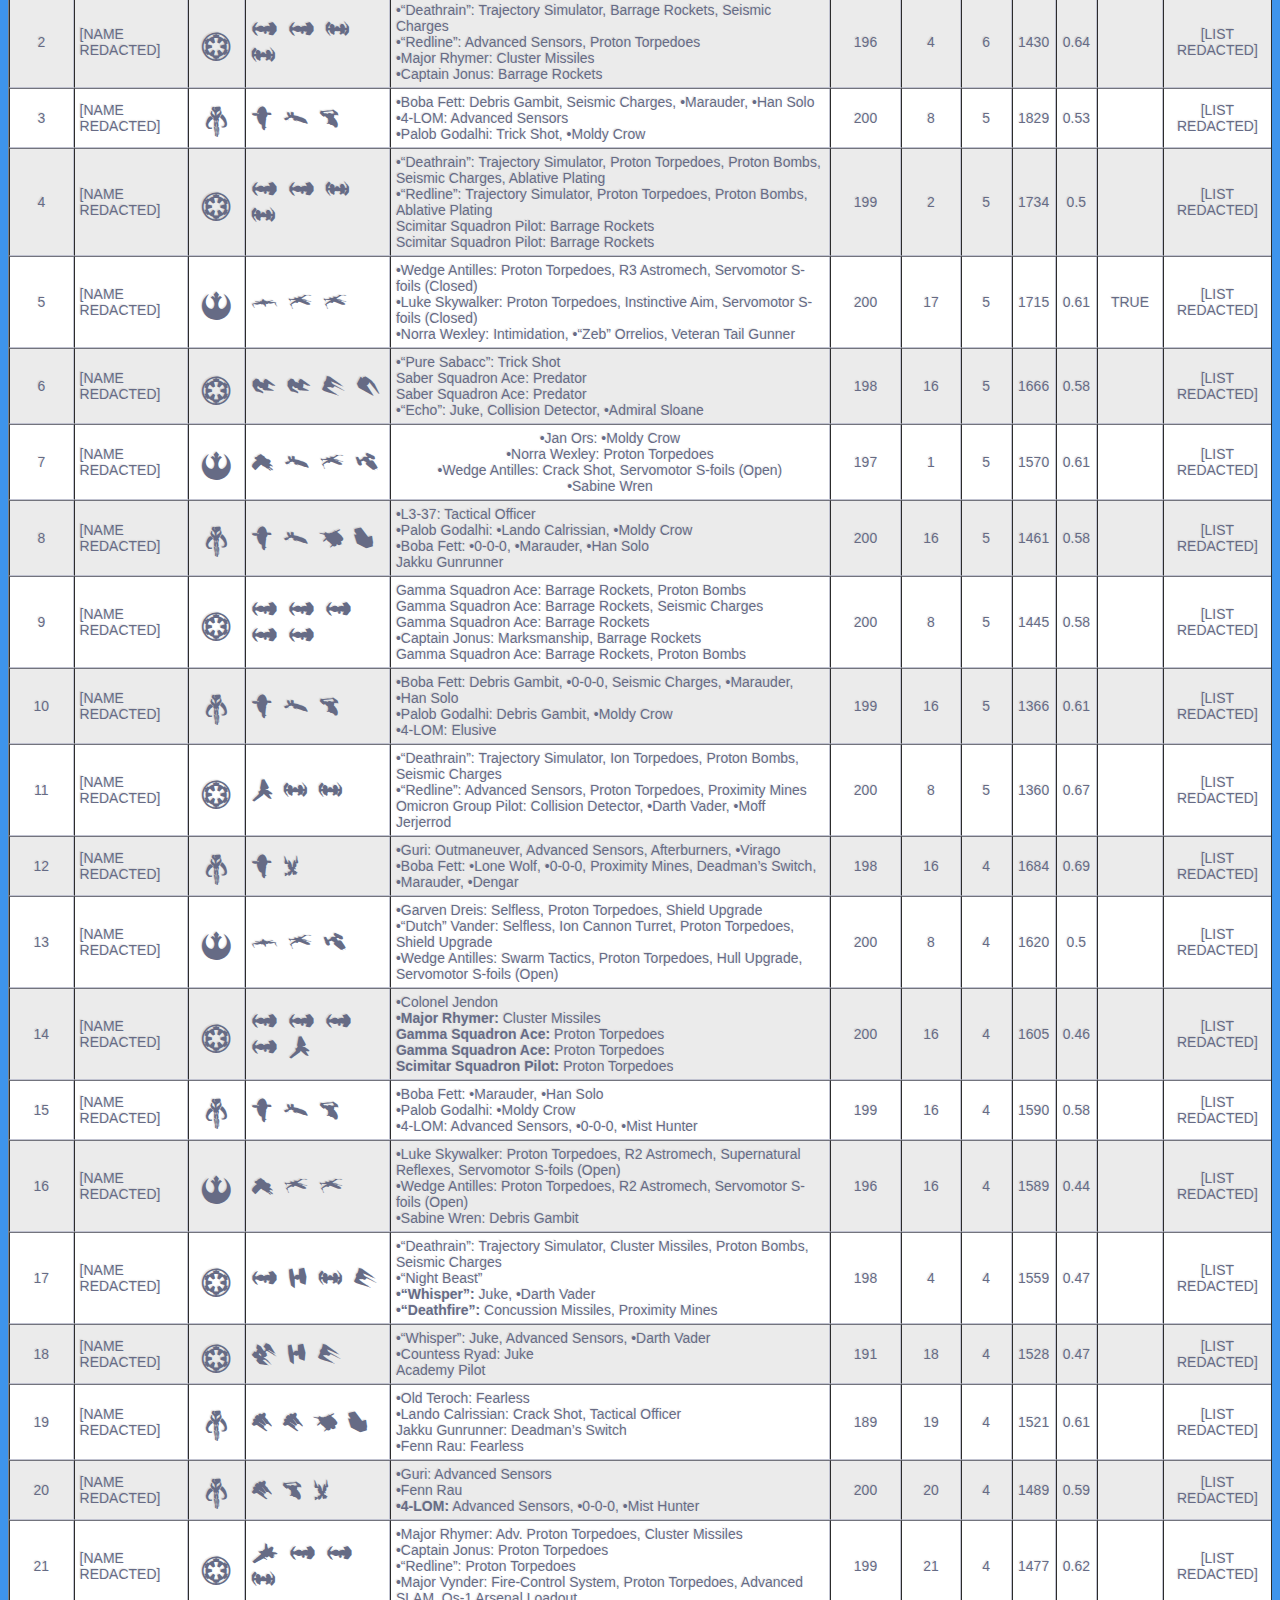
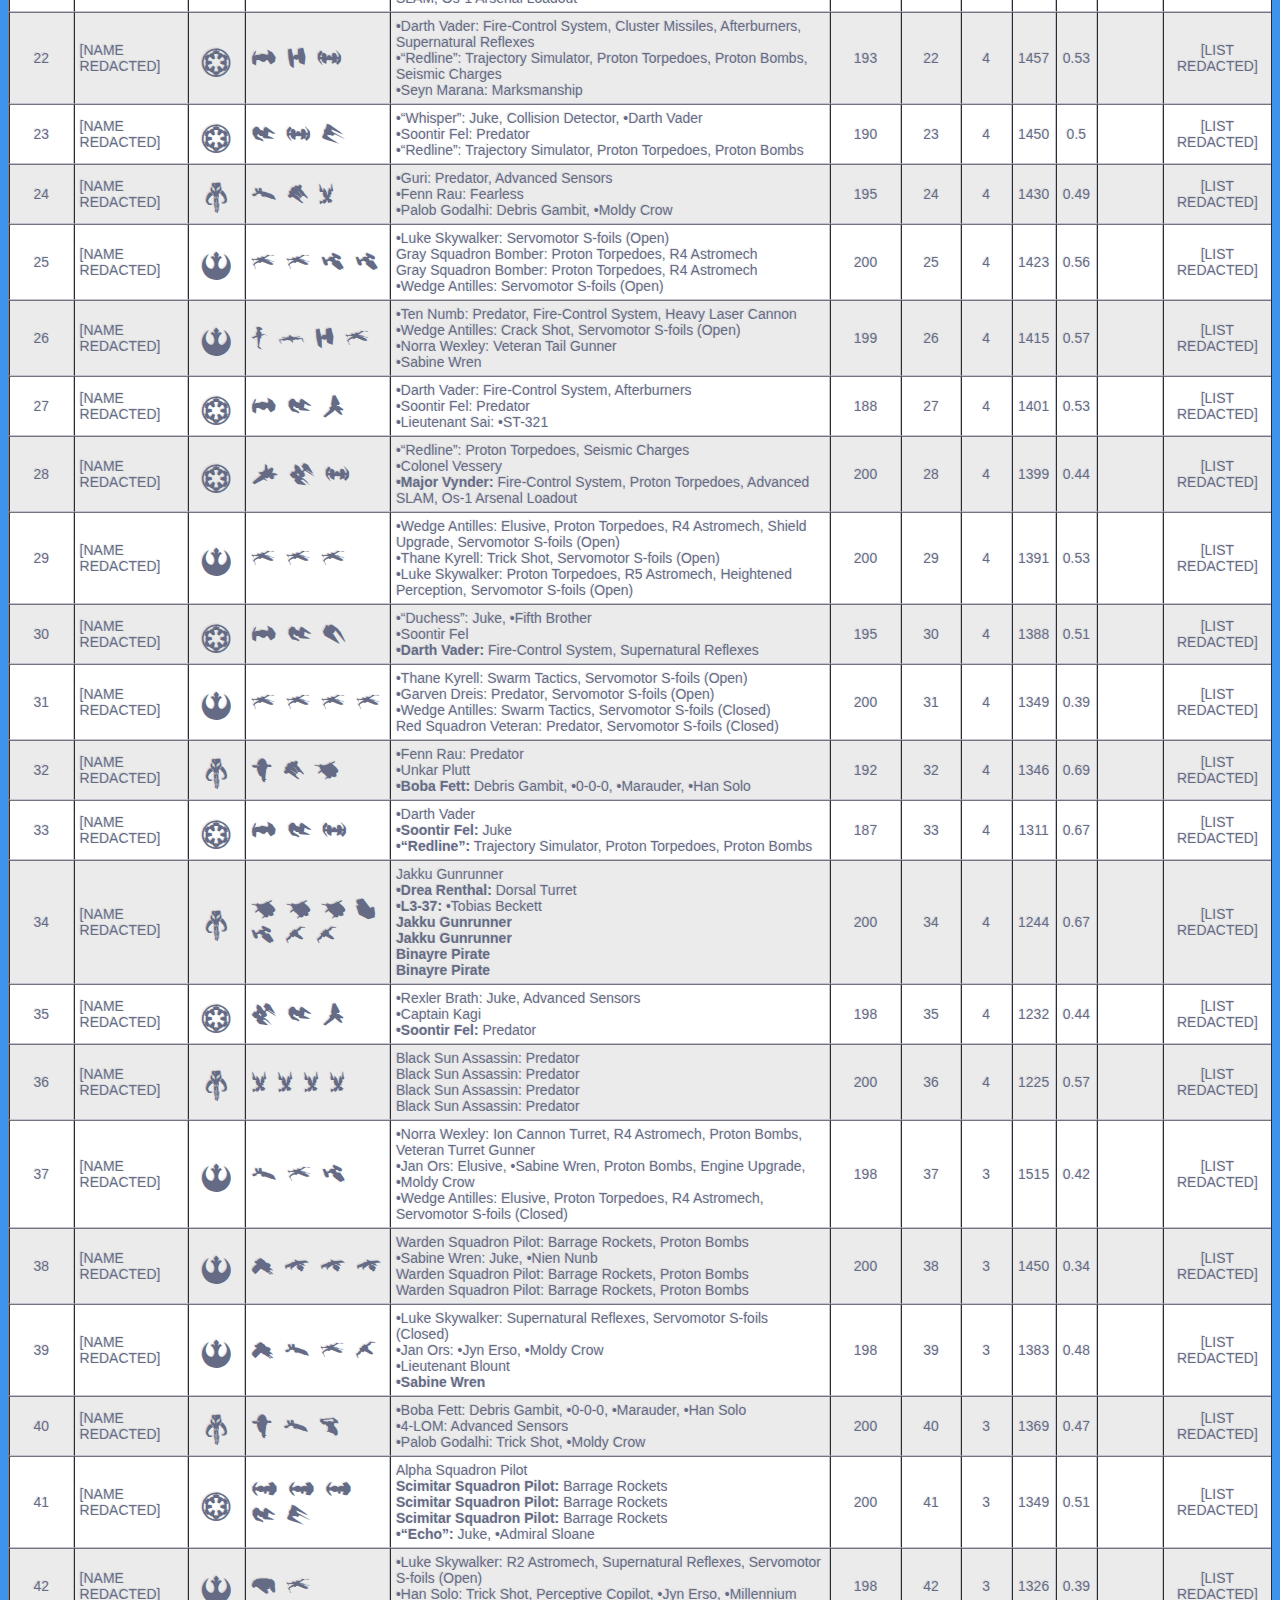
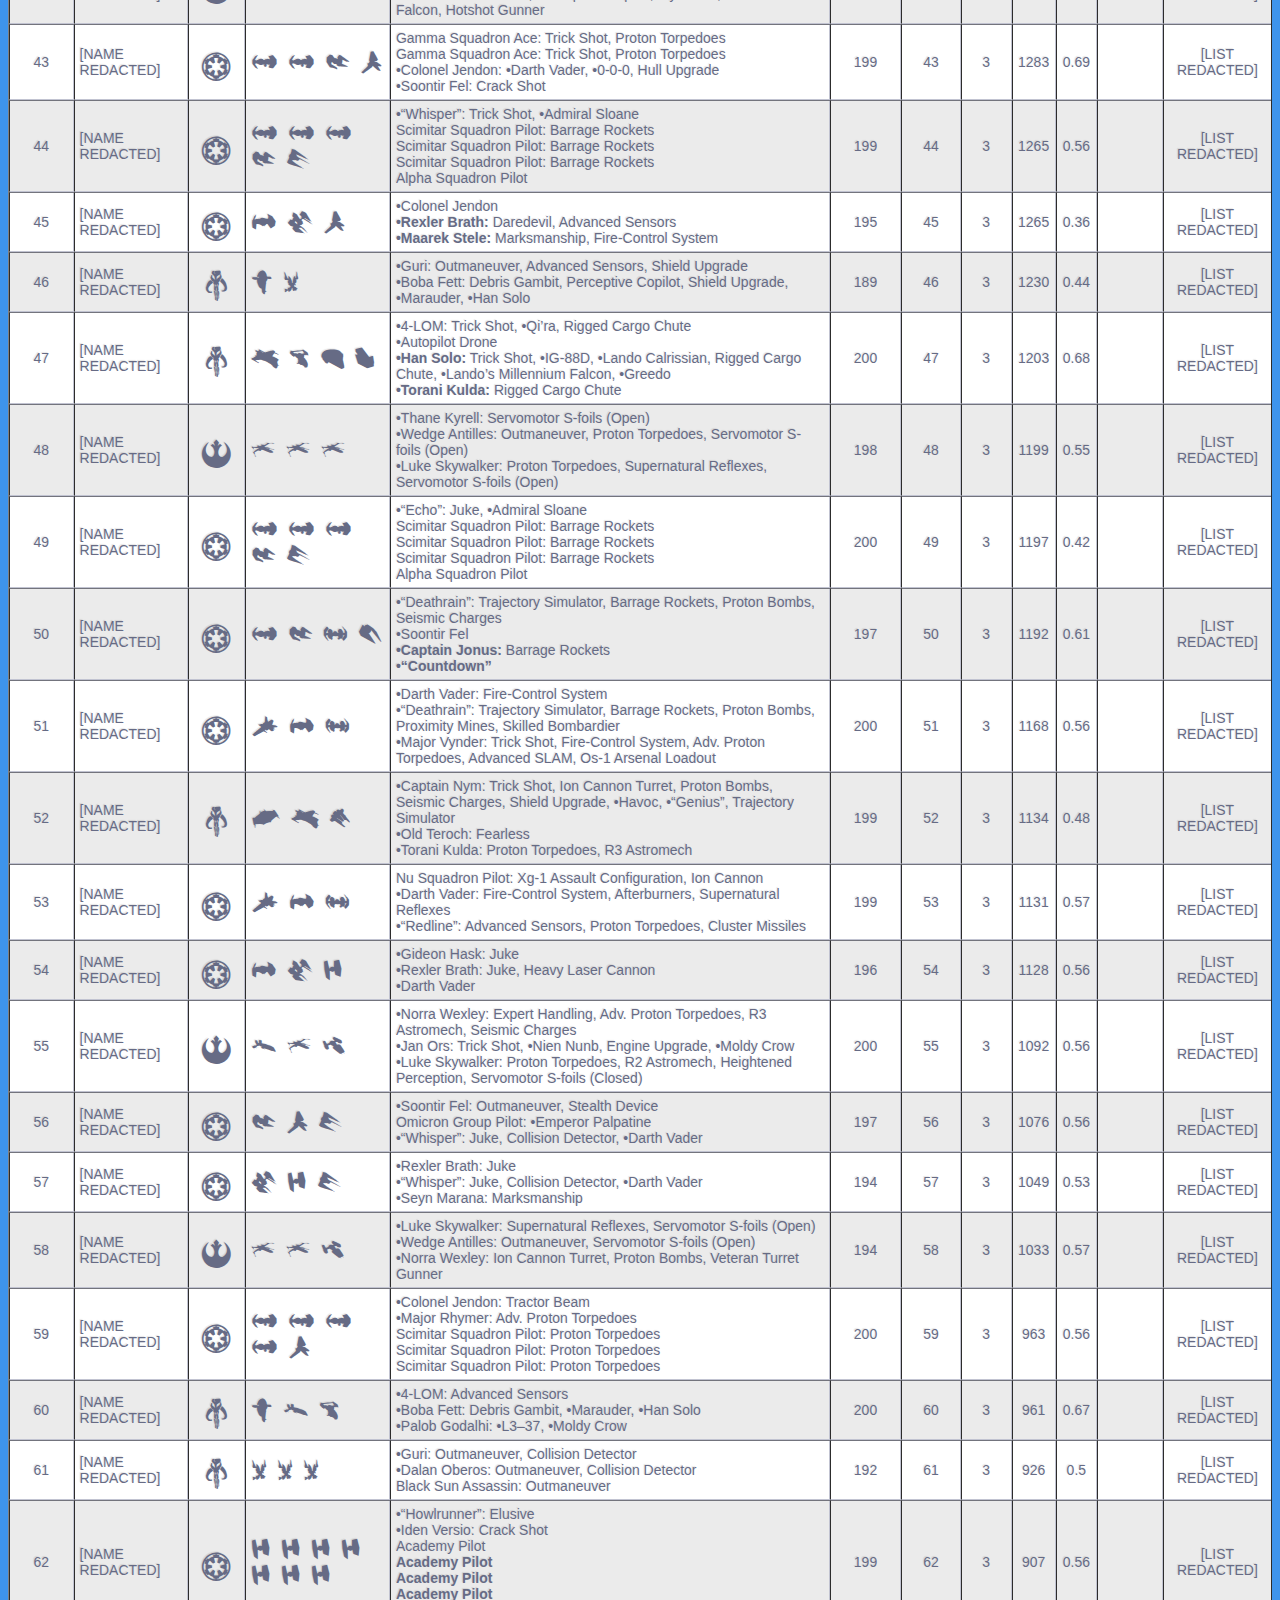
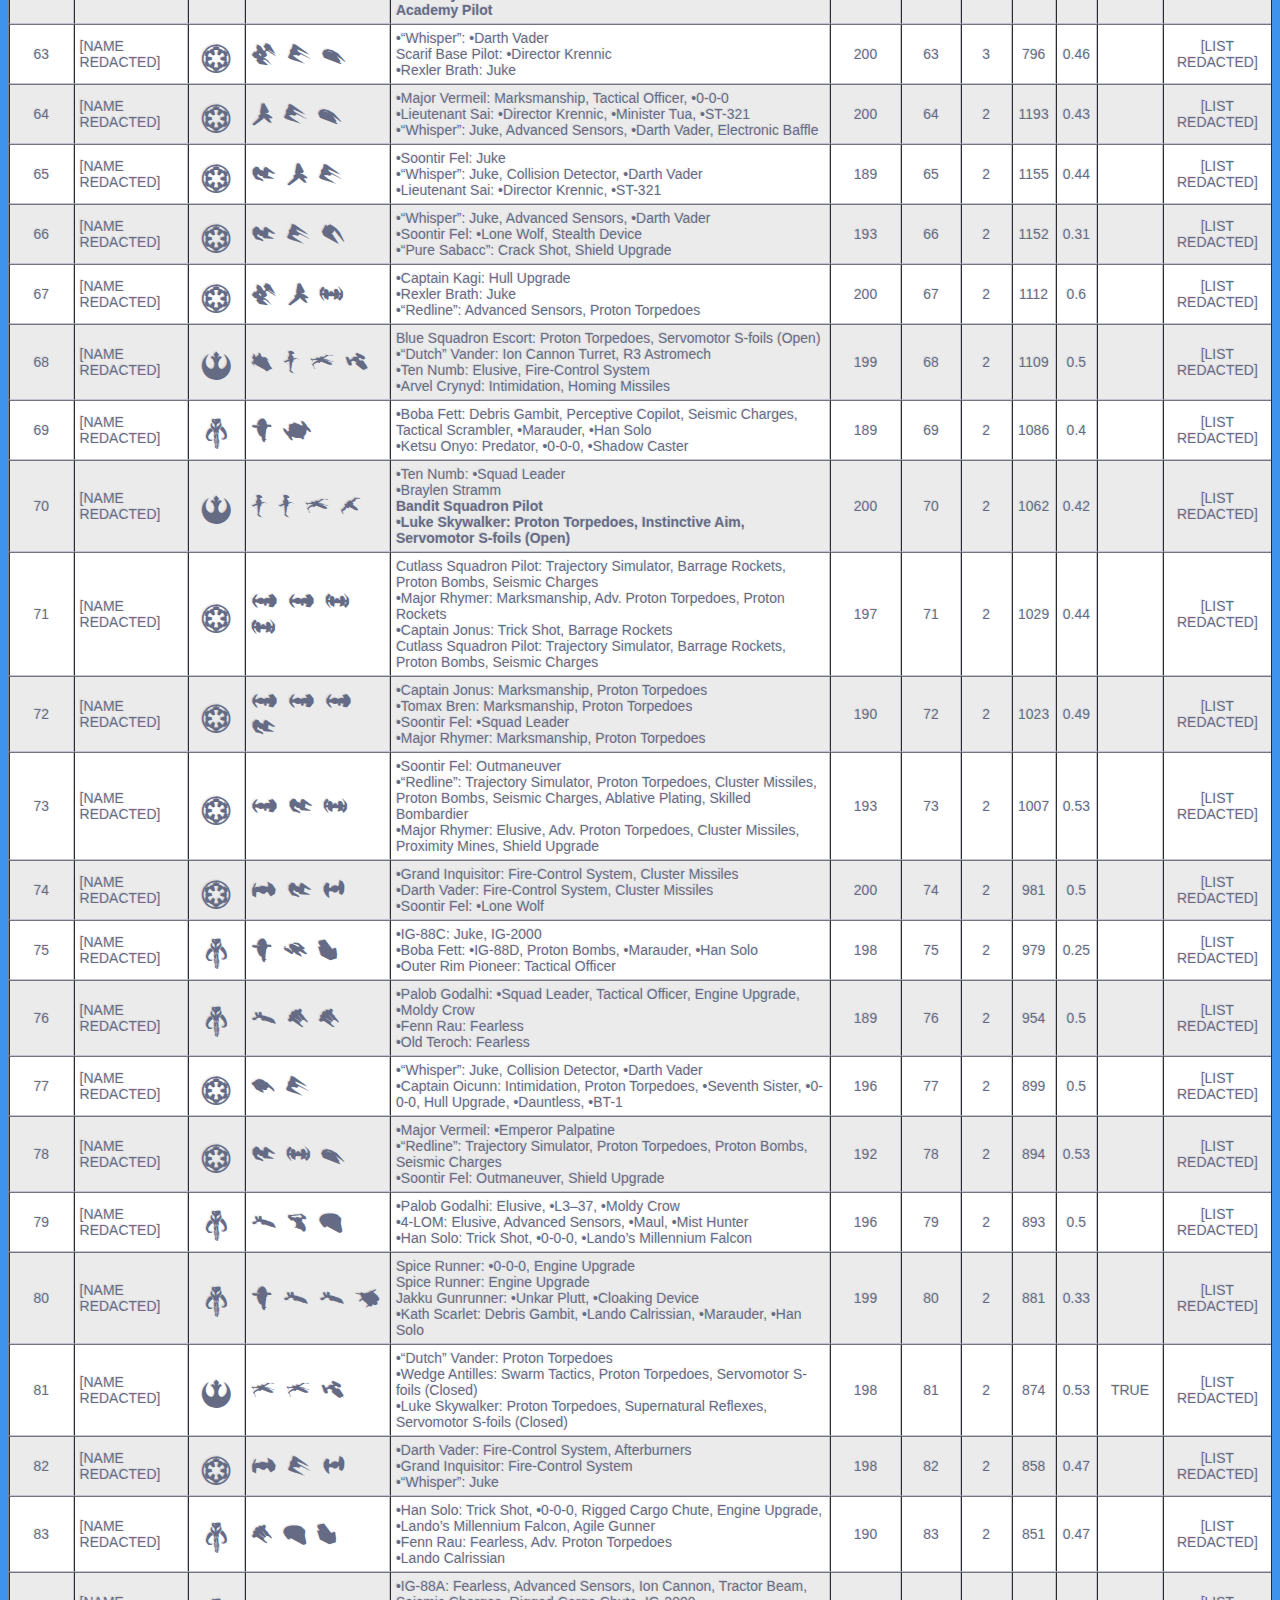
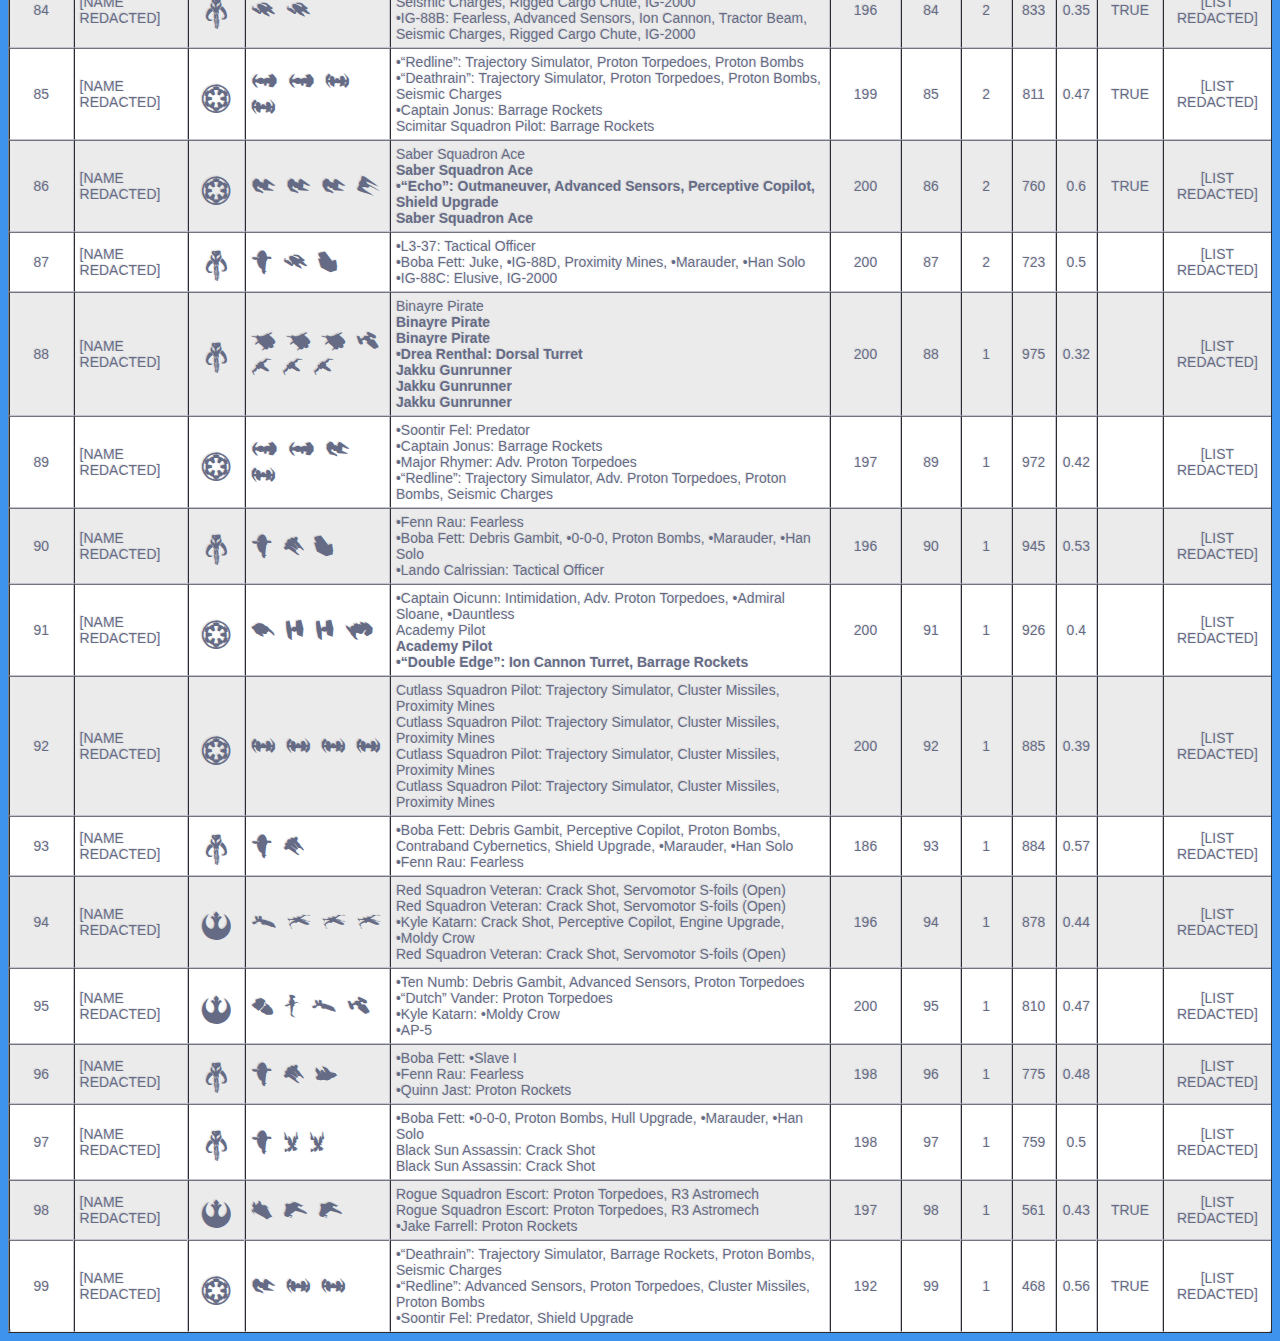
<file: nordic.html>
<!DOCTYPE html>

<html lang="en" xmlns="http://www.w3.org/1999/xhtml">
<head>
    <meta charset="utf-8" />
    <title></title>
    <script>
function sortTable(n) {
  var table, rows, switching, i, x, y, shouldSwitch, dir, switchcount = 0;
  table = document.getElementById("ranking-table");
  switching = true;
  // Set the sorting direction to ascending:
  dir = "asc"; 
  /* Make a loop that will continue until
  no switching has been done: */
  while (switching) {
    // Start by saying: no switching is done:
    switching = false;
    rows = table.rows;
    /* Loop through all table rows (except the
    first, which contains table headers): */
    for (i = 1; i < (rows.length - 1); i++) {
      // Start by saying there should be no switching:
      shouldSwitch = false;
      /* Get the two elements you want to compare,
      one from current row and one from the next: */
      x = rows[i].getElementsByTagName("TD")[n];
      y = rows[i + 1].getElementsByTagName("TD")[n];
      /* Check if the two rows should switch place,
      based on the direction, asc or desc: */
      if (dir == "asc") {
        if (x.innerHTML.toLowerCase() > y.innerHTML.toLowerCase()) {
          // If so, mark as a switch and break the loop:
          shouldSwitch = true;
          break;
        }
      } else if (dir == "desc") {
        if (x.innerHTML.toLowerCase() < y.innerHTML.toLowerCase()) {
          // If so, mark as a switch and break the loop:
          shouldSwitch = true;
          break;
        }
      }
    }
    if (shouldSwitch) {
      /* If a switch has been marked, make the switch
      and mark that a switch has been done: */
      rows[i].parentNode.insertBefore(rows[i + 1], rows[i]);
      switching = true;
      // Each time a switch is done, increase this count by 1:
      switchcount ++; 
    } else {
      /* If no switching has been done AND the direction is "asc",
      set the direction to "desc" and run the while loop again. */
      if (switchcount == 0 && dir == "asc") {
        dir = "desc";
        switching = true;
      }
    }
  }
}
</script>
    <style type="text/css">
        @font-face {
            font-family: xwing_ships_font;
            /*src: url("css/fonts/Harabara.eot");*/
            src: local(xwing_ships_font), url("css/fonts/xwing-miniatures-ships_2-webfont.woff") format("woff"), url("css/fonts/xwing-miniatures-ships_2-webfont.woff2") format("woff2"), url("css/fonts/xwing-miniatures-ships_2-webfont.ttf") format("ttf");
        }
        @font-face {
            font-family: xwing_symbols_font;
            src: local(xwing_ships_font), url("css/fonts/xwing-miniatures-webfont.woff") format("woff"), url("css/fonts/xwing-miniatures-webfont.woff2") format("woff2"), url("css/fonts/xwing-miniatures-webfont.ttf") format("ttf");
        }
        .faction-column {
            font-family: xwing_symbols_font, Arial, sans-serif;
            font-weight: normal;
            font-style: normal;
            font-size: 30px;
        }
        .ships-column {
            font-family: xwing_ships_font, Arial, sans-serif;
            font-size: 36px;
            font-weight: normal;
            font-style: normal;
            text-align: left;
        }
        .player-column{
            text-align: left;
        }
        .pilots-column{
            text-align: left;
        } 
        body {
            background-color: #3e94ec;
            font-family: "Roboto", helvetica, arial, sans-serif;
            font-size: 16px;
            font-weight: 400;
            text-rendering: optimizeLegibility;
        }

        /*** Table Styles **/

        .table-fill {
            background: white;
            border-radius: 3px;
            border-collapse: collapse;
            margin: auto;
            padding: 5px;
            box-shadow: 0 5px 10px rgba(0, 0, 0, 0.1);
            animation: float 5s infinite;
        }

        th {
            color: #D5DDE5;
            background: #1b1e24;
            border-bottom: 4px solid #9ea7af;
            border-right: 1px solid #343a45;
            font-size: 14px;
            font-weight: 100;
            padding: 5px;
            text-align: left;
            text-shadow: 0 1px 1px rgba(0, 0, 0, 0.1);
            vertical-align: middle;
        }

            th:first-child {
                border-top-left-radius: 3px;
            }

            th:last-child {
                border-top-right-radius: 3px;
                border-right: none;
            }

        tr {
            border-top: 1px solid #C1C3D1;
            border-bottom: 1px solid #C1C3D1;
            color: #666B85;
            font-size: 14px;
            font-weight: normal;
            text-shadow: 0 1px 1px rgba(256, 256, 256, 0.1);
            
        }

            tr:hover td {
                background: #4E5066;
                color: #FFFFFF;
                border-top: 1px solid #22262e;
            }

            tr:first-child {
                border-top: none;
            }

            tr:last-child {
                border-bottom: none;
            }

            tr:nth-child(odd) td {
                background: #EBEBEB;
            }

            tr:nth-child(odd):hover td {
                background: #4E5066;
            }

            tr:last-child td:first-child {
                border-bottom-left-radius: 3px;
            }

            tr:last-child td:last-child {
                border-bottom-right-radius: 3px;
            }

        td {
            background: #FFFFFF;
            padding: 5px;
            text-align: center;
            vertical-align: middle;
            font-weight: 100;
            font-size: 14px;
            text-shadow: -1px -1px 1px rgba(0, 0, 0, 0.1);
            border-right: 1px solid #C1C3D1;
        }

            td:last-child {
                border-right: 0px;
            }

        th.text-left {
            text-align: left;
        }

        th.text-center {
            text-align: center;
        }

        th.text-right {
            text-align: right;
        }

        td.text-left {
            text-align: left;
        }

        td.text-center {
            text-align: center;
        }

        td.text-right {
            text-align: right;
        }
    </style>
</head>
<body>
    <h1>Nordic National 2018</h1>
    <h3>Faction Distribution</h3>
    <table>
        <tr>
            <th>Faction</th>
            <th>Total field</th>
            <th>Top 16</th>
            <th>Top 8</th>
            <th>Semi-Final</th>
            <th>Final</th>
        </tr>
        <tr>
            <td class="faction-column">!</td>
            <td>21%</td>
            <td>25%</td>
            <td>25%</td>
            <td>25%</td>
            <td>50%</td>
        </tr>
        <tr>
            <td class="faction-column">@</td>
            <td>47%</td>
            <td>37.5%</td>
            <td>62.5%</td>
            <td>75%</td>
            <td>50%</td>
        </tr>
        <tr>
            <td class="faction-column">#</td>
            <td>31%</td>
            <td>37.5%</td>
            <td>12.5%</td>
            <td>0%</td>
            <td>0%</td>
        </tr>
    </table>
    <h3> Most Common Pilots</h3>
    <table>
        <tr>
            <th>POS</th>
            <th>Total Field</th>
            <th class="faction-column">!</th>
            <th class="faction-column">@</th>
            <th class="faction-column">#</th>
            <th>Most Successful 50%+</th>
            <th>Least Successful 50%-</th>
            <th>Most Successful W/L+</th>
            <th>Least Successful W/L-</th>
        </tr>
        <tr>
            <td>1</td>
            <td>Boba Fett</td>
            <td>Wedge Antilles</td>
            <td>Scimitar Squadron Pilot</td>
            <td>Boba Fett</td>
            <td>Scimitar Squadron Pilot</td>
            <td>Soontir Fel</td>
            <td>Redline</td>
            <td>Soontir Fel</td>
        </tr>
        <tr>
            <td>2</td>
            <td>Scimitar Squadron Pilot</td>
            <td>Luke Skywalker</td>
            <td>Soontir Fel</td>
            <td>Fenn Rau</td>
            <td>Wedge Antilles</td>
            <td>Boba Fett</td>
            <td>Wedge Antilles</td>
            <td>Boba Fett</td>
        </tr>
        <tr>
            <td>3</td>
            <td>Soontir Fel</td>
            <td>Norra Wexley</td>
            <td>Redline</td>
            <td>Palob Godalhi</td>
            <td>Boba Fett</td>
            <td>Whisper</td>
            <td>Boba Fett</td>
            <td>Redline</td>
        </tr>
        <tr>
            <td>4</td>
            <td>Redline</td>
            <td>Sabine Wren</td>
            <td>Whisper</td>
            <td>Jakku Gunrunner</td>
            <td>Redline</td>
            <td>Redline</td>
            <td>Gamma Squadron Ace</td>
            <td>Cutlass Squadron Pilot</td>
        </tr>
        <tr>
            <td>5</td>
            <td>Wedge Antilles</td>
            <td>Dutch Vander</td>
            <td>Darth Vader</td>
            <td>4-Lom</td>
            <td>Gamma Squadron Ace</td>
            <td>Academy Pilot</td>
            <td>Soontir Fel</td>
            <td>Whisper</td>
        </tr>
    </table>
    <h3> Most Common Upgrades</h3>
    <table>
        <tr>
            <th>POS</th>
            <th>Total Field</th>
            <th class="faction-column">!</th>
            <th class="faction-column">@</th>
            <th class="faction-column">#</th>
            <th>Most Successful 50%+</th>
            <th>Least Successful 50%-</th>
            <th>Most Successful W/L+</th>
            <th>Least Successful W/L-</th>
        </tr>
        <tr>
            <td>1</td>
            <td>Proton Torpedoes</td>
            <td>Proton Torpedoes</td>
            <td>Proton Torpedoes</td>
            <td>Marauder</td>
            <td>Proton Torpedoes</td>
            <td>Proton Torpedoes</td>
            <td>Proton Torpedoes</td>
            <td>Proton Torpedoes</td>
        </tr>
        <tr>
            <td>2</td>
            <td>Barrage Rockets</td>
            <td>S-Foils</td>
            <td>Barrage Rockets</td>
            <td>Han Solo</td>
            <td>S-Foils</td>
            <td>Proton Bombs</td>
            <td>Predator</td>
            <td>Proton Bomb</td>
        </tr>
        <tr>
            <td>3</td>
            <td>Proton Bombs</td>
            <td>Moldy Crow</td>
            <td>Juke</td>
            <td>Fearless</td>
            <td>Barrage Rockets</td>
            <td>Juke</td>
            <td>S-Foils</td>
            <td>Trajectory Simulator</td>
        </tr>
        <tr>
            <td>4</td>
            <td>Juke</td>
            <td>Supernatural Reflexes</td>
            <td>Trajectory Simulator</td>
            <td>0-0-0</td>
            <td>Predator</td>
            <td>Trajectory Simulator</td>
            <td>Advanced Sensors</td>
            <td>Seismic Charge</td>
        </tr>
        <tr>
            <td>5</td>
            <td>Advanced Sensors</td>
            <td>Proton Bombs</td>
            <td>Proton Bombs</td>
            <td>Debris Gambit</td>
            <td>Proton Bombs</td>
            <td>Seismic Charges</td>
            <td>Proton Bombs</td>
            <td>Juke</td>
        </tr>
    </table>
    <h3>Most Common Ships</h3>
    <table>
        <tr>
            <th>POS</th>
            <th>Total field</th>
            <th class="faction-column">!</th>
            <th class="faction-column">@</th>
            <th class="faction-column">#</th>
            <th>Most Successful 50%+</th>
            <th>Least Successful 50%-</th>
            <th>Most Successful W/L+</th>
            <th>Least Successful W/L-</th>
        </tr>
        <tr>
            <td>1</td>
            <td>TIE/sa Bomber (42)</td>
            <td>T-65 X-wing</td>
            <td>TIE/sa Bomber</td>
            <td>Firespray-class Patrol Craft</td>
            <td>TIE/sa Bomber</td>
            <td>TIE/ca Punisher</td>
            <td>TIE/sa Bomber</td>
            <td>TIE/ca Punisher</td>
        </tr>
        <tr>
            <td>2</td>
            <td>T-65 X-wing (32)</td>
            <td>BTL-A4 Y-wing</td>
            <td>TIE/ca Punisher</td>
            <td>Fang Fighter</td>
            <td>T-65 X-wing</td>
            <td>TIE/sa Bomber</td>
            <td>T-65 X-wing</td>
            <td>TIE/in Interceptor</td>
        </tr>
        <tr>
            <td>3</td>
            <td>TIE/ca Punisher (29)</td>
            <td>HWK-290 Light Freighter</td>
            <td>TIE/in Interceptor</td>
            <td>StarViper-class Attack Platform</td>
            <td>TIE/ca Punisher</td>
            <td>TIE/in Interceptor</td>
            <td>TIE/ca Punisher</td>
            <td>TIE/sa Bomber</td>
        </tr>
    </table>
    <h3>Most common list archetypes</h3>
    <span class="ships-column" style="font-size:200%">f h n</span><span> - 5 lists with the same caracteristics</span><br />
    <span class="ships-column" style="font-size:200%">B B N N</span><span> - 4 lists with the same caracteristics</span><br />
    <span class="ships-column" style="font-size:200%">B B B I P</span><span> - 3 lists with the same caracteristics</span><br />
    <h3>Averages</h3>
    <table>
        <tr>
            <th></th>
            <th>Total field</th>
            <th class="faction-column">!</th>
            <th class="faction-column">@</th>
            <th class="faction-column">#</th>
        </tr>
        <tr>
            <td># of upgrades per ship</td>
            <td>1.99</td>
            <td>2.24</td>
            <td>1.84</td>
            <td>1.99</td>
        </tr>
        <tr>
            <td># of ships in list</td>
            <td>3.46</td>
            <td>3.43</td>
            <td>3.61</td>
            <td>3.26</td>
        </tr>
        <tr>
            <td>avg initiative bid</td>
            <td>3.11</td>
            <td>1.48</td>
            <td>3.34</td>
            <td>3.87</td>
        </tr>
        
    </table>
    <h3>Final Ranking</h3>
    <span>Click column headers to sort</span>
    <table id="ranking-table" cellspacing=0 border=1>
        <tr>
            <th onclick="sortTable(0)">Swiss Rank</th>
            <th onclick="sortTable(1)">Player Name</th>
            <th onclick="sortTable(2)">Faction</th>
            <th onclick="sortTable(3)">Archetype</th>
            <th onclick="sortTable(4)">Squad</th>
            <th onclick="sortTable(5)">Squad Points</th>
            <th onclick="sortTable(6)">Final Rank</th>
            <th onclick="sortTable(7)">Points</th>
            <th onclick="sortTable(8)">MOV</th>
            <th onclick="sortTable(9)">SOS</th>
            <th onclick="sortTable(10)">Dropped</th>
            <th onclick="sortTable(11)">List</th>
        </tr>
        <tr>
            <td>1</td>
            <td class="player-column">[NAME REDACTED]</td>
            <td class="faction-column">#</td>
            <td class="ships-column">M M v</td>
            <td class="pilots-column"><strong>•Fenn Rau:</strong> Fearless<br /><strong>•Old Teroch:</strong> Predator<br /><strong>•Guri:</strong> Predator</td>
            <td>193</td>
            <td>16</td>
            <td>6</td>
            <td>1954</td>
            <td>0.62</td>
            <td></td>
            <td>[LIST REDACTED]</td>
        </tr>
        <tr>
            <td>2</td>
            <td class="player-column">[NAME REDACTED]</td>
            <td class="faction-column">@</td>
            <td class="ships-column">B B N N</td>
            <td class="pilots-column"><strong>•“Deathrain”:</strong> Trajectory Simulator, Barrage Rockets, Seismic Charges<br /><strong>•“Redline”:</strong> Advanced Sensors, Proton Torpedoes<br /><strong>•Major Rhymer:</strong> Cluster Missiles<br /><strong>•Captain Jonus:</strong> Barrage Rockets</td>
            <td>196</td>
            <td>4</td>
            <td>6</td>
            <td>1430</td>
            <td>0.64</td>
            <td></td>
            <td>[LIST REDACTED]</td>
        </tr>
        <tr>
            <td>3</td>
            <td class="player-column">[NAME REDACTED]</td>
            <td class="faction-column">#</td>
            <td class="ships-column">f h n</td>
            <td class="pilots-column"><strong>•Boba Fett:</strong> Debris Gambit, Seismic Charges, •Marauder, •Han Solo<br /><strong>•4-LOM:</strong> Advanced Sensors<br /><strong>•Palob Godalhi:</strong> Trick Shot, •Moldy Crow</td>
            <td>200</td>
            <td>8</td>
            <td>5</td>
            <td>1829</td>
            <td>0.53</td>
            <td></td>
            <td>[LIST REDACTED]</td>
        </tr>
        <tr>
            <td>4</td>
            <td class="player-column">[NAME REDACTED]</td>
            <td class="faction-column">@</td>
            <td class="ships-column">B B N N</td>
            <td class="pilots-column"><strong>•“Deathrain”:</strong> Trajectory Simulator, Proton Torpedoes, Proton Bombs, Seismic Charges, Ablative Plating<br /><strong>•“Redline”:</strong> Trajectory Simulator, Proton Torpedoes, Proton Bombs, Ablative Plating<br /><strong>Scimitar Squadron Pilot:</strong> Barrage Rockets<br /><strong>Scimitar Squadron Pilot:</strong> Barrage Rockets</td>
            <td>199</td>
            <td>2</td>
            <td>5</td>
            <td>1734</td>
            <td>0.5</td>
            <td></td>
            <td>[LIST REDACTED]</td>
        </tr>
        <tr>
            <td>5</td>
            <td class="player-column">[NAME REDACTED]</td>
            <td class="faction-column">!</td>
            <td class="ships-column">c x x</td>
            <td class="pilots-column"><strong>•Wedge Antilles:</strong> Proton Torpedoes, R3 Astromech, Servomotor S-foils (Closed)<br /><strong>•Luke Skywalker:</strong> Proton Torpedoes, Instinctive Aim, Servomotor S-foils (Closed)<br /><strong>•Norra Wexley:</strong> Intimidation, •“Zeb” Orrelios, Veteran Tail Gunner</td>
            <td>200</td>
            <td>17</td>
            <td>5</td>
            <td>1715</td>
            <td>0.61</td>
            <td>TRUE</td>
            <td>[LIST REDACTED]</td>
        </tr>
        <tr>
            <td>6</td>
            <td class="player-column">[NAME REDACTED]</td>
            <td class="faction-column">@</td>
            <td class="ships-column">I I P T</td>
            <td class="pilots-column"><strong>•“Pure Sabacc”:</strong> Trick Shot<br /><strong>Saber Squadron Ace:</strong> Predator<br /><strong>Saber Squadron Ace:</strong> Predator<br /><strong>•“Echo”:</strong> Juke, Collision Detector, •Admiral Sloane</td>
            <td>198</td>
            <td>16</td>
            <td>5</td>
            <td>1666</td>
            <td>0.58</td>
            <td></td>
            <td>[LIST REDACTED]</td>
        </tr>
        <tr>
            <td>7</td>
            <td class="player-column">[NAME REDACTED]</td>
            <td class="faction-column">!</td>
            <td class="ships-column">g h x y</td>
            <td><strong>•Jan Ors:</strong> •Moldy Crow<br/><strong>•Norra Wexley:</strong> Proton Torpedoes<br/><strong>•Wedge Antilles:</strong> Crack Shot, Servomotor S-foils (Open)<br/><strong>•Sabine Wren</strong></td>
            <td>197</td>
            <td>1</td>
            <td>5</td>
            <td>1570</td>
            <td>0.61</td>
            <td></td>
            <td>[LIST REDACTED]</td>
        </tr>
        <tr>
            <td>8</td>
            <td class="player-column">[NAME REDACTED]</td>
            <td class="faction-column">#</td>
            <td class="ships-column">f h q X</td>
            <td class="pilots-column"><strong>•L3-37:</strong> Tactical Officer<br /><strong>•Palob Godalhi:</strong> •Lando Calrissian, •Moldy Crow<br /><strong>•Boba Fett:</strong> •0-0-0, •Marauder, •Han Solo<br /><strong>Jakku Gunrunner</td>
            <td>200</td>
            <td>16</td>
            <td>5</td>
            <td>1461</td>
            <td>0.58</td>
            <td></td>
            <td>[LIST REDACTED]</td>
        </tr>
        <tr>
            <td>9</td>
            <td class="player-column">[NAME REDACTED]</td>
            <td class="faction-column">@</td>
            <td class="ships-column">B B B B B</td>
            <td class="pilots-column"><strong>Gamma Squadron Ace:</strong> Barrage Rockets, Proton Bombs<br /><strong>Gamma Squadron Ace:</strong> Barrage Rockets, Seismic Charges<br /><strong>Gamma Squadron Ace:</strong> Barrage Rockets<br /><strong>•Captain Jonus:</strong> Marksmanship, Barrage Rockets<br /><strong>Gamma Squadron Ace:</strong> Barrage Rockets, Proton Bombs</td>
            <td>200</td>
            <td>8</td>
            <td>5</td>
            <td>1445</td>
            <td>0.58</td>
            <td></td>
            <td>[LIST REDACTED]</td>
        </tr>
        <tr>
            <td>10</td>
            <td class="player-column">[NAME REDACTED]</td>
            <td class="faction-column">#</td>
            <td class="ships-column">f h n</td>
            <td class="pilots-column"><strong>•Boba Fett:</strong> Debris Gambit, •0-0-0, Seismic Charges, •Marauder, •Han Solo<br /><strong>•Palob Godalhi:</strong> Debris Gambit, •Moldy Crow<br /><strong>•4-LOM:</strong> Elusive</td>
            <td>199</td>
            <td>16</td>
            <td>5</td>
            <td>1366</td>
            <td>0.61</td>
            <td></td>
            <td>[LIST REDACTED]</td>
        </tr>
        <tr>
            <td>11</td>
            <td class="player-column">[NAME REDACTED]</td>
            <td class="faction-column">@</td>
            <td class="ships-column">l N N</td>
            <td class="pilots-column"><strong>•“Deathrain”:</strong> Trajectory Simulator, Ion Torpedoes, Proton Bombs, Seismic Charges<br /><strong>•“Redline”:</strong> Advanced Sensors, Proton Torpedoes, Proximity Mines<br /><strong>Omicron Group Pilot:</strong> Collision Detector, •Darth Vader, •Moff Jerjerrod</td>
            <td>200</td>
            <td>8</td>
            <td>5</td>
            <td>1360</td>
            <td>0.67</td>
            <td></td>
            <td>[LIST REDACTED]</td>
        </tr>
        <tr>
            <td>12</td>
            <td class="player-column">[NAME REDACTED]</td>
            <td class="faction-column">#</td>
            <td class="ships-column">f v</td>
            <td class="pilots-column"><strong>•Guri:</strong> Outmaneuver, Advanced Sensors, Afterburners, •Virago<br /><strong>•Boba Fett:</strong> •Lone Wolf, •0-0-0, Proximity Mines, Deadman’s Switch, •Marauder, •Dengar</td>
            <td>198</td>
            <td>16</td>
            <td>4</td>
            <td>1684</td>
            <td>0.69</td>
            <td></td>
            <td>[LIST REDACTED]</td>
        </tr>
        <tr>
            <td>13</td>
            <td class="player-column">[NAME REDACTED]</td>
            <td class="faction-column">!</td>
            <td class="ships-column">c x y</td>
            <td class="pilots-column"><strong>•Garven Dreis:</strong> Selfless, Proton Torpedoes, Shield Upgrade<br /><strong>•“Dutch” Vander:</strong> Selfless, Ion Cannon Turret, Proton Torpedoes, Shield Upgrade<br /><strong>•Wedge Antilles:</strong> Swarm Tactics, Proton Torpedoes, Hull Upgrade, Servomotor S-foils (Open)</td>
            <td>200</td>
            <td>8</td>
            <td>4</td>
            <td>1620</td>
            <td>0.5</td>
            <td></td>
            <td>[LIST REDACTED]</td>
        </tr>
        <tr>
            <td>14</td>
            <td class="player-column">[NAME REDACTED]</td>
            <td class="faction-column">@</td>
            <td class="ships-column">B B B B l</td>
            <td class="pilots-column"><strong>•Colonel Jendon<br /><strong>•Major Rhymer:</strong> Cluster Missiles<br /><strong>Gamma Squadron Ace:</strong> Proton Torpedoes<br /><strong>Gamma Squadron Ace:</strong> Proton Torpedoes<br /><strong>Scimitar Squadron Pilot:</strong> Proton Torpedoes</td>
            <td>200</td>
            <td>16</td>
            <td>4</td>
            <td>1605</td>
            <td>0.46</td>
            <td></td>
            <td>[LIST REDACTED]</td>
        </tr>
        <tr>
            <td>15</td>
            <td class="player-column">[NAME REDACTED]</td>
            <td class="faction-column">#</td>
            <td class="ships-column">f h n</td>
            <td class="pilots-column"><strong>•Boba Fett:</strong> •Marauder, •Han Solo<br /><strong>•Palob Godalhi:</strong> •Moldy Crow<br /><strong>•4-LOM:</strong> Advanced Sensors, •0-0-0, •Mist Hunter</td>
            <td>199</td>
            <td>16</td>
            <td>4</td>
            <td>1590</td>
            <td>0.58</td>
            <td></td>
            <td>[LIST REDACTED]</td>
        </tr>
        <tr>
            <td>16</td>
            <td class="player-column">[NAME REDACTED]</td>
            <td class="faction-column">!</td>
            <td class="ships-column">g x x</td>
            <td class="pilots-column"><strong>•Luke Skywalker:</strong> Proton Torpedoes, R2 Astromech, Supernatural Reflexes, Servomotor S-foils (Open)<br /><strong>•Wedge Antilles:</strong> Proton Torpedoes, R2 Astromech, Servomotor S-foils (Open)<br /><strong>•Sabine Wren:</strong> Debris Gambit</td>
            <td>196</td>
            <td>16</td>
            <td>4</td>
            <td>1589</td>
            <td>0.44</td>
            <td></td>
            <td>[LIST REDACTED]</td>
        </tr>
        <tr>
            <td>17</td>
            <td class="player-column">[NAME REDACTED]</td>
            <td class="faction-column">@</td>
            <td class="ships-column">B F N P</td>
            <td class="pilots-column"><strong>•“Deathrain”:</strong> Trajectory Simulator, Cluster Missiles, Proton Bombs, Seismic Charges<br /><strong>•“Night Beast”<br /><strong>•“Whisper”:</strong> Juke, •Darth Vader<br /><strong>•“Deathfire”:</strong> Concussion Missiles, Proximity Mines</td>
            <td>198</td>
            <td>4</td>
            <td>4</td>
            <td>1559</td>
            <td>0.47</td>
            <td></td>
            <td>[LIST REDACTED]</td>
        </tr>
        <tr>
            <td>18</td>
            <td class="player-column">[NAME REDACTED]</td>
            <td class="faction-column">@</td>
            <td class="ships-column">D F P</td>
            <td class="pilots-column"><strong>•“Whisper”:</strong> Juke, Advanced Sensors, •Darth Vader<br /><strong>•Countess Ryad:</strong> Juke<br /><strong>Academy Pilot</td>
            <td>191</td>
            <td>18</td>
            <td>4</td>
            <td>1528</td>
            <td>0.47</td>
            <td></td>
            <td>[LIST REDACTED]</td>
        </tr>
        <tr>
            <td>19</td>
            <td class="player-column">[NAME REDACTED]</td>
            <td class="faction-column">#</td>
            <td class="ships-column">M M q X</td>
            <td class="pilots-column"><strong>•Old Teroch:</strong> Fearless<br /><strong>•Lando Calrissian:</strong> Crack Shot, Tactical Officer<br /><strong>Jakku Gunrunner:</strong> Deadman’s Switch<br /><strong>•Fenn Rau:</strong> Fearless</td>
            <td>189</td>
            <td>19</td>
            <td>4</td>
            <td>1521</td>
            <td>0.61</td>
            <td></td>
            <td>[LIST REDACTED]</td>
        </tr>
        <tr>
            <td>20</td>
            <td class="player-column">[NAME REDACTED]</td>
            <td class="faction-column">#</td>
            <td class="ships-column">M n v</td>
            <td class="pilots-column"><strong>•Guri:</strong> Advanced Sensors<br /><strong>•Fenn Rau<br /><strong>•4-LOM:</strong> Advanced Sensors, •0-0-0, •Mist Hunter</td>
            <td>200</td>
            <td>20</td>
            <td>4</td>
            <td>1489</td>
            <td>0.59</td>
            <td></td>
            <td>[LIST REDACTED]</td>
        </tr>
        <tr>
            <td>21</td>
            <td class="player-column">[NAME REDACTED]</td>
            <td class="faction-column">@</td>
            <td class="ships-column">& B B N</td>
            <td class="pilots-column"><strong>•Major Rhymer:</strong> Adv. Proton Torpedoes, Cluster Missiles<br /><strong>•Captain Jonus:</strong> Proton Torpedoes<br /><strong>•“Redline”:</strong> Proton Torpedoes<br /><strong>•Major Vynder:</strong> Fire-Control System, Proton Torpedoes, Advanced SLAM, Os-1 Arsenal Loadout</td>
            <td>199</td>
            <td>21</td>
            <td>4</td>
            <td>1477</td>
            <td>0.62</td>
            <td></td>
            <td>[LIST REDACTED]</td>
        </tr>
        <tr>
            <td>22</td>
            <td class="player-column">[NAME REDACTED]</td>
            <td class="faction-column">@</td>
            <td class="ships-column">A F N</td>
            <td class="pilots-column"><strong>•Darth Vader:</strong> Fire-Control System, Cluster Missiles, Afterburners, Supernatural Reflexes<br /><strong>•“Redline”:</strong> Trajectory Simulator, Proton Torpedoes, Proton Bombs, Seismic Charges<br /><strong>•Seyn Marana:</strong> Marksmanship</td>
            <td>193</td>
            <td>22</td>
            <td>4</td>
            <td>1457</td>
            <td>0.53</td>
            <td></td>
            <td>[LIST REDACTED]</td>
        </tr>
        <tr>
            <td>23</td>
            <td class="player-column">[NAME REDACTED]</td>
            <td class="faction-column">@</td>
            <td class="ships-column">I N P</td>
            <td class="pilots-column"><strong>•“Whisper”:</strong> Juke, Collision Detector, •Darth Vader<br /><strong>•Soontir Fel:</strong> Predator<br /><strong>•“Redline”:</strong> Trajectory Simulator, Proton Torpedoes, Proton Bombs</td>
            <td>190</td>
            <td>23</td>
            <td>4</td>
            <td>1450</td>
            <td>0.5</td>
            <td></td>
            <td>[LIST REDACTED]</td>
        </tr>
        <tr>
            <td>24</td>
            <td class="player-column">[NAME REDACTED]</td>
            <td class="faction-column">#</td>
            <td class="ships-column">h M v</td>
            <td class="pilots-column"><strong>•Guri:</strong> Predator, Advanced Sensors<br /><strong>•Fenn Rau:</strong> Fearless<br /><strong>•Palob Godalhi:</strong> Debris Gambit, •Moldy Crow</td>
            <td>195</td>
            <td>24</td>
            <td>4</td>
            <td>1430</td>
            <td>0.49</td>
            <td></td>
            <td>[LIST REDACTED]</td>
        </tr>
        <tr>
            <td>25</td>
            <td class="player-column">[NAME REDACTED]</td>
            <td class="faction-column">!</td>
            <td class="ships-column">x x y y</td>
            <td class="pilots-column"><strong>•Luke Skywalker:</strong> Servomotor S-foils (Open)<br /><strong>Gray Squadron Bomber:</strong> Proton Torpedoes, R4 Astromech<br /><strong>Gray Squadron Bomber:</strong> Proton Torpedoes, R4 Astromech<br /><strong>•Wedge Antilles:</strong> Servomotor S-foils (Open)</td>
            <td>200</td>
            <td>25</td>
            <td>4</td>
            <td>1423</td>
            <td>0.56</td>
            <td></td>
            <td>[LIST REDACTED]</td>
        </tr>
        <tr>
            <td>26</td>
            <td class="player-column">[NAME REDACTED]</td>
            <td class="faction-column">!</td>
            <td class="ships-column">b c F x</td>
            <td class="pilots-column"><strong>•Ten Numb:</strong> Predator, Fire-Control System, Heavy Laser Cannon<br /><strong>•Wedge Antilles:</strong> Crack Shot, Servomotor S-foils (Open)<br /><strong>•Norra Wexley:</strong> Veteran Tail Gunner<br /><strong>•Sabine Wren</td>
            <td>199</td>
            <td>26</td>
            <td>4</td>
            <td>1415</td>
            <td>0.57</td>
            <td></td>
            <td>[LIST REDACTED]</td>
        </tr>
        <tr>
            <td>27</td>
            <td class="player-column">[NAME REDACTED]</td>
            <td class="faction-column">@</td>
            <td class="ships-column">A I l</td>
            <td class="pilots-column"><strong>•Darth Vader:</strong> Fire-Control System, Afterburners<br /><strong>•Soontir Fel:</strong> Predator<br /><strong>•Lieutenant Sai:</strong> •ST-321</td>
            <td>188</td>
            <td>27</td>
            <td>4</td>
            <td>1401</td>
            <td>0.53</td>
            <td></td>
            <td>[LIST REDACTED]</td>
        </tr>
        <tr>
            <td>28</td>
            <td class="player-column">[NAME REDACTED]</td>
            <td class="faction-column">@</td>
            <td class="ships-column">& D N</td>
            <td class="pilots-column"><strong>•“Redline”:</strong> Proton Torpedoes, Seismic Charges<br /><strong>•Colonel Vessery<br /><strong>•Major Vynder:</strong> Fire-Control System, Proton Torpedoes, Advanced SLAM, Os-1 Arsenal Loadout</td>
            <td>200</td>
            <td>28</td>
            <td>4</td>
            <td>1399</td>
            <td>0.44</td>
            <td></td>
            <td>[LIST REDACTED]</td>
        </tr>
        <tr>
            <td>29</td>
            <td class="player-column">[NAME REDACTED]</td>
            <td class="faction-column">!</td>
            <td class="ships-column">x x x</td>
            <td class="pilots-column"><strong>•Wedge Antilles:</strong> Elusive, Proton Torpedoes, R4 Astromech, Shield Upgrade, Servomotor S-foils (Open)<br /><strong>•Thane Kyrell:</strong> Trick Shot, Servomotor S-foils (Open)<br /><strong>•Luke Skywalker:</strong> Proton Torpedoes, R5 Astromech, Heightened Perception, Servomotor S-foils (Open)</td>
            <td>200</td>
            <td>29</td>
            <td>4</td>
            <td>1391</td>
            <td>0.53</td>
            <td></td>
            <td>[LIST REDACTED]</td>
        </tr>
        <tr>
            <td>30</td>
            <td class="player-column">[NAME REDACTED]</td>
            <td class="faction-column">@</td>
            <td class="ships-column">A I T</td>
            <td class="pilots-column"><strong>•“Duchess”:</strong> Juke, •Fifth Brother<br /><strong>•Soontir Fel<br /><strong>•Darth Vader:</strong> Fire-Control System, Supernatural Reflexes</td>
            <td>195</td>
            <td>30</td>
            <td>4</td>
            <td>1388</td>
            <td>0.51</td>
            <td></td>
            <td>[LIST REDACTED]</td>
        </tr>
        <tr>
            <td>31</td>
            <td class="player-column">[NAME REDACTED]</td>
            <td class="faction-column">!</td>
            <td class="ships-column">x x x x</td>
            <td class="pilots-column"><strong>•Thane Kyrell:</strong> Swarm Tactics, Servomotor S-foils (Open)<br /><strong>•Garven Dreis:</strong> Predator, Servomotor S-foils (Open)<br /><strong>•Wedge Antilles:</strong> Swarm Tactics, Servomotor S-foils (Closed)<br /><strong>Red Squadron Veteran:</strong> Predator, Servomotor S-foils (Closed)</td>
            <td>200</td>
            <td>31</td>
            <td>4</td>
            <td>1349</td>
            <td>0.39</td>
            <td></td>
            <td>[LIST REDACTED]</td>
        </tr>
        <tr>
            <td>32</td>
            <td class="player-column">[NAME REDACTED]</td>
            <td class="faction-column">#</td>
            <td class="ships-column">f M q</td>
            <td class="pilots-column"><strong>•Fenn Rau:</strong> Predator<br /><strong>•Unkar Plutt<br /><strong>•Boba Fett:</strong> Debris Gambit, •0-0-0, •Marauder, •Han Solo</td>
            <td>192</td>
            <td>32</td>
            <td>4</td>
            <td>1346</td>
            <td>0.69</td>
            <td></td>
            <td>[LIST REDACTED]</td>
        </tr>
        <tr>
            <td>33</td>
            <td class="player-column">[NAME REDACTED]</td>
            <td class="faction-column">@</td>
            <td class="ships-column">A I N</td>
            <td class="pilots-column"><strong>•Darth Vader<br /><strong>•Soontir Fel:</strong> Juke<br /><strong>•“Redline”:</strong> Trajectory Simulator, Proton Torpedoes, Proton Bombs</td>
            <td>187</td>
            <td>33</td>
            <td>4</td>
            <td>1311</td>
            <td>0.67</td>
            <td></td>
            <td>[LIST REDACTED]</td>
        </tr>
        <tr>
            <td>34</td>
            <td class="player-column">[NAME REDACTED]</td>
            <td class="faction-column">#</td>
            <td class="ships-column">q q q X y z z</td>
            <td class="pilots-column"><strong>Jakku Gunrunner<br /><strong>•Drea Renthal:</strong> Dorsal Turret<br /><strong>•L3-37:</strong> •Tobias Beckett<br /><strong>Jakku Gunrunner<br /><strong>Jakku Gunrunner<br /><strong>Binayre Pirate<br /><strong>Binayre Pirate</td>
            <td>200</td>
            <td>34</td>
            <td>4</td>
            <td>1244</td>
            <td>0.67</td>
            <td></td>
            <td>[LIST REDACTED]</td>
        </tr>
        <tr>
            <td>35</td>
            <td class="player-column">[NAME REDACTED]</td>
            <td class="faction-column">@</td>
            <td class="ships-column">D I l</td>
            <td class="pilots-column"><strong>•Rexler Brath:</strong> Juke, Advanced Sensors<br /><strong>•Captain Kagi<br /><strong>•Soontir Fel:</strong> Predator</td>
            <td>198</td>
            <td>35</td>
            <td>4</td>
            <td>1232</td>
            <td>0.44</td>
            <td></td>
            <td>[LIST REDACTED]</td>
        </tr>
        <tr>
            <td>36</td>
            <td class="player-column">[NAME REDACTED]</td>
            <td class="faction-column">#</td>
            <td class="ships-column">v v v v</td>
            <td class="pilots-column"><strong>Black Sun Assassin:</strong> Predator<br /><strong>Black Sun Assassin:</strong> Predator<br /><strong>Black Sun Assassin:</strong> Predator<br /><strong>Black Sun Assassin:</strong> Predator</td>
            <td>200</td>
            <td>36</td>
            <td>4</td>
            <td>1225</td>
            <td>0.57</td>
            <td></td>
            <td>[LIST REDACTED]</td>
        </tr>
        <tr>
            <td>37</td>
            <td class="player-column">[NAME REDACTED]</td>
            <td class="faction-column">!</td>
            <td class="ships-column">h x y</td>
            <td class="pilots-column"><strong>•Norra Wexley:</strong> Ion Cannon Turret, R4 Astromech, Proton Bombs, Veteran Turret Gunner<br /><strong>•Jan Ors:</strong> Elusive, •Sabine Wren, Proton Bombs, Engine Upgrade, •Moldy Crow<br /><strong>•Wedge Antilles:</strong> Elusive, Proton Torpedoes, R4 Astromech, Servomotor S-foils (Closed)</td>
            <td>198</td>
            <td>37</td>
            <td>3</td>
            <td>1515</td>
            <td>0.42</td>
            <td></td>
            <td>[LIST REDACTED]</td>
        </tr>
        <tr>
            <td>38</td>
            <td class="player-column">[NAME REDACTED]</td>
            <td class="faction-column">!</td>
            <td class="ships-column">g k k k</td>
            <td class="pilots-column"><strong>Warden Squadron Pilot:</strong> Barrage Rockets, Proton Bombs<br /><strong>•Sabine Wren:</strong> Juke, •Nien Nunb<br /><strong>Warden Squadron Pilot:</strong> Barrage Rockets, Proton Bombs<br /><strong>Warden Squadron Pilot:</strong> Barrage Rockets, Proton Bombs</td>
            <td>200</td>
            <td>38</td>
            <td>3</td>
            <td>1450</td>
            <td>0.34</td>
            <td></td>
            <td>[LIST REDACTED]</td>
        </tr>
        <tr>
            <td>39</td>
            <td class="player-column">[NAME REDACTED]</td>
            <td class="faction-column">!</td>
            <td class="ships-column">g h x z</td>
            <td class="pilots-column"><strong>•Luke Skywalker:</strong> Supernatural Reflexes, Servomotor S-foils (Closed)<br /><strong>•Jan Ors:</strong> •Jyn Erso, •Moldy Crow<br /><strong>•Lieutenant Blount<br /><strong>•Sabine Wren</td>
            <td>198</td>
            <td>39</td>
            <td>3</td>
            <td>1383</td>
            <td>0.48</td>
            <td></td>
            <td>[LIST REDACTED]</td>
        </tr>
        <tr>
            <td>40</td>
            <td class="player-column">[NAME REDACTED]</td>
            <td class="faction-column">#</td>
            <td class="ships-column">f h n</td>
            <td class="pilots-column"><strong>•Boba Fett:</strong> Debris Gambit, •0-0-0, •Marauder, •Han Solo<br /><strong>•4-LOM:</strong> Advanced Sensors<br /><strong>•Palob Godalhi:</strong> Trick Shot, •Moldy Crow</td>
            <td>200</td>
            <td>40</td>
            <td>3</td>
            <td>1369</td>
            <td>0.47</td>
            <td></td>
            <td>[LIST REDACTED]</td>
        </tr>
        <tr>
            <td>41</td>
            <td class="player-column">[NAME REDACTED]</td>
            <td class="faction-column">@</td>
            <td class="ships-column">B B B I P</td>
            <td class="pilots-column"><strong>Alpha Squadron Pilot<br /><strong>Scimitar Squadron Pilot:</strong> Barrage Rockets<br /><strong>Scimitar Squadron Pilot:</strong> Barrage Rockets<br /><strong>Scimitar Squadron Pilot:</strong> Barrage Rockets<br /><strong>•“Echo”:</strong> Juke, •Admiral Sloane</td>
            <td>200</td>
            <td>41</td>
            <td>3</td>
            <td>1349</td>
            <td>0.51</td>
            <td></td>
            <td>[LIST REDACTED]</td>
        </tr>
        <tr>
            <td>42</td>
            <td class="player-column">[NAME REDACTED]</td>
            <td class="faction-column">!</td>
            <td class="ships-column">m x</td>
            <td class="pilots-column"><strong>•Luke Skywalker:</strong> R2 Astromech, Supernatural Reflexes, Servomotor S-foils (Open)<br /><strong>•Han Solo:</strong> Trick Shot, Perceptive Copilot, •Jyn Erso, •Millennium Falcon, Hotshot Gunner</td>
            <td>198</td>
            <td>42</td>
            <td>3</td>
            <td>1326</td>
            <td>0.39</td>
            <td></td>
            <td>[LIST REDACTED]</td>
        </tr>
        <tr>
            <td>43</td>
            <td class="player-column">[NAME REDACTED]</td>
            <td class="faction-column">@</td>
            <td class="ships-column">B B I l</td>
            <td class="pilots-column"><strong>Gamma Squadron Ace:</strong> Trick Shot, Proton Torpedoes<br /><strong>Gamma Squadron Ace:</strong> Trick Shot, Proton Torpedoes<br /><strong>•Colonel Jendon:</strong> •Darth Vader, •0-0-0, Hull Upgrade<br /><strong>•Soontir Fel:</strong> Crack Shot</td>
            <td>199</td>
            <td>43</td>
            <td>3</td>
            <td>1283</td>
            <td>0.69</td>
            <td></td>
            <td>[LIST REDACTED]</td>
        </tr>
        <tr>
            <td>44</td>
            <td class="player-column">[NAME REDACTED]</td>
            <td class="faction-column">@</td>
            <td class="ships-column">B B B I P</td>
            <td class="pilots-column"><strong>•“Whisper”:</strong> Trick Shot, •Admiral Sloane<br /><strong>Scimitar Squadron Pilot:</strong> Barrage Rockets<br /><strong>Scimitar Squadron Pilot:</strong> Barrage Rockets<br /><strong>Scimitar Squadron Pilot:</strong> Barrage Rockets<br /><strong>Alpha Squadron Pilot</td>
            <td>199</td>
            <td>44</td>
            <td>3</td>
            <td>1265</td>
            <td>0.56</td>
            <td></td>
            <td>[LIST REDACTED]</td>
        </tr>
        <tr>
            <td>45</td>
            <td class="player-column">[NAME REDACTED]</td>
            <td class="faction-column">@</td>
            <td class="ships-column">A D l</td>
            <td class="pilots-column"><strong>•Colonel Jendon<br /><strong>•Rexler Brath:</strong> Daredevil, Advanced Sensors<br /><strong>•Maarek Stele:</strong> Marksmanship, Fire-Control System</td>
            <td>195</td>
            <td>45</td>
            <td>3</td>
            <td>1265</td>
            <td>0.36</td>
            <td></td>
            <td>[LIST REDACTED]</td>
        </tr>
        <tr>
            <td>46</td>
            <td class="player-column">[NAME REDACTED]</td>
            <td class="faction-column">#</td>
            <td class="ships-column">f v</td>
            <td class="pilots-column"><strong>•Guri:</strong> Outmaneuver, Advanced Sensors, Shield Upgrade<br /><strong>•Boba Fett:</strong> Debris Gambit, Perceptive Copilot, Shield Upgrade, •Marauder, •Han Solo</td>
            <td>189</td>
            <td>46</td>
            <td>3</td>
            <td>1230</td>
            <td>0.44</td>
            <td></td>
            <td>[LIST REDACTED]</td>
        </tr>
        <tr>
            <td>47</td>
            <td class="player-column">[NAME REDACTED]</td>
            <td class="faction-column">#</td>
            <td class="ships-column">K n W X</td>
            <td class="pilots-column"><strong>•4-LOM:</strong> Trick Shot, •Qi’ra, Rigged Cargo Chute<br /><strong>•Autopilot Drone<br /><strong>•Han Solo:</strong> Trick Shot, •IG-88D, •Lando Calrissian, Rigged Cargo Chute, •Lando’s Millennium Falcon, •Greedo<br /><strong>•Torani Kulda:</strong> Rigged Cargo Chute</td>
            <td>200</td>
            <td>47</td>
            <td>3</td>
            <td>1203</td>
            <td>0.68</td>
            <td></td>
            <td>[LIST REDACTED]</td>
        </tr>
        <tr>
            <td>48</td>
            <td class="player-column">[NAME REDACTED]</td>
            <td class="faction-column">!</td>
            <td class="ships-column">x x x</td>
            <td class="pilots-column"><strong>•Thane Kyrell:</strong> Servomotor S-foils (Open)<br /><strong>•Wedge Antilles:</strong> Outmaneuver, Proton Torpedoes, Servomotor S-foils (Open)<br /><strong>•Luke Skywalker:</strong> Proton Torpedoes, Supernatural Reflexes, Servomotor S-foils (Open)</td>
            <td>198</td>
            <td>48</td>
            <td>3</td>
            <td>1199</td>
            <td>0.55</td>
            <td></td>
            <td>[LIST REDACTED]</td>
        </tr>
        <tr>
            <td>49</td>
            <td class="player-column">[NAME REDACTED]</td>
            <td class="faction-column">@</td>
            <td class="ships-column">B B B I P</td>
            <td class="pilots-column"><strong>•“Echo”:</strong> Juke, •Admiral Sloane<br /><strong>Scimitar Squadron Pilot:</strong> Barrage Rockets<br /><strong>Scimitar Squadron Pilot:</strong> Barrage Rockets<br /><strong>Scimitar Squadron Pilot:</strong> Barrage Rockets<br /><strong>Alpha Squadron Pilot</td>
            <td>200</td>
            <td>49</td>
            <td>3</td>
            <td>1197</td>
            <td>0.42</td>
            <td></td>
            <td>[LIST REDACTED]</td>
        </tr>
        <tr>
            <td>50</td>
            <td class="player-column">[NAME REDACTED]</td>
            <td class="faction-column">@</td>
            <td class="ships-column">B I N T</td>
            <td class="pilots-column"><strong>•“Deathrain”:</strong> Trajectory Simulator, Barrage Rockets, Proton Bombs, Seismic Charges<br /><strong>•Soontir Fel<br /><strong>•Captain Jonus:</strong> Barrage Rockets<br /><strong>•“Countdown”</td>
            <td>197</td>
            <td>50</td>
            <td>3</td>
            <td>1192</td>
            <td>0.61</td>
            <td></td>
            <td>[LIST REDACTED]</td>
        </tr>
        <tr>
            <td>51</td>
            <td class="player-column">[NAME REDACTED]</td>
            <td class="faction-column">@</td>
            <td class="ships-column">& A N</td>
            <td class="pilots-column"><strong>•Darth Vader:</strong> Fire-Control System<br /><strong>•“Deathrain”:</strong> Trajectory Simulator, Barrage Rockets, Proton Bombs, Proximity Mines, Skilled Bombardier<br /><strong>•Major Vynder:</strong> Trick Shot, Fire-Control System, Adv. Proton Torpedoes, Advanced SLAM, Os-1 Arsenal Loadout</td>
            <td>200</td>
            <td>51</td>
            <td>3</td>
            <td>1168</td>
            <td>0.56</td>
            <td></td>
            <td>[LIST REDACTED]</td>
        </tr>
        <tr>
            <td>52</td>
            <td class="player-column">[NAME REDACTED]</td>
            <td class="faction-column">#</td>
            <td class="ships-column">H K M</td>
            <td class="pilots-column"><strong>•Captain Nym:</strong> Trick Shot, Ion Cannon Turret, Proton Bombs, Seismic Charges, Shield Upgrade, •Havoc, •“Genius”, Trajectory Simulator<br /><strong>•Old Teroch:</strong> Fearless<br /><strong>•Torani Kulda:</strong> Proton Torpedoes, R3 Astromech</td>
            <td>199</td>
            <td>52</td>
            <td>3</td>
            <td>1134</td>
            <td>0.48</td>
            <td></td>
            <td>[LIST REDACTED]</td>
        </tr>
        <tr>
            <td>53</td>
            <td class="player-column">[NAME REDACTED]</td>
            <td class="faction-column">@</td>
            <td class="ships-column">& A N</td>
            <td class="pilots-column"><strong>Nu Squadron Pilot:</strong> Xg-1 Assault Configuration, Ion Cannon<br /><strong>•Darth Vader:</strong> Fire-Control System, Afterburners, Supernatural Reflexes<br /><strong>•“Redline”:</strong> Advanced Sensors, Proton Torpedoes, Cluster Missiles</td>
            <td>199</td>
            <td>53</td>
            <td>3</td>
            <td>1131</td>
            <td>0.57</td>
            <td></td>
            <td>[LIST REDACTED]</td>
        </tr>
        <tr>
            <td>54</td>
            <td class="player-column">[NAME REDACTED]</td>
            <td class="faction-column">@</td>
            <td class="ships-column">A D F</td>
            <td class="pilots-column"><strong>•Gideon Hask:</strong> Juke<br /><strong>•Rexler Brath:</strong> Juke, Heavy Laser Cannon<br /><strong>•Darth Vader</td>
            <td>196</td>
            <td>54</td>
            <td>3</td>
            <td>1128</td>
            <td>0.56</td>
            <td></td>
            <td>[LIST REDACTED]</td>
        </tr>
        <tr>
            <td>55</td>
            <td class="player-column">[NAME REDACTED]</td>
            <td class="faction-column">!</td>
            <td class="ships-column">h x y</td>
            <td class="pilots-column"><strong>•Norra Wexley:</strong> Expert Handling, Adv. Proton Torpedoes, R3 Astromech, Seismic Charges<br /><strong>•Jan Ors:</strong> Trick Shot, •Nien Nunb, Engine Upgrade, •Moldy Crow<br /><strong>•Luke Skywalker:</strong> Proton Torpedoes, R2 Astromech, Heightened Perception, Servomotor S-foils (Closed)</td>
            <td>200</td>
            <td>55</td>
            <td>3</td>
            <td>1092</td>
            <td>0.56</td>
            <td></td>
            <td>[LIST REDACTED]</td>
        </tr>
        <tr>
            <td>56</td>
            <td class="player-column">[NAME REDACTED]</td>
            <td class="faction-column">@</td>
            <td class="ships-column">I l P</td>
            <td class="pilots-column"><strong>•Soontir Fel:</strong> Outmaneuver, Stealth Device<br /><strong>Omicron Group Pilot:</strong> •Emperor Palpatine<br /><strong>•“Whisper”:</strong> Juke, Collision Detector, •Darth Vader</td>
            <td>197</td>
            <td>56</td>
            <td>3</td>
            <td>1076</td>
            <td>0.56</td>
            <td></td>
            <td>[LIST REDACTED]</td>
        </tr>
        <tr>
            <td>57</td>
            <td class="player-column">[NAME REDACTED]</td>
            <td class="faction-column">@</td>
            <td class="ships-column">D F P</td>
            <td class="pilots-column"><strong>•Rexler Brath:</strong> Juke<br /><strong>•“Whisper”:</strong> Juke, Collision Detector, •Darth Vader<br /><strong>•Seyn Marana:</strong> Marksmanship</td>
            <td>194</td>
            <td>57</td>
            <td>3</td>
            <td>1049</td>
            <td>0.53</td>
            <td></td>
            <td>[LIST REDACTED]</td>
        </tr>
        <tr>
            <td>58</td>
            <td class="player-column">[NAME REDACTED]</td>
            <td class="faction-column">!</td>
            <td class="ships-column">x x y</td>
            <td class="pilots-column"><strong>•Luke Skywalker:</strong> Supernatural Reflexes, Servomotor S-foils (Open)<br /><strong>•Wedge Antilles:</strong> Outmaneuver, Servomotor S-foils (Open)<br /><strong>•Norra Wexley:</strong> Ion Cannon Turret, Proton Bombs, Veteran Turret Gunner</td>
            <td>194</td>
            <td>58</td>
            <td>3</td>
            <td>1033</td>
            <td>0.57</td>
            <td></td>
            <td>[LIST REDACTED]</td>
        </tr>
        <tr>
            <td>59</td>
            <td class="player-column">[NAME REDACTED]</td>
            <td class="faction-column">@</td>
            <td class="ships-column">B B B B l</td>
            <td class="pilots-column"><strong>•Colonel Jendon:</strong> Tractor Beam<br /><strong>•Major Rhymer:</strong> Adv. Proton Torpedoes<br /><strong>Scimitar Squadron Pilot:</strong> Proton Torpedoes<br /><strong>Scimitar Squadron Pilot:</strong> Proton Torpedoes<br /><strong>Scimitar Squadron Pilot:</strong> Proton Torpedoes</td>
            <td>200</td>
            <td>59</td>
            <td>3</td>
            <td>963</td>
            <td>0.56</td>
            <td></td>
            <td>[LIST REDACTED]</td>
        </tr>
        <tr>
            <td>60</td>
            <td class="player-column">[NAME REDACTED]</td>
            <td class="faction-column">#</td>
            <td class="ships-column">f h n</td>
            <td class="pilots-column"><strong>•4-LOM:</strong> Advanced Sensors<br /><strong>•Boba Fett:</strong> Debris Gambit, •Marauder, •Han Solo<br /><strong>•Palob Godalhi:</strong> •L3–37, •Moldy Crow</td>
            <td>200</td>
            <td>60</td>
            <td>3</td>
            <td>961</td>
            <td>0.67</td>
            <td></td>
            <td>[LIST REDACTED]</td>
        </tr>
        <tr>
            <td>61</td>
            <td class="player-column">[NAME REDACTED]</td>
            <td class="faction-column">#</td>
            <td class="ships-column">v v v</td>
            <td class="pilots-column"><strong>•Guri:</strong> Outmaneuver, Collision Detector<br /><strong>•Dalan Oberos:</strong> Outmaneuver, Collision Detector<br /><strong>Black Sun Assassin:</strong> Outmaneuver</td>
            <td>192</td>
            <td>61</td>
            <td>3</td>
            <td>926</td>
            <td>0.5</td>
            <td></td>
            <td>[LIST REDACTED]</td>
        </tr>
        <tr>
            <td>62</td>
            <td class="player-column">[NAME REDACTED]</td>
            <td class="faction-column">@</td>
            <td class="ships-column">F F F F F F F</td>
            <td class="pilots-column"><strong>•“Howlrunner”:</strong> Elusive<br /><strong>•Iden Versio:</strong> Crack Shot<br /><strong>Academy Pilot<br /><strong>Academy Pilot<br /><strong>Academy Pilot<br /><strong>Academy Pilot<br /><strong>Academy Pilot</td>
            <td>199</td>
            <td>62</td>
            <td>3</td>
            <td>907</td>
            <td>0.56</td>
            <td></td>
            <td>[LIST REDACTED]</td>
        </tr>
        <tr>
            <td>63</td>
            <td class="player-column">[NAME REDACTED]</td>
            <td class="faction-column">@</td>
            <td class="ships-column">D P V</td>
            <td class="pilots-column"><strong>•“Whisper”:</strong> •Darth Vader<br /><strong>Scarif Base Pilot:</strong> •Director Krennic<br /><strong>•Rexler Brath:</strong> Juke</td>
            <td>200</td>
            <td>63</td>
            <td>3</td>
            <td>796</td>
            <td>0.46</td>
            <td></td>
            <td>[LIST REDACTED]</td>
        </tr>
        <tr>
            <td>64</td>
            <td class="player-column">[NAME REDACTED]</td>
            <td class="faction-column">@</td>
            <td class="ships-column">l P V</td>
            <td class="pilots-column"><strong>•Major Vermeil:</strong> Marksmanship, Tactical Officer, •0-0-0<br /><strong>•Lieutenant Sai:</strong> •Director Krennic, •Minister Tua, •ST-321<br /><strong>•“Whisper”:</strong> Juke, Advanced Sensors, •Darth Vader, Electronic Baffle</td>
            <td>200</td>
            <td>64</td>
            <td>2</td>
            <td>1193</td>
            <td>0.43</td>
            <td></td>
            <td>[LIST REDACTED]</td>
        </tr>
        <tr>
            <td>65</td>
            <td class="player-column">[NAME REDACTED]</td>
            <td class="faction-column">@</td>
            <td class="ships-column">I l P</td>
            <td class="pilots-column"><strong>•Soontir Fel:</strong> Juke<br /><strong>•“Whisper”:</strong> Juke, Collision Detector, •Darth Vader<br /><strong>•Lieutenant Sai:</strong> •Director Krennic, •ST-321</td>
            <td>189</td>
            <td>65</td>
            <td>2</td>
            <td>1155</td>
            <td>0.44</td>
            <td></td>
            <td>[LIST REDACTED]</td>
        </tr>
        <tr>
            <td>66</td>
            <td class="player-column">[NAME REDACTED]</td>
            <td class="faction-column">@</td>
            <td class="ships-column">I P T</td>
            <td class="pilots-column"><strong>•“Whisper”:</strong> Juke, Advanced Sensors, •Darth Vader<br /><strong>•Soontir Fel:</strong> •Lone Wolf, Stealth Device<br /><strong>•“Pure Sabacc”:</strong> Crack Shot, Shield Upgrade</td>
            <td>193</td>
            <td>66</td>
            <td>2</td>
            <td>1152</td>
            <td>0.31</td>
            <td></td>
            <td>[LIST REDACTED]</td>
        </tr>
        <tr>
            <td>67</td>
            <td class="player-column">[NAME REDACTED]</td>
            <td class="faction-column">@</td>
            <td class="ships-column">D l N</td>
            <td class="pilots-column"><strong>•Captain Kagi:</strong> Hull Upgrade<br /><strong>•Rexler Brath:</strong> Juke<br /><strong>•“Redline”:</strong> Advanced Sensors, Proton Torpedoes</td>
            <td>200</td>
            <td>67</td>
            <td>2</td>
            <td>1112</td>
            <td>0.6</td>
            <td></td>
            <td>[LIST REDACTED]</td>
        </tr>
        <tr>
            <td>68</td>
            <td class="player-column">[NAME REDACTED]</td>
            <td class="faction-column">!</td>
            <td class="ships-column">a b x y</td>
            <td class="pilots-column"><strong>Blue Squadron Escort:</strong> Proton Torpedoes, Servomotor S-foils (Open)<br /><strong>•“Dutch” Vander:</strong> Ion Cannon Turret, R3 Astromech<br /><strong>•Ten Numb:</strong> Elusive, Fire-Control System<br /><strong>•Arvel Crynyd:</strong> Intimidation, Homing Missiles</td>
            <td>199</td>
            <td>68</td>
            <td>2</td>
            <td>1109</td>
            <td>0.5</td>
            <td></td>
            <td>[LIST REDACTED]</td>
        </tr>
        <tr>
            <td>69</td>
            <td class="player-column">[NAME REDACTED]</td>
            <td class="faction-column">#</td>
            <td class="ships-column">f L</td>
            <td class="pilots-column"><strong>•Boba Fett:</strong> Debris Gambit, Perceptive Copilot, Seismic Charges, Tactical Scrambler, •Marauder, •Han Solo<br /><strong>•Ketsu Onyo:</strong> Predator, •0-0-0, •Shadow Caster</td>
            <td>189</td>
            <td>69</td>
            <td>2</td>
            <td>1086</td>
            <td>0.4</td>
            <td></td>
            <td>[LIST REDACTED]</td>
        </tr>
        <tr>
            <td>70</td>
            <td class="player-column">[NAME REDACTED]</td>
            <td class="faction-column">!</td>
            <td class="ships-column">b b x z</td>
            <td class="pilots-column"><strong>•Ten Numb:</strong> •Squad Leader<br /><strong>•Braylen Stramm<br /><strong>Bandit Squadron Pilot<br /><strong>•Luke Skywalker:</strong> Proton Torpedoes, Instinctive Aim, Servomotor S-foils (Open)</td>
            <td>200</td>
            <td>70</td>
            <td>2</td>
            <td>1062</td>
            <td>0.42</td>
            <td></td>
            <td>[LIST REDACTED]</td>
        </tr>
        <tr>
            <td>71</td>
            <td class="player-column">[NAME REDACTED]</td>
            <td class="faction-column">@</td>
            <td class="ships-column">B B N N</td>
            <td class="pilots-column"><strong>Cutlass Squadron Pilot:</strong> Trajectory Simulator, Barrage Rockets, Proton Bombs, Seismic Charges<br /><strong>•Major Rhymer:</strong> Marksmanship, Adv. Proton Torpedoes, Proton Rockets<br /><strong>•Captain Jonus:</strong> Trick Shot, Barrage Rockets<br /><strong>Cutlass Squadron Pilot:</strong> Trajectory Simulator, Barrage Rockets, Proton Bombs, Seismic Charges</td>
            <td>197</td>
            <td>71</td>
            <td>2</td>
            <td>1029</td>
            <td>0.44</td>
            <td></td>
            <td>[LIST REDACTED]</td>
        </tr>
        <tr>
            <td>72</td>
            <td class="player-column">[NAME REDACTED]</td>
            <td class="faction-column">@</td>
            <td class="ships-column">B B B I</td>
            <td class="pilots-column"><strong>•Captain Jonus:</strong> Marksmanship, Proton Torpedoes<br /><strong>•Tomax Bren:</strong> Marksmanship, Proton Torpedoes<br /><strong>•Soontir Fel:</strong> •Squad Leader<br /><strong>•Major Rhymer:</strong> Marksmanship, Proton Torpedoes</td>
            <td>190</td>
            <td>72</td>
            <td>2</td>
            <td>1023</td>
            <td>0.49</td>
            <td></td>
            <td>[LIST REDACTED]</td>
        </tr>
        <tr>
            <td>73</td>
            <td class="player-column">[NAME REDACTED]</td>
            <td class="faction-column">@</td>
            <td class="ships-column">B I N</td>
            <td class="pilots-column"><strong>•Soontir Fel:</strong> Outmaneuver<br /><strong>•“Redline”:</strong> Trajectory Simulator, Proton Torpedoes, Cluster Missiles, Proton Bombs, Seismic Charges, Ablative Plating, Skilled Bombardier<br /><strong>•Major Rhymer:</strong> Elusive, Adv. Proton Torpedoes, Cluster Missiles, Proximity Mines, Shield Upgrade</td>
            <td>193</td>
            <td>73</td>
            <td>2</td>
            <td>1007</td>
            <td>0.53</td>
            <td></td>
            <td>[LIST REDACTED]</td>
        </tr>
        <tr>
            <td>74</td>
            <td class="player-column">[NAME REDACTED]</td>
            <td class="faction-column">@</td>
            <td class="ships-column">A I R</td>
            <td class="pilots-column"><strong>•Grand Inquisitor:</strong> Fire-Control System, Cluster Missiles<br /><strong>•Darth Vader:</strong> Fire-Control System, Cluster Missiles<br /><strong>•Soontir Fel:</strong> •Lone Wolf</td>
            <td>200</td>
            <td>74</td>
            <td>2</td>
            <td>981</td>
            <td>0.5</td>
            <td></td>
            <td>[LIST REDACTED]</td>
        </tr>
        <tr>
            <td>75</td>
            <td class="player-column">[NAME REDACTED]</td>
            <td class="faction-column">#</td>
            <td class="ships-column">f i X</td>
            <td class="pilots-column"><strong>•IG-88C:</strong> Juke, IG-2000<br /><strong>•Boba Fett:</strong> •IG-88D, Proton Bombs, •Marauder, •Han Solo<br /><strong>•Outer Rim Pioneer:</strong> Tactical Officer</td>
            <td>198</td>
            <td>75</td>
            <td>2</td>
            <td>979</td>
            <td>0.25</td>
            <td></td>
            <td>[LIST REDACTED]</td>
        </tr>
        <tr>
            <td>76</td>
            <td class="player-column">[NAME REDACTED]</td>
            <td class="faction-column">#</td>
            <td class="ships-column">h M M</td>
            <td class="pilots-column"><strong>•Palob Godalhi:</strong> •Squad Leader, Tactical Officer, Engine Upgrade, •Moldy Crow<br /><strong>•Fenn Rau:</strong> Fearless<br /><strong>•Old Teroch:</strong> Fearless</td>
            <td>189</td>
            <td>76</td>
            <td>2</td>
            <td>954</td>
            <td>0.5</td>
            <td></td>
            <td>[LIST REDACTED]</td>
        </tr>
        <tr>
            <td>77</td>
            <td class="player-column">[NAME REDACTED]</td>
            <td class="faction-column">@</td>
            <td class="ships-column">d P</td>
            <td class="pilots-column"><strong>•“Whisper”:</strong> Juke, Collision Detector, •Darth Vader<br /><strong>•Captain Oicunn:</strong> Intimidation, Proton Torpedoes, •Seventh Sister, •0-0-0, Hull Upgrade, •Dauntless, •BT-1</td>
            <td>196</td>
            <td>77</td>
            <td>2</td>
            <td>899</td>
            <td>0.5</td>
            <td></td>
            <td>[LIST REDACTED]</td>
        </tr>
        <tr>
            <td>78</td>
            <td class="player-column">[NAME REDACTED]</td>
            <td class="faction-column">@</td>
            <td class="ships-column">I N V</td>
            <td class="pilots-column"><strong>•Major Vermeil:</strong> •Emperor Palpatine<br /><strong>•“Redline”:</strong> Trajectory Simulator, Proton Torpedoes, Proton Bombs, Seismic Charges<br /><strong>•Soontir Fel:</strong> Outmaneuver, Shield Upgrade</td>
            <td>192</td>
            <td>78</td>
            <td>2</td>
            <td>894</td>
            <td>0.53</td>
            <td></td>
            <td>[LIST REDACTED]</td>
        </tr>
        <tr>
            <td>79</td>
            <td class="player-column">[NAME REDACTED]</td>
            <td class="faction-column">#</td>
            <td class="ships-column">h n W</td>
            <td class="pilots-column"><strong>•Palob Godalhi:</strong> Elusive, •L3–37, •Moldy Crow<br /><strong>•4-LOM:</strong> Elusive, Advanced Sensors, •Maul, •Mist Hunter<br /><strong>•Han Solo:</strong> Trick Shot, •0-0-0, •Lando’s Millennium Falcon</td>
            <td>196</td>
            <td>79</td>
            <td>2</td>
            <td>893</td>
            <td>0.5</td>
            <td></td>
            <td>[LIST REDACTED]</td>
        </tr>
        <tr>
            <td>80</td>
            <td class="player-column">[NAME REDACTED]</td>
            <td class="faction-column">#</td>
            <td class="ships-column">f h h q</td>
            <td class="pilots-column"><strong>Spice Runner:</strong> •0-0-0, Engine Upgrade<br /><strong>Spice Runner:</strong> Engine Upgrade<br /><strong>Jakku Gunrunner:</strong> •Unkar Plutt, •Cloaking Device<br /><strong>•Kath Scarlet:</strong> Debris Gambit, •Lando Calrissian, •Marauder, •Han Solo</td>
            <td>199</td>
            <td>80</td>
            <td>2</td>
            <td>881</td>
            <td>0.33</td>
            <td></td>
            <td>[LIST REDACTED]</td>
        </tr>
        <tr>
            <td>81</td>
            <td class="player-column">[NAME REDACTED]</td>
            <td class="faction-column">!</td>
            <td class="ships-column">x x y</td>
            <td class="pilots-column"><strong>•“Dutch” Vander:</strong> Proton Torpedoes<br /><strong>•Wedge Antilles:</strong> Swarm Tactics, Proton Torpedoes, Servomotor S-foils (Closed)<br /><strong>•Luke Skywalker:</strong> Proton Torpedoes, Supernatural Reflexes, Servomotor S-foils (Closed)</td>
            <td>198</td>
            <td>81</td>
            <td>2</td>
            <td>874</td>
            <td>0.53</td>
            <td>TRUE</td>
            <td>[LIST REDACTED]</td>
        </tr>
        <tr>
            <td>82</td>
            <td class="player-column">[NAME REDACTED]</td>
            <td class="faction-column">@</td>
            <td class="ships-column">A P R</td>
            <td class="pilots-column"><strong>•Darth Vader:</strong> Fire-Control System, Afterburners<br /><strong>•Grand Inquisitor:</strong> Fire-Control System<br /><strong>•“Whisper”:</strong> Juke</td>
            <td>198</td>
            <td>82</td>
            <td>2</td>
            <td>858</td>
            <td>0.47</td>
            <td></td>
            <td>[LIST REDACTED]</td>
        </tr>
        <tr>
            <td>83</td>
            <td class="player-column">[NAME REDACTED]</td>
            <td class="faction-column">#</td>
            <td class="ships-column">M W X</td>
            <td class="pilots-column"><strong>•Han Solo:</strong> Trick Shot, •0-0-0, Rigged Cargo Chute, Engine Upgrade, •Lando’s Millennium Falcon, Agile Gunner<br /><strong>•Fenn Rau:</strong> Fearless, Adv. Proton Torpedoes<br /><strong>•Lando Calrissian</td>
            <td>190</td>
            <td>83</td>
            <td>2</td>
            <td>851</td>
            <td>0.47</td>
            <td></td>
            <td>[LIST REDACTED]</td>
        </tr>
        <tr>
            <td>84</td>
            <td class="player-column">[NAME REDACTED]</td>
            <td class="faction-column">#</td>
            <td class="ships-column">i i</td>
            <td class="pilots-column"><strong>•IG-88A:</strong> Fearless, Advanced Sensors, Ion Cannon, Tractor Beam, Seismic Charges, Rigged Cargo Chute, IG-2000<br /><strong>•IG-88B:</strong> Fearless, Advanced Sensors, Ion Cannon, Tractor Beam, Seismic Charges, Rigged Cargo Chute, IG-2000</td>
            <td>196</td>
            <td>84</td>
            <td>2</td>
            <td>833</td>
            <td>0.35</td>
            <td>TRUE</td>
            <td>[LIST REDACTED]</td>
        </tr>
        <tr>
            <td>85</td>
            <td class="player-column">[NAME REDACTED]</td>
            <td class="faction-column">@</td>
            <td class="ships-column">B B N N</td>
            <td class="pilots-column"><strong>•“Redline”:</strong> Trajectory Simulator, Proton Torpedoes, Proton Bombs<br /><strong>•“Deathrain”:</strong> Trajectory Simulator, Proton Torpedoes, Proton Bombs, Seismic Charges<br /><strong>•Captain Jonus:</strong> Barrage Rockets<br /><strong>Scimitar Squadron Pilot:</strong> Barrage Rockets</td>
            <td>199</td>
            <td>85</td>
            <td>2</td>
            <td>811</td>
            <td>0.47</td>
            <td>TRUE</td>
            <td>[LIST REDACTED]</td>
        </tr>
        <tr>
            <td>86</td>
            <td class="player-column">[NAME REDACTED]</td>
            <td class="faction-column">@</td>
            <td class="ships-column">I I I P</td>
            <td class="pilots-column"><strong>Saber Squadron Ace<br /><strong>Saber Squadron Ace<br /><strong>•“Echo”:</strong> Outmaneuver, Advanced Sensors, Perceptive Copilot, Shield Upgrade<br /><strong>Saber Squadron Ace</td>
            <td>200</td>
            <td>86</td>
            <td>2</td>
            <td>760</td>
            <td>0.6</td>
            <td>TRUE</td>
            <td>[LIST REDACTED]</td>
        </tr>
        <tr>
            <td>87</td>
            <td class="player-column">[NAME REDACTED]</td>
            <td class="faction-column">#</td>
            <td class="ships-column">f i X</td>
            <td class="pilots-column"><strong>•L3-37:</strong> Tactical Officer<br /><strong>•Boba Fett:</strong> Juke, •IG-88D, Proximity Mines, •Marauder, •Han Solo<br /><strong>•IG-88C:</strong> Elusive, IG-2000</td>
            <td>200</td>
            <td>87</td>
            <td>2</td>
            <td>723</td>
            <td>0.5</td>
            <td></td>
            <td>[LIST REDACTED]</td>
        </tr>
        <tr>
            <td>88</td>
            <td class="player-column">[NAME REDACTED]</td>
            <td class="faction-column">#</td>
            <td class="ships-column">q q q y z z z</td>
            <td class="pilots-column"><strong>Binayre Pirate<br /><strong>Binayre Pirate<br /><strong>Binayre Pirate<br /><strong>•Drea Renthal:</strong> Dorsal Turret<br /><strong>Jakku Gunrunner<br /><strong>Jakku Gunrunner<br /><strong>Jakku Gunrunner</td>
            <td>200</td>
            <td>88</td>
            <td>1</td>
            <td>975</td>
            <td>0.32</td>
            <td></td>
            <td>[LIST REDACTED]</td>
        </tr>
        <tr>
            <td>89</td>
            <td class="player-column">[NAME REDACTED]</td>
            <td class="faction-column">@</td>
            <td class="ships-column">B B I N</td>
            <td class="pilots-column"><strong>•Soontir Fel:</strong> Predator<br /><strong>•Captain Jonus:</strong> Barrage Rockets<br /><strong>•Major Rhymer:</strong> Adv. Proton Torpedoes<br /><strong>•“Redline”:</strong> Trajectory Simulator, Adv. Proton Torpedoes, Proton Bombs, Seismic Charges</td>
            <td>197</td>
            <td>89</td>
            <td>1</td>
            <td>972</td>
            <td>0.42</td>
            <td></td>
            <td>[LIST REDACTED]</td>
        </tr>
        <tr>
            <td>90</td>
            <td class="player-column">[NAME REDACTED]</td>
            <td class="faction-column">#</td>
            <td class="ships-column">f M X</td>
            <td class="pilots-column"><strong>•Fenn Rau:</strong> Fearless<br /><strong>•Boba Fett:</strong> Debris Gambit, •0-0-0, Proton Bombs, •Marauder, •Han Solo<br /><strong>•Lando Calrissian:</strong> Tactical Officer</td>
            <td>196</td>
            <td>90</td>
            <td>1</td>
            <td>945</td>
            <td>0.53</td>
            <td></td>
            <td>[LIST REDACTED]</td>
        </tr>
        <tr>
            <td>91</td>
            <td class="player-column">[NAME REDACTED]</td>
            <td class="faction-column">@</td>
            <td class="ships-column">d F F `</td>
            <td class="pilots-column"><strong>•Captain Oicunn:</strong> Intimidation, Adv. Proton Torpedoes, •Admiral Sloane, •Dauntless<br /><strong>Academy Pilot<br /><strong>Academy Pilot<br /><strong>•“Double Edge”:</strong> Ion Cannon Turret, Barrage Rockets</td>
            <td>200</td>
            <td>91</td>
            <td>1</td>
            <td>926</td>
            <td>0.4</td>
            <td></td>
            <td>[LIST REDACTED]</td>
        </tr>
        <tr>
            <td>92</td>
            <td class="player-column">[NAME REDACTED]</td>
            <td class="faction-column">@</td>
            <td class="ships-column">N N N N</td>
            <td class="pilots-column"><strong>Cutlass Squadron Pilot:</strong> Trajectory Simulator, Cluster Missiles, Proximity Mines<br /><strong>Cutlass Squadron Pilot:</strong> Trajectory Simulator, Cluster Missiles, Proximity Mines<br /><strong>Cutlass Squadron Pilot:</strong> Trajectory Simulator, Cluster Missiles, Proximity Mines<br /><strong>Cutlass Squadron Pilot:</strong> Trajectory Simulator, Cluster Missiles, Proximity Mines</td>
            <td>200</td>
            <td>92</td>
            <td>1</td>
            <td>885</td>
            <td>0.39</td>
            <td></td>
            <td>[LIST REDACTED]</td>
        </tr>
        <tr>
            <td>93</td>
            <td class="player-column">[NAME REDACTED]</td>
            <td class="faction-column">#</td>
            <td class="ships-column">f M</td>
            <td class="pilots-column"><strong>•Boba Fett:</strong> Debris Gambit, Perceptive Copilot, Proton Bombs, Contraband Cybernetics, Shield Upgrade, •Marauder, •Han Solo<br /><strong>•Fenn Rau:</strong> Fearless</td>
            <td>186</td>
            <td>93</td>
            <td>1</td>
            <td>884</td>
            <td>0.57</td>
            <td></td>
            <td>[LIST REDACTED]</td>
        </tr>
        <tr>
            <td>94</td>
            <td class="player-column">[NAME REDACTED]</td>
            <td class="faction-column">!</td>
            <td class="ships-column">h x x x</td>
            <td class="pilots-column"><strong>Red Squadron Veteran:</strong> Crack Shot, Servomotor S-foils (Open)<br /><strong>Red Squadron Veteran:</strong> Crack Shot, Servomotor S-foils (Open)<br /><strong>•Kyle Katarn:</strong> Crack Shot, Perceptive Copilot, Engine Upgrade, •Moldy Crow<br /><strong>Red Squadron Veteran:</strong> Crack Shot, Servomotor S-foils (Open)</td>
            <td>196</td>
            <td>94</td>
            <td>1</td>
            <td>878</td>
            <td>0.44</td>
            <td></td>
            <td>[LIST REDACTED]</td>
        </tr>
        <tr>
            <td>95</td>
            <td class="player-column">[NAME REDACTED]</td>
            <td class="faction-column">!</td>
            <td class="ships-column">% b h y</td>
            <td class="pilots-column"><strong>•Ten Numb:</strong> Debris Gambit, Advanced Sensors, Proton Torpedoes<br /><strong>•“Dutch” Vander:</strong> Proton Torpedoes<br /><strong>•Kyle Katarn:</strong> •Moldy Crow<br /><strong>•AP-5</td>
            <td>200</td>
            <td>95</td>
            <td>1</td>
            <td>810</td>
            <td>0.47</td>
            <td></td>
            <td>[LIST REDACTED]</td>
        </tr>
        <tr>
            <td>96</td>
            <td class="player-column">[NAME REDACTED]</td>
            <td class="faction-column">#</td>
            <td class="ships-column">f M s</td>
            <td class="pilots-column"><strong>•Boba Fett:</strong> •Slave I<br /><strong>•Fenn Rau:</strong> Fearless<br /><strong>•Quinn Jast:</strong> Proton Rockets</td>
            <td>198</td>
            <td>96</td>
            <td>1</td>
            <td>775</td>
            <td>0.48</td>
            <td></td>
            <td>[LIST REDACTED]</td>
        </tr>
        <tr>
            <td>97</td>
            <td class="player-column">[NAME REDACTED]</td>
            <td class="faction-column">#</td>
            <td class="ships-column">f v v</td>
            <td class="pilots-column"><strong>•Boba Fett:</strong> •0-0-0, Proton Bombs, Hull Upgrade, •Marauder, •Han Solo<br /><strong>Black Sun Assassin:</strong> Crack Shot<br /><strong>Black Sun Assassin:</strong> Crack Shot</td>
            <td>198</td>
            <td>97</td>
            <td>1</td>
            <td>759</td>
            <td>0.5</td>
            <td></td>
            <td>[LIST REDACTED]</td>
        </tr>
        <tr>
            <td>98</td>
            <td class="player-column">[NAME REDACTED]</td>
            <td class="faction-column">!</td>
            <td class="ships-column">a e e</td>
            <td class="pilots-column"><strong>Rogue Squadron Escort:</strong> Proton Torpedoes, R3 Astromech<br /><strong>Rogue Squadron Escort:</strong> Proton Torpedoes, R3 Astromech<br /><strong>•Jake Farrell:</strong> Proton Rockets</td>
            <td>197</td>
            <td>98</td>
            <td>1</td>
            <td>561</td>
            <td>0.43</td>
            <td>TRUE</td>
            <td>[LIST REDACTED]</td>
        </tr>
        <tr>
            <td>99</td>
            <td class="player-column">[NAME REDACTED]</td>
            <td class="faction-column">@</td>
            <td class="ships-column">I N N</td>
            <td class="pilots-column"><strong>•“Deathrain”:</strong> Trajectory Simulator, Barrage Rockets, Proton Bombs, Seismic Charges<br /><strong>•“Redline”:</strong> Advanced Sensors, Proton Torpedoes, Cluster Missiles, Proton Bombs<br /><strong>•Soontir Fel:</strong> Predator, Shield Upgrade</td>
            <td>192</td>
            <td>99</td>
            <td>1</td>
            <td>468</td>
            <td>0.56</td>
            <td>TRUE</td>
            <td>[LIST REDACTED]</td>
        </tr>
    </table>
</body>
</html>
</file>
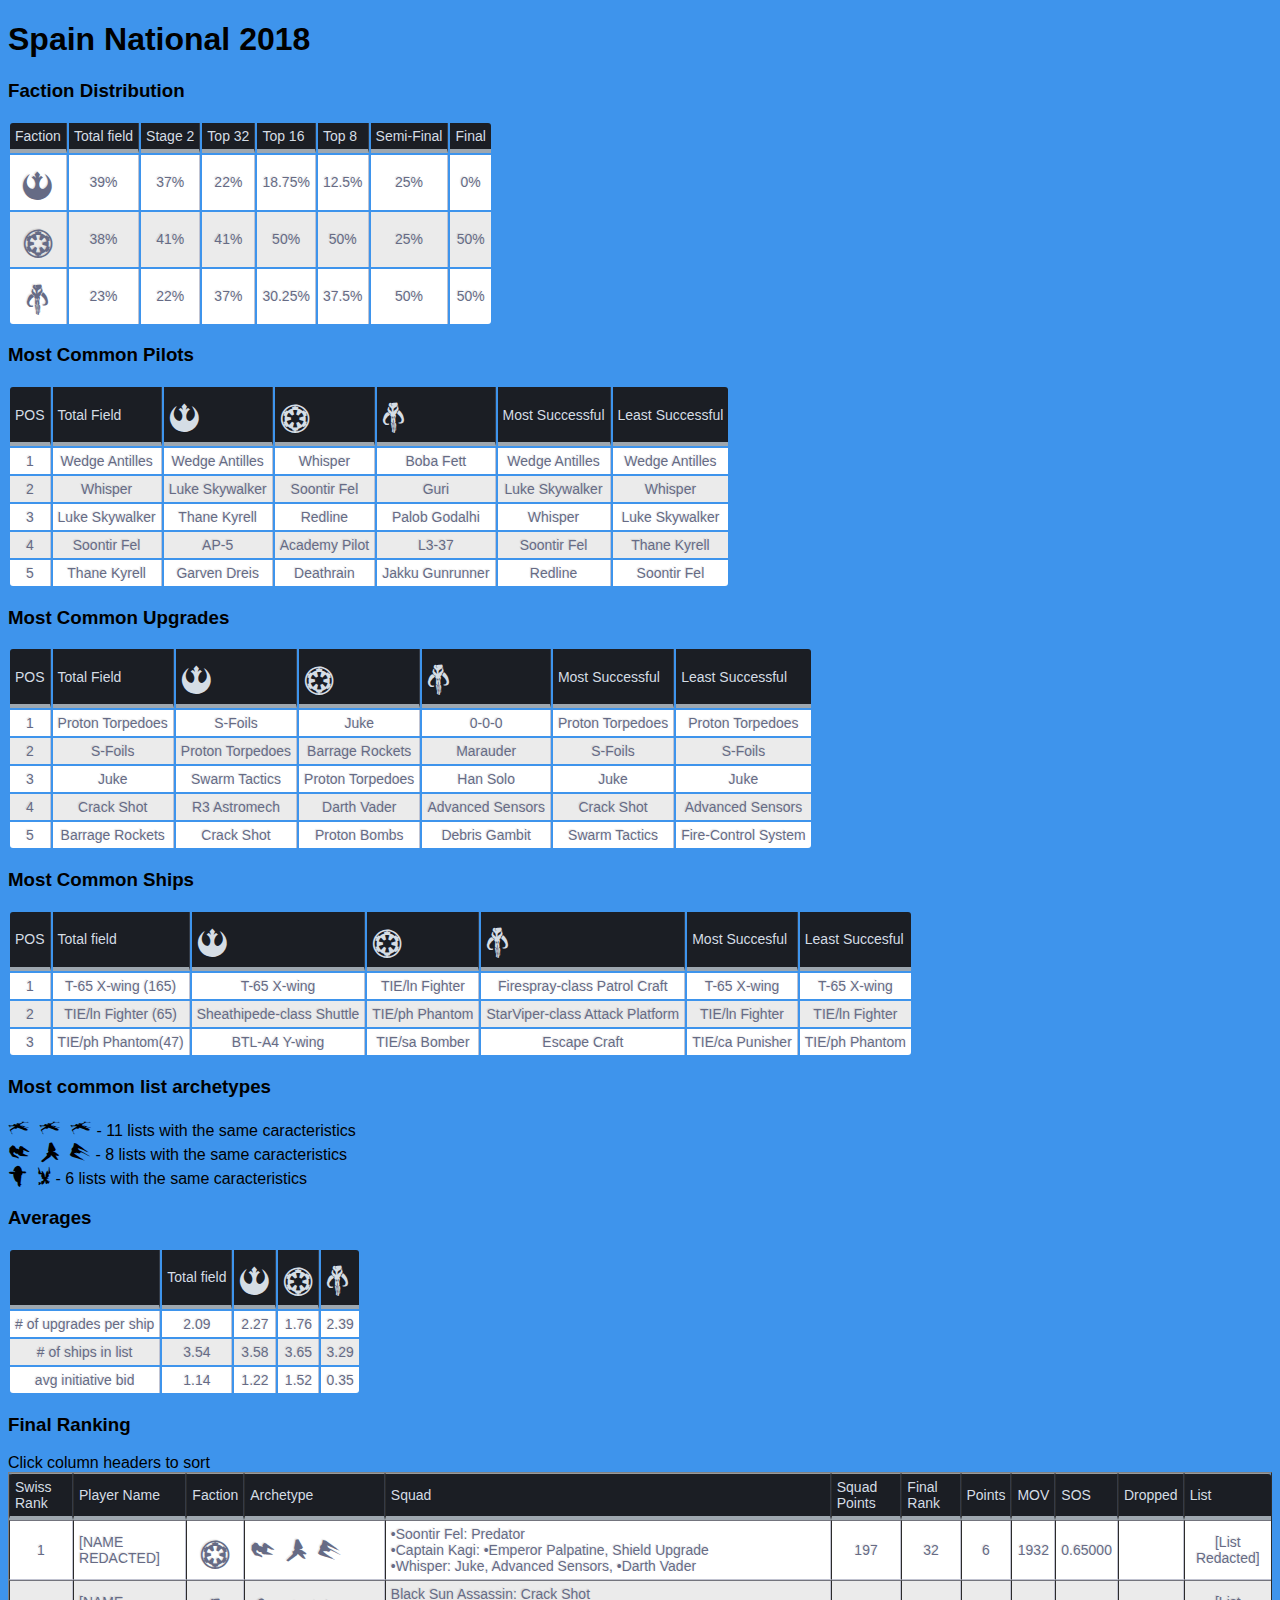
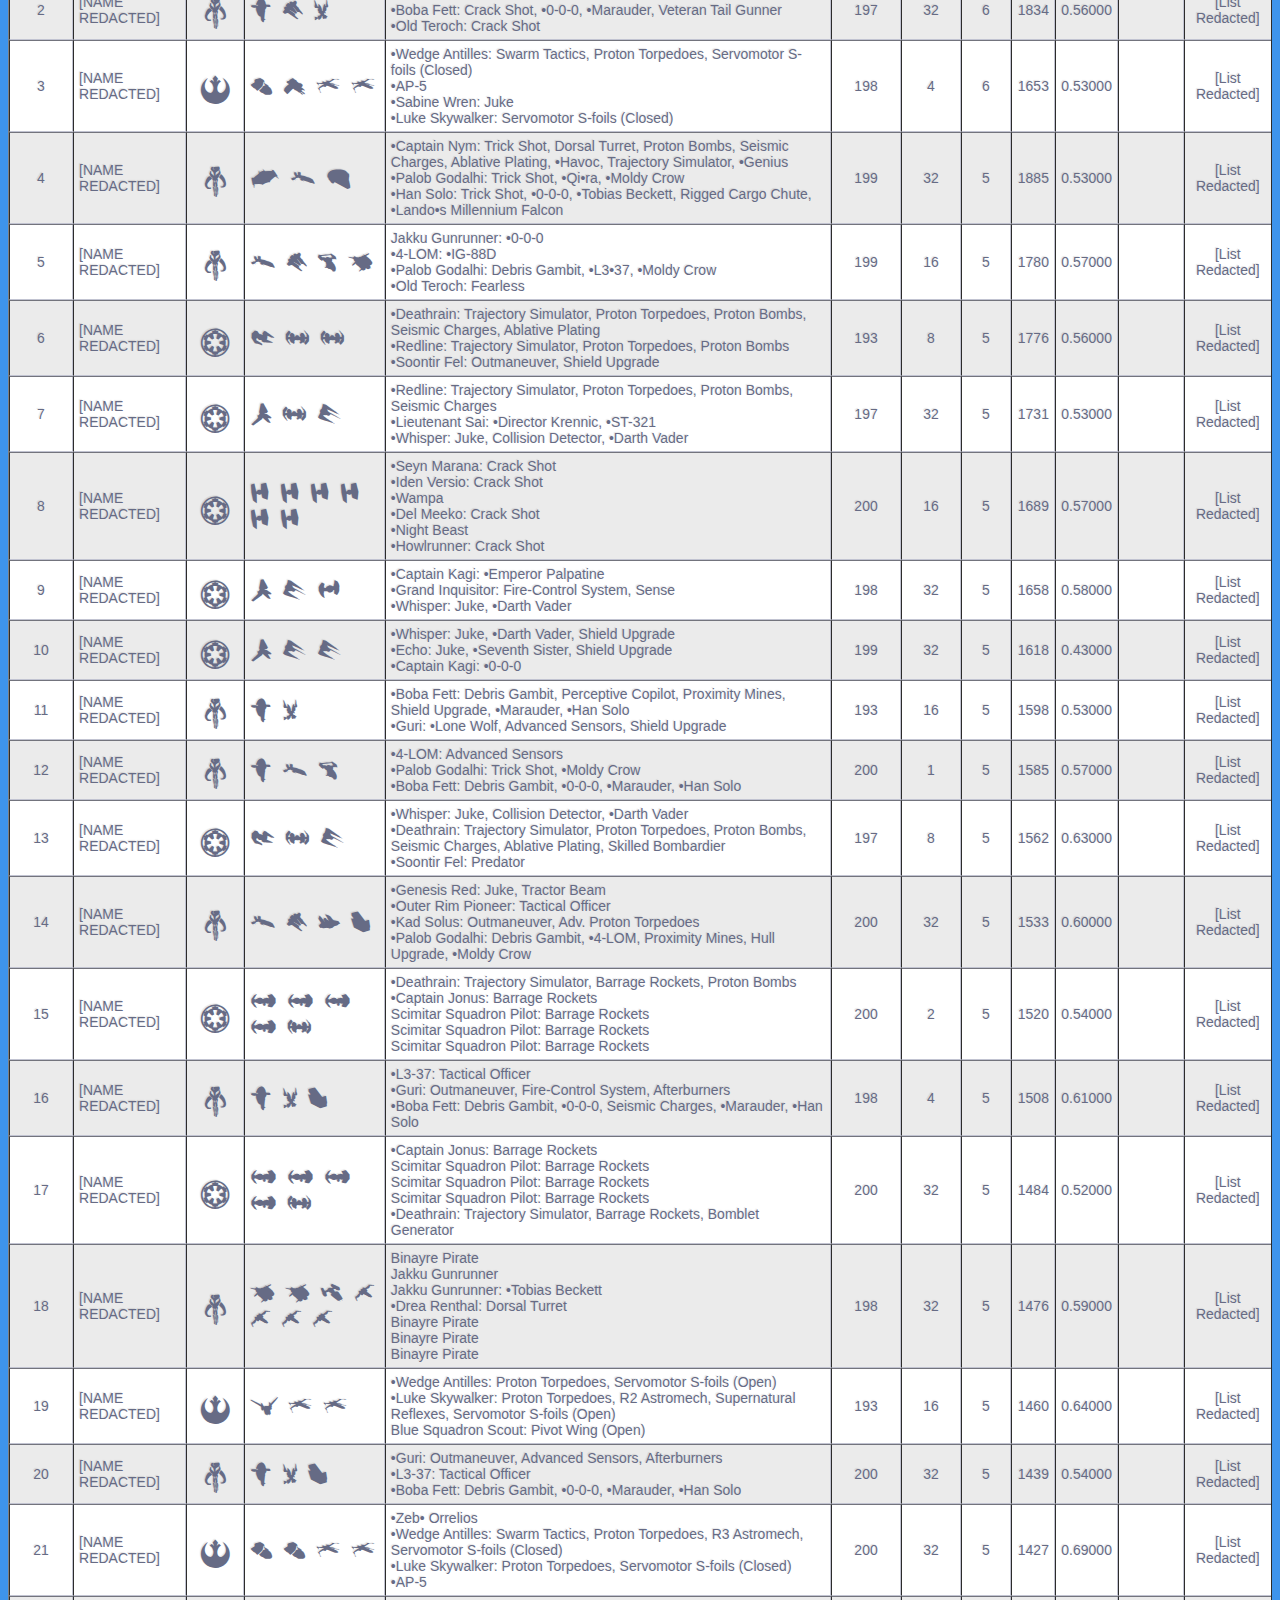
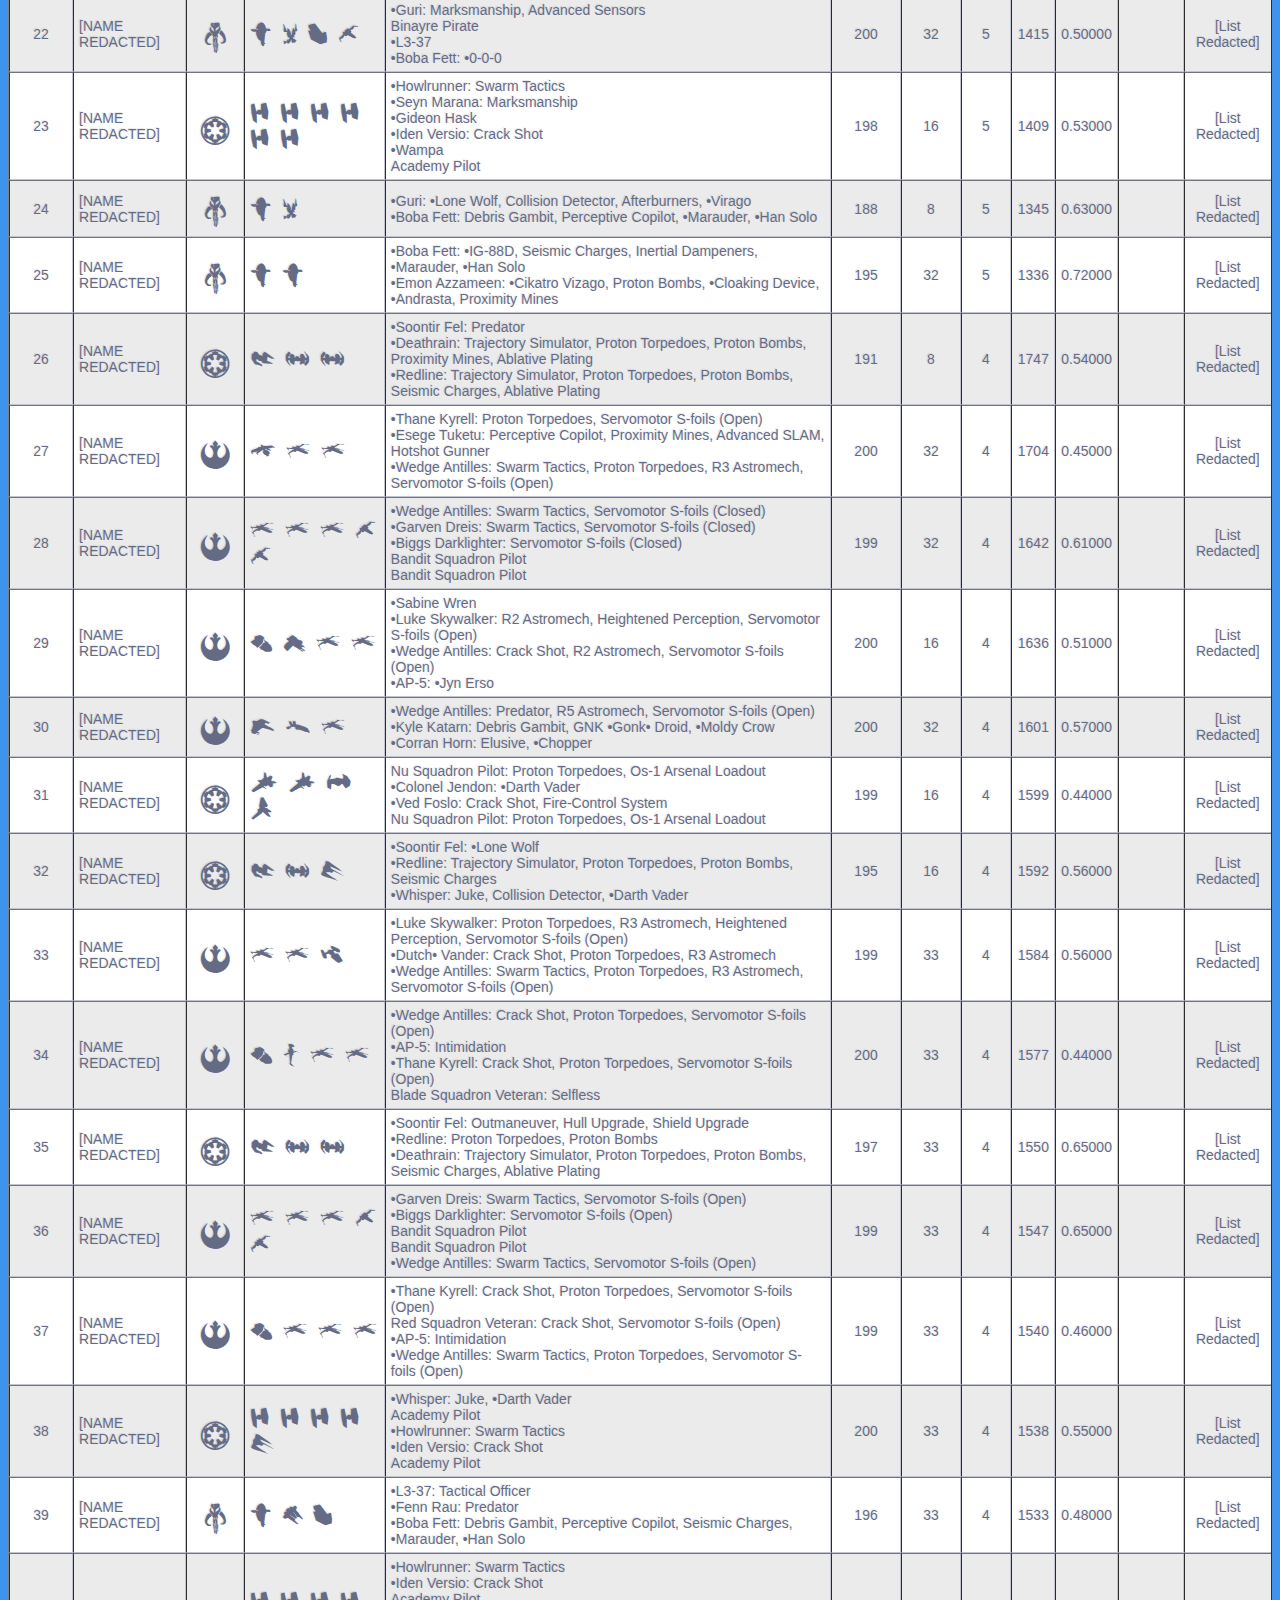
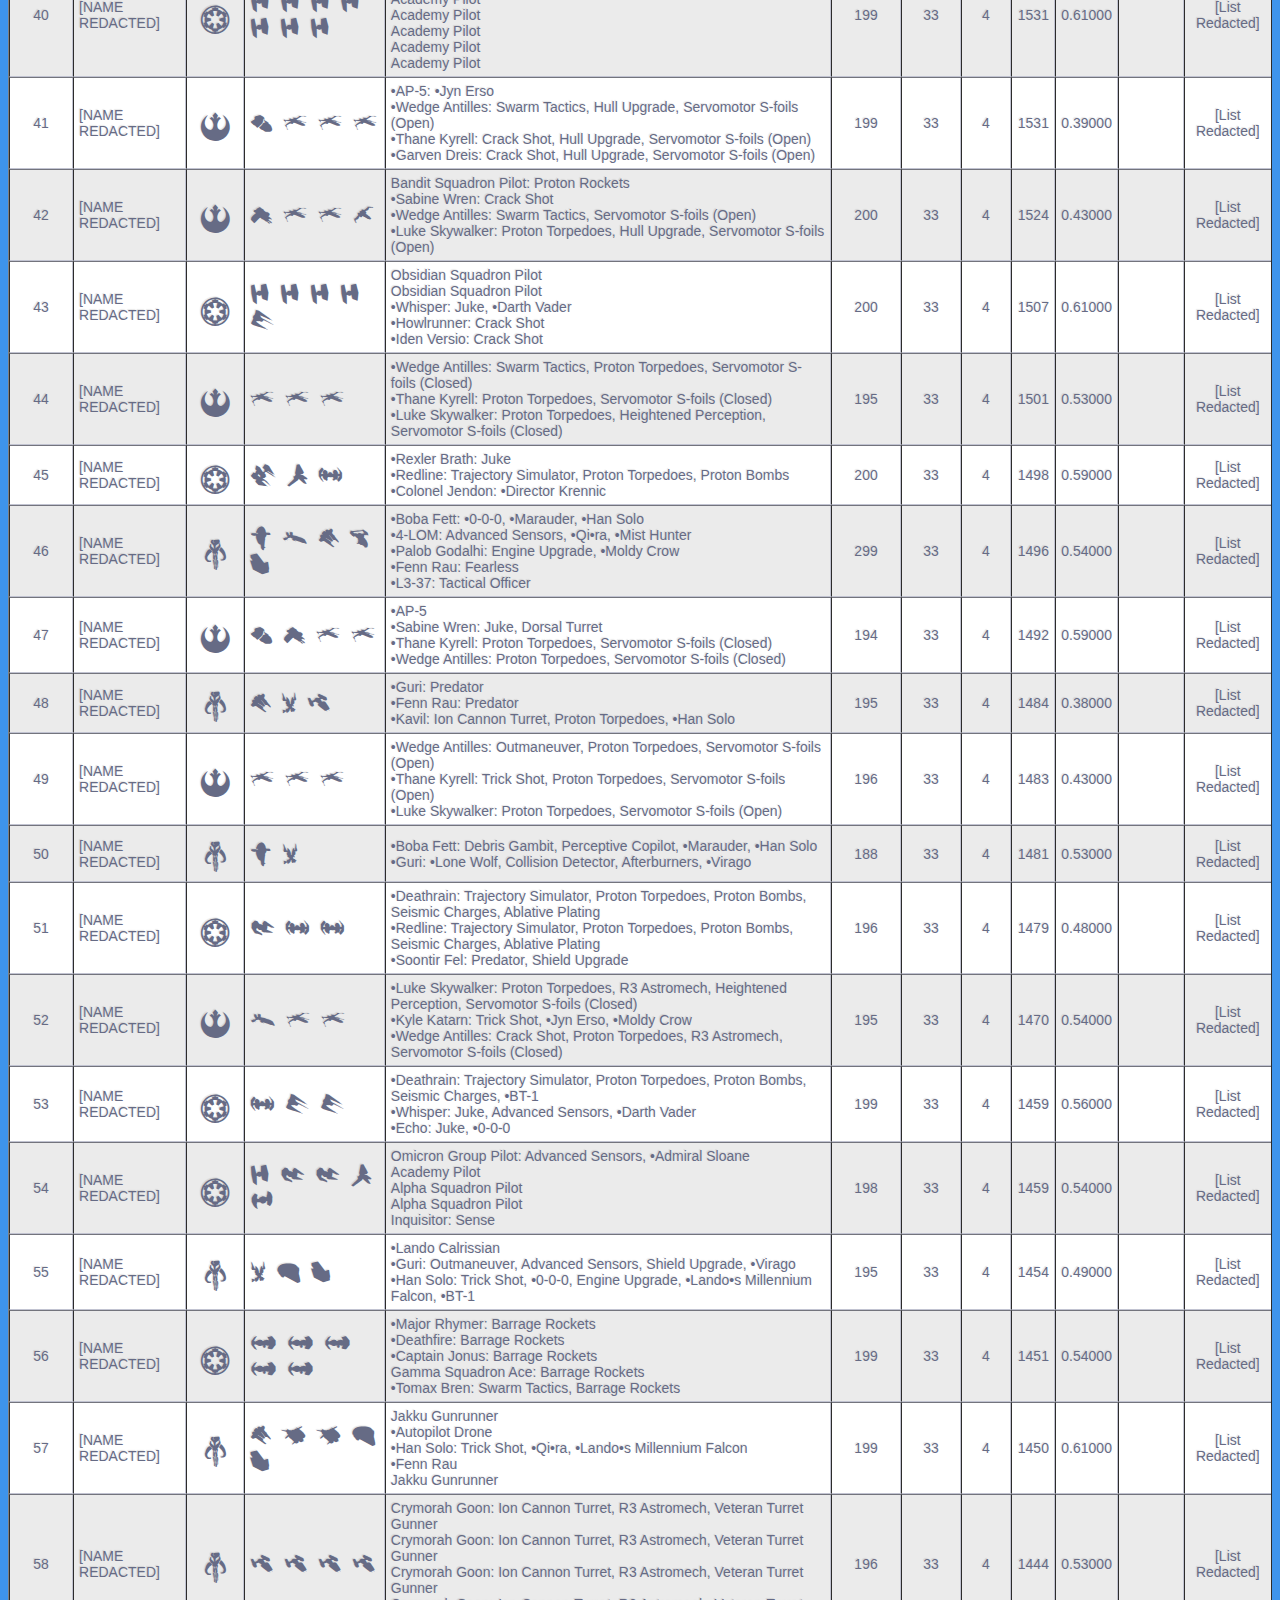
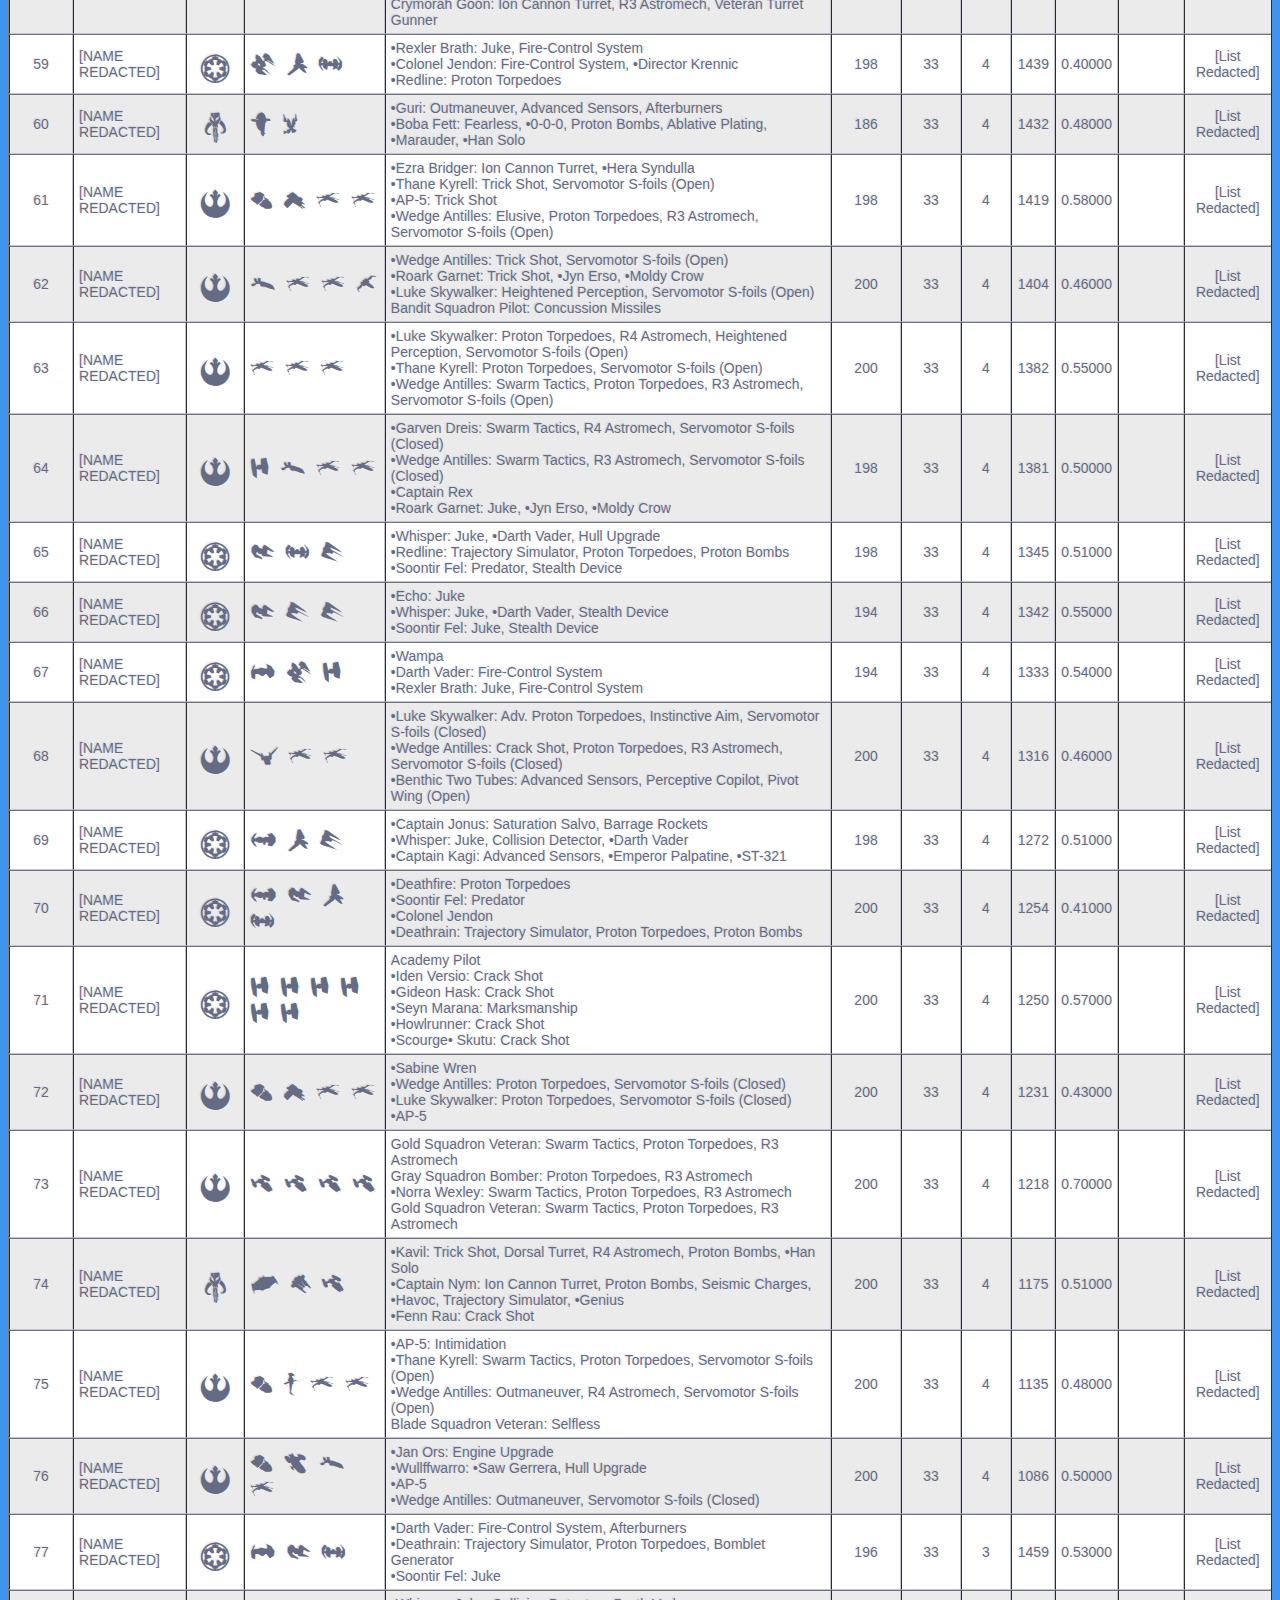
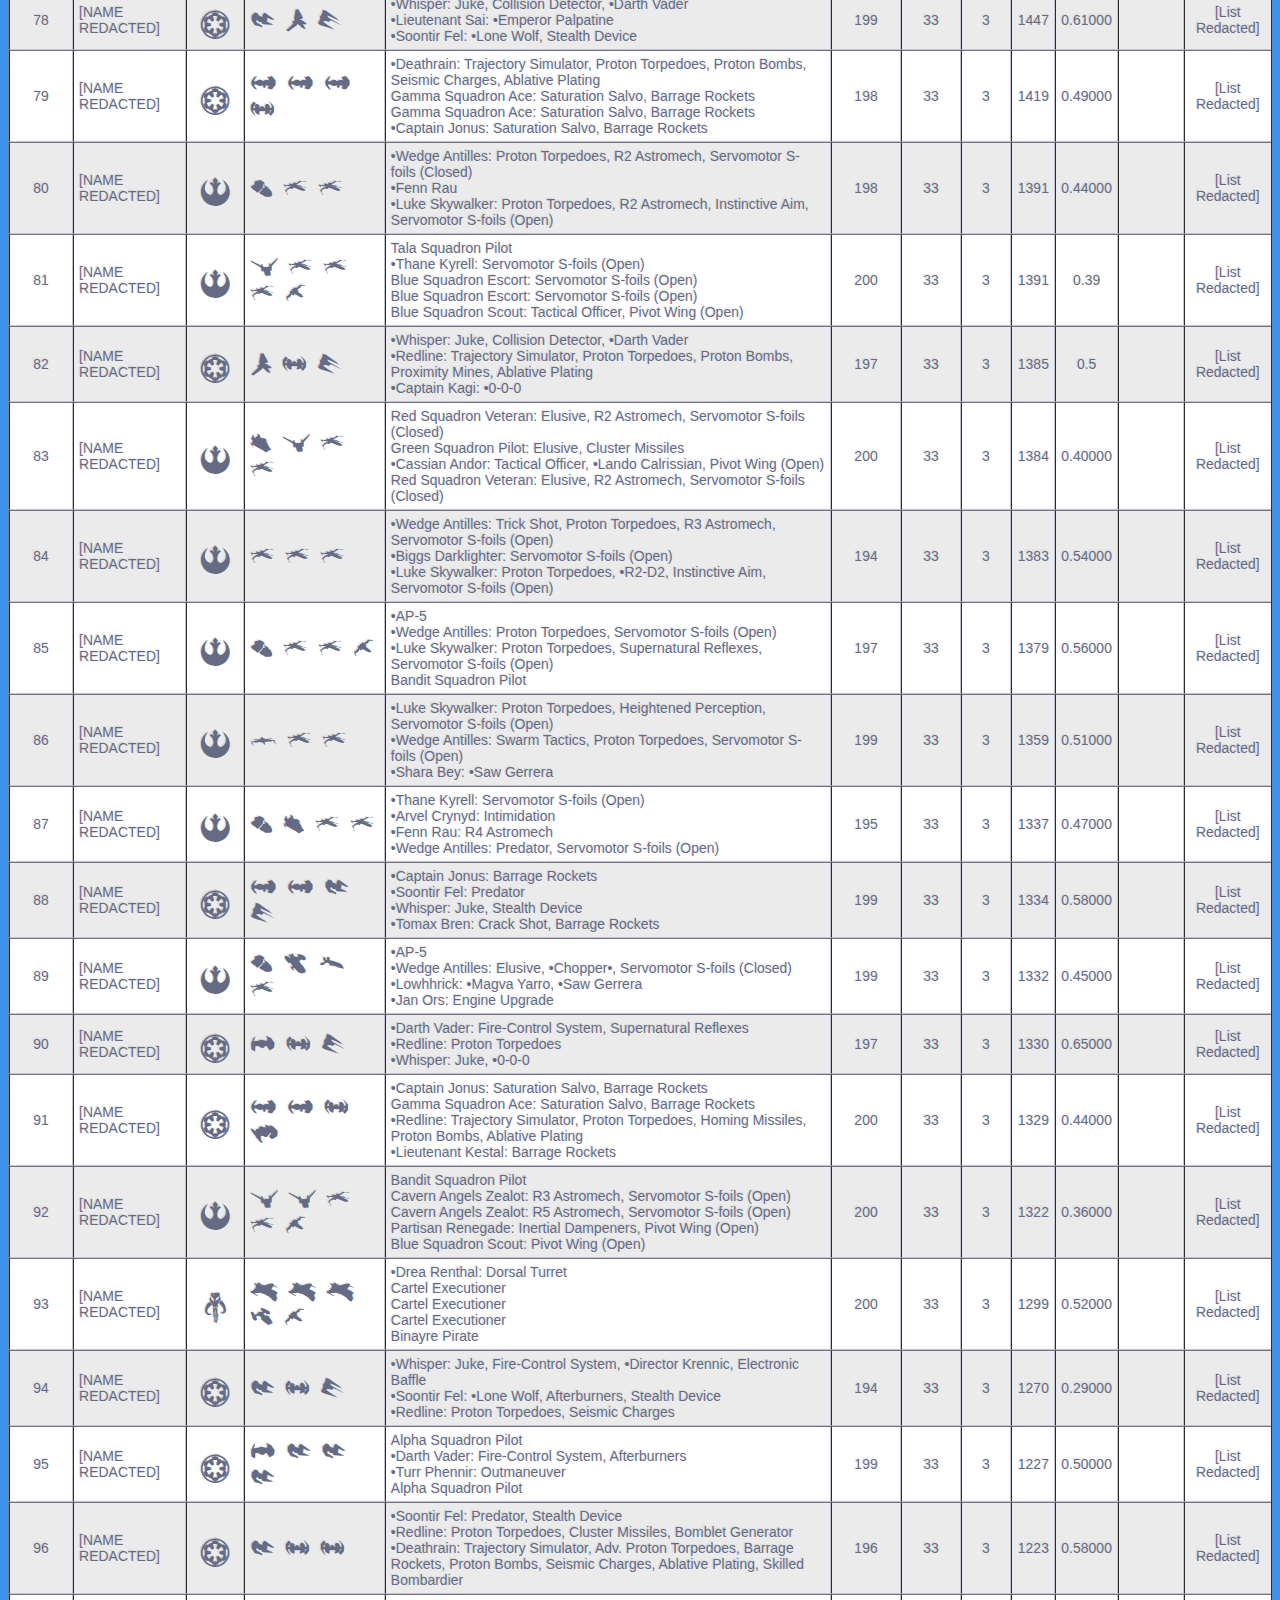
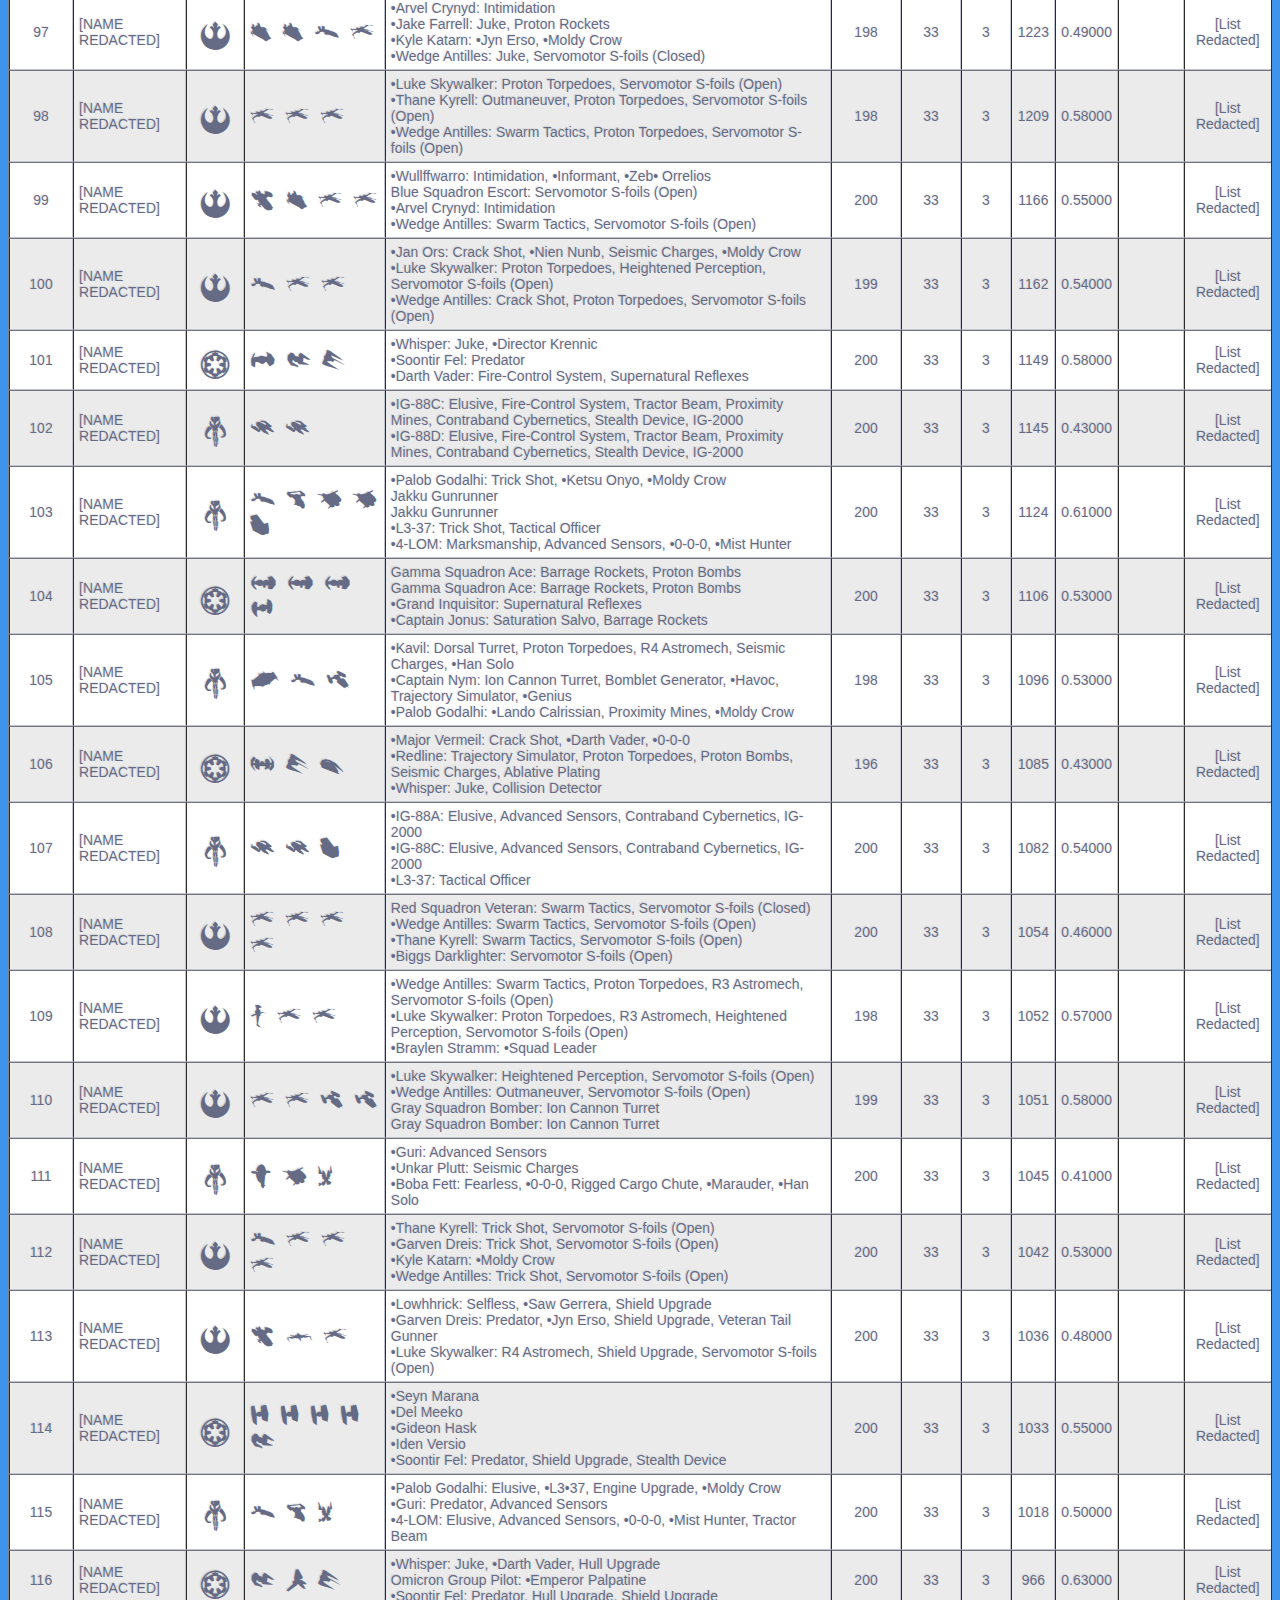
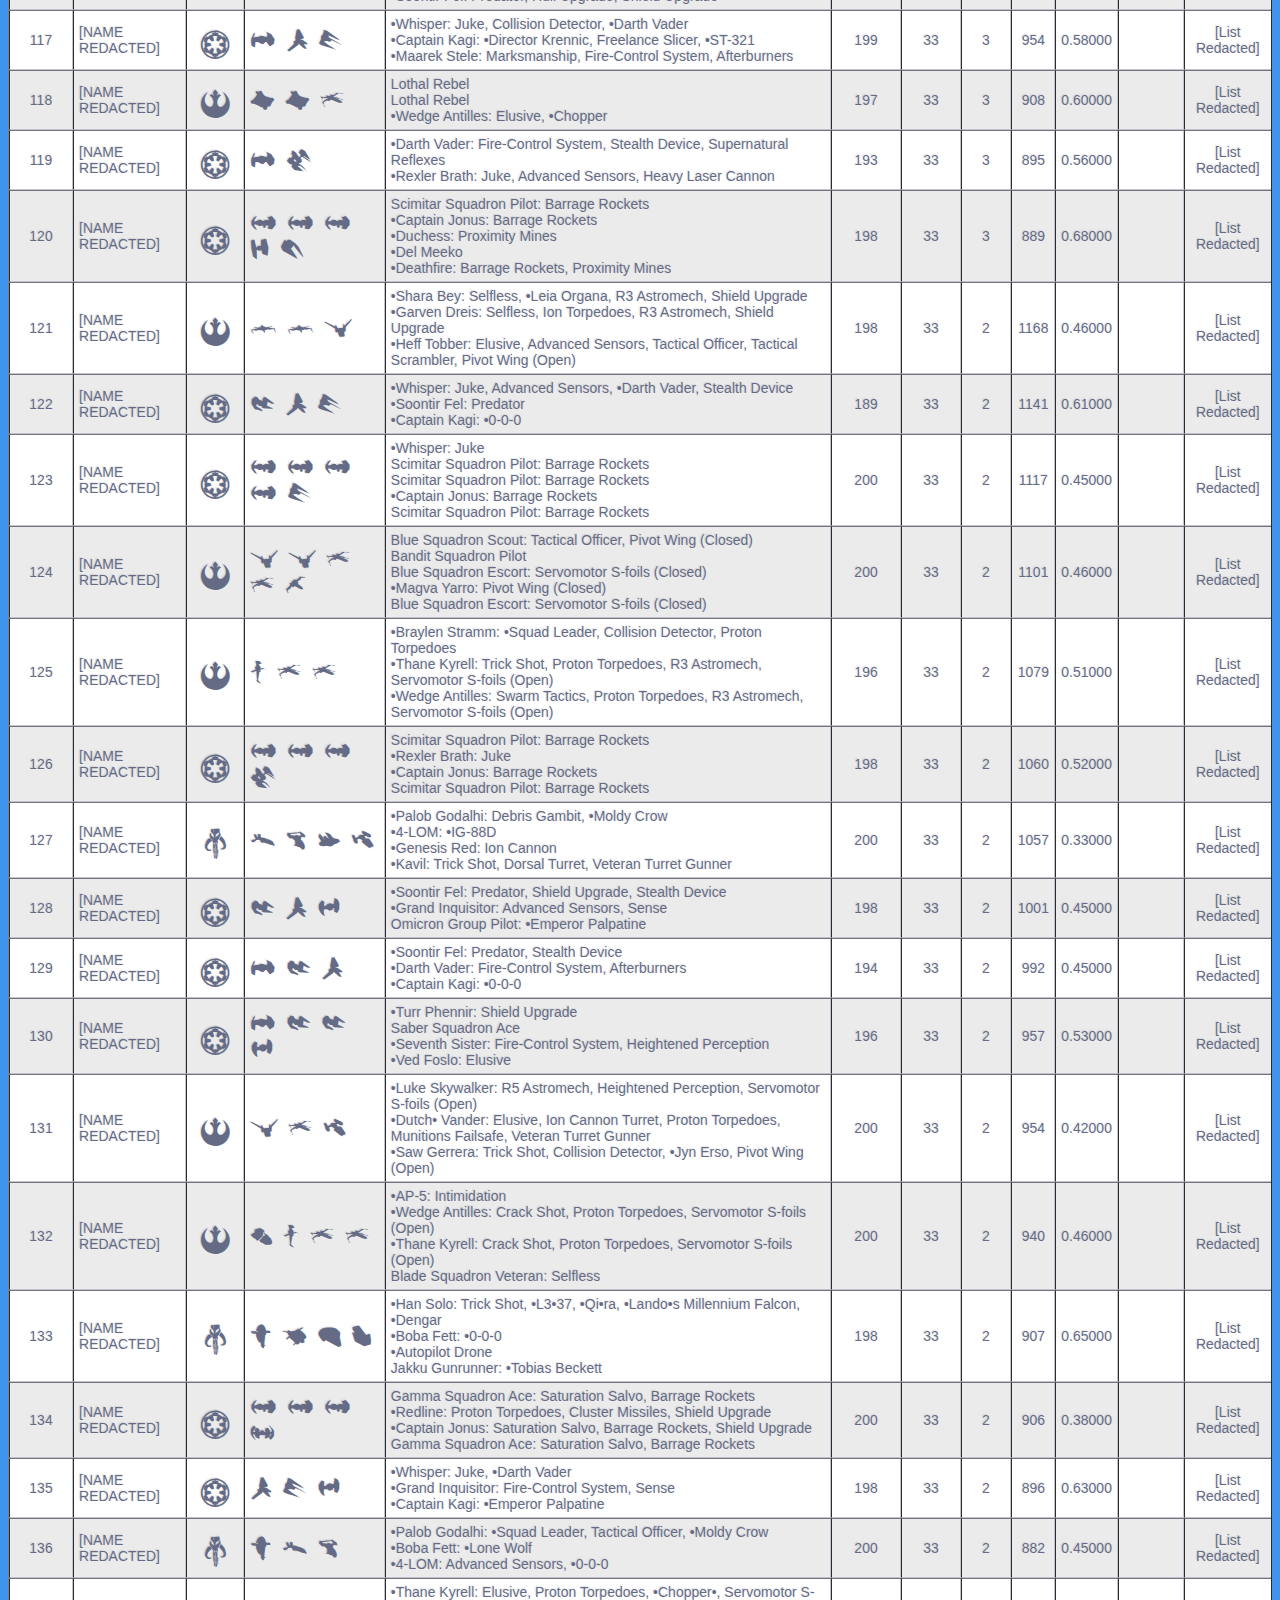
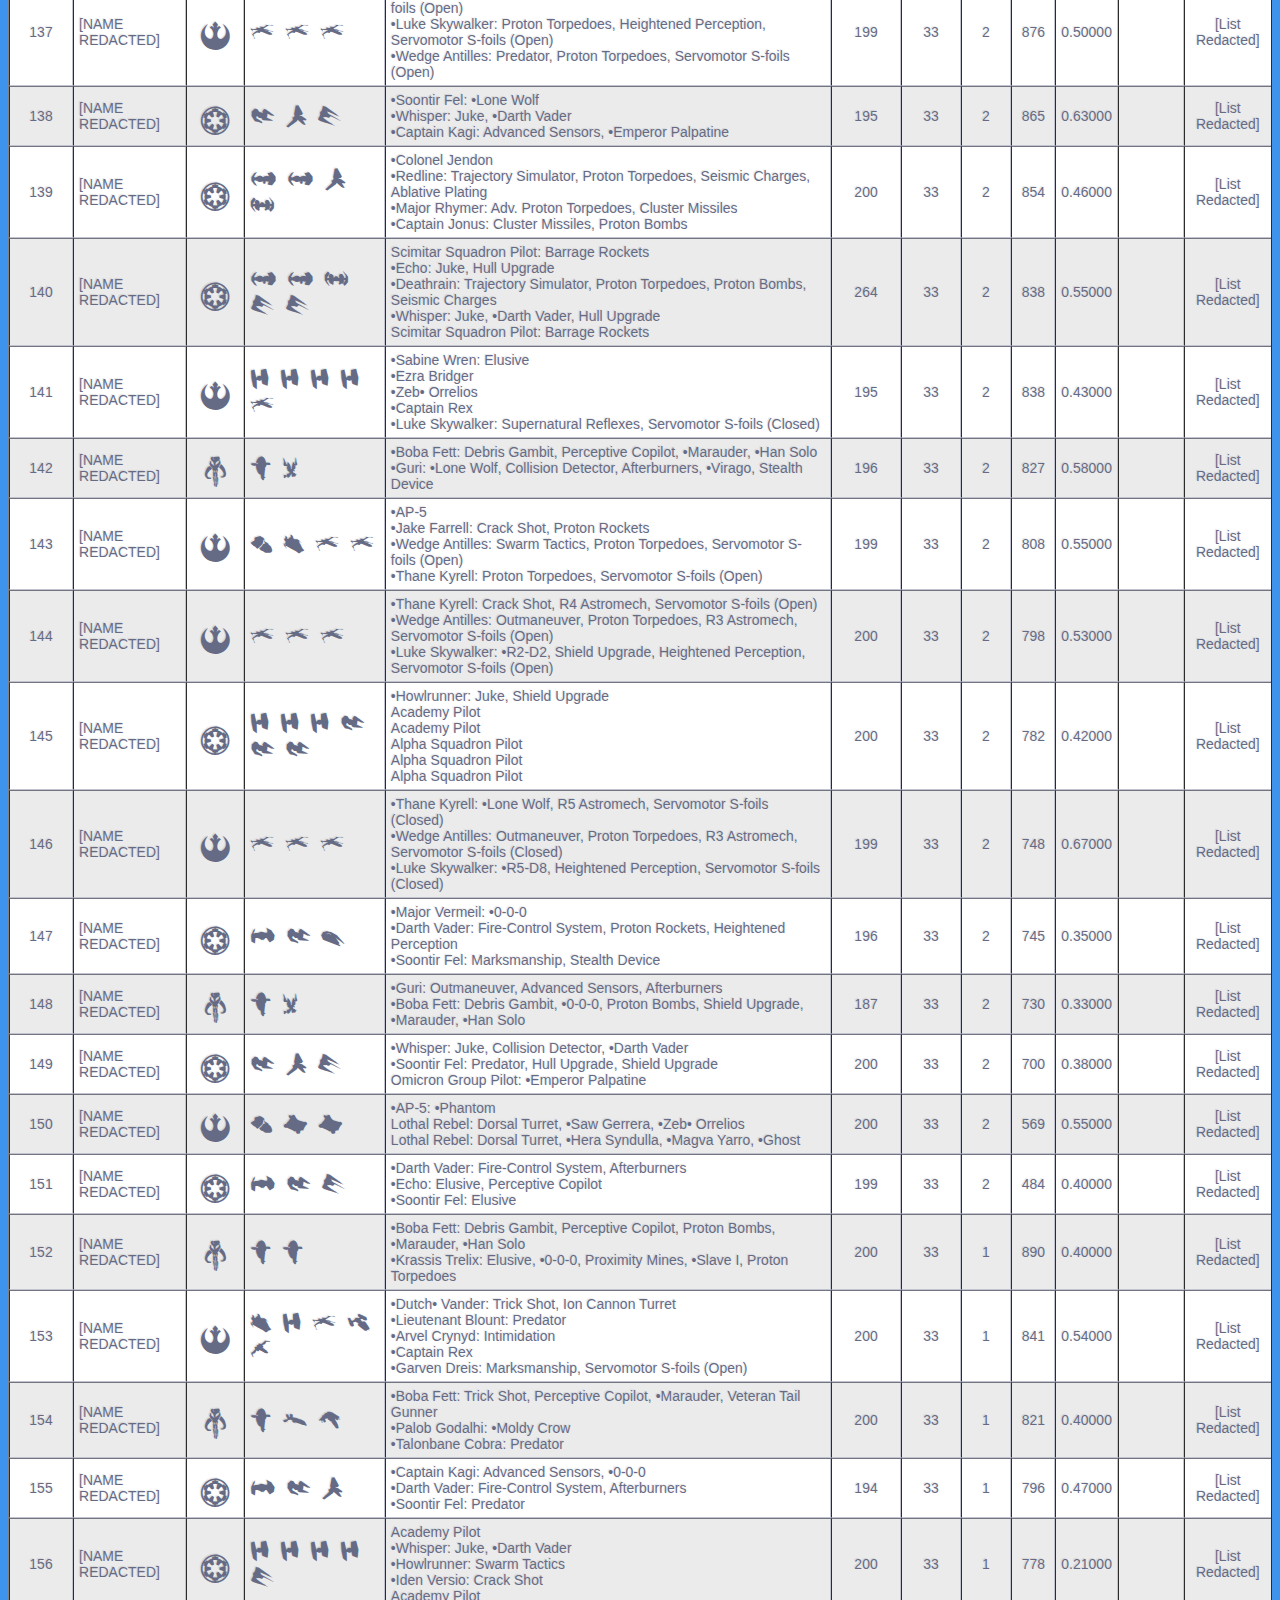
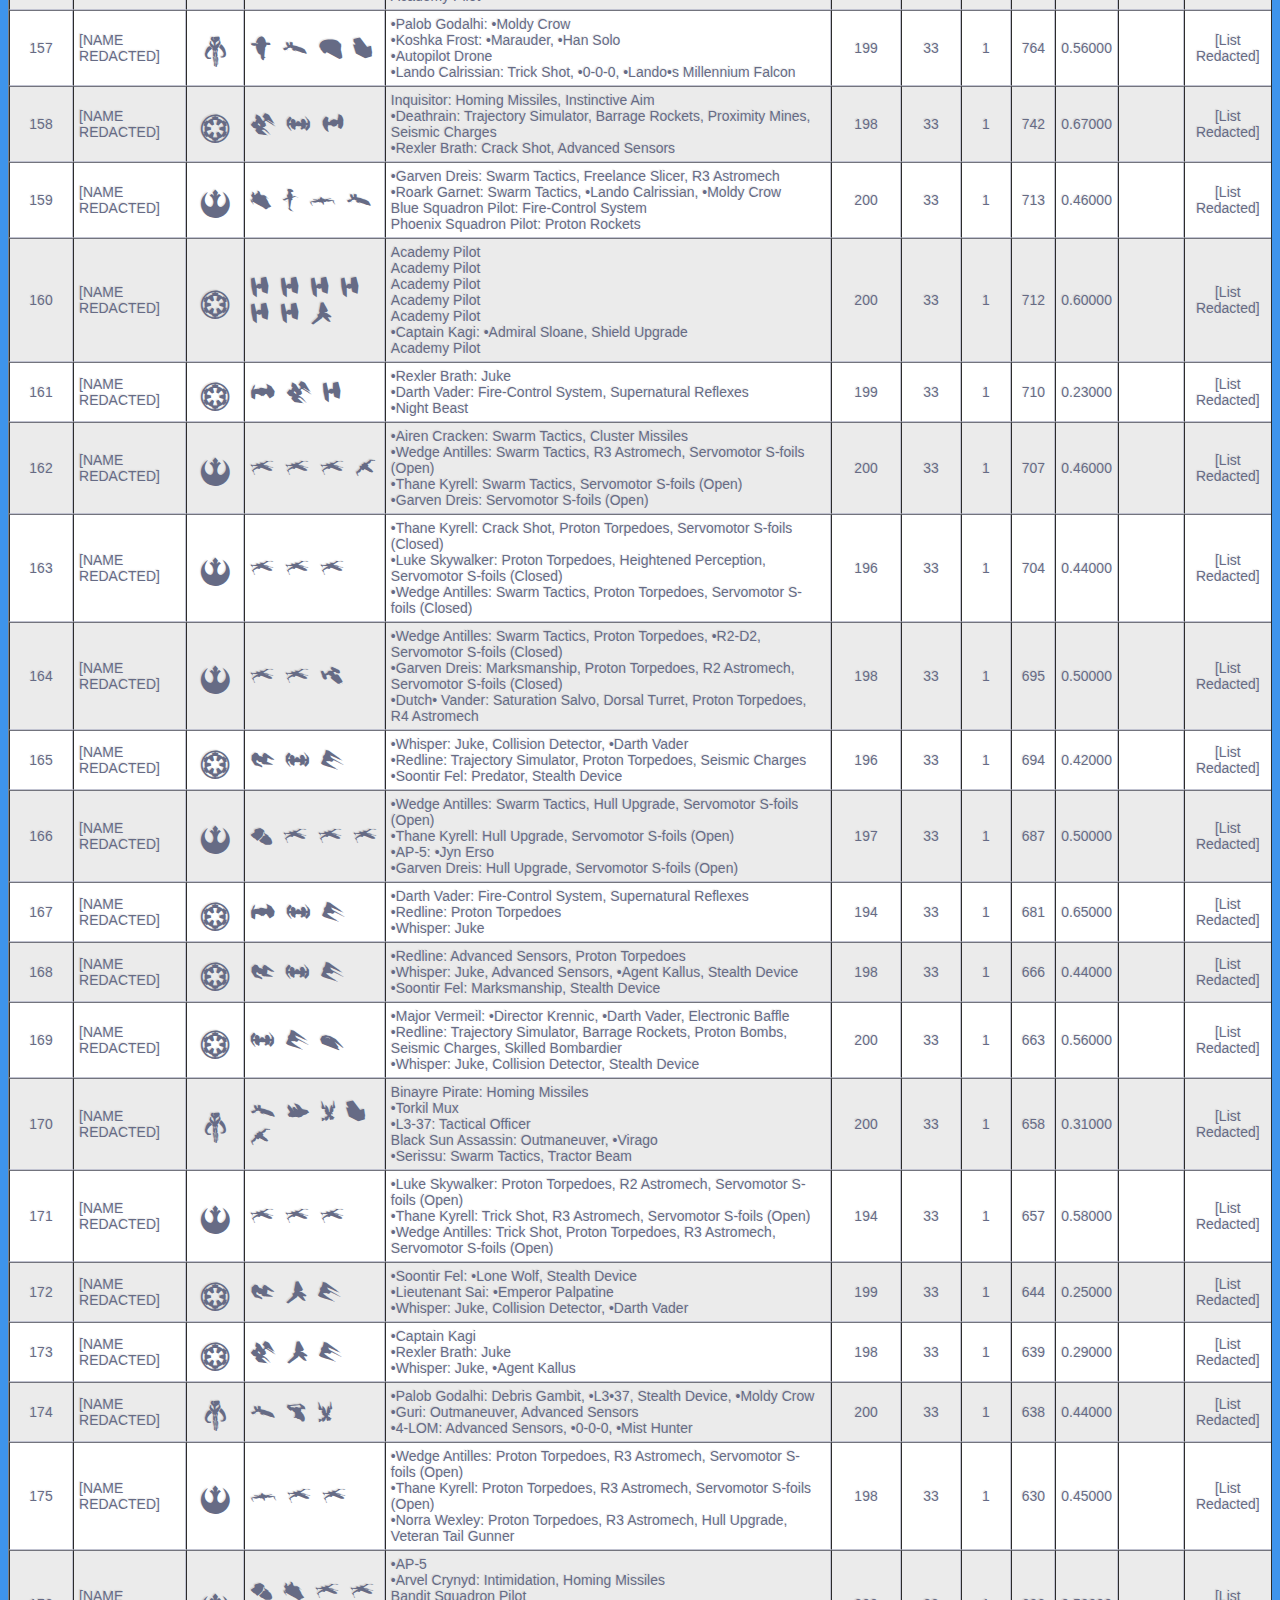
<file: spain.html>
﻿<!DOCTYPE html>

<html lang="en" xmlns="http://www.w3.org/1999/xhtml">
<head>
    <meta charset="utf-8" />
    <title></title>
    <script>
function sortTable(n) {
  var table, rows, switching, i, x, y, shouldSwitch, dir, switchcount = 0;
  table = document.getElementById("ranking-table");
  switching = true;
  // Set the sorting direction to ascending:
  dir = "asc"; 
  /* Make a loop that will continue until
  no switching has been done: */
  while (switching) {
    // Start by saying: no switching is done:
    switching = false;
    rows = table.rows;
    /* Loop through all table rows (except the
    first, which contains table headers): */
    for (i = 1; i < (rows.length - 1); i++) {
      // Start by saying there should be no switching:
      shouldSwitch = false;
      /* Get the two elements you want to compare,
      one from current row and one from the next: */
      x = rows[i].getElementsByTagName("TD")[n];
      y = rows[i + 1].getElementsByTagName("TD")[n];
      /* Check if the two rows should switch place,
      based on the direction, asc or desc: */
      if (dir == "asc") {
        if (x.innerHTML.toLowerCase() > y.innerHTML.toLowerCase()) {
          // If so, mark as a switch and break the loop:
          shouldSwitch = true;
          break;
        }
      } else if (dir == "desc") {
        if (x.innerHTML.toLowerCase() < y.innerHTML.toLowerCase()) {
          // If so, mark as a switch and break the loop:
          shouldSwitch = true;
          break;
        }
      }
    }
    if (shouldSwitch) {
      /* If a switch has been marked, make the switch
      and mark that a switch has been done: */
      rows[i].parentNode.insertBefore(rows[i + 1], rows[i]);
      switching = true;
      // Each time a switch is done, increase this count by 1:
      switchcount ++; 
    } else {
      /* If no switching has been done AND the direction is "asc",
      set the direction to "desc" and run the while loop again. */
      if (switchcount == 0 && dir == "asc") {
        dir = "desc";
        switching = true;
      }
    }
  }
}
</script>
    <style type="text/css">
        @font-face {
            font-family: xwing_ships_font;
            /*src: url("css/fonts/Harabara.eot");*/
            src: local(xwing_ships_font), url("css/fonts/xwing-miniatures-ships_2-webfont.woff") format("woff"), url("css/fonts/xwing-miniatures-ships_2-webfont.woff2") format("woff2"), url("css/fonts/xwing-miniatures-ships_2-webfont.ttf") format("ttf");
        }
        @font-face {
            font-family: xwing_symbols_font;
            src: local(xwing_ships_font), url("css/fonts/xwing-miniatures-webfont.woff") format("woff"), url("css/fonts/xwing-miniatures-webfont.woff2") format("woff2"), url("css/fonts/xwing-miniatures-webfont.ttf") format("ttf");
        }
        .faction-column {
            font-family: xwing_symbols_font, Arial, sans-serif;
            font-weight: normal;
            font-style: normal;
            font-size: 30px;
        }
        .ships-column {
            font-family: xwing_ships_font, Arial, sans-serif;
            font-size: 36px;
            font-weight: normal;
            font-style: normal;
            text-align: left;
        }
        .player-column{
            text-align: left;
        }
        .pilots-column{
            text-align: left;
        } 
        body {
            background-color: #3e94ec;
            font-family: "Roboto", helvetica, arial, sans-serif;
            font-size: 16px;
            font-weight: 400;
            text-rendering: optimizeLegibility;
        }

        /*** Table Styles **/

        .table-fill {
            background: white;
            border-radius: 3px;
            border-collapse: collapse;
            margin: auto;
            padding: 5px;
            box-shadow: 0 5px 10px rgba(0, 0, 0, 0.1);
            animation: float 5s infinite;
        }

        th {
            color: #D5DDE5;
            background: #1b1e24;
            border-bottom: 4px solid #9ea7af;
            border-right: 1px solid #343a45;
            font-size: 14px;
            font-weight: 100;
            padding: 5px;
            text-align: left;
            text-shadow: 0 1px 1px rgba(0, 0, 0, 0.1);
            vertical-align: middle;
        }

            th:first-child {
                border-top-left-radius: 3px;
            }

            th:last-child {
                border-top-right-radius: 3px;
                border-right: none;
            }

        tr {
            border-top: 1px solid #C1C3D1;
            border-bottom: 1px solid #C1C3D1;
            color: #666B85;
            font-size: 14px;
            font-weight: normal;
            text-shadow: 0 1px 1px rgba(256, 256, 256, 0.1);
            
        }

            tr:hover td {
                background: #4E5066;
                color: #FFFFFF;
                border-top: 1px solid #22262e;
            }

            tr:first-child {
                border-top: none;
            }

            tr:last-child {
                border-bottom: none;
            }

            tr:nth-child(odd) td {
                background: #EBEBEB;
            }

            tr:nth-child(odd):hover td {
                background: #4E5066;
            }

            tr:last-child td:first-child {
                border-bottom-left-radius: 3px;
            }

            tr:last-child td:last-child {
                border-bottom-right-radius: 3px;
            }

        td {
            background: #FFFFFF;
            padding: 5px;
            text-align: center;
            vertical-align: middle;
            font-weight: 100;
            font-size: 14px;
            text-shadow: -1px -1px 1px rgba(0, 0, 0, 0.1);
            border-right: 1px solid #C1C3D1;
        }

            td:last-child {
                border-right: 0px;
            }

        th.text-left {
            text-align: left;
        }

        th.text-center {
            text-align: center;
        }

        th.text-right {
            text-align: right;
        }

        td.text-left {
            text-align: left;
        }

        td.text-center {
            text-align: center;
        }

        td.text-right {
            text-align: right;
        }
    </style>
</head>
<body>
    <h1>Spain National 2018</h1>
    <h3>Faction Distribution</h3>
    <table>
        <tr>
            <th>Faction</th>
            <th>Total field</th>
            <th>Stage 2</th>
            <th>Top 32</th>
            <th>Top 16</th>
            <th>Top 8</th>
            <th>Semi-Final</th>
            <th>Final</th>
        </tr>
        <tr>
            <td class="faction-column">!</td>
            <td>39%</td>
            <td>37%</td>
            <td>22%</td>
            <td>18.75%</td>
            <td>12.5%</td>
            <td>25%</td>
            <td>0%</td>
        </tr>
        <tr>
            <td class="faction-column">@</td>
            <td>38%</td>
            <td>41%</td>
            <td>41%</td>
            <td>50%</td>
            <td>50%</td>
            <td>25%</td>
            <td>50%</td>
        </tr>
        <tr>
            <td class="faction-column">#</td>
            <td>23%</td>
            <td>22%</td>
            <td>37%</td>
            <td>30.25%</td>
            <td>37.5%</td>
            <td>50%</td>
            <td>50%</td>
        </tr>
    </table>
    <h3> Most Common Pilots</h3>
    <table>
        <tr>
            <th>POS</th>
            <th>Total Field</th>
            <th class="faction-column">!</th>
            <th class="faction-column">@</th>
            <th class="faction-column">#</th>
            <th>Most Successful</th>
            <th>Least Successful</th>
        </tr>
        <tr>
            <td>1</td>
            <td>Wedge Antilles</td>
            <td>Wedge Antilles</td>
            <td>Whisper</td>
            <td>Boba Fett</td>
            <td>Wedge Antilles</td>
            <td>Wedge Antilles</td>
        </tr>
        <tr>
            <td>2</td>
            <td>Whisper</td>
            <td>Luke Skywalker</td>
            <td>Soontir Fel</td>
            <td>Guri</td>
            <td>Luke Skywalker</td>
            <td>Whisper</td>
        </tr>
        <tr>
            <td>3</td>
            <td>Luke Skywalker</td>
            <td>Thane Kyrell</td>
            <td>Redline</td>
            <td>Palob Godalhi</td>
            <td>Whisper</td>
            <td>Luke Skywalker</td>
        </tr>
        <tr>
            <td>4</td>
            <td>Soontir Fel</td>
            <td>AP-5</td>
            <td>Academy Pilot</td>
            <td>L3-37</td>
            <td>Soontir Fel</td>
            <td>Thane Kyrell</td>
        </tr>
        <tr>
            <td>5</td>
            <td>Thane Kyrell</td>
            <td>Garven Dreis</td>
            <td>Deathrain</td>
            <td>Jakku Gunrunner</td>
            <td>Redline</td>
            <td>Soontir Fel</td>
        </tr>
    </table>
    <h3> Most Common Upgrades</h3>
    <table>
        <tr>
            <th>POS</th>
            <th>Total Field</th>
            <th class="faction-column">!</th>
            <th class="faction-column">@</th>
            <th class="faction-column">#</th>
            <th>Most Successful</th>
            <th>Least Successful</th>
        </tr>
        <tr>
            <td>1</td>
            <td>Proton Torpedoes</td>
            <td>S-Foils</td>
            <td>Juke</td>
            <td>0-0-0</td>
            <td>Proton Torpedoes</td>
            <td>Proton Torpedoes</td>
        </tr>
        <tr>
            <td>2</td>
            <td>S-Foils</td>
            <td>Proton Torpedoes</td>
            <td>Barrage Rockets</td>
            <td>Marauder</td>
            <td>S-Foils</td>
            <td>S-Foils</td>
        </tr>
        <tr>
            <td>3</td>
            <td>Juke</td>
            <td>Swarm Tactics</td>
            <td>Proton Torpedoes</td>
            <td>Han Solo</td>
            <td>Juke</td>
            <td>Juke</td>
        </tr>
        <tr>
            <td>4</td>
            <td>Crack Shot</td>
            <td>R3 Astromech</td>
            <td>Darth Vader</td>
            <td>Advanced Sensors</td>
            <td>Crack Shot</td>
            <td>Advanced Sensors</td>
        </tr>
        <tr>
            <td>5</td>
            <td>Barrage Rockets</td>
            <td>Crack Shot</td>
            <td>Proton Bombs</td>
            <td>Debris Gambit</td>
            <td>Swarm Tactics</td>
            <td>Fire-Control System</td>
        </tr>
    </table>
    <h3>Most Common Ships</h3>
    <table>
        <tr>
            <th>POS</th>
            <th>Total field</th>
            <th class="faction-column">!</th>
            <th class="faction-column">@</th>
            <th class="faction-column">#</th>
            <th>Most Succesful</th>
            <th>Least Succesful</th>
        </tr>
        <tr>
            <td>1</td>
            <td>T-65 X-wing (165)</td>
            <td>T-65 X-wing</td>
            <td>TIE/ln Fighter</td>
            <td>Firespray-class Patrol Craft</td>
            <td>T-65 X-wing</td>
            <td>T-65 X-wing</td>
        </tr>
        <tr>
            <td>2</td>
            <td>TIE/ln Fighter (65)</td>
            <td>Sheathipede-class Shuttle</td>
            <td>TIE/ph Phantom</td>
            <td>StarViper-class Attack Platform</td>
            <td>TIE/ln Fighter</td>
            <td>TIE/ln Fighter</td>
        </tr>
        <tr>
            <td>3</td>
            <td>TIE/ph Phantom(47)</td>
            <td>BTL-A4 Y-wing</td>
            <td>TIE/sa Bomber</td>
            <td>Escape Craft</td>
            <td>TIE/ca Punisher</td>
            <td>TIE/ph Phantom</td>
        </tr>
    </table>
    <h3>Most common list archetypes</h3>
    <span class="ships-column" style="font-size:200%">x x x</span><span> - 11 lists with the same caracteristics</span><br />
    <span class="ships-column" style="font-size:200%">I l P</span><span> - 8 lists with the same caracteristics</span><br />
    <span class="ships-column" style="font-size:200%">f v</span><span> - 6 lists with the same caracteristics</span><br />
    <h3>Averages</h3>
    <table>
        <tr>
            <th></th>
            <th>Total field</th>
            <th class="faction-column">!</th>
            <th class="faction-column">@</th>
            <th class="faction-column">#</th>
        </tr>
        <tr>
            <td># of upgrades per ship</td>
            <td>2.09</td>
            <td>2.27</td>
            <td>1.76</td>
            <td>2.39</td>
        </tr>
        <tr>
            <td># of ships in list</td>
            <td>3.54</td>
            <td>3.58</td>
            <td>3.65</td>
            <td>3.29</td>
        </tr>
        <tr>
            <td>avg initiative bid</td>
            <td>1.14</td>
            <td>1.22</td>
            <td>1.52</td>
            <td>0.35</td>
        </tr>
        
    </table>
    <h3>Final Ranking</h3>
    <span>Click column headers to sort</span>
    <table id="ranking-table" cellspacing=0 border=1>
        <tr>
            <th onclick="sortTable(0)">Swiss Rank</th>
            <th onclick="sortTable(1)">Player Name</th>
            <th onclick="sortTable(2)">Faction</th>
            <th onclick="sortTable(3)">Archetype</th>
            <th onclick="sortTable(4)">Squad</th>
            <th onclick="sortTable(5)">Squad Points</th>
            <th onclick="sortTable(6)">Final Rank</th>
            <th onclick="sortTable(7)">Points</th>
            <th onclick="sortTable(8)">MOV</th>
            <th onclick="sortTable(9)">SOS</th>
            <th onclick="sortTable(10)">Dropped</th>
            <th onclick="sortTable(11)">List</th>
        </tr>
        <tr>
            <td>1</td>
            <td class="player-column">[NAME REDACTED]</td>
            <td class="faction-column">@</td>
            <td class="ships-column">I l P</td>
            <td class="pilots-column"><strong>•Soontir Fel:</strong> Predator<br /><strong>•Captain Kagi:</strong> •Emperor Palpatine, Shield Upgrade<br /><strong>•Whisper:</strong> Juke, Advanced Sensors, •Darth Vader</td>
            <td>197</td>
            <td>32</td>
            <td>6</td>
            <td>1932</td>
            <td>0.65000</td>
            <td></td>
            <td>[List Redacted]</td>
        </tr>
        <tr>
            <td>2</td>
            <td class="player-column">[NAME REDACTED]</td>
            <td class="faction-column">#</td>
            <td class="ships-column">f M v</td>
            <td class="pilots-column"><strong>Black Sun Assassin:</strong> Crack Shot<br /><strong>•Boba Fett:</strong> Crack Shot, •0-0-0, •Marauder, Veteran Tail Gunner<br /><strong>•Old Teroch:</strong> Crack Shot</td>
            <td>197</td>
            <td>32</td>
            <td>6</td>
            <td>1834</td>
            <td>0.56000</td>
            <td></td>
            <td>[List Redacted]</td>
        </tr>
        <tr>
            <td>3</td>
            <td class="player-column">[NAME REDACTED]</td>
            <td class="faction-column">!</td>
            <td class="ships-column">% g x x</td>
            <td class="pilots-column"><strong>•Wedge Antilles:</strong> Swarm Tactics, Proton Torpedoes, Servomotor S-foils (Closed)<br /><strong>•AP-5</strong><br /><strong>•Sabine Wren:</strong> Juke<br /><strong>•Luke Skywalker:</strong> Servomotor S-foils (Closed)</td>
            <td>198</td>
            <td>4</td>
            <td>6</td>
            <td>1653</td>
            <td>0.53000</td>
            <td></td>
            <td>[List Redacted]</td>
        </tr>
        <tr>
            <td>4</td>
            <td class="player-column">[NAME REDACTED]</td>
            <td class="faction-column">#</td>
            <td class="ships-column">H h W</td>
            <td class="pilots-column"><strong>•Captain Nym:</strong> Trick Shot, Dorsal Turret, Proton Bombs, Seismic Charges, Ablative Plating, •Havoc, Trajectory Simulator, •Genius<br /><strong>•Palob Godalhi:</strong> Trick Shot, •Qi•ra, •Moldy Crow<br /><strong>•Han Solo:</strong> Trick Shot, •0-0-0, •Tobias Beckett, Rigged Cargo Chute, •Lando•s Millennium Falcon</td>
            <td>199</td>
            <td>32</td>
            <td>5</td>
            <td>1885</td>
            <td>0.53000</td>
            <td></td>
            <td>[List Redacted]</td>
        </tr>
        <tr>
            <td>5</td>
            <td class="player-column">[NAME REDACTED]</td>
            <td class="faction-column">#</td>
            <td class="ships-column">h M n q</td>
            <td class="pilots-column"><strong>Jakku Gunrunner:</strong> •0-0-0<br /><strong>•4-LOM:</strong> •IG-88D<br /><strong>•Palob Godalhi:</strong> Debris Gambit, •L3•37, •Moldy Crow<br /><strong>•Old Teroch:</strong> Fearless</td>
            <td>199</td>
            <td>16</td>
            <td>5</td>
            <td>1780</td>
            <td>0.57000</td>
            <td></td>
            <td>[List Redacted]</td>
        </tr>
        <tr>
            <td>6</td>
            <td class="player-column">[NAME REDACTED]</td>
            <td class="faction-column">@</td>
            <td class="ships-column">I N N</td>
            <td class="pilots-column"><strong>•Deathrain:</strong> Trajectory Simulator, Proton Torpedoes, Proton Bombs, Seismic Charges, Ablative Plating<br /><strong>•Redline:</strong> Trajectory Simulator, Proton Torpedoes, Proton Bombs<br /><strong>•Soontir Fel:</strong> Outmaneuver, Shield Upgrade</td>
            <td>193</td>
            <td>8</td>
            <td>5</td>
            <td>1776</td>
            <td>0.56000</td>
            <td></td>
            <td>[List Redacted]</td>
        </tr>
        <tr>
            <td>7</td>
            <td class="player-column">[NAME REDACTED]</td>
            <td class="faction-column">@</td>
            <td class="ships-column">l N P</td>
            <td class="pilots-column"><strong>•Redline:</strong> Trajectory Simulator, Proton Torpedoes, Proton Bombs, Seismic Charges<br /><strong>•Lieutenant Sai:</strong> •Director Krennic, •ST-321<br /><strong>•Whisper:</strong> Juke, Collision Detector, •Darth Vader</td>
            <td>197</td>
            <td>32</td>
            <td>5</td>
            <td>1731</td>
            <td>0.53000</td>
            <td></td>
            <td>[List Redacted]</td>
        </tr>
        <tr>
            <td>8</td>
            <td class="player-column">[NAME REDACTED]</td>
            <td class="faction-column">@</td>
            <td class="ships-column">F F F F F F</td>
            <td class="pilots-column"><strong>•Seyn Marana:</strong> Crack Shot<br /><strong>•Iden Versio:</strong> Crack Shot<br /><strong>•Wampa</strong><br /><strong>•Del Meeko:</strong> Crack Shot<br /><strong>•Night Beast</strong><br /><strong>•Howlrunner:</strong> Crack Shot</td>
            <td>200</td>
            <td>16</td>
            <td>5</td>
            <td>1689</td>
            <td>0.57000</td>
            <td></td>
            <td>[List Redacted]</td>
        </tr>
        <tr>
            <td>9</td>
            <td class="player-column">[NAME REDACTED]</td>
            <td class="faction-column">@</td>
            <td class="ships-column">l P R</td>
            <td class="pilots-column"><strong>•Captain Kagi:</strong> •Emperor Palpatine<br /><strong>•Grand Inquisitor:</strong> Fire-Control System, Sense<br /><strong>•Whisper:</strong> Juke, •Darth Vader</td>
            <td>198</td>
            <td>32</td>
            <td>5</td>
            <td>1658</td>
            <td>0.58000</td>
            <td></td>
            <td>[List Redacted]</td>
        </tr>
        <tr>
            <td>10</td>
            <td class="player-column">[NAME REDACTED]</td>
            <td class="faction-column">@</td>
            <td class="ships-column">l P P</td>
            <td class="pilots-column"><strong>•Whisper:</strong> Juke, •Darth Vader, Shield Upgrade<br /><strong>•Echo:</strong> Juke, •Seventh Sister, Shield Upgrade<br /><strong>•Captain Kagi:</strong> •0-0-0</td>
            <td>199</td>
            <td>32</td>
            <td>5</td>
            <td>1618</td>
            <td>0.43000</td>
            <td></td>
            <td>[List Redacted]</td>
        </tr>
        <tr>
            <td>11</td>
            <td class="player-column">[NAME REDACTED]</td>
            <td class="faction-column">#</td>
            <td class="ships-column">f v</td>
            <td class="pilots-column"><strong>•Boba Fett:</strong> Debris Gambit, Perceptive Copilot, Proximity Mines, Shield Upgrade, •Marauder, •Han Solo<br /><strong>•Guri:</strong> •Lone Wolf, Advanced Sensors, Shield Upgrade</td>
            <td>193</td>
            <td>16</td>
            <td>5</td>
            <td>1598</td>
            <td>0.53000</td>
            <td></td>
            <td>[List Redacted]</td>
        </tr>
        <tr>
            <td>12</td>
            <td class="player-column">[NAME REDACTED]</td>
            <td class="faction-column">#</td>
            <td class="ships-column">f h n</td>
            <td class="pilots-column"><strong>•4-LOM:</strong> Advanced Sensors<br /><strong>•Palob Godalhi:</strong> Trick Shot, •Moldy Crow<br /><strong>•Boba Fett:</strong> Debris Gambit, •0-0-0, •Marauder, •Han Solo</td>
            <td>200</td>
            <td>1</td>
            <td>5</td>
            <td>1585</td>
            <td>0.57000</td>
            <td></td>
            <td>[List Redacted]</td>
        </tr>
        <tr>
            <td>13</td>
            <td class="player-column">[NAME REDACTED]</td>
            <td class="faction-column">@</td>
            <td class="ships-column">I N P</td>
            <td class="pilots-column"><strong>•Whisper:</strong> Juke, Collision Detector, •Darth Vader<br /><strong>•Deathrain:</strong> Trajectory Simulator, Proton Torpedoes, Proton Bombs, Seismic Charges, Ablative Plating, Skilled Bombardier<br /><strong>•Soontir Fel:</strong> Predator</td>
            <td>197</td>
            <td>8</td>
            <td>5</td>
            <td>1562</td>
            <td>0.63000</td>
            <td></td>
            <td>[List Redacted]</td>
        </tr>
        <tr>
            <td>14</td>
            <td class="player-column">[NAME REDACTED]</td>
            <td class="faction-column">#</td>
            <td class="ships-column">h M s X</td>
            <td class="pilots-column"><strong>•Genesis Red:</strong> Juke, Tractor Beam<br /><strong>•Outer Rim Pioneer:</strong> Tactical Officer<br /><strong>•Kad Solus:</strong> Outmaneuver, Adv. Proton Torpedoes<br /><strong>•Palob Godalhi:</strong> Debris Gambit, •4-LOM, Proximity Mines, Hull Upgrade, •Moldy Crow</td>
            <td>200</td>
            <td>32</td>
            <td>5</td>
            <td>1533</td>
            <td>0.60000</td>
            <td></td>
            <td>[List Redacted]</td>
        </tr>
        <tr>
            <td>15</td>
            <td class="player-column">[NAME REDACTED]</td>
            <td class="faction-column">@</td>
            <td class="ships-column">B B B B N</td>
            <td class="pilots-column"><strong>•Deathrain:</strong> Trajectory Simulator, Barrage Rockets, Proton Bombs<br /><strong>•Captain Jonus:</strong> Barrage Rockets<br /><strong>Scimitar Squadron Pilot:</strong> Barrage Rockets<br /><strong>Scimitar Squadron Pilot:</strong> Barrage Rockets<br /><strong>Scimitar Squadron Pilot:</strong> Barrage Rockets</td>
            <td>200</td>
            <td>2</td>
            <td>5</td>
            <td>1520</td>
            <td>0.54000</td>
            <td></td>
            <td>[List Redacted]</td>
        </tr>
        <tr>
            <td>16</td>
            <td class="player-column">[NAME REDACTED]</td>
            <td class="faction-column">#</td>
            <td class="ships-column">f v X</td>
            <td class="pilots-column"><strong>•L3-37:</strong> Tactical Officer<br /><strong>•Guri:</strong> Outmaneuver, Fire-Control System, Afterburners<br /><strong>•Boba Fett:</strong> Debris Gambit, •0-0-0, Seismic Charges, •Marauder, •Han Solo</td>
            <td>198</td>
            <td>4</td>
            <td>5</td>
            <td>1508</td>
            <td>0.61000</td>
            <td></td>
            <td>[List Redacted]</td>
        </tr>
        <tr>
            <td>17</td>
            <td class="player-column">[NAME REDACTED]</td>
            <td class="faction-column">@</td>
            <td class="ships-column">B B B B N</td>
            <td class="pilots-column"><strong>•Captain Jonus:</strong> Barrage Rockets<br /><strong>Scimitar Squadron Pilot:</strong> Barrage Rockets<br /><strong>Scimitar Squadron Pilot:</strong> Barrage Rockets<br /><strong>Scimitar Squadron Pilot:</strong> Barrage Rockets<br /><strong>•Deathrain:</strong> Trajectory Simulator, Barrage Rockets, Bomblet Generator</td>
            <td>200</td>
            <td>32</td>
            <td>5</td>
            <td>1484</td>
            <td>0.52000</td>
            <td></td>
            <td>[List Redacted]</td>
        </tr>
        <tr>
            <td>18</td>
            <td class="player-column">[NAME REDACTED]</td>
            <td class="faction-column">#</td>
            <td class="ships-column">q q y z z z z</td>
            <td class="pilots-column"><strong>Binayre Pirate</strong><br /><strong>Jakku Gunrunner</strong><br /><strong>Jakku Gunrunner:</strong> •Tobias Beckett<br /><strong>•Drea Renthal:</strong> Dorsal Turret<br /><strong>Binayre Pirate</strong><br /><strong>Binayre Pirate</strong><br /><strong>Binayre Pirate</strong></td>
            <td>198</td>
            <td>32</td>
            <td>5</td>
            <td>1476</td>
            <td>0.59000</td>
            <td></td>
            <td>[List Redacted]</td>
        </tr>
        <tr>
            <td>19</td>
            <td class="player-column">[NAME REDACTED]</td>
            <td class="faction-column">!</td>
            <td class="ships-column">u x x</td>
            <td class="pilots-column"><strong>•Wedge Antilles:</strong> Proton Torpedoes, Servomotor S-foils (Open)<br /><strong>•Luke Skywalker:</strong> Proton Torpedoes, R2 Astromech, Supernatural Reflexes, Servomotor S-foils (Open)<br /><strong>Blue Squadron Scout:</strong> Pivot Wing (Open)</td>
            <td>193</td>
            <td>16</td>
            <td>5</td>
            <td>1460</td>
            <td>0.64000</td>
            <td></td>
            <td>[List Redacted]</td>
        </tr>
        <tr>
            <td>20</td>
            <td class="player-column">[NAME REDACTED]</td>
            <td class="faction-column">#</td>
            <td class="ships-column">f v X</td>
            <td class="pilots-column"><strong>•Guri:</strong> Outmaneuver, Advanced Sensors, Afterburners<br /><strong>•L3-37:</strong> Tactical Officer<br /><strong>•Boba Fett:</strong> Debris Gambit, •0-0-0, •Marauder, •Han Solo</td>
            <td>200</td>
            <td>32</td>
            <td>5</td>
            <td>1439</td>
            <td>0.54000</td>
            <td></td>
            <td>[List Redacted]</td>
        </tr>
        <tr>
            <td>21</td>
            <td class="player-column">[NAME REDACTED]</td>
            <td class="faction-column">!</td>
            <td class="ships-column">% % x x</td>
            <td class="pilots-column"><strong>•Zeb• Orrelios</strong><br /><strong>•Wedge Antilles:</strong> Swarm Tactics, Proton Torpedoes, R3 Astromech, Servomotor S-foils (Closed)<br /><strong>•Luke Skywalker:</strong> Proton Torpedoes, Servomotor S-foils (Closed)<br /><strong>•AP-5</strong></td>
            <td>200</td>
            <td>32</td>
            <td>5</td>
            <td>1427</td>
            <td>0.69000</td>
            <td></td>
            <td>[List Redacted]</td>
        </tr>
        <tr>
            <td>22</td>
            <td class="player-column">[NAME REDACTED]</td>
            <td class="faction-column">#</td>
            <td class="ships-column">f v X z</td>
            <td class="pilots-column"><strong>•Guri:</strong> Marksmanship, Advanced Sensors<br /><strong>Binayre Pirate</strong><br /><strong>•L3-37</strong><br /><strong>•Boba Fett:</strong> •0-0-0</td>
            <td>200</td>
            <td>32</td>
            <td>5</td>
            <td>1415</td>
            <td>0.50000</td>
            <td></td>
            <td>[List Redacted]</td>
        </tr>
        <tr>
            <td>23</td>
            <td class="player-column">[NAME REDACTED]</td>
            <td class="faction-column">@</td>
            <td class="ships-column">F F F F F F</td>
            <td class="pilots-column"><strong>•Howlrunner:</strong> Swarm Tactics<br /><strong>•Seyn Marana:</strong> Marksmanship<br /><strong>•Gideon Hask</strong><br /><strong>•Iden Versio:</strong> Crack Shot<br /><strong>•Wampa</strong><br /><strong>Academy Pilot</strong></td>
            <td>198</td>
            <td>16</td>
            <td>5</td>
            <td>1409</td>
            <td>0.53000</td>
            <td></td>
            <td>[List Redacted]</td>
        </tr>
        <tr>
            <td>24</td>
            <td class="player-column">[NAME REDACTED]</td>
            <td class="faction-column">#</td>
            <td class="ships-column">f v</td>
            <td class="pilots-column"><strong>•Guri:</strong> •Lone Wolf, Collision Detector, Afterburners, •Virago<br /><strong>•Boba Fett:</strong> Debris Gambit, Perceptive Copilot, •Marauder, •Han Solo</td>
            <td>188</td>
            <td>8</td>
            <td>5</td>
            <td>1345</td>
            <td>0.63000</td>
            <td></td>
            <td>[List Redacted]</td>
        </tr>
        <tr>
            <td>25</td>
            <td class="player-column">[NAME REDACTED]</td>
            <td class="faction-column">#</td>
            <td class="ships-column">f f</td>
            <td class="pilots-column"><strong>•Boba Fett:</strong> •IG-88D, Seismic Charges, Inertial Dampeners, •Marauder, •Han Solo<br /><strong>•Emon Azzameen:</strong> •Cikatro Vizago, Proton Bombs, •Cloaking Device, •Andrasta, Proximity Mines</td>
            <td>195</td>
            <td>32</td>
            <td>5</td>
            <td>1336</td>
            <td>0.72000</td>
            <td></td>
            <td>[List Redacted]</td>
        </tr>
        <tr>
            <td>26</td>
            <td class="player-column">[NAME REDACTED]</td>
            <td class="faction-column">@</td>
            <td class="ships-column">I N N</td>
            <td class="pilots-column"><strong>•Soontir Fel:</strong> Predator<br /><strong>•Deathrain:</strong> Trajectory Simulator, Proton Torpedoes, Proton Bombs, Proximity Mines, Ablative Plating<br /><strong>•Redline:</strong> Trajectory Simulator, Proton Torpedoes, Proton Bombs, Seismic Charges, Ablative Plating</td>
            <td>191</td>
            <td>8</td>
            <td>4</td>
            <td>1747</td>
            <td>0.54000</td>
            <td></td>
            <td>[List Redacted]</td>
        </tr>
        <tr>
            <td>27</td>
            <td class="player-column">[NAME REDACTED]</td>
            <td class="faction-column">!</td>
            <td class="ships-column">k x x</td>
            <td class="pilots-column"><strong>•Thane Kyrell:</strong> Proton Torpedoes, Servomotor S-foils (Open)<br /><strong>•Esege Tuketu:</strong> Perceptive Copilot, Proximity Mines, Advanced SLAM, Hotshot Gunner<br /><strong>•Wedge Antilles:</strong> Swarm Tactics, Proton Torpedoes, R3 Astromech, Servomotor S-foils (Open)</td>
            <td>200</td>
            <td>32</td>
            <td>4</td>
            <td>1704</td>
            <td>0.45000</td>
            <td></td>
            <td>[List Redacted]</td>
        </tr>
        <tr>
            <td>28</td>
            <td class="player-column">[NAME REDACTED]</td>
            <td class="faction-column">!</td>
            <td class="ships-column">x x x z z</td>
            <td class="pilots-column"><strong>•Wedge Antilles:</strong> Swarm Tactics, Servomotor S-foils (Closed)<br /><strong>•Garven Dreis:</strong> Swarm Tactics, Servomotor S-foils (Closed)<br /><strong>•Biggs Darklighter:</strong> Servomotor S-foils (Closed)<br /><strong>Bandit Squadron Pilot</strong><br /><strong>Bandit Squadron Pilot</strong></td>
            <td>199</td>
            <td>32</td>
            <td>4</td>
            <td>1642</td>
            <td>0.61000</td>
            <td></td>
            <td>[List Redacted]</td>
        </tr>
        <tr>
            <td>29</td>
            <td class="player-column">[NAME REDACTED]</td>
            <td class="faction-column">!</td>
            <td class="ships-column">% g x x</td>
            <td class="pilots-column"><strong>•Sabine Wren</strong><br /><strong>•Luke Skywalker:</strong> R2 Astromech, Heightened Perception, Servomotor S-foils (Open)<br /><strong>•Wedge Antilles:</strong> Crack Shot, R2 Astromech, Servomotor S-foils (Open)<br /><strong>•AP-5:</strong> •Jyn Erso</td>
            <td>200</td>
            <td>16</td>
            <td>4</td>
            <td>1636</td>
            <td>0.51000</td>
            <td></td>
            <td>[List Redacted]</td>
        </tr>
        <tr>
            <td>30</td>
            <td class="player-column">[NAME REDACTED]</td>
            <td class="faction-column">!</td>
            <td class="ships-column">e h x</td>
            <td class="pilots-column"><strong>•Wedge Antilles:</strong> Predator, R5 Astromech, Servomotor S-foils (Open)<br /><strong>•Kyle Katarn:</strong> Debris Gambit, GNK •Gonk• Droid, •Moldy Crow<br /><strong>•Corran Horn:</strong> Elusive, •Chopper</td>
            <td>200</td>
            <td>32</td>
            <td>4</td>
            <td>1601</td>
            <td>0.57000</td>
            <td></td>
            <td>[List Redacted]</td>
        </tr>
        <tr>
            <td>31</td>
            <td class="player-column">[NAME REDACTED]</td>
            <td class="faction-column">@</td>
            <td class="ships-column">& & A l</td>
            <td class="pilots-column"><strong>Nu Squadron Pilot:</strong> Proton Torpedoes, Os-1 Arsenal Loadout<br /><strong>•Colonel Jendon:</strong> •Darth Vader<br /><strong>•Ved Foslo:</strong> Crack Shot, Fire-Control System<br /><strong>Nu Squadron Pilot:</strong> Proton Torpedoes, Os-1 Arsenal Loadout</td>
            <td>199</td>
            <td>16</td>
            <td>4</td>
            <td>1599</td>
            <td>0.44000</td>
            <td></td>
            <td>[List Redacted]</td>
        </tr>
        <tr>
            <td>32</td>
            <td class="player-column">[NAME REDACTED]</td>
            <td class="faction-column">@</td>
            <td class="ships-column">I N P</td>
            <td class="pilots-column"><strong>•Soontir Fel:</strong> •Lone Wolf<br /><strong>•Redline:</strong> Trajectory Simulator, Proton Torpedoes, Proton Bombs, Seismic Charges<br /><strong>•Whisper:</strong> Juke, Collision Detector, •Darth Vader</td>
            <td>195</td>
            <td>16</td>
            <td>4</td>
            <td>1592</td>
            <td>0.56000</td>
            <td></td>
            <td>[List Redacted]</td>
        </tr>
        <tr>
            <td>33</td>
            <td class="player-column">[NAME REDACTED]</td>
            <td class="faction-column">!</td>
            <td class="ships-column">x x y</td>
            <td class="pilots-column"><strong>•Luke Skywalker:</strong> Proton Torpedoes, R3 Astromech, Heightened Perception, Servomotor S-foils (Open)<br /><strong>•Dutch• Vander:</strong> Crack Shot, Proton Torpedoes, R3 Astromech<br /><strong>•Wedge Antilles:</strong> Swarm Tactics, Proton Torpedoes, R3 Astromech, Servomotor S-foils (Open)</td>
            <td>199</td>
            <td>33</td>
            <td>4</td>
            <td>1584</td>
            <td>0.56000</td>
            <td></td>
            <td>[List Redacted]</td>
        </tr>
        <tr>
            <td>34</td>
            <td class="player-column">[NAME REDACTED]</td>
            <td class="faction-column">!</td>
            <td class="ships-column">% b x x</td>
            <td class="pilots-column"><strong>•Wedge Antilles:</strong> Crack Shot, Proton Torpedoes, Servomotor S-foils (Open)<br /><strong>•AP-5:</strong> Intimidation<br /><strong>•Thane Kyrell:</strong> Crack Shot, Proton Torpedoes, Servomotor S-foils (Open)<br /><strong>Blade Squadron Veteran:</strong> Selfless</td>
            <td>200</td>
            <td>33</td>
            <td>4</td>
            <td>1577</td>
            <td>0.44000</td>
            <td></td>
            <td>[List Redacted]</td>
        </tr>
        <tr>
            <td>35</td>
            <td class="player-column">[NAME REDACTED]</td>
            <td class="faction-column">@</td>
            <td class="ships-column">I N N</td>
            <td class="pilots-column"><strong>•Soontir Fel:</strong> Outmaneuver, Hull Upgrade, Shield Upgrade<br /><strong>•Redline:</strong> Proton Torpedoes, Proton Bombs<br /><strong>•Deathrain:</strong> Trajectory Simulator, Proton Torpedoes, Proton Bombs, Seismic Charges, Ablative Plating</td>
            <td>197</td>
            <td>33</td>
            <td>4</td>
            <td>1550</td>
            <td>0.65000</td>
            <td></td>
            <td>[List Redacted]</td>
        </tr>
        <tr>
            <td>36</td>
            <td class="player-column">[NAME REDACTED]</td>
            <td class="faction-column">!</td>
            <td class="ships-column">x x x z z</td>
            <td class="pilots-column"><strong>•Garven Dreis:</strong> Swarm Tactics, Servomotor S-foils (Open)<br /><strong>•Biggs Darklighter:</strong> Servomotor S-foils (Open)<br /><strong>Bandit Squadron Pilot</strong><br /><strong>Bandit Squadron Pilot</strong><br /><strong>•Wedge Antilles:</strong> Swarm Tactics, Servomotor S-foils (Open)</td>
            <td>199</td>
            <td>33</td>
            <td>4</td>
            <td>1547</td>
            <td>0.65000</td>
            <td></td>
            <td>[List Redacted]</td>
        </tr>
        <tr>
            <td>37</td>
            <td class="player-column">[NAME REDACTED]</td>
            <td class="faction-column">!</td>
            <td class="ships-column">% x x x</td>
            <td class="pilots-column"><strong>•Thane Kyrell:</strong> Crack Shot, Proton Torpedoes, Servomotor S-foils (Open)<br /><strong>Red Squadron Veteran:</strong> Crack Shot, Servomotor S-foils (Open)<br /><strong>•AP-5:</strong> Intimidation<br /><strong>•Wedge Antilles:</strong> Swarm Tactics, Proton Torpedoes, Servomotor S-foils (Open)</td>
            <td>199</td>
            <td>33</td>
            <td>4</td>
            <td>1540</td>
            <td>0.46000</td>
            <td></td>
            <td>[List Redacted]</td>
        </tr>
        <tr>
            <td>38</td>
            <td class="player-column">[NAME REDACTED]</td>
            <td class="faction-column">@</td>
            <td class="ships-column">F F F F P</td>
            <td class="pilots-column"><strong>•Whisper:</strong> Juke, •Darth Vader<br /><strong>Academy Pilot</strong><br /><strong>•Howlrunner:</strong> Swarm Tactics<br /><strong>•Iden Versio:</strong> Crack Shot<br /><strong>Academy Pilot</strong></td>
            <td>200</td>
            <td>33</td>
            <td>4</td>
            <td>1538</td>
            <td>0.55000</td>
            <td></td>
            <td>[List Redacted]</td>
        </tr>
        <tr>
            <td>39</td>
            <td class="player-column">[NAME REDACTED]</td>
            <td class="faction-column">#</td>
            <td class="ships-column">f M X</td>
            <td class="pilots-column"><strong>•L3-37:</strong> Tactical Officer<br /><strong>•Fenn Rau:</strong> Predator<br /><strong>•Boba Fett:</strong> Debris Gambit, Perceptive Copilot, Seismic Charges, •Marauder, •Han Solo</td>
            <td>196</td>
            <td>33</td>
            <td>4</td>
            <td>1533</td>
            <td>0.48000</td>
            <td></td>
            <td>[List Redacted]</td>
        </tr>
        <tr>
            <td>40</td>
            <td class="player-column">[NAME REDACTED]</td>
            <td class="faction-column">@</td>
            <td class="ships-column">F F F F F F F</td>
            <td class="pilots-column"><strong>•Howlrunner:</strong> Swarm Tactics<br /><strong>•Iden Versio:</strong> Crack Shot<br /><strong>Academy Pilot</strong><br /><strong>Academy Pilot</strong><br /><strong>Academy Pilot</strong><br /><strong>Academy Pilot</strong><br /><strong>Academy Pilot</strong></td>
            <td>199</td>
            <td>33</td>
            <td>4</td>
            <td>1531</td>
            <td>0.61000</td>
            <td></td>
            <td>[List Redacted]</td>
        </tr>
        <tr>
            <td>41</td>
            <td class="player-column">[NAME REDACTED]</td>
            <td class="faction-column">!</td>
            <td class="ships-column">% x x x</td>
            <td class="pilots-column"><strong>•AP-5:</strong> •Jyn Erso<br /><strong>•Wedge Antilles:</strong> Swarm Tactics, Hull Upgrade, Servomotor S-foils (Open)<br /><strong>•Thane Kyrell:</strong> Crack Shot, Hull Upgrade, Servomotor S-foils (Open)<br /><strong>•Garven Dreis:</strong> Crack Shot, Hull Upgrade, Servomotor S-foils (Open)</td>
            <td>199</td>
            <td>33</td>
            <td>4</td>
            <td>1531</td>
            <td>0.39000</td>
            <td></td>
            <td>[List Redacted]</td>
        </tr>
        <tr>
            <td>42</td>
            <td class="player-column">[NAME REDACTED]</td>
            <td class="faction-column">!</td>
            <td class="ships-column">g x x z</td>
            <td class="pilots-column"><strong>Bandit Squadron Pilot:</strong> Proton Rockets<br /><strong>•Sabine Wren:</strong> Crack Shot<br /><strong>•Wedge Antilles:</strong> Swarm Tactics, Servomotor S-foils (Open)<br /><strong>•Luke Skywalker:</strong> Proton Torpedoes, Hull Upgrade, Servomotor S-foils (Open)</td>
            <td>200</td>
            <td>33</td>
            <td>4</td>
            <td>1524</td>
            <td>0.43000</td>
            <td></td>
            <td>[List Redacted]</td>
        </tr>
        <tr>
            <td>43</td>
            <td class="player-column">[NAME REDACTED]</td>
            <td class="faction-column">@</td>
            <td class="ships-column">F F F F P</td>
            <td class="pilots-column"><strong>Obsidian Squadron Pilot</strong><br /><strong>Obsidian Squadron Pilot</strong><br /><strong>•Whisper:</strong> Juke, •Darth Vader<br /><strong>•Howlrunner:</strong> Crack Shot<br /><strong>•Iden Versio:</strong> Crack Shot</td>
            <td>200</td>
            <td>33</td>
            <td>4</td>
            <td>1507</td>
            <td>0.61000</td>
            <td></td>
            <td>[List Redacted]</td>
        </tr>
        <tr>
            <td>44</td>
            <td class="player-column">[NAME REDACTED]</td>
            <td class="faction-column">!</td>
            <td class="ships-column">x x x</td>
            <td class="pilots-column"><strong>•Wedge Antilles:</strong> Swarm Tactics, Proton Torpedoes, Servomotor S-foils (Closed)<br /><strong>•Thane Kyrell:</strong> Proton Torpedoes, Servomotor S-foils (Closed)<br /><strong>•Luke Skywalker:</strong> Proton Torpedoes, Heightened Perception, Servomotor S-foils (Closed)</td>
            <td>195</td>
            <td>33</td>
            <td>4</td>
            <td>1501</td>
            <td>0.53000</td>
            <td></td>
            <td>[List Redacted]</td>
        </tr>
        <tr>
            <td>45</td>
            <td class="player-column">[NAME REDACTED]</td>
            <td class="faction-column">@</td>
            <td class="ships-column">D l N</td>
            <td class="pilots-column"><strong>•Rexler Brath:</strong> Juke<br /><strong>•Redline:</strong> Trajectory Simulator, Proton Torpedoes, Proton Bombs<br /><strong>•Colonel Jendon:</strong> •Director Krennic</td>
            <td>200</td>
            <td>33</td>
            <td>4</td>
            <td>1498</td>
            <td>0.59000</td>
            <td></td>
            <td>[List Redacted]</td>
        </tr>
        <tr>
            <td>46</td>
            <td class="player-column">[NAME REDACTED]</td>
            <td class="faction-column">#</td>
            <td class="ships-column">f h M n X</td>
            <td class="pilots-column"><strong>•Boba Fett:</strong> •0-0-0, •Marauder, •Han Solo<br /><strong>•4-LOM:</strong> Advanced Sensors, •Qi•ra, •Mist Hunter<br /><strong>•Palob Godalhi:</strong> Engine Upgrade, •Moldy Crow<br /><strong>•Fenn Rau:</strong> Fearless<br /><strong>•L3-37:</strong> Tactical Officer</td>
            <td>299</td>
            <td>33</td>
            <td>4</td>
            <td>1496</td>
            <td>0.54000</td>
            <td></td>
            <td>[List Redacted]</td>
        </tr>
        <tr>
            <td>47</td>
            <td class="player-column">[NAME REDACTED]</td>
            <td class="faction-column">!</td>
            <td class="ships-column">% g x x</td>
            <td class="pilots-column"><strong>•AP-5</strong><br /><strong>•Sabine Wren:</strong> Juke, Dorsal Turret<br /><strong>•Thane Kyrell:</strong> Proton Torpedoes, Servomotor S-foils (Closed)<br /><strong>•Wedge Antilles:</strong> Proton Torpedoes, Servomotor S-foils (Closed)</td>
            <td>194</td>
            <td>33</td>
            <td>4</td>
            <td>1492</td>
            <td>0.59000</td>
            <td></td>
            <td>[List Redacted]</td>
        </tr>
        <tr>
            <td>48</td>
            <td class="player-column">[NAME REDACTED]</td>
            <td class="faction-column">#</td>
            <td class="ships-column">M v y</td>
            <td class="pilots-column"><strong>•Guri:</strong> Predator<br /><strong>•Fenn Rau:</strong> Predator<br /><strong>•Kavil:</strong> Ion Cannon Turret, Proton Torpedoes, •Han Solo</td>
            <td>195</td>
            <td>33</td>
            <td>4</td>
            <td>1484</td>
            <td>0.38000</td>
            <td></td>
            <td>[List Redacted]</td>
        </tr>
        <tr>
            <td>49</td>
            <td class="player-column">[NAME REDACTED]</td>
            <td class="faction-column">!</td>
            <td class="ships-column">x x x</td>
            <td class="pilots-column"><strong>•Wedge Antilles:</strong> Outmaneuver, Proton Torpedoes, Servomotor S-foils (Open)<br /><strong>•Thane Kyrell:</strong> Trick Shot, Proton Torpedoes, Servomotor S-foils (Open)<br /><strong>•Luke Skywalker:</strong> Proton Torpedoes, Servomotor S-foils (Open)</td>
            <td>196</td>
            <td>33</td>
            <td>4</td>
            <td>1483</td>
            <td>0.43000</td>
            <td></td>
            <td>[List Redacted]</td>
        </tr>
        <tr>
            <td>50</td>
            <td class="player-column">[NAME REDACTED]</td>
            <td class="faction-column">#</td>
            <td class="ships-column">f v</td>
            <td class="pilots-column"><strong>•Boba Fett:</strong> Debris Gambit, Perceptive Copilot, •Marauder, •Han Solo<br /><strong>•Guri:</strong> •Lone Wolf, Collision Detector, Afterburners, •Virago</td>
            <td>188</td>
            <td>33</td>
            <td>4</td>
            <td>1481</td>
            <td>0.53000</td>
            <td></td>
            <td>[List Redacted]</td>
        </tr>
        <tr>
            <td>51</td>
            <td class="player-column">[NAME REDACTED]</td>
            <td class="faction-column">@</td>
            <td class="ships-column">I N N</td>
            <td class="pilots-column"><strong>•Deathrain:</strong> Trajectory Simulator, Proton Torpedoes, Proton Bombs, Seismic Charges, Ablative Plating<br /><strong>•Redline:</strong> Trajectory Simulator, Proton Torpedoes, Proton Bombs, Seismic Charges, Ablative Plating<br /><strong>•Soontir Fel:</strong> Predator, Shield Upgrade</td>
            <td>196</td>
            <td>33</td>
            <td>4</td>
            <td>1479</td>
            <td>0.48000</td>
            <td></td>
            <td>[List Redacted]</td>
        </tr>
        <tr>
            <td>52</td>
            <td class="player-column">[NAME REDACTED]</td>
            <td class="faction-column">!</td>
            <td class="ships-column">h x x</td>
            <td class="pilots-column"><strong>•Luke Skywalker:</strong> Proton Torpedoes, R3 Astromech, Heightened Perception, Servomotor S-foils (Closed)<br /><strong>•Kyle Katarn:</strong> Trick Shot, •Jyn Erso, •Moldy Crow<br /><strong>•Wedge Antilles:</strong> Crack Shot, Proton Torpedoes, R3 Astromech, Servomotor S-foils (Closed)</td>
            <td>195</td>
            <td>33</td>
            <td>4</td>
            <td>1470</td>
            <td>0.54000</td>
            <td></td>
            <td>[List Redacted]</td>
        </tr>
        <tr>
            <td>53</td>
            <td class="player-column">[NAME REDACTED]</td>
            <td class="faction-column">@</td>
            <td class="ships-column">N P P</td>
            <td class="pilots-column"><strong>•Deathrain:</strong> Trajectory Simulator, Proton Torpedoes, Proton Bombs, Seismic Charges, •BT-1<br /><strong>•Whisper:</strong> Juke, Advanced Sensors, •Darth Vader<br /><strong>•Echo:</strong> Juke, •0-0-0</td>
            <td>199</td>
            <td>33</td>
            <td>4</td>
            <td>1459</td>
            <td>0.56000</td>
            <td></td>
            <td>[List Redacted]</td>
        </tr>
        <tr>
            <td>54</td>
            <td class="player-column">[NAME REDACTED]</td>
            <td class="faction-column">@</td>
            <td class="ships-column">F I I l R</td>
            <td class="pilots-column"><strong>Omicron Group Pilot:</strong> Advanced Sensors, •Admiral Sloane<br /><strong>Academy Pilot</strong><br /><strong>Alpha Squadron Pilot</strong><br /><strong>Alpha Squadron Pilot</strong><br /><strong>Inquisitor:</strong> Sense</td>
            <td>198</td>
            <td>33</td>
            <td>4</td>
            <td>1459</td>
            <td>0.54000</td>
            <td></td>
            <td>[List Redacted]</td>
        </tr>
        <tr>
            <td>55</td>
            <td class="player-column">[NAME REDACTED]</td>
            <td class="faction-column">#</td>
            <td class="ships-column">v W X</td>
            <td class="pilots-column"><strong>•Lando Calrissian</strong><br /><strong>•Guri:</strong> Outmaneuver, Advanced Sensors, Shield Upgrade, •Virago<br /><strong>•Han Solo:</strong> Trick Shot, •0-0-0, Engine Upgrade, •Lando•s Millennium Falcon, •BT-1</td>
            <td>195</td>
            <td>33</td>
            <td>4</td>
            <td>1454</td>
            <td>0.49000</td>
            <td></td>
            <td>[List Redacted]</td>
        </tr>
        <tr>
            <td>56</td>
            <td class="player-column">[NAME REDACTED]</td>
            <td class="faction-column">@</td>
            <td class="ships-column">B B B B B</td>
            <td class="pilots-column"><strong>•Major Rhymer:</strong> Barrage Rockets<br /><strong>•Deathfire:</strong> Barrage Rockets<br /><strong>•Captain Jonus:</strong> Barrage Rockets<br /><strong>Gamma Squadron Ace:</strong> Barrage Rockets<br /><strong>•Tomax Bren:</strong> Swarm Tactics, Barrage Rockets</td>
            <td>199</td>
            <td>33</td>
            <td>4</td>
            <td>1451</td>
            <td>0.54000</td>
            <td></td>
            <td>[List Redacted]</td>
        </tr>
        <tr>
            <td>57</td>
            <td class="player-column">[NAME REDACTED]</td>
            <td class="faction-column">#</td>
            <td class="ships-column">M q q W X</td>
            <td class="pilots-column"><strong>Jakku Gunrunner</strong><br /><strong>•Autopilot Drone</strong><br /><strong>•Han Solo:</strong> Trick Shot, •Qi•ra, •Lando•s Millennium Falcon<br /><strong>•Fenn Rau</strong><br /><strong>Jakku Gunrunner</strong></td>
            <td>199</td>
            <td>33</td>
            <td>4</td>
            <td>1450</td>
            <td>0.61000</td>
            <td></td>
            <td>[List Redacted]</td>
        </tr>
        <tr>
            <td>58</td>
            <td class="player-column">[NAME REDACTED]</td>
            <td class="faction-column">#</td>
            <td class="ships-column">y y y y</td>
            <td class="pilots-column"><strong>Crymorah Goon:</strong> Ion Cannon Turret, R3 Astromech, Veteran Turret Gunner<br /><strong>Crymorah Goon:</strong> Ion Cannon Turret, R3 Astromech, Veteran Turret Gunner<br /><strong>Crymorah Goon:</strong> Ion Cannon Turret, R3 Astromech, Veteran Turret Gunner<br /><strong>Crymorah Goon:</strong> Ion Cannon Turret, R3 Astromech, Veteran Turret Gunner</td>
            <td>196</td>
            <td>33</td>
            <td>4</td>
            <td>1444</td>
            <td>0.53000</td>
            <td></td>
            <td>[List Redacted]</td>
        </tr>
        <tr>
            <td>59</td>
            <td class="player-column">[NAME REDACTED]</td>
            <td class="faction-column">@</td>
            <td class="ships-column">D l N</td>
            <td class="pilots-column"><strong>•Rexler Brath:</strong> Juke, Fire-Control System<br /><strong>•Colonel Jendon:</strong> Fire-Control System, •Director Krennic<br /><strong>•Redline:</strong> Proton Torpedoes</td>
            <td>198</td>
            <td>33</td>
            <td>4</td>
            <td>1439</td>
            <td>0.40000</td>
            <td></td>
            <td>[List Redacted]</td>
        </tr>
        <tr>
            <td>60</td>
            <td class="player-column">[NAME REDACTED]</td>
            <td class="faction-column">#</td>
            <td class="ships-column">f v</td>
            <td class="pilots-column"><strong>•Guri:</strong> Outmaneuver, Advanced Sensors, Afterburners<br /><strong>•Boba Fett:</strong> Fearless, •0-0-0, Proton Bombs, Ablative Plating, •Marauder, •Han Solo</td>
            <td>186</td>
            <td>33</td>
            <td>4</td>
            <td>1432</td>
            <td>0.48000</td>
            <td></td>
            <td>[List Redacted]</td>
        </tr>
        <tr>
            <td>61</td>
            <td class="player-column">[NAME REDACTED]</td>
            <td class="faction-column">!</td>
            <td class="ships-column">% g x x</td>
            <td class="pilots-column"><strong>•Ezra Bridger:</strong> Ion Cannon Turret, •Hera Syndulla<br /><strong>•Thane Kyrell:</strong> Trick Shot, Servomotor S-foils (Open)<br /><strong>•AP-5:</strong> Trick Shot<br /><strong>•Wedge Antilles:</strong> Elusive, Proton Torpedoes, R3 Astromech, Servomotor S-foils (Open)</td>
            <td>198</td>
            <td>33</td>
            <td>4</td>
            <td>1419</td>
            <td>0.58000</td>
            <td></td>
            <td>[List Redacted]</td>
        </tr>
        <tr>
            <td>62</td>
            <td class="player-column">[NAME REDACTED]</td>
            <td class="faction-column">!</td>
            <td class="ships-column">h x x z</td>
            <td class="pilots-column"><strong>•Wedge Antilles:</strong> Trick Shot, Servomotor S-foils (Open)<br /><strong>•Roark Garnet:</strong> Trick Shot, •Jyn Erso, •Moldy Crow<br /><strong>•Luke Skywalker:</strong> Heightened Perception, Servomotor S-foils (Open)<br /><strong>Bandit Squadron Pilot:</strong> Concussion Missiles</td>
            <td>200</td>
            <td>33</td>
            <td>4</td>
            <td>1404</td>
            <td>0.46000</td>
            <td></td>
            <td>[List Redacted]</td>
        </tr>
        <tr>
            <td>63</td>
            <td class="player-column">[NAME REDACTED]</td>
            <td class="faction-column">!</td>
            <td class="ships-column">x x x</td>
            <td class="pilots-column"><strong>•Luke Skywalker:</strong> Proton Torpedoes, R4 Astromech, Heightened Perception, Servomotor S-foils (Open)<br /><strong>•Thane Kyrell:</strong> Proton Torpedoes, Servomotor S-foils (Open)<br /><strong>•Wedge Antilles:</strong> Swarm Tactics, Proton Torpedoes, R3 Astromech, Servomotor S-foils (Open)</td>
            <td>200</td>
            <td>33</td>
            <td>4</td>
            <td>1382</td>
            <td>0.55000</td>
            <td></td>
            <td>[List Redacted]</td>
        </tr>
        <tr>
            <td>64</td>
            <td class="player-column">[NAME REDACTED]</td>
            <td class="faction-column">!</td>
            <td class="ships-column">F h x x</td>
            <td class="pilots-column"><strong>•Garven Dreis:</strong> Swarm Tactics, R4 Astromech, Servomotor S-foils (Closed)<br /><strong>•Wedge Antilles:</strong> Swarm Tactics, R3 Astromech, Servomotor S-foils (Closed)<br /><strong>•Captain Rex</strong><br /><strong>•Roark Garnet:</strong> Juke, •Jyn Erso, •Moldy Crow</td>
            <td>198</td>
            <td>33</td>
            <td>4</td>
            <td>1381</td>
            <td>0.50000</td>
            <td></td>
            <td>[List Redacted]</td>
        </tr>
        <tr>
            <td>65</td>
            <td class="player-column">[NAME REDACTED]</td>
            <td class="faction-column">@</td>
            <td class="ships-column">I N P</td>
            <td class="pilots-column"><strong>•Whisper:</strong> Juke, •Darth Vader, Hull Upgrade<br /><strong>•Redline:</strong> Trajectory Simulator, Proton Torpedoes, Proton Bombs<br /><strong>•Soontir Fel:</strong> Predator, Stealth Device</td>
            <td>198</td>
            <td>33</td>
            <td>4</td>
            <td>1345</td>
            <td>0.51000</td>
            <td></td>
            <td>[List Redacted]</td>
        </tr>
        <tr>
            <td>66</td>
            <td class="player-column">[NAME REDACTED]</td>
            <td class="faction-column">@</td>
            <td class="ships-column">I P P</td>
            <td class="pilots-column"><strong>•Echo:</strong> Juke<br /><strong>•Whisper:</strong> Juke, •Darth Vader, Stealth Device<br /><strong>•Soontir Fel:</strong> Juke, Stealth Device</td>
            <td>194</td>
            <td>33</td>
            <td>4</td>
            <td>1342</td>
            <td>0.55000</td>
            <td></td>
            <td>[List Redacted]</td>
        </tr>
        <tr>
            <td>67</td>
            <td class="player-column">[NAME REDACTED]</td>
            <td class="faction-column">@</td>
            <td class="ships-column">A D F</td>
            <td class="pilots-column"><strong>•Wampa</strong><br /><strong>•Darth Vader:</strong> Fire-Control System<br /><strong>•Rexler Brath:</strong> Juke, Fire-Control System</td>
            <td>194</td>
            <td>33</td>
            <td>4</td>
            <td>1333</td>
            <td>0.54000</td>
            <td></td>
            <td>[List Redacted]</td>
        </tr>
        <tr>
            <td>68</td>
            <td class="player-column">[NAME REDACTED]</td>
            <td class="faction-column">!</td>
            <td class="ships-column">u x x</td>
            <td class="pilots-column"><strong>•Luke Skywalker:</strong> Adv. Proton Torpedoes, Instinctive Aim, Servomotor S-foils (Closed)<br /><strong>•Wedge Antilles:</strong> Crack Shot, Proton Torpedoes, R3 Astromech, Servomotor S-foils (Closed)<br /><strong>•Benthic Two Tubes:</strong> Advanced Sensors, Perceptive Copilot, Pivot Wing (Open)</td>
            <td>200</td>
            <td>33</td>
            <td>4</td>
            <td>1316</td>
            <td>0.46000</td>
            <td></td>
            <td>[List Redacted]</td>
        </tr>
        <tr>
            <td>69</td>
            <td class="player-column">[NAME REDACTED]</td>
            <td class="faction-column">@</td>
            <td class="ships-column">B l P</td>
            <td class="pilots-column"><strong>•Captain Jonus:</strong> Saturation Salvo, Barrage Rockets<br /><strong>•Whisper:</strong> Juke, Collision Detector, •Darth Vader<br /><strong>•Captain Kagi:</strong> Advanced Sensors, •Emperor Palpatine, •ST-321</td>
            <td>198</td>
            <td>33</td>
            <td>4</td>
            <td>1272</td>
            <td>0.51000</td>
            <td></td>
            <td>[List Redacted]</td>
        </tr>
        <tr>
            <td>70</td>
            <td class="player-column">[NAME REDACTED]</td>
            <td class="faction-column">@</td>
            <td class="ships-column">B I l N</td>
            <td class="pilots-column"><strong>•Deathfire:</strong> Proton Torpedoes<br /><strong>•Soontir Fel:</strong> Predator<br /><strong>•Colonel Jendon</strong><br /><strong>•Deathrain:</strong> Trajectory Simulator, Proton Torpedoes, Proton Bombs</td>
            <td>200</td>
            <td>33</td>
            <td>4</td>
            <td>1254</td>
            <td>0.41000</td>
            <td></td>
            <td>[List Redacted]</td>
        </tr>
        <tr>
            <td>71</td>
            <td class="player-column">[NAME REDACTED]</td>
            <td class="faction-column">@</td>
            <td class="ships-column">F F F F F F</td>
            <td class="pilots-column"><strong>Academy Pilot</strong><br /><strong>•Iden Versio:</strong> Crack Shot<br /><strong>•Gideon Hask:</strong> Crack Shot<br /><strong>•Seyn Marana:</strong> Marksmanship<br /><strong>•Howlrunner:</strong> Crack Shot<br /><strong>•Scourge• Skutu:</strong> Crack Shot</td>
            <td>200</td>
            <td>33</td>
            <td>4</td>
            <td>1250</td>
            <td>0.57000</td>
            <td></td>
            <td>[List Redacted]</td>
        </tr>
        <tr>
            <td>72</td>
            <td class="player-column">[NAME REDACTED]</td>
            <td class="faction-column">!</td>
            <td class="ships-column">% g x x</td>
            <td class="pilots-column"><strong>•Sabine Wren</strong><br /><strong>•Wedge Antilles:</strong> Proton Torpedoes, Servomotor S-foils (Closed)<br /><strong>•Luke Skywalker:</strong> Proton Torpedoes, Servomotor S-foils (Closed)<br /><strong>•AP-5</strong></td>
            <td>200</td>
            <td>33</td>
            <td>4</td>
            <td>1231</td>
            <td>0.43000</td>
            <td></td>
            <td>[List Redacted]</td>
        </tr>
        <tr>
            <td>73</td>
            <td class="player-column">[NAME REDACTED]</td>
            <td class="faction-column">!</td>
            <td class="ships-column">y y y y</td>
            <td class="pilots-column"><strong>Gold Squadron Veteran:</strong> Swarm Tactics, Proton Torpedoes, R3 Astromech<br /><strong>Gray Squadron Bomber:</strong> Proton Torpedoes, R3 Astromech<br /><strong>•Norra Wexley:</strong> Swarm Tactics, Proton Torpedoes, R3 Astromech<br /><strong>Gold Squadron Veteran:</strong> Swarm Tactics, Proton Torpedoes, R3 Astromech</td>
            <td>200</td>
            <td>33</td>
            <td>4</td>
            <td>1218</td>
            <td>0.70000</td>
            <td></td>
            <td>[List Redacted]</td>
        </tr>
        <tr>
            <td>74</td>
            <td class="player-column">[NAME REDACTED]</td>
            <td class="faction-column">#</td>
            <td class="ships-column">H M y</td>
            <td class="pilots-column"><strong>•Kavil:</strong> Trick Shot, Dorsal Turret, R4 Astromech, Proton Bombs, •Han Solo<br /><strong>•Captain Nym:</strong> Ion Cannon Turret, Proton Bombs, Seismic Charges, •Havoc, Trajectory Simulator, •Genius<br /><strong>•Fenn Rau:</strong> Crack Shot</td>
            <td>200</td>
            <td>33</td>
            <td>4</td>
            <td>1175</td>
            <td>0.51000</td>
            <td></td>
            <td>[List Redacted]</td>
        </tr>
        <tr>
            <td>75</td>
            <td class="player-column">[NAME REDACTED]</td>
            <td class="faction-column">!</td>
            <td class="ships-column">% b x x</td>
            <td class="pilots-column"><strong>•AP-5:</strong> Intimidation<br /><strong>•Thane Kyrell:</strong> Swarm Tactics, Proton Torpedoes, Servomotor S-foils (Open)<br /><strong>•Wedge Antilles:</strong> Outmaneuver, R4 Astromech, Servomotor S-foils (Open)<br /><strong>Blade Squadron Veteran:</strong> Selfless</td>
            <td>200</td>
            <td>33</td>
            <td>4</td>
            <td>1135</td>
            <td>0.48000</td>
            <td></td>
            <td>[List Redacted]</td>
        </tr>
        <tr>
            <td>76</td>
            <td class="player-column">[NAME REDACTED]</td>
            <td class="faction-column">!</td>
            <td class="ships-column">% @ h x</td>
            <td class="pilots-column"><strong>•Jan Ors:</strong> Engine Upgrade<br /><strong>•Wullffwarro:</strong> •Saw Gerrera, Hull Upgrade<br /><strong>•AP-5</strong><br /><strong>•Wedge Antilles:</strong> Outmaneuver, Servomotor S-foils (Closed)</td>
            <td>200</td>
            <td>33</td>
            <td>4</td>
            <td>1086</td>
            <td>0.50000</td>
            <td></td>
            <td>[List Redacted]</td>
        </tr>
        <tr>
            <td>77</td>
            <td class="player-column">[NAME REDACTED]</td>
            <td class="faction-column">@</td>
            <td class="ships-column">A I N</td>
            <td class="pilots-column"><strong>•Darth Vader:</strong> Fire-Control System, Afterburners<br /><strong>•Deathrain:</strong> Trajectory Simulator, Proton Torpedoes, Bomblet Generator<br /><strong>•Soontir Fel:</strong> Juke</td>
            <td>196</td>
            <td>33</td>
            <td>3</td>
            <td>1459</td>
            <td>0.53000</td>
            <td></td>
            <td>[List Redacted]</td>
        </tr>
        <tr>
            <td>78</td>
            <td class="player-column">[NAME REDACTED]</td>
            <td class="faction-column">@</td>
            <td class="ships-column">I l P</td>
            <td class="pilots-column"><strong>•Whisper:</strong> Juke, Collision Detector, •Darth Vader<br /><strong>•Lieutenant Sai:</strong> •Emperor Palpatine<br /><strong>•Soontir Fel:</strong> •Lone Wolf, Stealth Device</td>
            <td>199</td>
            <td>33</td>
            <td>3</td>
            <td>1447</td>
            <td>0.61000</td>
            <td></td>
            <td>[List Redacted]</td>
        </tr>
        <tr>
            <td>79</td>
            <td class="player-column">[NAME REDACTED]</td>
            <td class="faction-column">@</td>
            <td class="ships-column">B B B N</td>
            <td class="pilots-column"><strong>•Deathrain:</strong> Trajectory Simulator, Proton Torpedoes, Proton Bombs, Seismic Charges, Ablative Plating<br /><strong>Gamma Squadron Ace:</strong> Saturation Salvo, Barrage Rockets<br /><strong>Gamma Squadron Ace:</strong> Saturation Salvo, Barrage Rockets<br /><strong>•Captain Jonus:</strong> Saturation Salvo, Barrage Rockets</td>
            <td>198</td>
            <td>33</td>
            <td>3</td>
            <td>1419</td>
            <td>0.49000</td>
            <td></td>
            <td>[List Redacted]</td>
        </tr>
        <tr>
            <td>80</td>
            <td class="player-column">[NAME REDACTED]</td>
            <td class="faction-column">!</td>
            <td class="ships-column">% x x</td>
            <td class="pilots-column"><strong>•Wedge Antilles:</strong> Proton Torpedoes, R2 Astromech, Servomotor S-foils (Closed)<br /><strong>•Fenn Rau</strong><br /><strong>•Luke Skywalker:</strong> Proton Torpedoes, R2 Astromech, Instinctive Aim, Servomotor S-foils (Open)</td>
            <td>198</td>
            <td>33</td>
            <td>3</td>
            <td>1391</td>
            <td>0.44000</td>
            <td></td>
            <td>[List Redacted]</td>
        </tr>
        <tr>
            <td>81</td>
            <td class="player-column">[NAME REDACTED]</td>
            <td class="faction-column">!</td>
            <td class="ships-column">u x x x z</td>
            <td class="pilots-column"><strong>Tala Squadron Pilot</strong><br /><strong>•Thane Kyrell:</strong> Servomotor S-foils (Open)<br /><strong>Blue Squadron Escort:</strong> Servomotor S-foils (Open)<br /><strong>Blue Squadron Escort:</strong> Servomotor S-foils (Open)<br /><strong>Blue Squadron Scout:</strong> Tactical Officer, Pivot Wing (Open)</td>
            <td>200</td>
            <td>33</td>
            <td>3</td>
            <td>1391</td>
            <td>0.39</td>
            <td></td>
            <td>[List Redacted]</td>
        </tr>
        <tr>
            <td>82</td>
            <td class="player-column">[NAME REDACTED]</td>
            <td class="faction-column">@</td>
            <td class="ships-column">l N P</td>
            <td class="pilots-column"><strong>•Whisper:</strong> Juke, Collision Detector, •Darth Vader<br /><strong>•Redline:</strong> Trajectory Simulator, Proton Torpedoes, Proton Bombs, Proximity Mines, Ablative Plating<br /><strong>•Captain Kagi:</strong> •0-0-0</td>
            <td>197</td>
            <td>33</td>
            <td>3</td>
            <td>1385</td>
            <td>0.5</td>
            <td></td>
            <td>[List Redacted]</td>
        </tr>
        <tr>
            <td>83</td>
            <td class="player-column">[NAME REDACTED]</td>
            <td class="faction-column">!</td>
            <td class="ships-column">a u x x</td>
            <td class="pilots-column"><strong>Red Squadron Veteran:</strong> Elusive, R2 Astromech, Servomotor S-foils (Closed)<br /><strong>Green Squadron Pilot:</strong> Elusive, Cluster Missiles<br /><strong>•Cassian Andor:</strong> Tactical Officer, •Lando Calrissian, Pivot Wing (Open)<br /><strong>Red Squadron Veteran:</strong> Elusive, R2 Astromech, Servomotor S-foils (Closed)</td>
            <td>200</td>
            <td>33</td>
            <td>3</td>
            <td>1384</td>
            <td>0.40000</td>
            <td></td>
            <td>[List Redacted]</td>
        </tr>
        <tr>
            <td>84</td>
            <td class="player-column">[NAME REDACTED]</td>
            <td class="faction-column">!</td>
            <td class="ships-column">x x x</td>
            <td class="pilots-column"><strong>•Wedge Antilles:</strong> Trick Shot, Proton Torpedoes, R3 Astromech, Servomotor S-foils (Open)<br /><strong>•Biggs Darklighter:</strong> Servomotor S-foils (Open)<br /><strong>•Luke Skywalker:</strong> Proton Torpedoes, •R2-D2, Instinctive Aim, Servomotor S-foils (Open)</td>
            <td>194</td>
            <td>33</td>
            <td>3</td>
            <td>1383</td>
            <td>0.54000</td>
            <td></td>
            <td>[List Redacted]</td>
        </tr>
        <tr>
            <td>85</td>
            <td class="player-column">[NAME REDACTED]</td>
            <td class="faction-column">!</td>
            <td class="ships-column">% x x z</td>
            <td class="pilots-column"><strong>•AP-5</strong><br /><strong>•Wedge Antilles:</strong> Proton Torpedoes, Servomotor S-foils (Open)<br /><strong>•Luke Skywalker:</strong> Proton Torpedoes, Supernatural Reflexes, Servomotor S-foils (Open)<br /><strong>Bandit Squadron Pilot</strong></td>
            <td>197</td>
            <td>33</td>
            <td>3</td>
            <td>1379</td>
            <td>0.56000</td>
            <td></td>
            <td>[List Redacted]</td>
        </tr>
        <tr>
            <td>86</td>
            <td class="player-column">[NAME REDACTED]</td>
            <td class="faction-column">!</td>
            <td class="ships-column">c x x</td>
            <td class="pilots-column"><strong>•Luke Skywalker:</strong> Proton Torpedoes, Heightened Perception, Servomotor S-foils (Open)<br /><strong>•Wedge Antilles:</strong> Swarm Tactics, Proton Torpedoes, Servomotor S-foils (Open)<br /><strong>•Shara Bey:</strong> •Saw Gerrera</td>
            <td>199</td>
            <td>33</td>
            <td>3</td>
            <td>1359</td>
            <td>0.51000</td>
            <td></td>
            <td>[List Redacted]</td>
        </tr>
        <tr>
            <td>87</td>
            <td class="player-column">[NAME REDACTED]</td>
            <td class="faction-column">!</td>
            <td class="ships-column">% a x x</td>
            <td class="pilots-column"><strong>•Thane Kyrell:</strong> Servomotor S-foils (Open)<br /><strong>•Arvel Crynyd:</strong> Intimidation<br /><strong>•Fenn Rau:</strong> R4 Astromech<br /><strong>•Wedge Antilles:</strong> Predator, Servomotor S-foils (Open)</td>
            <td>195</td>
            <td>33</td>
            <td>3</td>
            <td>1337</td>
            <td>0.47000</td>
            <td></td>
            <td>[List Redacted]</td>
        </tr>
        <tr>
            <td>88</td>
            <td class="player-column">[NAME REDACTED]</td>
            <td class="faction-column">@</td>
            <td class="ships-column">B B I P</td>
            <td class="pilots-column"><strong>•Captain Jonus:</strong> Barrage Rockets<br /><strong>•Soontir Fel:</strong> Predator<br /><strong>•Whisper:</strong> Juke, Stealth Device<br /><strong>•Tomax Bren:</strong> Crack Shot, Barrage Rockets</td>
            <td>199</td>
            <td>33</td>
            <td>3</td>
            <td>1334</td>
            <td>0.58000</td>
            <td></td>
            <td>[List Redacted]</td>
        </tr>
        <tr>
            <td>89</td>
            <td class="player-column">[NAME REDACTED]</td>
            <td class="faction-column">!</td>
            <td class="ships-column">% @ h x</td>
            <td class="pilots-column"><strong>•AP-5</strong><br /><strong>•Wedge Antilles:</strong> Elusive, •Chopper•, Servomotor S-foils (Closed)<br /><strong>•Lowhhrick:</strong> •Magva Yarro, •Saw Gerrera<br /><strong>•Jan Ors:</strong> Engine Upgrade</td>
            <td>199</td>
            <td>33</td>
            <td>3</td>
            <td>1332</td>
            <td>0.45000</td>
            <td></td>
            <td>[List Redacted]</td>
        </tr>
        <tr>
            <td>90</td>
            <td class="player-column">[NAME REDACTED]</td>
            <td class="faction-column">@</td>
            <td class="ships-column">A N P</td>
            <td class="pilots-column"><strong>•Darth Vader:</strong> Fire-Control System, Supernatural Reflexes<br /><strong>•Redline:</strong> Proton Torpedoes<br /><strong>•Whisper:</strong> Juke, •0-0-0</td>
            <td>197</td>
            <td>33</td>
            <td>3</td>
            <td>1330</td>
            <td>0.65000</td>
            <td></td>
            <td>[List Redacted]</td>
        </tr>
        <tr>
            <td>91</td>
            <td class="player-column">[NAME REDACTED]</td>
            <td class="faction-column">@</td>
            <td class="ships-column">B B N `</td>
            <td class="pilots-column"><strong>•Captain Jonus:</strong> Saturation Salvo, Barrage Rockets<br /><strong>Gamma Squadron Ace:</strong> Saturation Salvo, Barrage Rockets<br /><strong>•Redline:</strong> Trajectory Simulator, Proton Torpedoes, Homing Missiles, Proton Bombs, Ablative Plating<br /><strong>•Lieutenant Kestal:</strong> Barrage Rockets</td>
            <td>200</td>
            <td>33</td>
            <td>3</td>
            <td>1329</td>
            <td>0.44000</td>
            <td></td>
            <td>[List Redacted]</td>
        </tr>
        <tr>
            <td>92</td>
            <td class="player-column">[NAME REDACTED]</td>
            <td class="faction-column">!</td>
            <td class="ships-column">u u x x z</td>
            <td class="pilots-column"><strong>Bandit Squadron Pilot</strong><br /><strong>Cavern Angels Zealot:</strong> R3 Astromech, Servomotor S-foils (Open)<br /><strong>Cavern Angels Zealot:</strong> R5 Astromech, Servomotor S-foils (Open)<br /><strong>Partisan Renegade:</strong> Inertial Dampeners, Pivot Wing (Open)<br /><strong>Blue Squadron Scout:</strong> Pivot Wing (Open)</td>
            <td>200</td>
            <td>33</td>
            <td>3</td>
            <td>1322</td>
            <td>0.36000</td>
            <td></td>
            <td>[List Redacted]</td>
        </tr>
        <tr>
            <td>93</td>
            <td class="player-column">[NAME REDACTED]</td>
            <td class="faction-column">#</td>
            <td class="ships-column">K K K y z</td>
            <td class="pilots-column"><strong>•Drea Renthal:</strong> Dorsal Turret<br /><strong>Cartel Executioner</strong><br /><strong>Cartel Executioner</strong><br /><strong>Cartel Executioner</strong><br /><strong>Binayre Pirate</strong></td>
            <td>200</td>
            <td>33</td>
            <td>3</td>
            <td>1299</td>
            <td>0.52000</td>
            <td></td>
            <td>[List Redacted]</td>
        </tr>
        <tr>
            <td>94</td>
            <td class="player-column">[NAME REDACTED]</td>
            <td class="faction-column">@</td>
            <td class="ships-column">I N P</td>
            <td class="pilots-column"><strong>•Whisper:</strong> Juke, Fire-Control System, •Director Krennic, Electronic Baffle<br /><strong>•Soontir Fel:</strong> •Lone Wolf, Afterburners, Stealth Device<br /><strong>•Redline:</strong> Proton Torpedoes, Seismic Charges</td>
            <td>194</td>
            <td>33</td>
            <td>3</td>
            <td>1270</td>
            <td>0.29000</td>
            <td></td>
            <td>[List Redacted]</td>
        </tr>
        <tr>
            <td>95</td>
            <td class="player-column">[NAME REDACTED]</td>
            <td class="faction-column">@</td>
            <td class="ships-column">A I I I</td>
            <td class="pilots-column"><strong>Alpha Squadron Pilot</strong><br /><strong>•Darth Vader:</strong> Fire-Control System, Afterburners<br /><strong>•Turr Phennir:</strong> Outmaneuver<br /><strong>Alpha Squadron Pilot</strong></td>
            <td>199</td>
            <td>33</td>
            <td>3</td>
            <td>1227</td>
            <td>0.50000</td>
            <td></td>
            <td>[List Redacted]</td>
        </tr>
        <tr>
            <td>96</td>
            <td class="player-column">[NAME REDACTED]</td>
            <td class="faction-column">@</td>
            <td class="ships-column">I N N</td>
            <td class="pilots-column"><strong>•Soontir Fel:</strong> Predator, Stealth Device<br /><strong>•Redline:</strong> Proton Torpedoes, Cluster Missiles, Bomblet Generator<br /><strong>•Deathrain:</strong> Trajectory Simulator, Adv. Proton Torpedoes, Barrage Rockets, Proton Bombs, Seismic Charges, Ablative Plating, Skilled Bombardier</td>
            <td>196</td>
            <td>33</td>
            <td>3</td>
            <td>1223</td>
            <td>0.58000</td>
            <td></td>
            <td>[List Redacted]</td>
        </tr>
        <tr>
            <td>97</td>
            <td class="player-column">[NAME REDACTED]</td>
            <td class="faction-column">!</td>
            <td class="ships-column">a a h x</td>
            <td class="pilots-column"><strong>•Arvel Crynyd:</strong> Intimidation<br /><strong>•Jake Farrell:</strong> Juke, Proton Rockets<br /><strong>•Kyle Katarn:</strong> •Jyn Erso, •Moldy Crow<br /><strong>•Wedge Antilles:</strong> Juke, Servomotor S-foils (Closed)</td>
            <td>198</td>
            <td>33</td>
            <td>3</td>
            <td>1223</td>
            <td>0.49000</td>
            <td></td>
            <td>[List Redacted]</td>
        </tr>
        <tr>
            <td>98</td>
            <td class="player-column">[NAME REDACTED]</td>
            <td class="faction-column">!</td>
            <td class="ships-column">x x x</td>
            <td class="pilots-column"><strong>•Luke Skywalker:</strong> Proton Torpedoes, Servomotor S-foils (Open)<br /><strong>•Thane Kyrell:</strong> Outmaneuver, Proton Torpedoes, Servomotor S-foils (Open)<br /><strong>•Wedge Antilles:</strong> Swarm Tactics, Proton Torpedoes, Servomotor S-foils (Open)</td>
            <td>198</td>
            <td>33</td>
            <td>3</td>
            <td>1209</td>
            <td>0.58000</td>
            <td></td>
            <td>[List Redacted]</td>
        </tr>
        <tr>
            <td>99</td>
            <td class="player-column">[NAME REDACTED]</td>
            <td class="faction-column">!</td>
            <td class="ships-column">@ a x x</td>
            <td class="pilots-column"><strong>•Wullffwarro:</strong> Intimidation, •Informant, •Zeb• Orrelios<br /><strong>Blue Squadron Escort:</strong> Servomotor S-foils (Open)<br /><strong>•Arvel Crynyd:</strong> Intimidation<br /><strong>•Wedge Antilles:</strong> Swarm Tactics, Servomotor S-foils (Open)</td>
            <td>200</td>
            <td>33</td>
            <td>3</td>
            <td>1166</td>
            <td>0.55000</td>
            <td></td>
            <td>[List Redacted]</td>
        </tr>
        <tr>
            <td>100</td>
            <td class="player-column">[NAME REDACTED]</td>
            <td class="faction-column">!</td>
            <td class="ships-column">h x x</td>
            <td class="pilots-column"><strong>•Jan Ors:</strong> Crack Shot, •Nien Nunb, Seismic Charges, •Moldy Crow<br /><strong>•Luke Skywalker:</strong> Proton Torpedoes, Heightened Perception, Servomotor S-foils (Open)<br /><strong>•Wedge Antilles:</strong> Crack Shot, Proton Torpedoes, Servomotor S-foils (Open)</td>
            <td>199</td>
            <td>33</td>
            <td>3</td>
            <td>1162</td>
            <td>0.54000</td>
            <td></td>
            <td>[List Redacted]</td>
        </tr>
        <tr>
            <td>101</td>
            <td class="player-column">[NAME REDACTED]</td>
            <td class="faction-column">@</td>
            <td class="ships-column">A I P</td>
            <td class="pilots-column"><strong>•Whisper:</strong> Juke, •Director Krennic<br /><strong>•Soontir Fel:</strong> Predator<br /><strong>•Darth Vader:</strong> Fire-Control System, Supernatural Reflexes</td>
            <td>200</td>
            <td>33</td>
            <td>3</td>
            <td>1149</td>
            <td>0.58000</td>
            <td></td>
            <td>[List Redacted]</td>
        </tr>
        <tr>
            <td>102</td>
            <td class="player-column">[NAME REDACTED]</td>
            <td class="faction-column">#</td>
            <td class="ships-column">i i</td>
            <td class="pilots-column"><strong>•IG-88C:</strong> Elusive, Fire-Control System, Tractor Beam, Proximity Mines, Contraband Cybernetics, Stealth Device, IG-2000<br /><strong>•IG-88D:</strong> Elusive, Fire-Control System, Tractor Beam, Proximity Mines, Contraband Cybernetics, Stealth Device, IG-2000</td>
            <td>200</td>
            <td>33</td>
            <td>3</td>
            <td>1145</td>
            <td>0.43000</td>
            <td></td>
            <td>[List Redacted]</td>
        </tr>
        <tr>
            <td>103</td>
            <td class="player-column">[NAME REDACTED]</td>
            <td class="faction-column">#</td>
            <td class="ships-column">h n q q X</td>
            <td class="pilots-column"><strong>•Palob Godalhi:</strong> Trick Shot, •Ketsu Onyo, •Moldy Crow<br /><strong>Jakku Gunrunner</strong><br /><strong>Jakku Gunrunner</strong><br /><strong>•L3-37:</strong> Trick Shot, Tactical Officer<br /><strong>•4-LOM:</strong> Marksmanship, Advanced Sensors, •0-0-0, •Mist Hunter</td>
            <td>200</td>
            <td>33</td>
            <td>3</td>
            <td>1124</td>
            <td>0.61000</td>
            <td></td>
            <td>[List Redacted]</td>
        </tr>
        <tr>
            <td>104</td>
            <td class="player-column">[NAME REDACTED]</td>
            <td class="faction-column">@</td>
            <td class="ships-column">B B B R</td>
            <td class="pilots-column"><strong>Gamma Squadron Ace:</strong> Barrage Rockets, Proton Bombs<br /><strong>Gamma Squadron Ace:</strong> Barrage Rockets, Proton Bombs<br /><strong>•Grand Inquisitor:</strong> Supernatural Reflexes<br /><strong>•Captain Jonus:</strong> Saturation Salvo, Barrage Rockets</td>
            <td>200</td>
            <td>33</td>
            <td>3</td>
            <td>1106</td>
            <td>0.53000</td>
            <td></td>
            <td>[List Redacted]</td>
        </tr>
        <tr>
            <td>105</td>
            <td class="player-column">[NAME REDACTED]</td>
            <td class="faction-column">#</td>
            <td class="ships-column">H h y</td>
            <td class="pilots-column"><strong>•Kavil:</strong> Dorsal Turret, Proton Torpedoes, R4 Astromech, Seismic Charges, •Han Solo<br /><strong>•Captain Nym:</strong> Ion Cannon Turret, Bomblet Generator, •Havoc, Trajectory Simulator, •Genius<br /><strong>•Palob Godalhi:</strong> •Lando Calrissian, Proximity Mines, •Moldy Crow</td>
            <td>198</td>
            <td>33</td>
            <td>3</td>
            <td>1096</td>
            <td>0.53000</td>
            <td></td>
            <td>[List Redacted]</td>
        </tr>
        <tr>
            <td>106</td>
            <td class="player-column">[NAME REDACTED]</td>
            <td class="faction-column">@</td>
            <td class="ships-column">N P V</td>
            <td class="pilots-column"><strong>•Major Vermeil:</strong> Crack Shot, •Darth Vader, •0-0-0<br /><strong>•Redline:</strong> Trajectory Simulator, Proton Torpedoes, Proton Bombs, Seismic Charges, Ablative Plating<br /><strong>•Whisper:</strong> Juke, Collision Detector</td>
            <td>196</td>
            <td>33</td>
            <td>3</td>
            <td>1085</td>
            <td>0.43000</td>
            <td></td>
            <td>[List Redacted]</td>
        </tr>
        <tr>
            <td>107</td>
            <td class="player-column">[NAME REDACTED]</td>
            <td class="faction-column">#</td>
            <td class="ships-column">i i X</td>
            <td class="pilots-column"><strong>•IG-88A:</strong> Elusive, Advanced Sensors, Contraband Cybernetics, IG-2000<br /><strong>•IG-88C:</strong> Elusive, Advanced Sensors, Contraband Cybernetics, IG-2000<br /><strong>•L3-37:</strong> Tactical Officer</td>
            <td>200</td>
            <td>33</td>
            <td>3</td>
            <td>1082</td>
            <td>0.54000</td>
            <td></td>
            <td>[List Redacted]</td>
        </tr>
        <tr>
            <td>108</td>
            <td class="player-column">[NAME REDACTED]</td>
            <td class="faction-column">!</td>
            <td class="ships-column">x x x x</td>
            <td class="pilots-column"><strong>Red Squadron Veteran:</strong> Swarm Tactics, Servomotor S-foils (Closed)<br /><strong>•Wedge Antilles:</strong> Swarm Tactics, Servomotor S-foils (Open)<br /><strong>•Thane Kyrell:</strong> Swarm Tactics, Servomotor S-foils (Open)<br /><strong>•Biggs Darklighter:</strong> Servomotor S-foils (Open)</td>
            <td>200</td>
            <td>33</td>
            <td>3</td>
            <td>1054</td>
            <td>0.46000</td>
            <td></td>
            <td>[List Redacted]</td>
        </tr>
        <tr>
            <td>109</td>
            <td class="player-column">[NAME REDACTED]</td>
            <td class="faction-column">!</td>
            <td class="ships-column">b x x</td>
            <td class="pilots-column"><strong>•Wedge Antilles:</strong> Swarm Tactics, Proton Torpedoes, R3 Astromech, Servomotor S-foils (Open)<br /><strong>•Luke Skywalker:</strong> Proton Torpedoes, R3 Astromech, Heightened Perception, Servomotor S-foils (Open)<br /><strong>•Braylen Stramm:</strong> •Squad Leader</td>
            <td>198</td>
            <td>33</td>
            <td>3</td>
            <td>1052</td>
            <td>0.57000</td>
            <td></td>
            <td>[List Redacted]</td>
        </tr>
        <tr>
            <td>110</td>
            <td class="player-column">[NAME REDACTED]</td>
            <td class="faction-column">!</td>
            <td class="ships-column">x x y y</td>
            <td class="pilots-column"><strong>•Luke Skywalker:</strong> Heightened Perception, Servomotor S-foils (Open)<br /><strong>•Wedge Antilles:</strong> Outmaneuver, Servomotor S-foils (Open)<br /><strong>Gray Squadron Bomber:</strong> Ion Cannon Turret<br /><strong>Gray Squadron Bomber:</strong> Ion Cannon Turret</td>
            <td>199</td>
            <td>33</td>
            <td>3</td>
            <td>1051</td>
            <td>0.58000</td>
            <td></td>
            <td>[List Redacted]</td>
        </tr>
        <tr>
            <td>111</td>
            <td class="player-column">[NAME REDACTED]</td>
            <td class="faction-column">#</td>
            <td class="ships-column">f q v</td>
            <td class="pilots-column"><strong>•Guri:</strong> Advanced Sensors<br /><strong>•Unkar Plutt:</strong> Seismic Charges<br /><strong>•Boba Fett:</strong> Fearless, •0-0-0, Rigged Cargo Chute, •Marauder, •Han Solo</td>
            <td>200</td>
            <td>33</td>
            <td>3</td>
            <td>1045</td>
            <td>0.41000</td>
            <td></td>
            <td>[List Redacted]</td>
        </tr>
        <tr>
            <td>112</td>
            <td class="player-column">[NAME REDACTED]</td>
            <td class="faction-column">!</td>
            <td class="ships-column">h x x x</td>
            <td class="pilots-column"><strong>•Thane Kyrell:</strong> Trick Shot, Servomotor S-foils (Open)<br /><strong>•Garven Dreis:</strong> Trick Shot, Servomotor S-foils (Open)<br /><strong>•Kyle Katarn:</strong> •Moldy Crow<br /><strong>•Wedge Antilles:</strong> Trick Shot, Servomotor S-foils (Open)</td>
            <td>200</td>
            <td>33</td>
            <td>3</td>
            <td>1042</td>
            <td>0.53000</td>
            <td></td>
            <td>[List Redacted]</td>
        </tr>
        <tr>
            <td>113</td>
            <td class="player-column">[NAME REDACTED]</td>
            <td class="faction-column">!</td>
            <td class="ships-column">@ c x</td>
            <td class="pilots-column"><strong>•Lowhhrick:</strong> Selfless, •Saw Gerrera, Shield Upgrade<br /><strong>•Garven Dreis:</strong> Predator, •Jyn Erso, Shield Upgrade, Veteran Tail Gunner<br /><strong>•Luke Skywalker:</strong> R4 Astromech, Shield Upgrade, Servomotor S-foils (Open)</td>
            <td>200</td>
            <td>33</td>
            <td>3</td>
            <td>1036</td>
            <td>0.48000</td>
            <td></td>
            <td>[List Redacted]</td>
        </tr>
        <tr>
            <td>114</td>
            <td class="player-column">[NAME REDACTED]</td>
            <td class="faction-column">@</td>
            <td class="ships-column">F F F F I</td>
            <td class="pilots-column"><strong>•Seyn Marana</strong><br /><strong>•Del Meeko</strong><br /><strong>•Gideon Hask</strong><br /><strong>•Iden Versio</strong><br /><strong>•Soontir Fel:</strong> Predator, Shield Upgrade, Stealth Device</td>
            <td>200</td>
            <td>33</td>
            <td>3</td>
            <td>1033</td>
            <td>0.55000</td>
            <td></td>
            <td>[List Redacted]</td>
        </tr>
        <tr>
            <td>115</td>
            <td class="player-column">[NAME REDACTED]</td>
            <td class="faction-column">#</td>
            <td class="ships-column">h n v</td>
            <td class="pilots-column"><strong>•Palob Godalhi:</strong> Elusive, •L3•37, Engine Upgrade, •Moldy Crow<br /><strong>•Guri:</strong> Predator, Advanced Sensors<br /><strong>•4-LOM:</strong> Elusive, Advanced Sensors, •0-0-0, •Mist Hunter, Tractor Beam</td>
            <td>200</td>
            <td>33</td>
            <td>3</td>
            <td>1018</td>
            <td>0.50000</td>
            <td></td>
            <td>[List Redacted]</td>
        </tr>
        <tr>
            <td>116</td>
            <td class="player-column">[NAME REDACTED]</td>
            <td class="faction-column">@</td>
            <td class="ships-column">I l P</td>
            <td class="pilots-column"><strong>•Whisper:</strong> Juke, •Darth Vader, Hull Upgrade<br /><strong>Omicron Group Pilot:</strong> •Emperor Palpatine<br /><strong>•Soontir Fel:</strong> Predator, Hull Upgrade, Shield Upgrade</td>
            <td>200</td>
            <td>33</td>
            <td>3</td>
            <td>966</td>
            <td>0.63000</td>
            <td></td>
            <td>[List Redacted]</td>
        </tr>
        <tr>
            <td>117</td>
            <td class="player-column">[NAME REDACTED]</td>
            <td class="faction-column">@</td>
            <td class="ships-column">A l P</td>
            <td class="pilots-column"><strong>•Whisper:</strong> Juke, Collision Detector, •Darth Vader<br /><strong>•Captain Kagi:</strong> •Director Krennic, Freelance Slicer, •ST-321<br /><strong>•Maarek Stele:</strong> Marksmanship, Fire-Control System, Afterburners</td>
            <td>199</td>
            <td>33</td>
            <td>3</td>
            <td>954</td>
            <td>0.58000</td>
            <td></td>
            <td>[List Redacted]</td>
        </tr>
        <tr>
            <td>118</td>
            <td class="player-column">[NAME REDACTED]</td>
            <td class="faction-column">!</td>
            <td class="ships-column">G G x</td>
            <td class="pilots-column"><strong>Lothal Rebel</strong><br /><strong>Lothal Rebel</strong><br /><strong>•Wedge Antilles:</strong> Elusive, •Chopper</td>
            <td>197</td>
            <td>33</td>
            <td>3</td>
            <td>908</td>
            <td>0.60000</td>
            <td></td>
            <td>[List Redacted]</td>
        </tr>
        <tr>
            <td>119</td>
            <td class="player-column">[NAME REDACTED]</td>
            <td class="faction-column">@</td>
            <td class="ships-column">A D</td>
            <td class="pilots-column"><strong>•Darth Vader:</strong> Fire-Control System, Stealth Device, Supernatural Reflexes<br /><strong>•Rexler Brath:</strong> Juke, Advanced Sensors, Heavy Laser Cannon</td>
            <td>193</td>
            <td>33</td>
            <td>3</td>
            <td>895</td>
            <td>0.56000</td>
            <td></td>
            <td>[List Redacted]</td>
        </tr>
        <tr>
            <td>120</td>
            <td class="player-column">[NAME REDACTED]</td>
            <td class="faction-column">@</td>
            <td class="ships-column">B B B F T</td>
            <td class="pilots-column"><strong>Scimitar Squadron Pilot:</strong> Barrage Rockets<br /><strong>•Captain Jonus:</strong> Barrage Rockets<br /><strong>•Duchess:</strong> Proximity Mines<br /><strong>•Del Meeko</strong><br /><strong>•Deathfire:</strong> Barrage Rockets, Proximity Mines</td>
            <td>198</td>
            <td>33</td>
            <td>3</td>
            <td>889</td>
            <td>0.68000</td>
            <td></td>
            <td>[List Redacted]</td>
        </tr>
        <tr>
            <td>121</td>
            <td class="player-column">[NAME REDACTED]</td>
            <td class="faction-column">!</td>
            <td class="ships-column">c c u</td>
            <td class="pilots-column"><strong>•Shara Bey:</strong> Selfless, •Leia Organa, R3 Astromech, Shield Upgrade<br /><strong>•Garven Dreis:</strong> Selfless, Ion Torpedoes, R3 Astromech, Shield Upgrade<br /><strong>•Heff Tobber:</strong> Elusive, Advanced Sensors, Tactical Officer, Tactical Scrambler, Pivot Wing (Open)</td>
            <td>198</td>
            <td>33</td>
            <td>2</td>
            <td>1168</td>
            <td>0.46000</td>
            <td></td>
            <td>[List Redacted]</td>
        </tr>
        <tr>
            <td>122</td>
            <td class="player-column">[NAME REDACTED]</td>
            <td class="faction-column">@</td>
            <td class="ships-column">I l P</td>
            <td class="pilots-column"><strong>•Whisper:</strong> Juke, Advanced Sensors, •Darth Vader, Stealth Device<br /><strong>•Soontir Fel:</strong> Predator<br /><strong>•Captain Kagi:</strong> •0-0-0</td>
            <td>189</td>
            <td>33</td>
            <td>2</td>
            <td>1141</td>
            <td>0.61000</td>
            <td></td>
            <td>[List Redacted]</td>
        </tr>
        <tr>
            <td>123</td>
            <td class="player-column">[NAME REDACTED]</td>
            <td class="faction-column">@</td>
            <td class="ships-column">B B B B P</td>
            <td class="pilots-column"><strong>•Whisper:</strong> Juke<br /><strong>Scimitar Squadron Pilot:</strong> Barrage Rockets<br /><strong>Scimitar Squadron Pilot:</strong> Barrage Rockets<br /><strong>•Captain Jonus:</strong> Barrage Rockets<br /><strong>Scimitar Squadron Pilot:</strong> Barrage Rockets</td>
            <td>200</td>
            <td>33</td>
            <td>2</td>
            <td>1117</td>
            <td>0.45000</td>
            <td></td>
            <td>[List Redacted]</td>
        </tr>
        <tr>
            <td>124</td>
            <td class="player-column">[NAME REDACTED]</td>
            <td class="faction-column">!</td>
            <td class="ships-column">u u x x z</td>
            <td class="pilots-column"><strong>Blue Squadron Scout:</strong> Tactical Officer, Pivot Wing (Closed)<br /><strong>Bandit Squadron Pilot</strong><br /><strong>Blue Squadron Escort:</strong> Servomotor S-foils (Closed)<br /><strong>•Magva Yarro:</strong> Pivot Wing (Closed)<br /><strong>Blue Squadron Escort:</strong> Servomotor S-foils (Closed)</td>
            <td>200</td>
            <td>33</td>
            <td>2</td>
            <td>1101</td>
            <td>0.46000</td>
            <td></td>
            <td>[List Redacted]</td>
        </tr>
        <tr>
            <td>125</td>
            <td class="player-column">[NAME REDACTED]</td>
            <td class="faction-column">!</td>
            <td class="ships-column">b x x</td>
            <td class="pilots-column"><strong>•Braylen Stramm:</strong> •Squad Leader, Collision Detector, Proton Torpedoes<br /><strong>•Thane Kyrell:</strong> Trick Shot, Proton Torpedoes, R3 Astromech, Servomotor S-foils (Open)<br /><strong>•Wedge Antilles:</strong> Swarm Tactics, Proton Torpedoes, R3 Astromech, Servomotor S-foils (Open)</td>
            <td>196</td>
            <td>33</td>
            <td>2</td>
            <td>1079</td>
            <td>0.51000</td>
            <td></td>
            <td>[List Redacted]</td>
        </tr>
        <tr>
            <td>126</td>
            <td class="player-column">[NAME REDACTED]</td>
            <td class="faction-column">@</td>
            <td class="ships-column">B B B D</td>
            <td class="pilots-column"><strong>Scimitar Squadron Pilot:</strong> Barrage Rockets<br /><strong>•Rexler Brath:</strong> Juke<br /><strong>•Captain Jonus:</strong> Barrage Rockets<br /><strong>Scimitar Squadron Pilot:</strong> Barrage Rockets</td>
            <td>198</td>
            <td>33</td>
            <td>2</td>
            <td>1060</td>
            <td>0.52000</td>
            <td></td>
            <td>[List Redacted]</td>
        </tr>
        <tr>
            <td>127</td>
            <td class="player-column">[NAME REDACTED]</td>
            <td class="faction-column">#</td>
            <td class="ships-column">h n s y</td>
            <td class="pilots-column"><strong>•Palob Godalhi:</strong> Debris Gambit, •Moldy Crow<br /><strong>•4-LOM:</strong> •IG-88D<br /><strong>•Genesis Red:</strong> Ion Cannon<br /><strong>•Kavil:</strong> Trick Shot, Dorsal Turret, Veteran Turret Gunner</td>
            <td>200</td>
            <td>33</td>
            <td>2</td>
            <td>1057</td>
            <td>0.33000</td>
            <td></td>
            <td>[List Redacted]</td>
        </tr>
        <tr>
            <td>128</td>
            <td class="player-column">[NAME REDACTED]</td>
            <td class="faction-column">@</td>
            <td class="ships-column">I l R</td>
            <td class="pilots-column"><strong>•Soontir Fel:</strong> Predator, Shield Upgrade, Stealth Device<br /><strong>•Grand Inquisitor:</strong> Advanced Sensors, Sense<br /><strong>Omicron Group Pilot:</strong> •Emperor Palpatine</td>
            <td>198</td>
            <td>33</td>
            <td>2</td>
            <td>1001</td>
            <td>0.45000</td>
            <td></td>
            <td>[List Redacted]</td>
        </tr>
        <tr>
            <td>129</td>
            <td class="player-column">[NAME REDACTED]</td>
            <td class="faction-column">@</td>
            <td class="ships-column">A I l</td>
            <td class="pilots-column"><strong>•Soontir Fel:</strong> Predator, Stealth Device<br /><strong>•Darth Vader:</strong> Fire-Control System, Afterburners<br /><strong>•Captain Kagi:</strong> •0-0-0</td>
            <td>194</td>
            <td>33</td>
            <td>2</td>
            <td>992</td>
            <td>0.45000</td>
            <td></td>
            <td>[List Redacted]</td>
        </tr>
        <tr>
            <td>130</td>
            <td class="player-column">[NAME REDACTED]</td>
            <td class="faction-column">@</td>
            <td class="ships-column">A I I R</td>
            <td class="pilots-column"><strong>•Turr Phennir:</strong> Shield Upgrade<br /><strong>Saber Squadron Ace</strong><br /><strong>•Seventh Sister:</strong> Fire-Control System, Heightened Perception<br /><strong>•Ved Foslo:</strong> Elusive</td>
            <td>196</td>
            <td>33</td>
            <td>2</td>
            <td>957</td>
            <td>0.53000</td>
            <td></td>
            <td>[List Redacted]</td>
        </tr>
        <tr>
            <td>131</td>
            <td class="player-column">[NAME REDACTED]</td>
            <td class="faction-column">!</td>
            <td class="ships-column">u x y</td>
            <td class="pilots-column"><strong>•Luke Skywalker:</strong> R5 Astromech, Heightened Perception, Servomotor S-foils (Open)<br /><strong>•Dutch• Vander:</strong> Elusive, Ion Cannon Turret, Proton Torpedoes, Munitions Failsafe, Veteran Turret Gunner<br /><strong>•Saw Gerrera:</strong> Trick Shot, Collision Detector, •Jyn Erso, Pivot Wing (Open)</td>
            <td>200</td>
            <td>33</td>
            <td>2</td>
            <td>954</td>
            <td>0.42000</td>
            <td></td>
            <td>[List Redacted]</td>
        </tr>
        <tr>
            <td>132</td>
            <td class="player-column">[NAME REDACTED]</td>
            <td class="faction-column">!</td>
            <td class="ships-column">% b x x</td>
            <td class="pilots-column"><strong>•AP-5:</strong> Intimidation<br /><strong>•Wedge Antilles:</strong> Crack Shot, Proton Torpedoes, Servomotor S-foils (Open)<br /><strong>•Thane Kyrell:</strong> Crack Shot, Proton Torpedoes, Servomotor S-foils (Open)<br /><strong>Blade Squadron Veteran:</strong> Selfless</td>
            <td>200</td>
            <td>33</td>
            <td>2</td>
            <td>940</td>
            <td>0.46000</td>
            <td></td>
            <td>[List Redacted]</td>
        </tr>
        <tr>
            <td>133</td>
            <td class="player-column">[NAME REDACTED]</td>
            <td class="faction-column">#</td>
            <td class="ships-column">f q W X</td>
            <td class="pilots-column"><strong>•Han Solo:</strong> Trick Shot, •L3•37, •Qi•ra, •Lando•s Millennium Falcon, •Dengar<br /><strong>•Boba Fett:</strong> •0-0-0<br /><strong>•Autopilot Drone</strong><br /><strong>Jakku Gunrunner:</strong> •Tobias Beckett</td>
            <td>198</td>
            <td>33</td>
            <td>2</td>
            <td>907</td>
            <td>0.65000</td>
            <td></td>
            <td>[List Redacted]</td>
        </tr>
        <tr>
            <td>134</td>
            <td class="player-column">[NAME REDACTED]</td>
            <td class="faction-column">@</td>
            <td class="ships-column">B B B N</td>
            <td class="pilots-column"><strong>Gamma Squadron Ace:</strong> Saturation Salvo, Barrage Rockets<br /><strong>•Redline:</strong> Proton Torpedoes, Cluster Missiles, Shield Upgrade<br /><strong>•Captain Jonus:</strong> Saturation Salvo, Barrage Rockets, Shield Upgrade<br /><strong>Gamma Squadron Ace:</strong> Saturation Salvo, Barrage Rockets</td>
            <td>200</td>
            <td>33</td>
            <td>2</td>
            <td>906</td>
            <td>0.38000</td>
            <td></td>
            <td>[List Redacted]</td>
        </tr>
        <tr>
            <td>135</td>
            <td class="player-column">[NAME REDACTED]</td>
            <td class="faction-column">@</td>
            <td class="ships-column">l P R</td>
            <td class="pilots-column"><strong>•Whisper:</strong> Juke, •Darth Vader<br /><strong>•Grand Inquisitor:</strong> Fire-Control System, Sense<br /><strong>•Captain Kagi:</strong> •Emperor Palpatine</td>
            <td>198</td>
            <td>33</td>
            <td>2</td>
            <td>896</td>
            <td>0.63000</td>
            <td></td>
            <td>[List Redacted]</td>
        </tr>
        <tr>
            <td>136</td>
            <td class="player-column">[NAME REDACTED]</td>
            <td class="faction-column">#</td>
            <td class="ships-column">f h n</td>
            <td class="pilots-column"><strong>•Palob Godalhi:</strong> •Squad Leader, Tactical Officer, •Moldy Crow<br /><strong>•Boba Fett:</strong> •Lone Wolf<br /><strong>•4-LOM:</strong> Advanced Sensors, •0-0-0</td>
            <td>200</td>
            <td>33</td>
            <td>2</td>
            <td>882</td>
            <td>0.45000</td>
            <td></td>
            <td>[List Redacted]</td>
        </tr>
        <tr>
            <td>137</td>
            <td class="player-column">[NAME REDACTED]</td>
            <td class="faction-column">!</td>
            <td class="ships-column">x x x</td>
            <td class="pilots-column"><strong>•Thane Kyrell:</strong> Elusive, Proton Torpedoes, •Chopper•, Servomotor S-foils (Open)<br /><strong>•Luke Skywalker:</strong> Proton Torpedoes, Heightened Perception, Servomotor S-foils (Open)<br /><strong>•Wedge Antilles:</strong> Predator, Proton Torpedoes, Servomotor S-foils (Open)</td>
            <td>199</td>
            <td>33</td>
            <td>2</td>
            <td>876</td>
            <td>0.50000</td>
            <td></td>
            <td>[List Redacted]</td>
        </tr>
        <tr>
            <td>138</td>
            <td class="player-column">[NAME REDACTED]</td>
            <td class="faction-column">@</td>
            <td class="ships-column">I l P</td>
            <td class="pilots-column"><strong>•Soontir Fel:</strong> •Lone Wolf<br /><strong>•Whisper:</strong> Juke, •Darth Vader<br /><strong>•Captain Kagi:</strong> Advanced Sensors, •Emperor Palpatine</td>
            <td>195</td>
            <td>33</td>
            <td>2</td>
            <td>865</td>
            <td>0.63000</td>
            <td></td>
            <td>[List Redacted]</td>
        </tr>
        <tr>
            <td>139</td>
            <td class="player-column">[NAME REDACTED]</td>
            <td class="faction-column">@</td>
            <td class="ships-column">B B l N</td>
            <td class="pilots-column"><strong>•Colonel Jendon</strong><br /><strong>•Redline:</strong> Trajectory Simulator, Proton Torpedoes, Seismic Charges, Ablative Plating<br /><strong>•Major Rhymer:</strong> Adv. Proton Torpedoes, Cluster Missiles<br /><strong>•Captain Jonus:</strong> Cluster Missiles, Proton Bombs</td>
            <td>200</td>
            <td>33</td>
            <td>2</td>
            <td>854</td>
            <td>0.46000</td>
            <td></td>
            <td>[List Redacted]</td>
        </tr>
        <tr>
            <td>140</td>
            <td class="player-column">[NAME REDACTED]</td>
            <td class="faction-column">@</td>
            <td class="ships-column">B B N P P</td>
            <td class="pilots-column"><strong>Scimitar Squadron Pilot:</strong> Barrage Rockets<br /><strong>•Echo:</strong> Juke, Hull Upgrade<br /><strong>•Deathrain:</strong> Trajectory Simulator, Proton Torpedoes, Proton Bombs, Seismic Charges<br /><strong>•Whisper:</strong> Juke, •Darth Vader, Hull Upgrade<br /><strong>Scimitar Squadron Pilot:</strong> Barrage Rockets</td>
            <td>264</td>
            <td>33</td>
            <td>2</td>
            <td>838</td>
            <td>0.55000</td>
            <td></td>
            <td>[List Redacted]</td>
        </tr>
        <tr>
            <td>141</td>
            <td class="player-column">[NAME REDACTED]</td>
            <td class="faction-column">!</td>
            <td class="ships-column">F F F F x</td>
            <td class="pilots-column"><strong>•Sabine Wren:</strong> Elusive<br /><strong>•Ezra Bridger</strong><br /><strong>•Zeb• Orrelios</strong><br /><strong>•Captain Rex</strong><br /><strong>•Luke Skywalker:</strong> Supernatural Reflexes, Servomotor S-foils (Closed)</td>
            <td>195</td>
            <td>33</td>
            <td>2</td>
            <td>838</td>
            <td>0.43000</td>
            <td></td>
            <td>[List Redacted]</td>
        </tr>
        <tr>
            <td>142</td>
            <td class="player-column">[NAME REDACTED]</td>
            <td class="faction-column">#</td>
            <td class="ships-column">f v</td>
            <td class="pilots-column"><strong>•Boba Fett:</strong> Debris Gambit, Perceptive Copilot, •Marauder, •Han Solo<br /><strong>•Guri:</strong> •Lone Wolf, Collision Detector, Afterburners, •Virago, Stealth Device</td>
            <td>196</td>
            <td>33</td>
            <td>2</td>
            <td>827</td>
            <td>0.58000</td>
            <td></td>
            <td>[List Redacted]</td>
        </tr>
        <tr>
            <td>143</td>
            <td class="player-column">[NAME REDACTED]</td>
            <td class="faction-column">!</td>
            <td class="ships-column">% a x x</td>
            <td class="pilots-column"><strong>•AP-5</strong><br /><strong>•Jake Farrell:</strong> Crack Shot, Proton Rockets<br /><strong>•Wedge Antilles:</strong> Swarm Tactics, Proton Torpedoes, Servomotor S-foils (Open)<br /><strong>•Thane Kyrell:</strong> Proton Torpedoes, Servomotor S-foils (Open)</td>
            <td>199</td>
            <td>33</td>
            <td>2</td>
            <td>808</td>
            <td>0.55000</td>
            <td></td>
            <td>[List Redacted]</td>
        </tr>
        <tr>
            <td>144</td>
            <td class="player-column">[NAME REDACTED]</td>
            <td class="faction-column">!</td>
            <td class="ships-column">x x x</td>
            <td class="pilots-column"><strong>•Thane Kyrell:</strong> Crack Shot, R4 Astromech, Servomotor S-foils (Open)<br /><strong>•Wedge Antilles:</strong> Outmaneuver, Proton Torpedoes, R3 Astromech, Servomotor S-foils (Open)<br /><strong>•Luke Skywalker:</strong> •R2-D2, Shield Upgrade, Heightened Perception, Servomotor S-foils (Open)</td>
            <td>200</td>
            <td>33</td>
            <td>2</td>
            <td>798</td>
            <td>0.53000</td>
            <td></td>
            <td>[List Redacted]</td>
        </tr>
        <tr>
            <td>145</td>
            <td class="player-column">[NAME REDACTED]</td>
            <td class="faction-column">@</td>
            <td class="ships-column">F F F I I I</td>
            <td class="pilots-column"><strong>•Howlrunner:</strong> Juke, Shield Upgrade<br /><strong>Academy Pilot</strong><br /><strong>Academy Pilot</strong><br /><strong>Alpha Squadron Pilot</strong><br /><strong>Alpha Squadron Pilot</strong><br /><strong>Alpha Squadron Pilot</strong></td>
            <td>200</td>
            <td>33</td>
            <td>2</td>
            <td>782</td>
            <td>0.42000</td>
            <td></td>
            <td>[List Redacted]</td>
        </tr>
        <tr>
            <td>146</td>
            <td class="player-column">[NAME REDACTED]</td>
            <td class="faction-column">!</td>
            <td class="ships-column">x x x</td>
            <td class="pilots-column"><strong>•Thane Kyrell:</strong> •Lone Wolf, R5 Astromech, Servomotor S-foils (Closed)<br /><strong>•Wedge Antilles:</strong> Outmaneuver, Proton Torpedoes, R3 Astromech, Servomotor S-foils (Closed)<br /><strong>•Luke Skywalker:</strong> •R5-D8, Heightened Perception, Servomotor S-foils (Closed)</td>
            <td>199</td>
            <td>33</td>
            <td>2</td>
            <td>748</td>
            <td>0.67000</td>
            <td></td>
            <td>[List Redacted]</td>
        </tr>
        <tr>
            <td>147</td>
            <td class="player-column">[NAME REDACTED]</td>
            <td class="faction-column">@</td>
            <td class="ships-column">A I V</td>
            <td class="pilots-column"><strong>•Major Vermeil:</strong> •0-0-0<br /><strong>•Darth Vader:</strong> Fire-Control System, Proton Rockets, Heightened Perception<br /><strong>•Soontir Fel:</strong> Marksmanship, Stealth Device</td>
            <td>196</td>
            <td>33</td>
            <td>2</td>
            <td>745</td>
            <td>0.35000</td>
            <td></td>
            <td>[List Redacted]</td>
        </tr>
        <tr>
            <td>148</td>
            <td class="player-column">[NAME REDACTED]</td>
            <td class="faction-column">#</td>
            <td class="ships-column">f v</td>
            <td class="pilots-column"><strong>•Guri:</strong> Outmaneuver, Advanced Sensors, Afterburners<br /><strong>•Boba Fett:</strong> Debris Gambit, •0-0-0, Proton Bombs, Shield Upgrade, •Marauder, •Han Solo</td>
            <td>187</td>
            <td>33</td>
            <td>2</td>
            <td>730</td>
            <td>0.33000</td>
            <td></td>
            <td>[List Redacted]</td>
        </tr>
        <tr>
            <td>149</td>
            <td class="player-column">[NAME REDACTED]</td>
            <td class="faction-column">@</td>
            <td class="ships-column">I l P</td>
            <td class="pilots-column"><strong>•Whisper:</strong> Juke, Collision Detector, •Darth Vader<br /><strong>•Soontir Fel:</strong> Predator, Hull Upgrade, Shield Upgrade<br /><strong>Omicron Group Pilot:</strong> •Emperor Palpatine</td>
            <td>200</td>
            <td>33</td>
            <td>2</td>
            <td>700</td>
            <td>0.38000</td>
            <td></td>
            <td>[List Redacted]</td>
        </tr>
        <tr>
            <td>150</td>
            <td class="player-column">[NAME REDACTED]</td>
            <td class="faction-column">!</td>
            <td class="ships-column">% G G</td>
            <td class="pilots-column"><strong>•AP-5:</strong> •Phantom<br /><strong>Lothal Rebel:</strong> Dorsal Turret, •Saw Gerrera, •Zeb• Orrelios<br /><strong>Lothal Rebel:</strong> Dorsal Turret, •Hera Syndulla, •Magva Yarro, •Ghost</td>
            <td>200</td>
            <td>33</td>
            <td>2</td>
            <td>569</td>
            <td>0.55000</td>
            <td></td>
            <td>[List Redacted]</td>
        </tr>
        <tr>
            <td>151</td>
            <td class="player-column">[NAME REDACTED]</td>
            <td class="faction-column">@</td>
            <td class="ships-column">A I P</td>
            <td class="pilots-column"><strong>•Darth Vader:</strong> Fire-Control System, Afterburners<br /><strong>•Echo:</strong> Elusive, Perceptive Copilot<br /><strong>•Soontir Fel:</strong> Elusive</td>
            <td>199</td>
            <td>33</td>
            <td>2</td>
            <td>484</td>
            <td>0.40000</td>
            <td></td>
            <td>[List Redacted]</td>
        </tr>
        <tr>
            <td>152</td>
            <td class="player-column">[NAME REDACTED]</td>
            <td class="faction-column">#</td>
            <td class="ships-column">f f</td>
            <td class="pilots-column"><strong>•Boba Fett:</strong> Debris Gambit, Perceptive Copilot, Proton Bombs, •Marauder, •Han Solo<br /><strong>•Krassis Trelix:</strong> Elusive, •0-0-0, Proximity Mines, •Slave I, Proton Torpedoes</td>
            <td>200</td>
            <td>33</td>
            <td>1</td>
            <td>890</td>
            <td>0.40000</td>
            <td></td>
            <td>[List Redacted]</td>
        </tr>
        <tr>
            <td>153</td>
            <td class="player-column">[NAME REDACTED]</td>
            <td class="faction-column">!</td>
            <td class="ships-column">a F x y z</td>
            <td class="pilots-column"><strong>•Dutch• Vander:</strong> Trick Shot, Ion Cannon Turret<br /><strong>•Lieutenant Blount:</strong> Predator<br /><strong>•Arvel Crynyd:</strong> Intimidation<br /><strong>•Captain Rex</strong><br /><strong>•Garven Dreis:</strong> Marksmanship, Servomotor S-foils (Open)</td>
            <td>200</td>
            <td>33</td>
            <td>1</td>
            <td>841</td>
            <td>0.54000</td>
            <td></td>
            <td>[List Redacted]</td>
        </tr>
        <tr>
            <td>154</td>
            <td class="player-column">[NAME REDACTED]</td>
            <td class="faction-column">#</td>
            <td class="ships-column">f h r</td>
            <td class="pilots-column"><strong>•Boba Fett:</strong> Trick Shot, Perceptive Copilot, •Marauder, Veteran Tail Gunner<br /><strong>•Palob Godalhi:</strong> •Moldy Crow<br /><strong>•Talonbane Cobra:</strong> Predator</td>
            <td>200</td>
            <td>33</td>
            <td>1</td>
            <td>821</td>
            <td>0.40000</td>
            <td></td>
            <td>[List Redacted]</td>
        </tr>
        <tr>
            <td>155</td>
            <td class="player-column">[NAME REDACTED]</td>
            <td class="faction-column">@</td>
            <td class="ships-column">A I l</td>
            <td class="pilots-column"><strong>•Captain Kagi:</strong> Advanced Sensors, •0-0-0<br /><strong>•Darth Vader:</strong> Fire-Control System, Afterburners<br /><strong>•Soontir Fel:</strong> Predator</td>
            <td>194</td>
            <td>33</td>
            <td>1</td>
            <td>796</td>
            <td>0.47000</td>
            <td></td>
            <td>[List Redacted]</td>
        </tr>
        <tr>
            <td>156</td>
            <td class="player-column">[NAME REDACTED]</td>
            <td class="faction-column">@</td>
            <td class="ships-column">F F F F P</td>
            <td class="pilots-column"><strong>Academy Pilot</strong><br /><strong>•Whisper:</strong> Juke, •Darth Vader<br /><strong>•Howlrunner:</strong> Swarm Tactics<br /><strong>•Iden Versio:</strong> Crack Shot<br /><strong>Academy Pilot</strong></td>
            <td>200</td>
            <td>33</td>
            <td>1</td>
            <td>778</td>
            <td>0.21000</td>
            <td></td>
            <td>[List Redacted]</td>
        </tr>
        <tr>
            <td>157</td>
            <td class="player-column">[NAME REDACTED]</td>
            <td class="faction-column">#</td>
            <td class="ships-column">f h W X</td>
            <td class="pilots-column"><strong>•Palob Godalhi:</strong> •Moldy Crow<br /><strong>•Koshka Frost:</strong> •Marauder, •Han Solo<br /><strong>•Autopilot Drone</strong><br /><strong>•Lando Calrissian:</strong> Trick Shot, •0-0-0, •Lando•s Millennium Falcon</td>
            <td>199</td>
            <td>33</td>
            <td>1</td>
            <td>764</td>
            <td>0.56000</td>
            <td></td>
            <td>[List Redacted]</td>
        </tr>
        <tr>
            <td>158</td>
            <td class="player-column">[NAME REDACTED]</td>
            <td class="faction-column">@</td>
            <td class="ships-column">D N R</td>
            <td class="pilots-column"><strong>Inquisitor:</strong> Homing Missiles, Instinctive Aim<br /><strong>•Deathrain:</strong> Trajectory Simulator, Barrage Rockets, Proximity Mines, Seismic Charges<br /><strong>•Rexler Brath:</strong> Crack Shot, Advanced Sensors</td>
            <td>198</td>
            <td>33</td>
            <td>1</td>
            <td>742</td>
            <td>0.67000</td>
            <td></td>
            <td>[List Redacted]</td>
        </tr>
        <tr>
            <td>159</td>
            <td class="player-column">[NAME REDACTED]</td>
            <td class="faction-column">!</td>
            <td class="ships-column">a b c h</td>
            <td class="pilots-column"><strong>•Garven Dreis:</strong> Swarm Tactics, Freelance Slicer, R3 Astromech<br /><strong>•Roark Garnet:</strong> Swarm Tactics, •Lando Calrissian, •Moldy Crow<br /><strong>Blue Squadron Pilot:</strong> Fire-Control System<br /><strong>Phoenix Squadron Pilot:</strong> Proton Rockets</td>
            <td>200</td>
            <td>33</td>
            <td>1</td>
            <td>713</td>
            <td>0.46000</td>
            <td></td>
            <td>[List Redacted]</td>
        </tr>
        <tr>
            <td>160</td>
            <td class="player-column">[NAME REDACTED]</td>
            <td class="faction-column">@</td>
            <td class="ships-column">F F F F F F l</td>
            <td class="pilots-column"><strong>Academy Pilot</strong><br /><strong>Academy Pilot</strong><br /><strong>Academy Pilot</strong><br /><strong>Academy Pilot</strong><br /><strong>Academy Pilot</strong><br /><strong>•Captain Kagi:</strong> •Admiral Sloane, Shield Upgrade<br /><strong>Academy Pilot</strong></td>
            <td>200</td>
            <td>33</td>
            <td>1</td>
            <td>712</td>
            <td>0.60000</td>
            <td></td>
            <td>[List Redacted]</td>
        </tr>
        <tr>
            <td>161</td>
            <td class="player-column">[NAME REDACTED]</td>
            <td class="faction-column">@</td>
            <td class="ships-column">A D F</td>
            <td class="pilots-column"><strong>•Rexler Brath:</strong> Juke<br /><strong>•Darth Vader:</strong> Fire-Control System, Supernatural Reflexes<br /><strong>•Night Beast</strong></td>
            <td>199</td>
            <td>33</td>
            <td>1</td>
            <td>710</td>
            <td>0.23000</td>
            <td></td>
            <td>[List Redacted]</td>
        </tr>
        <tr>
            <td>162</td>
            <td class="player-column">[NAME REDACTED]</td>
            <td class="faction-column">!</td>
            <td class="ships-column">x x x z</td>
            <td class="pilots-column"><strong>•Airen Cracken:</strong> Swarm Tactics, Cluster Missiles<br /><strong>•Wedge Antilles:</strong> Swarm Tactics, R3 Astromech, Servomotor S-foils (Open)<br /><strong>•Thane Kyrell:</strong> Swarm Tactics, Servomotor S-foils (Open)<br /><strong>•Garven Dreis:</strong> Servomotor S-foils (Open)</td>
            <td>200</td>
            <td>33</td>
            <td>1</td>
            <td>707</td>
            <td>0.46000</td>
            <td></td>
            <td>[List Redacted]</td>
        </tr>
        <tr>
            <td>163</td>
            <td class="player-column">[NAME REDACTED]</td>
            <td class="faction-column">!</td>
            <td class="ships-column">x x x</td>
            <td class="pilots-column"><strong>•Thane Kyrell:</strong> Crack Shot, Proton Torpedoes, Servomotor S-foils (Closed)<br /><strong>•Luke Skywalker:</strong> Proton Torpedoes, Heightened Perception, Servomotor S-foils (Closed)<br /><strong>•Wedge Antilles:</strong> Swarm Tactics, Proton Torpedoes, Servomotor S-foils (Closed)</td>
            <td>196</td>
            <td>33</td>
            <td>1</td>
            <td>704</td>
            <td>0.44000</td>
            <td></td>
            <td>[List Redacted]</td>
        </tr>
        <tr>
            <td>164</td>
            <td class="player-column">[NAME REDACTED]</td>
            <td class="faction-column">!</td>
            <td class="ships-column">x x y</td>
            <td class="pilots-column"><strong>•Wedge Antilles:</strong> Swarm Tactics, Proton Torpedoes, •R2-D2, Servomotor S-foils (Closed)<br /><strong>•Garven Dreis:</strong> Marksmanship, Proton Torpedoes, R2 Astromech, Servomotor S-foils (Closed)<br /><strong>•Dutch• Vander:</strong> Saturation Salvo, Dorsal Turret, Proton Torpedoes, R4 Astromech</td>
            <td>198</td>
            <td>33</td>
            <td>1</td>
            <td>695</td>
            <td>0.50000</td>
            <td></td>
            <td>[List Redacted]</td>
        </tr>
        <tr>
            <td>165</td>
            <td class="player-column">[NAME REDACTED]</td>
            <td class="faction-column">@</td>
            <td class="ships-column">I N P</td>
            <td class="pilots-column"><strong>•Whisper:</strong> Juke, Collision Detector, •Darth Vader<br /><strong>•Redline:</strong> Trajectory Simulator, Proton Torpedoes, Seismic Charges<br /><strong>•Soontir Fel:</strong> Predator, Stealth Device</td>
            <td>196</td>
            <td>33</td>
            <td>1</td>
            <td>694</td>
            <td>0.42000</td>
            <td></td>
            <td>[List Redacted]</td>
        </tr>
        <tr>
            <td>166</td>
            <td class="player-column">[NAME REDACTED]</td>
            <td class="faction-column">!</td>
            <td class="ships-column">% x x x</td>
            <td class="pilots-column"><strong>•Wedge Antilles:</strong> Swarm Tactics, Hull Upgrade, Servomotor S-foils (Open)<br /><strong>•Thane Kyrell:</strong> Hull Upgrade, Servomotor S-foils (Open)<br /><strong>•AP-5:</strong> •Jyn Erso<br /><strong>•Garven Dreis:</strong> Hull Upgrade, Servomotor S-foils (Open)</td>
            <td>197</td>
            <td>33</td>
            <td>1</td>
            <td>687</td>
            <td>0.50000</td>
            <td></td>
            <td>[List Redacted]</td>
        </tr>
        <tr>
            <td>167</td>
            <td class="player-column">[NAME REDACTED]</td>
            <td class="faction-column">@</td>
            <td class="ships-column">A N P</td>
            <td class="pilots-column"><strong>•Darth Vader:</strong> Fire-Control System, Supernatural Reflexes<br /><strong>•Redline:</strong> Proton Torpedoes<br /><strong>•Whisper:</strong> Juke</td>
            <td>194</td>
            <td>33</td>
            <td>1</td>
            <td>681</td>
            <td>0.65000</td>
            <td></td>
            <td>[List Redacted]</td>
        </tr>
        <tr>
            <td>168</td>
            <td class="player-column">[NAME REDACTED]</td>
            <td class="faction-column">@</td>
            <td class="ships-column">I N P</td>
            <td class="pilots-column"><strong>•Redline:</strong> Advanced Sensors, Proton Torpedoes<br /><strong>•Whisper:</strong> Juke, Advanced Sensors, •Agent Kallus, Stealth Device<br /><strong>•Soontir Fel:</strong> Marksmanship, Stealth Device</td>
            <td>198</td>
            <td>33</td>
            <td>1</td>
            <td>666</td>
            <td>0.44000</td>
            <td></td>
            <td>[List Redacted]</td>
        </tr>
        <tr>
            <td>169</td>
            <td class="player-column">[NAME REDACTED]</td>
            <td class="faction-column">@</td>
            <td class="ships-column">N P V</td>
            <td class="pilots-column"><strong>•Major Vermeil:</strong> •Director Krennic, •Darth Vader, Electronic Baffle<br /><strong>•Redline:</strong> Trajectory Simulator, Barrage Rockets, Proton Bombs, Seismic Charges, Skilled Bombardier<br /><strong>•Whisper:</strong> Juke, Collision Detector, Stealth Device</td>
            <td>200</td>
            <td>33</td>
            <td>1</td>
            <td>663</td>
            <td>0.56000</td>
            <td></td>
            <td>[List Redacted]</td>
        </tr>
        <tr>
            <td>170</td>
            <td class="player-column">[NAME REDACTED]</td>
            <td class="faction-column">#</td>
            <td class="ships-column">h s v X z</td>
            <td class="pilots-column"><strong>Binayre Pirate:</strong> Homing Missiles<br /><strong>•Torkil Mux</strong><br /><strong>•L3-37:</strong> Tactical Officer<br /><strong>Black Sun Assassin:</strong> Outmaneuver, •Virago<br /><strong>•Serissu:</strong> Swarm Tactics, Tractor Beam</td>
            <td>200</td>
            <td>33</td>
            <td>1</td>
            <td>658</td>
            <td>0.31000</td>
            <td></td>
            <td>[List Redacted]</td>
        </tr>
        <tr>
            <td>171</td>
            <td class="player-column">[NAME REDACTED]</td>
            <td class="faction-column">!</td>
            <td class="ships-column">x x x</td>
            <td class="pilots-column"><strong>•Luke Skywalker:</strong> Proton Torpedoes, R2 Astromech, Servomotor S-foils (Open)<br /><strong>•Thane Kyrell:</strong> Trick Shot, R3 Astromech, Servomotor S-foils (Open)<br /><strong>•Wedge Antilles:</strong> Trick Shot, Proton Torpedoes, R3 Astromech, Servomotor S-foils (Open)</td>
            <td>194</td>
            <td>33</td>
            <td>1</td>
            <td>657</td>
            <td>0.58000</td>
            <td></td>
            <td>[List Redacted]</td>
        </tr>
        <tr>
            <td>172</td>
            <td class="player-column">[NAME REDACTED]</td>
            <td class="faction-column">@</td>
            <td class="ships-column">I l P</td>
            <td class="pilots-column"><strong>•Soontir Fel:</strong> •Lone Wolf, Stealth Device<br /><strong>•Lieutenant Sai:</strong> •Emperor Palpatine<br /><strong>•Whisper:</strong> Juke, Collision Detector, •Darth Vader</td>
            <td>199</td>
            <td>33</td>
            <td>1</td>
            <td>644</td>
            <td>0.25000</td>
            <td></td>
            <td>[List Redacted]</td>
        </tr>
        <tr>
            <td>173</td>
            <td class="player-column">[NAME REDACTED]</td>
            <td class="faction-column">@</td>
            <td class="ships-column">D l P</td>
            <td class="pilots-column"><strong>•Captain Kagi</strong><br /><strong>•Rexler Brath:</strong> Juke<br /><strong>•Whisper:</strong> Juke, •Agent Kallus</td>
            <td>198</td>
            <td>33</td>
            <td>1</td>
            <td>639</td>
            <td>0.29000</td>
            <td></td>
            <td>[List Redacted]</td>
        </tr>
        <tr>
            <td>174</td>
            <td class="player-column">[NAME REDACTED]</td>
            <td class="faction-column">#</td>
            <td class="ships-column">h n v</td>
            <td class="pilots-column"><strong>•Palob Godalhi:</strong> Debris Gambit, •L3•37, Stealth Device, •Moldy Crow<br /><strong>•Guri:</strong> Outmaneuver, Advanced Sensors<br /><strong>•4-LOM:</strong> Advanced Sensors, •0-0-0, •Mist Hunter</td>
            <td>200</td>
            <td>33</td>
            <td>1</td>
            <td>638</td>
            <td>0.44000</td>
            <td></td>
            <td>[List Redacted]</td>
        </tr>
        <tr>
            <td>175</td>
            <td class="player-column">[NAME REDACTED]</td>
            <td class="faction-column">!</td>
            <td class="ships-column">c x x</td>
            <td class="pilots-column"><strong>•Wedge Antilles:</strong> Proton Torpedoes, R3 Astromech, Servomotor S-foils (Open)<br /><strong>•Thane Kyrell:</strong> Proton Torpedoes, R3 Astromech, Servomotor S-foils (Open)<br /><strong>•Norra Wexley:</strong> Proton Torpedoes, R3 Astromech, Hull Upgrade, Veteran Tail Gunner</td>
            <td>198</td>
            <td>33</td>
            <td>1</td>
            <td>630</td>
            <td>0.45000</td>
            <td></td>
            <td>[List Redacted]</td>
        </tr>
        <tr>
            <td>176</td>
            <td class="player-column">[NAME REDACTED]</td>
            <td class="faction-column">!</td>
            <td class="ships-column">% a x x z z</td>
            <td class="pilots-column"><strong>•AP-5</strong><br /><strong>•Arvel Crynyd:</strong> Intimidation, Homing Missiles<br /><strong>Bandit Squadron Pilot</strong><br /><strong>Bandit Squadron Pilot</strong><br /><strong>Blue Squadron Escort:</strong> Servomotor S-foils (Open)<br /><strong>Blue Squadron Escort:</strong> Servomotor S-foils (Open)</td>
            <td>200</td>
            <td>33</td>
            <td>1</td>
            <td>626</td>
            <td>0.52000</td>
            <td></td>
            <td>[List Redacted]</td>
        </tr>
        <tr>
            <td>177</td>
            <td class="player-column">[NAME REDACTED]</td>
            <td class="faction-column">!</td>
            <td class="ships-column">b b b b</td>
            <td class="pilots-column"><strong>Blade Squadron Veteran:</strong> Fire-Control System, Tractor Beam<br /><strong>Blade Squadron Veteran:</strong> Fire-Control System, Tractor Beam<br /><strong>Blade Squadron Veteran:</strong> Fire-Control System, Tractor Beam<br /><strong>Blade Squadron Veteran:</strong> Fire-Control System, Tractor Beam</td>
            <td>200</td>
            <td>33</td>
            <td>1</td>
            <td>622</td>
            <td>0.40000</td>
            <td></td>
            <td>[List Redacted]</td>
        </tr>
        <tr>
            <td>178</td>
            <td class="player-column">[NAME REDACTED]</td>
            <td class="faction-column">@</td>
            <td class="ships-column">A l P</td>
            <td class="pilots-column"><strong>•Whisper:</strong> Juke, Collision Detector<br /><strong>•Captain Kagi:</strong> Freelance Slicer, •ST-321<br /><strong>•Darth Vader:</strong> Fire-Control System, Afterburners</td>
            <td>199</td>
            <td>33</td>
            <td>1</td>
            <td>608</td>
            <td>0.54000</td>
            <td></td>
            <td>[List Redacted]</td>
        </tr>
        <tr>
            <td>179</td>
            <td class="player-column">[NAME REDACTED]</td>
            <td class="faction-column">!</td>
            <td class="ships-column">u x x</td>
            <td class="pilots-column"><strong>•Wedge Antilles:</strong> Swarm Tactics, Proton Torpedoes, Hull Upgrade, Servomotor S-foils (Open)<br /><strong>•Luke Skywalker:</strong> Proton Torpedoes, Heightened Perception, Servomotor S-foils (Open)<br /><strong>Partisan Renegade:</strong> Advanced Sensors, Tactical Officer, Feedback Array, Pivot Wing (Open)</td>
            <td>200</td>
            <td>33</td>
            <td>1</td>
            <td>608</td>
            <td>0.39000</td>
            <td></td>
            <td>[List Redacted]</td>
        </tr>
        <tr>
            <td>180</td>
            <td class="player-column">[NAME REDACTED]</td>
            <td class="faction-column">@</td>
            <td class="ships-column">D F P</td>
            <td class="pilots-column"><strong>•Whisper:</strong> Juke, Fire-Control System, •Director Krennic<br /><strong>•Rexler Brath:</strong> Juke, Advanced Sensors, Ion Cannon<br /><strong>•Seyn Marana:</strong> Marksmanship</td>
            <td>196</td>
            <td>33</td>
            <td>1</td>
            <td>605</td>
            <td>0.41000</td>
            <td></td>
            <td>[List Redacted]</td>
        </tr>
        <tr>
            <td>181</td>
            <td class="player-column">[NAME REDACTED]</td>
            <td class="faction-column">#</td>
            <td class="ships-column">f s v</td>
            <td class="pilots-column"><strong>•Sunny Bounder</strong><br /><strong>•Boba Fett:</strong> •0-0-0, Proximity Mines, •Marauder, Veteran Tail Gunner<br /><strong>•Guri:</strong> Outmaneuver, Fire-Control System</td>
            <td>198</td>
            <td>33</td>
            <td>1</td>
            <td>598</td>
            <td>0.46000</td>
            <td></td>
            <td>[List Redacted]</td>
        </tr>
        <tr>
            <td>182</td>
            <td class="player-column">[NAME REDACTED]</td>
            <td class="faction-column">!</td>
            <td class="ships-column">% a x x</td>
            <td class="pilots-column"><strong>•Fenn Rau:</strong> Shield Upgrade<br /><strong>•Arvel Crynyd:</strong> Intimidation<br /><strong>•Wedge Antilles:</strong> Swarm Tactics, Servomotor S-foils (Closed)<br /><strong>•Thane Kyrell:</strong> Servomotor S-foils (Closed)</td>
            <td>200</td>
            <td>33</td>
            <td>1</td>
            <td>561</td>
            <td>0.56000</td>
            <td></td>
            <td>[List Redacted]</td>
        </tr>
        <tr>
            <td>183</td>
            <td class="player-column">[NAME REDACTED]</td>
            <td class="faction-column">!</td>
            <td class="ships-column">F o</td>
            <td class="pilots-column"><strong>•Sabine Wren:</strong> Elusive, Stealth Device<br /><strong>•Dash Rendar:</strong> Trick Shot, •Lando Calrissian, Contraband Cybernetics, Shield Upgrade, •Outrider, •Luke Skywalker</td>
            <td>200</td>
            <td>33</td>
            <td>1</td>
            <td>559</td>
            <td>0.53000</td>
            <td></td>
            <td>[List Redacted]</td>
        </tr>
        <tr>
            <td>184</td>
            <td class="player-column">[NAME REDACTED]</td>
            <td class="faction-column">!</td>
            <td class="ships-column">a a a a x</td>
            <td class="pilots-column"><strong>Phoenix Squadron Pilot</strong><br /><strong>Green Squadron Pilot:</strong> Crack Shot<br /><strong>•Arvel Crynyd:</strong> Intimidation<br /><strong>•Wedge Antilles:</strong> Outmaneuver, Afterburners, Servomotor S-foils (Closed)<br /><strong>Phoenix Squadron Pilot</strong></td>
            <td>200</td>
            <td>33</td>
            <td>1</td>
            <td>554</td>
            <td>0.29000</td>
            <td></td>
            <td>[List Redacted]</td>
        </tr>
        <tr>
            <td>185</td>
            <td class="player-column">[NAME REDACTED]</td>
            <td class="faction-column">!</td>
            <td class="ships-column">k k x</td>
            <td class="pilots-column"><strong>Warden Squadron Pilot:</strong> •Cassian Andor, Proton Bombs, Seismic Charges<br /><strong>•Miranda Doni:</strong> •Sabine Wren, Proton Bombs, Proximity Mines<br /><strong>•Luke Skywalker:</strong> Proton Torpedoes, R2 Astromech, Shield Upgrade, Servomotor S-foils (Open)</td>
            <td>199</td>
            <td>33</td>
            <td>1</td>
            <td>552</td>
            <td>0.46000</td>
            <td></td>
            <td>[List Redacted]</td>
        </tr>
        <tr>
            <td>186</td>
            <td class="player-column">[NAME REDACTED]</td>
            <td class="faction-column">@</td>
            <td class="ships-column">P P T</td>
            <td class="pilots-column"><strong>•Pure Sabacc:</strong> •Lone Wolf, •BT-1<br /><strong>•Whisper:</strong> Juke, Advanced Sensors, •Darth Vader<br /><strong>•Echo:</strong> Juke, Advanced Sensors, Perceptive Copilot</td>
            <td>200</td>
            <td>33</td>
            <td>1</td>
            <td>536</td>
            <td>0.48000</td>
            <td></td>
            <td>[List Redacted]</td>
        </tr>
        <tr>
            <td>187</td>
            <td class="player-column">[NAME REDACTED]</td>
            <td class="faction-column">!</td>
            <td class="ships-column">a b x</td>
            <td class="pilots-column"><strong>•Ten Numb:</strong> Debris Gambit, Advanced Sensors, Afterburners<br /><strong>•Jake Farrell:</strong> Predator, Proton Rockets<br /><strong>•Luke Skywalker:</strong> •R2-D2, Supernatural Reflexes, Servomotor S-foils (Open)</td>
            <td>199</td>
            <td>33</td>
            <td>1</td>
            <td>526</td>
            <td>0.52000</td>
            <td></td>
            <td>[List Redacted]</td>
        </tr>
        <tr>
            <td>188</td>
            <td class="player-column">[NAME REDACTED]</td>
            <td class="faction-column">!</td>
            <td class="ships-column">u x x</td>
            <td class="pilots-column"><strong>•Wedge Antilles:</strong> Outmaneuver, Proton Torpedoes, R4 Astromech, Shield Upgrade, Servomotor S-foils (Closed)<br /><strong>•Edrio Two Tubes:</strong> Proton Torpedoes, R4 Astromech, Deadman•s Switch, Servomotor S-foils (Closed)<br /><strong>•Benthic Two Tubes:</strong> Advanced Sensors, Perceptive Copilot, Deadman•s Switch, Pivot Wing (Open)</td>
            <td>200</td>
            <td>33</td>
            <td>1</td>
            <td>523</td>
            <td>0.31000</td>
            <td></td>
            <td>[List Redacted]</td>
        </tr>
        <tr>
            <td>189</td>
            <td class="player-column">[NAME REDACTED]</td>
            <td class="faction-column">!</td>
            <td class="ships-column">G x x</td>
            <td class="pilots-column"><strong>•Chopper:</strong> •Magva Yarro, •Zeb• Orrelios, Tactical Scrambler<br /><strong>•Wedge Antilles:</strong> Proton Torpedoes, Servomotor S-foils (Closed)<br /><strong>•Thane Kyrell:</strong> Proton Torpedoes, Servomotor S-foils (Closed)</td>
            <td>200</td>
            <td>33</td>
            <td>1</td>
            <td>518</td>
            <td>0.35000</td>
            <td></td>
            <td>[List Redacted]</td>
        </tr>
        <tr>
            <td>190</td>
            <td class="player-column">[NAME REDACTED]</td>
            <td class="faction-column">!</td>
            <td class="ships-column">c h x</td>
            <td class="pilots-column"><strong>•Jan Ors:</strong> •Squad Leader, Tactical Officer, Hull Upgrade, Shield Upgrade, •Moldy Crow<br /><strong>•Thane Kyrell:</strong> Trick Shot, R4 Astromech, Servomotor S-foils (Open)<br /><strong>•Norra Wexley:</strong> Elusive, Perceptive Copilot, R5 Astromech, Veteran Tail Gunner</td>
            <td>199</td>
            <td>33</td>
            <td>1</td>
            <td>515</td>
            <td>0.50000</td>
            <td></td>
            <td>[List Redacted]</td>
        </tr>
        <tr>
            <td>191</td>
            <td class="player-column">[NAME REDACTED]</td>
            <td class="faction-column">!</td>
            <td class="ships-column">u x x</td>
            <td class="pilots-column"><strong>•Wedge Antilles:</strong> Proton Torpedoes, R3 Astromech, Servomotor S-foils (Closed)<br /><strong>•Benthic Two Tubes:</strong> Perceptive Copilot, •Jyn Erso, Pivot Wing (Closed)<br /><strong>•Luke Skywalker:</strong> Proton Torpedoes, R3 Astromech, Heightened Perception, Servomotor S-foils (Closed)</td>
            <td>200</td>
            <td>33</td>
            <td>1</td>
            <td>506</td>
            <td>0.46000</td>
            <td></td>
            <td>[List Redacted]</td>
        </tr>
        <tr>
            <td>192</td>
            <td class="player-column">[NAME REDACTED]</td>
            <td class="faction-column">#</td>
            <td class="ships-column">L M q</td>
            <td class="pilots-column"><strong>•Fenn Rau:</strong> Fearless<br /><strong>•Ketsu Onyo:</strong> Intimidation, •Zuckuss, Rigged Cargo Chute, •Shadow Caster<br /><strong>•Constable Zuvio:</strong> Crack Shot, Proton Bombs</td>
            <td>200</td>
            <td>33</td>
            <td>1</td>
            <td>495</td>
            <td>0.45000</td>
            <td></td>
            <td>[List Redacted]</td>
        </tr>
        <tr>
            <td>193</td>
            <td class="player-column">[NAME REDACTED]</td>
            <td class="faction-column">@</td>
            <td class="ships-column">I l P</td>
            <td class="pilots-column"><strong>•Soontir Fel:</strong> Juke<br /><strong>•Whisper:</strong> Juke, Collision Detector, •Darth Vader<br /><strong>•Lieutenant Sai:</strong> Fire-Control System, •Minister Tua, •0-0-0, •ST-321</td>
            <td>197</td>
            <td>33</td>
            <td>1</td>
            <td>474</td>
            <td>0.56000</td>
            <td></td>
            <td>[List Redacted]</td>
        </tr>
        <tr>
            <td>194</td>
            <td class="player-column">[NAME REDACTED]</td>
            <td class="faction-column">#</td>
            <td class="ships-column">r r r r r</td>
            <td class="pilots-column"><strong>Cartel Marauder</strong><br /><strong>Cartel Marauder</strong><br /><strong>Cartel Marauder</strong><br /><strong>Cartel Marauder</strong><br /><strong>Cartel Marauder</strong></td>
            <td>200</td>
            <td>33</td>
            <td>1</td>
            <td>464</td>
            <td>0.41000</td>
            <td></td>
            <td>[List Redacted]</td>
        </tr>
        <tr>
            <td>195</td>
            <td class="player-column">[NAME REDACTED]</td>
            <td class="faction-column">@</td>
            <td class="ships-column">l P R</td>
            <td class="pilots-column"><strong>Omicron Group Pilot:</strong> •Emperor Palpatine<br /><strong>•Grand Inquisitor:</strong> Fire-Control System<br /><strong>•Whisper:</strong> Juke, Collision Detector, •Darth Vader</td>
            <td>192</td>
            <td>33</td>
            <td>1</td>
            <td>453</td>
            <td>0.39000</td>
            <td></td>
            <td>[List Redacted]</td>
        </tr>
        <tr>
            <td>196</td>
            <td class="player-column">[NAME REDACTED]</td>
            <td class="faction-column">#</td>
            <td class="ships-column">f v X</td>
            <td class="pilots-column"><strong>•L3-37:</strong> Tactical Officer<br /><strong>•Boba Fett:</strong> Debris Gambit, Perceptive Copilot, •Marauder, •Han Solo<br /><strong>•Guri:</strong> Elusive, Advanced Sensors</td>
            <td>196</td>
            <td>33</td>
            <td>1</td>
            <td>441</td>
            <td>0.60000</td>
            <td></td>
            <td>[List Redacted]</td>
        </tr>
        <tr>
            <td>197</td>
            <td class="player-column">[NAME REDACTED]</td>
            <td class="faction-column">#</td>
            <td class="ships-column">p v y</td>
            <td class="pilots-column"><strong>•Kavil:</strong> Expert Handling, Dorsal Turret, Inertial Dampeners<br /><strong>•Dengar:</strong> Crack Shot, •Punishing One, R3 Astromech<br /><strong>•Guri:</strong> Daredevil, •Virago</td>
            <td>200</td>
            <td>33</td>
            <td>1</td>
            <td>435</td>
            <td>0.47000</td>
            <td></td>
            <td>[List Redacted]</td>
        </tr>
        <tr>
            <td>198</td>
            <td class="player-column">[NAME REDACTED]</td>
            <td class="faction-column">!</td>
            <td class="ships-column">h o</td>
            <td class="pilots-column"><strong>•Dash Rendar:</strong> Trick Shot, •Jyn Erso, Hull Upgrade, •Outrider, •Bistan<br /><strong>•Kyle Katarn:</strong> Trick Shot, Perceptive Copilot, Engine Upgrade, •Moldy Crow</td>
            <td>200</td>
            <td>33</td>
            <td>1</td>
            <td>430</td>
            <td>0.47000</td>
            <td></td>
            <td>[List Redacted]</td>
        </tr>
        <tr>
            <td>199</td>
            <td class="player-column">[NAME REDACTED]</td>
            <td class="faction-column">!</td>
            <td class="ships-column">a e x</td>
            <td class="pilots-column"><strong>•Kullbee Sperado:</strong> Crack Shot, Proton Torpedoes, R4 Astromech, Contraband Cybernetics, Servomotor S-foils (Closed)<br /><strong>•Jake Farrell:</strong> Outmaneuver, Proton Rockets<br /><strong>Rogue Squadron Escort:</strong> Proton Torpedoes, R4 Astromech, Hull Upgrade</td>
            <td>199</td>
            <td>33</td>
            <td>1</td>
            <td>422</td>
            <td>0.48000</td>
            <td></td>
            <td>[List Redacted]</td>
        </tr>
        <tr>
            <td>200</td>
            <td class="player-column">[NAME REDACTED]</td>
            <td class="faction-column">@</td>
            <td class="ships-column">D F P</td>
            <td class="pilots-column"><strong>•Rexler Brath:</strong> Juke, Fire-Control System, Homing Missiles<br /><strong>•Whisper:</strong> Juke, •Darth Vader<br /><strong>•Del Meeko:</strong> Elusive</td>
            <td>197</td>
            <td>33</td>
            <td>1</td>
            <td>418</td>
            <td>0.50000</td>
            <td></td>
            <td>[List Redacted]</td>
        </tr>
        <tr>
            <td>201</td>
            <td class="player-column">[NAME REDACTED]</td>
            <td class="faction-column">#</td>
            <td class="ships-column">K M W</td>
            <td class="pilots-column"><strong>•Fenn Rau:</strong> Fearless<br /><strong>•Han Solo:</strong> Trick Shot, •0-0-0, Rigged Cargo Chute, •Lando•s Millennium Falcon<br /><strong>•Torani Kulda:</strong> Marksmanship, Proton Torpedoes</td>
            <td>199</td>
            <td>33</td>
            <td>1</td>
            <td>417</td>
            <td>0.47000</td>
            <td></td>
            <td>[List Redacted]</td>
        </tr>
        <tr>
            <td>202</td>
            <td class="player-column">[NAME REDACTED]</td>
            <td class="faction-column">#</td>
            <td class="ships-column">f v X</td>
            <td class="pilots-column"><strong>•Guri:</strong> Outmaneuver, Advanced Sensors<br /><strong>•L3-37:</strong> Tactical Officer<br /><strong>•Boba Fett:</strong> Debris Gambit, •Qi•ra, Proton Bombs, •Marauder, •Han Solo</td>
            <td>196</td>
            <td>33</td>
            <td>1</td>
            <td>409</td>
            <td>0.50000</td>
            <td></td>
            <td>[List Redacted]</td>
        </tr>
        <tr>
            <td>203</td>
            <td class="player-column">[NAME REDACTED]</td>
            <td class="faction-column">#</td>
            <td class="ships-column">v v v</td>
            <td class="pilots-column"><strong>Black Sun Assassin:</strong> Outmaneuver, Stealth Device<br /><strong>Black Sun Assassin:</strong> Outmaneuver, Stealth Device<br /><strong>•Guri:</strong> Outmaneuver, Stealth Device</td>
            <td>200</td>
            <td>33</td>
            <td>1</td>
            <td>405</td>
            <td>0.48000</td>
            <td></td>
            <td>[List Redacted]</td>
        </tr>
        <tr>
            <td>204</td>
            <td class="player-column">[NAME REDACTED]</td>
            <td class="faction-column">!</td>
            <td class="ships-column">m x</td>
            <td class="pilots-column"><strong>•Han Solo:</strong> Trick Shot, Seasoned Navigator, •Chewbacca, Ablative Plating, •Millennium Falcon, Hotshot Gunner<br /><strong>•Luke Skywalker:</strong> •R5-D8, Shield Upgrade, Heightened Perception, Servomotor S-foils (Closed)</td>
            <td>198</td>
            <td>33</td>
            <td>1</td>
            <td>375</td>
            <td>0.33000</td>
            <td></td>
            <td>[List Redacted]</td>
        </tr>
        <tr>
            <td>205</td>
            <td class="player-column">[NAME REDACTED]</td>
            <td class="faction-column">#</td>
            <td class="ships-column">M M r s</td>
            <td class="pilots-column"><strong>•Sunny Bounder:</strong> Tractor Beam<br /><strong>Skull Squadron Pilot:</strong> Outmaneuver<br /><strong>Skull Squadron Pilot:</strong> Outmaneuver<br /><strong>•Talonbane Cobra:</strong> Predator, Deadman•s Switch</td>
            <td>200</td>
            <td>33</td>
            <td>1</td>
            <td>244</td>
            <td>0.38000</td>
            <td></td>
            <td>[List Redacted]</td>
        </tr>
        <tr>
            <td>206</td>
            <td class="player-column">[NAME REDACTED]</td>
            <td class="faction-column">#</td>
            <td class="ships-column">H K r</td>
            <td class="pilots-column"><strong>•Torani Kulda:</strong> Marksmanship, Proton Torpedoes, Cluster Missiles, R3 Astromech, Hull Upgrade<br /><strong>•Captain Jostero:</strong> Contraband Cybernetics, Shield Upgrade<br /><strong>•Captain Nym:</strong> Trick Shot, Ion Cannon Turret, Bomblet Generator, Shield Upgrade, •Havoc, Trajectory Simulator, •Genius</td>
            <td>200</td>
            <td>33</td>
            <td>0</td>
            <td>505</td>
            <td>0.52000</td>
            <td></td>
            <td>[List Redacted]</td>
        </tr>
        <tr>
            <td>207</td>
            <td class="player-column">[NAME REDACTED]</td>
            <td class="faction-column">!</td>
            <td class="ships-column">x x y</td>
            <td class="pilots-column"><strong>•Luke Skywalker:</strong> Proton Torpedoes, R5 Astromech, Servomotor S-foils (Closed)<br /><strong>•Wedge Antilles:</strong> Crack Shot, Proton Torpedoes, R5 Astromech, Servomotor S-foils (Closed)<br /><strong>•Dutch• Vander:</strong> Ion Cannon Turret, Proton Torpedoes</td>
            <td>200</td>
            <td>33</td>
            <td>0</td>
            <td>462</td>
            <td>0.39000</td>
            <td></td>
            <td>[List Redacted]</td>
        </tr>
        <tr>
            <td>208</td>
            <td class="player-column">[NAME REDACTED]</td>
            <td class="faction-column">@</td>
            <td class="ships-column">B B F N</td>
            <td class="pilots-column"><strong>•Howlrunner:</strong> Juke<br /><strong>•Captain Jonus:</strong> Barrage Rockets, Proton Bombs<br /><strong>•Major Rhymer:</strong> Proton Torpedoes, Proton Bombs<br /><strong>•Deathrain:</strong> Trajectory Simulator, Proton Torpedoes, Proton Bombs</td>
            <td>198</td>
            <td>33</td>
            <td>0</td>
            <td>458</td>
            <td>0.44000</td>
            <td></td>
            <td>[List Redacted]</td>
        </tr>
        <tr>
            <td>209</td>
            <td class="player-column">[NAME REDACTED]</td>
            <td class="faction-column">@</td>
            <td class="ships-column">B D N</td>
            <td class="pilots-column"><strong>•Captain Jonus:</strong> Saturation Salvo, Barrage Rockets<br /><strong>•Colonel Vessery:</strong> Marksmanship<br /><strong>•Redline:</strong> Proton Torpedoes, Cluster Missiles, Ablative Plating</td>
            <td>199</td>
            <td>33</td>
            <td>0</td>
            <td>417</td>
            <td>0.44000</td>
            <td></td>
            <td>[List Redacted]</td>
        </tr>
        <tr>
            <td>210</td>
            <td class="player-column">[NAME REDACTED]</td>
            <td class="faction-column">!</td>
            <td class="ships-column">x x x x</td>
            <td class="pilots-column"><strong>Blue Squadron Escort:</strong> Servomotor S-foils (Open)<br /><strong>•Luke Skywalker:</strong> Proton Torpedoes, R3 Astromech, Heightened Perception, Servomotor S-foils (Open)<br /><strong>Blue Squadron Escort:</strong> Servomotor S-foils (Open)<br /><strong>Blue Squadron Escort:</strong> Servomotor S-foils (Open)</td>
            <td>200</td>
            <td>33</td>
            <td>0</td>
            <td>396</td>
            <td>0.38000</td>
            <td></td>
            <td>[List Redacted]</td>
        </tr>
        <tr>
            <td>211</td>
            <td class="player-column">[NAME REDACTED]</td>
            <td class="faction-column">!</td>
            <td class="ships-column">% e x</td>
            <td class="pilots-column"><strong>•Wedge Antilles:</strong> Crack Shot, Adv. Proton Torpedoes, R2 Astromech, Servomotor S-foils (Closed)<br /><strong>•Corran Horn:</strong> Outmaneuver, Fire-Control System, Adv. Proton Torpedoes, R2 Astromech, Stealth Device<br /><strong>•AP-5:</strong> R4 Astromech</td>
            <td>200</td>
            <td>33</td>
            <td>0</td>
            <td>394</td>
            <td>0.39000</td>
            <td></td>
            <td>[List Redacted]</td>
        </tr>
        <tr>
            <td>212</td>
            <td class="player-column">[NAME REDACTED]</td>
            <td class="faction-column">!</td>
            <td class="ships-column">x x y</td>
            <td class="pilots-column"><strong>•Luke Skywalker:</strong> Proton Torpedoes, •R2-D2, Instinctive Aim, Servomotor S-foils (Open)<br /><strong>•Wedge Antilles:</strong> Outmaneuver, Proton Torpedoes, R2 Astromech, Servomotor S-foils (Closed)<br /><strong>Gray Squadron Bomber:</strong> Ion Cannon Turret, Veteran Turret Gunner</td>
            <td>200</td>
            <td>33</td>
            <td>0</td>
            <td>321</td>
            <td>0.38000</td>
            <td></td>
            <td>[List Redacted]</td>
        </tr>
        <tr>
            <td>213</td>
            <td class="player-column">[NAME REDACTED]</td>
            <td class="faction-column">@</td>
            <td class="ships-column">D F P</td>
            <td class="pilots-column"><strong>•Mauler• Mithel</strong><br /><strong>•Rexler Brath:</strong> Juke, Advanced Sensors<br /><strong>•Whisper:</strong> Juke, •Darth Vader</td>
            <td>198</td>
            <td>33</td>
            <td>0</td>
            <td>311</td>
            <td>0.33000</td>
            <td></td>
            <td>[List Redacted]</td>
        </tr>
        <tr>
            <td>214</td>
            <td class="player-column">[NAME REDACTED]</td>
            <td class="faction-column">!</td>
            <td class="ships-column">x x x</td>
            <td class="pilots-column"><strong>•Wedge Antilles:</strong> Crack Shot, Proton Torpedoes, R3 Astromech, Servomotor S-foils (Open)<br /><strong>•Luke Skywalker:</strong> Proton Torpedoes, Heightened Perception, Servomotor S-foils (Open)<br /><strong>•Thane Kyrell:</strong> Crack Shot, Proton Torpedoes, R3 Astromech, Servomotor S-foils (Open)</td>
            <td>200</td>
            <td>33</td>
            <td>0</td>
            <td>288</td>
            <td>0.46000</td>
            <td></td>
            <td>[List Redacted]</td>
        </tr>
        <tr>
            <td>215</td>
            <td class="player-column">[NAME REDACTED]</td>
            <td class="faction-column">!</td>
            <td class="ships-column">x x y y</td>
            <td class="pilots-column"><strong>Gray Squadron Bomber:</strong> Ion Cannon Turret<br /><strong>Gray Squadron Bomber:</strong> Ion Cannon Turret<br /><strong>•Wedge Antilles:</strong> Outmaneuver, Servomotor S-foils (Open)<br /><strong>•Luke Skywalker:</strong> Heightened Perception, Servomotor S-foils (Open)</td>
            <td>199</td>
            <td>33</td>
            <td>0</td>
            <td>272</td>
            <td>0.56000</td>
            <td></td>
            <td>[List Redacted]</td>
        </tr>
        <tr>
            <td>216</td>
            <td class="player-column">[NAME REDACTED]</td>
            <td class="faction-column">!</td>
            <td class="ships-column">x x y y</td>
            <td class="pilots-column"><strong>Gray Squadron Bomber:</strong> Ion Cannon Turret<br /><strong>•Dutch• Vander:</strong> Ion Cannon Turret<br /><strong>•Wedge Antilles:</strong> Crack Shot, Proton Torpedoes, Servomotor S-foils (Closed)<br /><strong>Red Squadron Veteran:</strong> Proton Torpedoes, Servomotor S-foils (Closed)</td>
            <td>200</td>
            <td>33</td>
            <td>0</td>
            <td>262</td>
            <td>0.54000</td>
            <td></td>
            <td>[List Redacted]</td>
        </tr>
        <tr>
            <td>217</td>
            <td class="player-column">[NAME REDACTED]</td>
            <td class="faction-column">@</td>
            <td class="ships-column">I l N V</td>
            <td class="pilots-column"><strong>•Soontir Fel:</strong> Ruthless<br /><strong>•Major Vermeil:</strong> Ruthless<br /><strong>Omicron Group Pilot</strong><br /><strong>•Redline:</strong> Proton Torpedoes</td>
            <td>199</td>
            <td>33</td>
            <td>0</td>
            <td>231</td>
            <td>0.33000</td>
            <td></td>
            <td>[List Redacted]</td>
        </tr>
        <tr>
            <td>218</td>
            <td class="player-column">[NAME REDACTED]</td>
            <td class="faction-column">#</td>
            <td class="ships-column">f f</td>
            <td class="pilots-column"><strong>•Boba Fett:</strong> •Lone Wolf, Perceptive Copilot, Proximity Mines, •Marauder, •Han Solo<br /><strong>•Emon Azzameen:</strong> Elusive, •0-0-0, Proximity Mines</td>
            <td>195</td>
            <td>33</td>
            <td>0</td>
            <td>212</td>
            <td>0.46000</td>
            <td></td>
            <td>[List Redacted]</td>
        </tr>
        <tr>
            <td>219</td>
            <td class="player-column">[NAME REDACTED]</td>
            <td class="faction-column">@</td>
            <td class="ships-column">R R R V</td>
            <td class="pilots-column"><strong>Inquisitor:</strong> Fire-Control System, Cluster Missiles, Instinctive Aim<br /><strong>•Vizier:</strong> •Agent Kallus, ISB Slicer<br /><strong>Inquisitor:</strong> Fire-Control System, Cluster Missiles<br /><strong>Inquisitor:</strong> Fire-Control System, Cluster Missiles</td>
            <td>200</td>
            <td>33</td>
            <td>0</td>
            <td>181</td>
            <td>0.52000</td>
            <td></td>
            <td>[List Redacted]</td>
        </tr>
    </table>
</body>
</html>
</file>
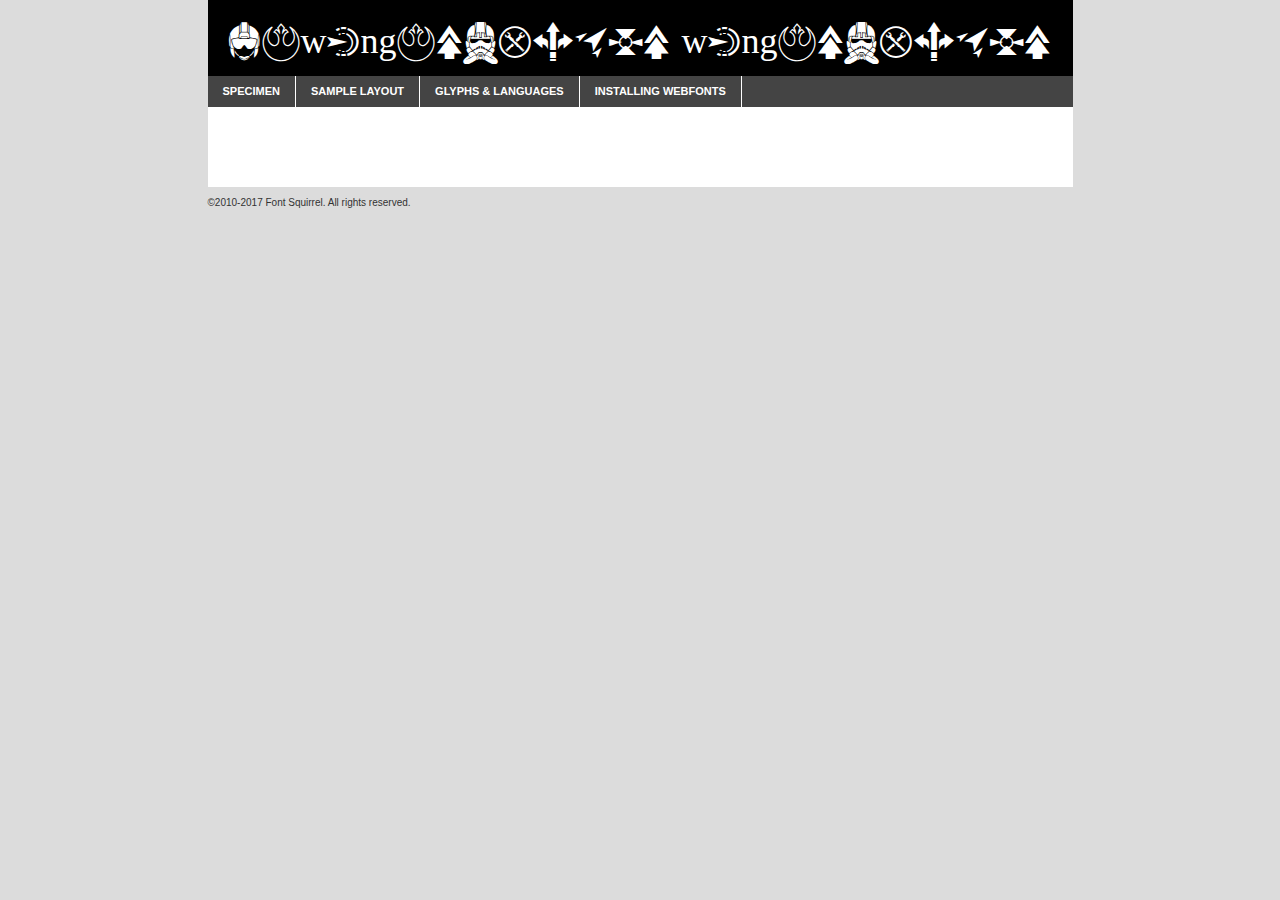
<file: css/fonts/xwing-miniatures-demo.html>
<!DOCTYPE html PUBLIC "-//W3C//DTD XHTML 1.0 Transitional//EN"
	"http://www.w3.org/TR/xhtml1/DTD/xhtml1-transitional.dtd">

<html xmlns="http://www.w3.org/1999/xhtml" xml:lang="en" lang="en">
<head>
	<meta http-equiv="Content-Type" content="text/html; charset=utf-8" />
	<script src="http://ajax.googleapis.com/ajax/libs/jquery/1.7.2/jquery.min.js" type="text/javascript" charset="utf-8"></script>
	<script type="text/javascript">
	(function($){$.fn.easyTabs=function(option){var param=jQuery.extend({fadeSpeed:"fast",defaultContent:1,activeClass:'active'},option);$(this).each(function(){var thisId="#"+this.id;if(param.defaultContent==''){param.defaultContent=1;}
	if(typeof param.defaultContent=="number")
	{var defaultTab=$(thisId+" .tabs li:eq("+(param.defaultContent-1)+") a").attr('href').substr(1);}else{var defaultTab=param.defaultContent;}
	$(thisId+" .tabs li a").each(function(){var tabToHide=$(this).attr('href').substr(1);$("#"+tabToHide).addClass('easytabs-tab-content');});hideAll();changeContent(defaultTab);function hideAll(){$(thisId+" .easytabs-tab-content").hide();}
	function changeContent(tabId){hideAll();$(thisId+" .tabs li").removeClass(param.activeClass);$(thisId+" .tabs li a[href=#"+tabId+"]").closest('li').addClass(param.activeClass);if(param.fadeSpeed!="none")
	{$(thisId+" #"+tabId).fadeIn(param.fadeSpeed);}else{$(thisId+" #"+tabId).show();}}
	$(thisId+" .tabs li").click(function(){var tabId=$(this).find('a').attr('href').substr(1);changeContent(tabId);return false;});});}})(jQuery);
	</script>
	<link rel="stylesheet" href="specimen_files/specimen_stylesheet.css" type="text/css" charset="utf-8" />
	<link rel="stylesheet" href="stylesheet.css" type="text/css" charset="utf-8" />

	<style type="text/css">
					body{
				font-family: 'x-wing-symbolswing-symbols';
							}
		</style>

	<title>x-wing-symbols wing-symbols Specimen</title>
	
	
	<script type="text/javascript" charset="utf-8">
		$(document).ready(function() {
			$('#container').easyTabs({defaultContent:1});
		});
	</script>
</head>

<body>
<div id="container">
	<div id="header">
		x-wing-symbols wing-symbols	</div>
	<ul class="tabs">
		<li><a href="#specimen">Specimen</a></li>
		<li><a href="#layout">Sample Layout</a></li>
				<li><a href="#glyphs">Glyphs &amp; Languages</a></li>
		<li><a href="#installing">Installing Webfonts</a></li>
		
	</ul>
	
	<div id="main_content">

		
			<div id="specimen">
		
				<div class="section">
					<div class="grid12 firstcol">
						<div class="huge">AaBb</div>
					</div>
				</div>
		
				<div class="section">
					<div class="glyph_range">A&#x200B;B&#x200b;C&#x200b;D&#x200b;E&#x200b;F&#x200b;G&#x200b;H&#x200b;I&#x200b;J&#x200b;K&#x200b;L&#x200b;M&#x200b;N&#x200b;O&#x200b;P&#x200b;Q&#x200b;R&#x200b;S&#x200b;T&#x200b;U&#x200b;V&#x200b;W&#x200b;X&#x200b;Y&#x200b;Z&#x200b;a&#x200b;b&#x200b;c&#x200b;d&#x200b;e&#x200b;f&#x200b;g&#x200b;h&#x200b;i&#x200b;j&#x200b;k&#x200b;l&#x200b;m&#x200b;n&#x200b;o&#x200b;p&#x200b;q&#x200b;r&#x200b;s&#x200b;t&#x200b;u&#x200b;v&#x200b;w&#x200b;x&#x200b;y&#x200b;z&#x200b;1&#x200b;2&#x200b;3&#x200b;4&#x200b;5&#x200b;6&#x200b;7&#x200b;8&#x200b;9&#x200b;0&#x200b;&amp;&#x200b;.&#x200b;,&#x200b;?&#x200b;!&#x200b;&#64;&#x200b;(&#x200b;)&#x200b;#&#x200b;$&#x200b;%&#x200b;*&#x200b;+&#x200b;-&#x200b;=&#x200b;:&#x200b;;</div>
				</div>
				<div class="section">
					<div class="grid12 firstcol">
						<table class="sample_table">
							<tr><td>10</td><td class="size10">abcdefghijklmnopqrstuvwxyzABCDEFGHIJKLMNOPQRSTUVWXYZ0123456789abcdefghijklmnopqrstuvwxyzABCDEFGHIJKLMNOPQRSTUVWXYZ0123456789abcdefghijklmnopqrstuvwxyzABCDEFGHIJKLMNOPQRSTUVWXYZ</td></tr>
							<tr><td>11</td><td class="size11">abcdefghijklmnopqrstuvwxyzABCDEFGHIJKLMNOPQRSTUVWXYZ0123456789abcdefghijklmnopqrstuvwxyzABCDEFGHIJKLMNOPQRSTUVWXYZ0123456789abcdefghijklmnopqrstuvwxyzABCDEFGHIJKLMNOPQRSTUVWXYZ</td></tr>
							<tr><td>12</td><td class="size12">abcdefghijklmnopqrstuvwxyzABCDEFGHIJKLMNOPQRSTUVWXYZ0123456789abcdefghijklmnopqrstuvwxyzABCDEFGHIJKLMNOPQRSTUVWXYZ0123456789abcdefghijklmnopqrstuvwxyzABCDEFGHIJKLMNOPQRSTUVWXYZ</td></tr>
							<tr><td>13</td><td class="size13">abcdefghijklmnopqrstuvwxyzABCDEFGHIJKLMNOPQRSTUVWXYZ0123456789abcdefghijklmnopqrstuvwxyzABCDEFGHIJKLMNOPQRSTUVWXYZ0123456789abcdefghijklmnopqrstuvwxyzABCDEFGHIJKLMNOPQRSTUVWXYZ</td></tr>
							<tr><td>14</td><td class="size14">abcdefghijklmnopqrstuvwxyzABCDEFGHIJKLMNOPQRSTUVWXYZ0123456789abcdefghijklmnopqrstuvwxyzABCDEFGHIJKLMNOPQRSTUVWXYZ0123456789abcdefghijklmnopqrstuvwxyzABCDEFGHIJKLMNOPQRSTUVWXYZ</td></tr>
							<tr><td>16</td><td class="size16">abcdefghijklmnopqrstuvwxyzABCDEFGHIJKLMNOPQRSTUVWXYZ0123456789abcdefghijklmnopqrstuvwxyzABCDEFGHIJKLMNOPQRSTUVWXYZ</td></tr>
							<tr><td>18</td><td class="size18">abcdefghijklmnopqrstuvwxyzABCDEFGHIJKLMNOPQRSTUVWXYZ0123456789abcdefghijklmnopqrstuvwxyzABCDEFGHIJKLMNOPQRSTUVWXYZ</td></tr>
							<tr><td>20</td><td class="size20">abcdefghijklmnopqrstuvwxyzABCDEFGHIJKLMNOPQRSTUVWXYZ0123456789abcdefghijklmnopqrstuvwxyzABCDEFGHIJKLMNOPQRSTUVWXYZ</td></tr>
							<tr><td>24</td><td class="size24">abcdefghijklmnopqrstuvwxyzABCDEFGHIJKLMNOPQRSTUVWXYZ0123456789abcdefghijklmnopqrstuvwxyzABCDEFGHIJKLMNOPQRSTUVWXYZ</td></tr>
							<tr><td>30</td><td class="size30">abcdefghijklmnopqrstuvwxyzABCDEFGHIJKLMNOPQRSTUVWXYZ0123456789abcdefghijklmnopqrstuvwxyzABCDEFGHIJKLMNOPQRSTUVWXYZ</td></tr>
							<tr><td>36</td><td class="size36">abcdefghijklmnopqrstuvwxyzABCDEFGHIJKLMNOPQRSTUVWXYZ0123456789abcdefghijklmnopqrstuvwxyzABCDEFGHIJKLMNOPQRSTUVWXYZ</td></tr>
							<tr><td>48</td><td class="size48">abcdefghijklmnopqrstuvwxyzABCDEFGHIJKLMNOPQRSTUVWXYZ0123456789abcdefghijklmnopqrstuvwxyzABCDEFGHIJKLMNOPQRSTUVWXYZ</td></tr>
							<tr><td>60</td><td class="size60">abcdefghijklmnopqrstuvwxyzABCDEFGHIJKLMNOPQRSTUVWXYZ0123456789abcdefghijklmnopqrstuvwxyzABCDEFGHIJKLMNOPQRSTUVWXYZ</td></tr>
							<tr><td>72</td><td class="size72">abcdefghijklmnopqrstuvwxyzABCDEFGHIJKLMNOPQRSTUVWXYZ0123456789abcdefghijklmnopqrstuvwxyzABCDEFGHIJKLMNOPQRSTUVWXYZ</td></tr>
							<tr><td>90</td><td class="size90">abcdefghijklmnopqrstuvwxyzABCDEFGHIJKLMNOPQRSTUVWXYZ0123456789abcdefghijklmnopqrstuvwxyzABCDEFGHIJKLMNOPQRSTUVWXYZ</td></tr>
						</table>
				
					</div>
			
				</div>
		
		
		
								<div class="section" id="bodycomparison">


										<div id="xheight">
				<div class="fontbody">&#x25FC;&#x25FC;&#x25FC;&#x25FC;&#x25FC;&#x25FC;&#x25FC;&#x25FC;&#x25FC;&#x25FC;&#x25FC;&#x25FC;&#x25FC;&#x25FC;&#x25FC;&#x25FC;&#x25FC;&#x25FC;&#x25FC;&#x25FC;&#x25FC;&#x25FC;&#x25FC;&#x25FC;&#x25FC;&#x25FC;&#x25FC;&#x25FC;&#x25FC;&#x25FC;&#x25FC;&#x25FC;&#x25FC;&#x25FC;&#x25FC;&#x25FC;&#x25FC;&#x25FC;&#x25FC;&#x25FC;&#x25FC;&#x25FC;&#x25FC;&#x25FC;&#x25FC;&#x25FC;&#x25FC;&#x25FC;&#x25FC;&#x25FC;&#x25FC;&#x25FC;&#x25FC;&#x25FC;&#x25FC;&#x25FC;&#x25FC;&#x25FC;&#x25FC;&#x25FC;&#x25FC;&#x25FC;&#x25FC;&#x25FC;&#x25FC;&#x25FC;&#x25FC;&#x25FC;&#x25FC;&#x25FC;&#x25FC;&#x25FC;&#x25FC;&#x25FC;&#x25FC;&#x25FC;&#x25FC;&#x25FC;&#x25FC;&#x25FC;&#x25FC;&#x25FC;&#x25FC;&#x25FC;&#x25FC;&#x25FC;&#x25FC;&#x25FC;&#x25FC;&#x25FC;&#x25FC;&#x25FC;&#x25FC;&#x25FC;&#x25FC;&#x25FC;&#x25FC;&#x25FC;&#x25FC;body</div><div class="arialbody">body</div><div class="verdanabody">body</div><div class="georgiabody">body</div></div>
										<div class="fontbody" style="z-index:1">
											body<span>x-wing-symbols wing-symbols</span>
										</div>
										<div class="arialbody" style="z-index:1">
											body<span>Arial</span>
										</div>
										<div class="verdanabody" style="z-index:1">
											body<span>Verdana</span>
										</div>
										<div class="georgiabody" style="z-index:1">
											body<span>Georgia</span>
										</div>



								</div>
		
		
				<div class="section psample psample_row1" id="">
					
					<div class="grid2 firstcol">
						<p class="size10"><span>10.</span>Aenean lacinia bibendum nulla sed consectetur. Fusce dapibus, tellus ac cursus commodo, tortor mauris condimentum nibh, ut fermentum massa justo sit amet risus. Nullam id dolor id nibh ultricies vehicula ut id elit. Cum sociis natoque penatibus et magnis dis parturient montes, nascetur ridiculus mus. Nulla vitae elit libero, a pharetra augue.</p>
			
					</div>
					<div class="grid3">
						<p class="size11"><span>11.</span>Aenean lacinia bibendum nulla sed consectetur. Fusce dapibus, tellus ac cursus commodo, tortor mauris condimentum nibh, ut fermentum massa justo sit amet risus. Nullam id dolor id nibh ultricies vehicula ut id elit. Cum sociis natoque penatibus et magnis dis parturient montes, nascetur ridiculus mus. Nulla vitae elit libero, a pharetra augue.</p>
			
					</div>
					<div class="grid3">
						<p class="size12"><span>12.</span>Aenean lacinia bibendum nulla sed consectetur. Fusce dapibus, tellus ac cursus commodo, tortor mauris condimentum nibh, ut fermentum massa justo sit amet risus. Nullam id dolor id nibh ultricies vehicula ut id elit. Cum sociis natoque penatibus et magnis dis parturient montes, nascetur ridiculus mus. Nulla vitae elit libero, a pharetra augue.</p>
			
					</div>
					<div class="grid4">
						<p class="size13"><span>13.</span>Aenean lacinia bibendum nulla sed consectetur. Fusce dapibus, tellus ac cursus commodo, tortor mauris condimentum nibh, ut fermentum massa justo sit amet risus. Nullam id dolor id nibh ultricies vehicula ut id elit. Cum sociis natoque penatibus et magnis dis parturient montes, nascetur ridiculus mus. Nulla vitae elit libero, a pharetra augue.</p>
			
					</div>
					<div class="white_blend"></div>
					
				</div>
				<div class="section psample psample_row2" id="">
					<div class="grid3 firstcol">
						<p class="size14"><span>14.</span>Aenean lacinia bibendum nulla sed consectetur. Fusce dapibus, tellus ac cursus commodo, tortor mauris condimentum nibh, ut fermentum massa justo sit amet risus. Nullam id dolor id nibh ultricies vehicula ut id elit. Cum sociis natoque penatibus et magnis dis parturient montes, nascetur ridiculus mus. Nulla vitae elit libero, a pharetra augue.</p>
			
					</div>
					<div class="grid4">
						<p class="size16"><span>16.</span>Aenean lacinia bibendum nulla sed consectetur. Fusce dapibus, tellus ac cursus commodo, tortor mauris condimentum nibh, ut fermentum massa justo sit amet risus. Nullam id dolor id nibh ultricies vehicula ut id elit. Cum sociis natoque penatibus et magnis dis parturient montes, nascetur ridiculus mus. Nulla vitae elit libero, a pharetra augue.</p>
			
					</div>
					<div class="grid5">
						<p class="size18"><span>18.</span>Aenean lacinia bibendum nulla sed consectetur. Fusce dapibus, tellus ac cursus commodo, tortor mauris condimentum nibh, ut fermentum massa justo sit amet risus. Nullam id dolor id nibh ultricies vehicula ut id elit. Cum sociis natoque penatibus et magnis dis parturient montes, nascetur ridiculus mus. Nulla vitae elit libero, a pharetra augue.</p>
			
					</div>

					<div class="white_blend"></div>

				</div>
				
				<div class="section psample psample_row3" id="">
					<div class="grid5 firstcol">
						<p class="size20"><span>20.</span>Aenean lacinia bibendum nulla sed consectetur. Fusce dapibus, tellus ac cursus commodo, tortor mauris condimentum nibh, ut fermentum massa justo sit amet risus. Nullam id dolor id nibh ultricies vehicula ut id elit. Cum sociis natoque penatibus et magnis dis parturient montes, nascetur ridiculus mus. Nulla vitae elit libero, a pharetra augue.</p>
					</div>
					<div class="grid7">
						<p class="size24"><span>24.</span>Aenean lacinia bibendum nulla sed consectetur. Fusce dapibus, tellus ac cursus commodo, tortor mauris condimentum nibh, ut fermentum massa justo sit amet risus. Nullam id dolor id nibh ultricies vehicula ut id elit. Cum sociis natoque penatibus et magnis dis parturient montes, nascetur ridiculus mus. Nulla vitae elit libero, a pharetra augue.</p>
					</div>
					
					<div class="white_blend"></div>
					
				</div>
				
				<div class="section psample psample_row4" id="">
					<div class="grid12 firstcol">
						<p class="size30"><span>30.</span>Aenean lacinia bibendum nulla sed consectetur. Fusce dapibus, tellus ac cursus commodo, tortor mauris condimentum nibh, ut fermentum massa justo sit amet risus. Nullam id dolor id nibh ultricies vehicula ut id elit. Cum sociis natoque penatibus et magnis dis parturient montes, nascetur ridiculus mus. Nulla vitae elit libero, a pharetra augue.</p>
					</div>
					<div class="white_blend"></div>
					
				</div>
				
				
				
				<div class="section psample psample_row1 fullreverse">
					<div class="grid2 firstcol">
						<p class="size10"><span>10.</span>Aenean lacinia bibendum nulla sed consectetur. Fusce dapibus, tellus ac cursus commodo, tortor mauris condimentum nibh, ut fermentum massa justo sit amet risus. Nullam id dolor id nibh ultricies vehicula ut id elit. Cum sociis natoque penatibus et magnis dis parturient montes, nascetur ridiculus mus. Nulla vitae elit libero, a pharetra augue.</p>
			
					</div>
					<div class="grid3">
						<p class="size11"><span>11.</span>Aenean lacinia bibendum nulla sed consectetur. Fusce dapibus, tellus ac cursus commodo, tortor mauris condimentum nibh, ut fermentum massa justo sit amet risus. Nullam id dolor id nibh ultricies vehicula ut id elit. Cum sociis natoque penatibus et magnis dis parturient montes, nascetur ridiculus mus. Nulla vitae elit libero, a pharetra augue.</p>
			
					</div>
					<div class="grid3">
						<p class="size12"><span>12.</span>Aenean lacinia bibendum nulla sed consectetur. Fusce dapibus, tellus ac cursus commodo, tortor mauris condimentum nibh, ut fermentum massa justo sit amet risus. Nullam id dolor id nibh ultricies vehicula ut id elit. Cum sociis natoque penatibus et magnis dis parturient montes, nascetur ridiculus mus. Nulla vitae elit libero, a pharetra augue.</p>
			
					</div>
					<div class="grid4">
						<p class="size13"><span>13.</span>Aenean lacinia bibendum nulla sed consectetur. Fusce dapibus, tellus ac cursus commodo, tortor mauris condimentum nibh, ut fermentum massa justo sit amet risus. Nullam id dolor id nibh ultricies vehicula ut id elit. Cum sociis natoque penatibus et magnis dis parturient montes, nascetur ridiculus mus. Nulla vitae elit libero, a pharetra augue.</p>
			
					</div>
					<div class="black_blend"></div>
					
				</div>
				
				<div class="section psample psample_row2 fullreverse">
					<div class="grid3 firstcol">
						<p class="size14"><span>14.</span>Aenean lacinia bibendum nulla sed consectetur. Fusce dapibus, tellus ac cursus commodo, tortor mauris condimentum nibh, ut fermentum massa justo sit amet risus. Nullam id dolor id nibh ultricies vehicula ut id elit. Cum sociis natoque penatibus et magnis dis parturient montes, nascetur ridiculus mus. Nulla vitae elit libero, a pharetra augue.</p>
			
					</div>
					<div class="grid4">
						<p class="size16"><span>16.</span>Aenean lacinia bibendum nulla sed consectetur. Fusce dapibus, tellus ac cursus commodo, tortor mauris condimentum nibh, ut fermentum massa justo sit amet risus. Nullam id dolor id nibh ultricies vehicula ut id elit. Cum sociis natoque penatibus et magnis dis parturient montes, nascetur ridiculus mus. Nulla vitae elit libero, a pharetra augue.</p>
			
					</div>
					<div class="grid5">
						<p class="size18"><span>18.</span>Aenean lacinia bibendum nulla sed consectetur. Fusce dapibus, tellus ac cursus commodo, tortor mauris condimentum nibh, ut fermentum massa justo sit amet risus. Nullam id dolor id nibh ultricies vehicula ut id elit. Cum sociis natoque penatibus et magnis dis parturient montes, nascetur ridiculus mus. Nulla vitae elit libero, a pharetra augue.</p>
			
					</div>
					<div class="black_blend"></div>

				</div>
				
				<div class="section psample fullreverse psample_row3" id="">
					<div class="grid5 firstcol">
						<p class="size20"><span>20.</span>Aenean lacinia bibendum nulla sed consectetur. Fusce dapibus, tellus ac cursus commodo, tortor mauris condimentum nibh, ut fermentum massa justo sit amet risus. Nullam id dolor id nibh ultricies vehicula ut id elit. Cum sociis natoque penatibus et magnis dis parturient montes, nascetur ridiculus mus. Nulla vitae elit libero, a pharetra augue.</p>
					</div>
					<div class="grid7">
						<p class="size24"><span>24.</span>Aenean lacinia bibendum nulla sed consectetur. Fusce dapibus, tellus ac cursus commodo, tortor mauris condimentum nibh, ut fermentum massa justo sit amet risus. Nullam id dolor id nibh ultricies vehicula ut id elit. Cum sociis natoque penatibus et magnis dis parturient montes, nascetur ridiculus mus. Nulla vitae elit libero, a pharetra augue.</p>
					</div>
					
					<div class="black_blend"></div>
					
				</div>
				
				<div class="section psample fullreverse psample_row4" id="" style="border-bottom: 20px #000 solid;">
					<div class="grid12 firstcol">
						<p class="size30"><span>30.</span>Aenean lacinia bibendum nulla sed consectetur. Fusce dapibus, tellus ac cursus commodo, tortor mauris condimentum nibh, ut fermentum massa justo sit amet risus. Nullam id dolor id nibh ultricies vehicula ut id elit. Cum sociis natoque penatibus et magnis dis parturient montes, nascetur ridiculus mus. Nulla vitae elit libero, a pharetra augue.</p>
					</div>
					<div class="black_blend"></div>
					
				</div>
				
				
				
				
			</div>
			
			<div id="layout">
				
				<div class="section">
					
					<div class="grid12 firstcol">
						<h1>Lorem Ipsum Dolor</h1>
						<h2>Etiam porta sem malesuada magna mollis euismod</h2>
						
						<p class="byline">By <a href="#link">Aenean Lacinia</a></p>
					</div>
				</div>
				<div class="section">
					<div class="grid8 firstcol">
						<p class="large">Donec sed odio dui. Morbi leo risus, porta ac consectetur ac, vestibulum at eros. Fusce dapibus, tellus ac cursus commodo, tortor mauris condimentum nibh, ut fermentum massa justo sit amet risus. </p>

						
						<h3>Pellentesque ornare sem</h3>

						<p>Maecenas sed diam eget risus varius blandit sit amet non magna. Maecenas faucibus mollis interdum. Donec ullamcorper nulla non metus auctor fringilla. Nullam id dolor id nibh ultricies vehicula ut id elit. Nullam id dolor id nibh ultricies vehicula ut id elit. </p>

						<p>Aenean eu leo quam. Pellentesque ornare sem lacinia quam venenatis vestibulum. Lorem ipsum dolor sit amet, consectetur adipiscing elit. Cum sociis natoque penatibus et magnis dis parturient montes, nascetur ridiculus mus. </p>

						<p>Nulla vitae elit libero, a pharetra augue. Praesent commodo cursus magna, vel scelerisque nisl consectetur et. Aenean lacinia bibendum nulla sed consectetur. </p>

						<p>Nullam quis risus eget urna mollis ornare vel eu leo. Nullam quis risus eget urna mollis ornare vel eu leo. Maecenas sed diam eget risus varius blandit sit amet non magna. Donec ullamcorper nulla non metus auctor fringilla. </p>

						<h3>Cras mattis consectetur</h3>

						<p>Aenean eu leo quam. Pellentesque ornare sem lacinia quam venenatis vestibulum. Aenean lacinia bibendum nulla sed consectetur. Integer posuere erat a ante venenatis dapibus posuere velit aliquet. Cras mattis consectetur purus sit amet fermentum. </p>

						<p>Nullam id dolor id nibh ultricies vehicula ut id elit. Nullam quis risus eget urna mollis ornare vel eu leo. Cras mattis consectetur purus sit amet fermentum.</p>
					</div>
					
					<div class="grid4 sidebar">
						
						<div class="box reverse">
							<p class="last">Nullam quis risus eget urna mollis ornare vel eu leo. Donec ullamcorper nulla non metus auctor fringilla. Cras mattis consectetur purus sit amet fermentum. Sed posuere consectetur est at lobortis. Lorem ipsum dolor sit amet, consectetur adipiscing elit. </p>
						</div>
						
						<p class="caption">Maecenas sed diam eget risus varius.</p>

						<p>Vestibulum id ligula porta felis euismod semper. Integer posuere erat a ante venenatis dapibus posuere velit aliquet. Vestibulum id ligula porta felis euismod semper. Sed posuere consectetur est at lobortis. Maecenas sed diam eget risus varius blandit sit amet non magna. Fusce dapibus, tellus ac cursus commodo, tortor mauris condimentum nibh, ut fermentum massa justo sit amet risus. </p>

					

						<p>Duis mollis, est non commodo luctus, nisi erat porttitor ligula, eget lacinia odio sem nec elit. Aenean lacinia bibendum nulla sed consectetur. Vivamus sagittis lacus vel augue laoreet rutrum faucibus dolor auctor. Aenean lacinia bibendum nulla sed consectetur. Nullam quis risus eget urna mollis ornare vel eu leo. </p>

						<p>Praesent commodo cursus magna, vel scelerisque nisl consectetur et. Donec ullamcorper nulla non metus auctor fringilla. Maecenas faucibus mollis interdum. Fusce dapibus, tellus ac cursus commodo, tortor mauris condimentum nibh, ut fermentum massa justo sit amet risus. </p>

					</div>
				</div>
				
			</div>


			



		<div id="glyphs">
			<div class="section">
				<div class="grid12 firstcol">
			
				<h1>Language Support</h1>
				<p>The subset of x-wing-symbols wing-symbols in this kit supports the following languages:<br />
			
									</p>
				<h1>Glyph Chart</h1>
				<p>The subset of x-wing-symbols wing-symbols in this kit includes all the glyphs listed below. Unicode entities are included above each glyph to help you insert individual characters into your layout.</p>
				<div id="glyph_chart">
			
																														 <div><p>&amp;#13;</p>&#13;</div>
																				 <div><p>&amp;#32;</p>&#32;</div>
																				 <div><p>&amp;#33;</p>&#33;</div>
																				 <div><p>&amp;#34;</p>&#34;</div>
																				 <div><p>&amp;#35;</p>&#35;</div>
																				 <div><p>&amp;#36;</p>&#36;</div>
																				 <div><p>&amp;#37;</p>&#37;</div>
																				 <div><p>&amp;#38;</p>&#38;</div>
																				 <div><p>&amp;#39;</p>&#39;</div>
																				 <div><p>&amp;#40;</p>&#40;</div>
																				 <div><p>&amp;#41;</p>&#41;</div>
																				 <div><p>&amp;#42;</p>&#42;</div>
																				 <div><p>&amp;#43;</p>&#43;</div>
																				 <div><p>&amp;#44;</p>&#44;</div>
																				 <div><p>&amp;#45;</p>&#45;</div>
																				 <div><p>&amp;#46;</p>&#46;</div>
																				 <div><p>&amp;#47;</p>&#47;</div>
																				 <div><p>&amp;#48;</p>&#48;</div>
																				 <div><p>&amp;#49;</p>&#49;</div>
																				 <div><p>&amp;#50;</p>&#50;</div>
																				 <div><p>&amp;#51;</p>&#51;</div>
																				 <div><p>&amp;#52;</p>&#52;</div>
																				 <div><p>&amp;#53;</p>&#53;</div>
																				 <div><p>&amp;#54;</p>&#54;</div>
																				 <div><p>&amp;#55;</p>&#55;</div>
																				 <div><p>&amp;#56;</p>&#56;</div>
																				 <div><p>&amp;#57;</p>&#57;</div>
																				 <div><p>&amp;#58;</p>&#58;</div>
																				 <div><p>&amp;#59;</p>&#59;</div>
																				 <div><p>&amp;#60;</p>&#60;</div>
																				 <div><p>&amp;#61;</p>&#61;</div>
																				 <div><p>&amp;#62;</p>&#62;</div>
																				 <div><p>&amp;#63;</p>&#63;</div>
																				 <div><p>&amp;#64;</p>&#64;</div>
																				 <div><p>&amp;#65;</p>&#65;</div>
																				 <div><p>&amp;#66;</p>&#66;</div>
																				 <div><p>&amp;#67;</p>&#67;</div>
																				 <div><p>&amp;#69;</p>&#69;</div>
																				 <div><p>&amp;#71;</p>&#71;</div>
																				 <div><p>&amp;#72;</p>&#72;</div>
																				 <div><p>&amp;#73;</p>&#73;</div>
																				 <div><p>&amp;#74;</p>&#74;</div>
																				 <div><p>&amp;#75;</p>&#75;</div>
																				 <div><p>&amp;#76;</p>&#76;</div>
																				 <div><p>&amp;#77;</p>&#77;</div>
																				 <div><p>&amp;#80;</p>&#80;</div>
																				 <div><p>&amp;#82;</p>&#82;</div>
																				 <div><p>&amp;#83;</p>&#83;</div>
																				 <div><p>&amp;#84;</p>&#84;</div>
																				 <div><p>&amp;#85;</p>&#85;</div>
																				 <div><p>&amp;#86;</p>&#86;</div>
																				 <div><p>&amp;#87;</p>&#87;</div>
																				 <div><p>&amp;#88;</p>&#88;</div>
																				 <div><p>&amp;#91;</p>&#91;</div>
																				 <div><p>&amp;#93;</p>&#93;</div>
																				 <div><p>&amp;#94;</p>&#94;</div>
																				 <div><p>&amp;#98;</p>&#98;</div>
																				 <div><p>&amp;#99;</p>&#99;</div>
																				 <div><p>&amp;#100;</p>&#100;</div>
																				 <div><p>&amp;#101;</p>&#101;</div>
																				 <div><p>&amp;#102;</p>&#102;</div>
																				 <div><p>&amp;#105;</p>&#105;</div>
																				 <div><p>&amp;#106;</p>&#106;</div>
																				 <div><p>&amp;#107;</p>&#107;</div>
																				 <div><p>&amp;#108;</p>&#108;</div>
																				 <div><p>&amp;#109;</p>&#109;</div>
																				 <div><p>&amp;#111;</p>&#111;</div>
																				 <div><p>&amp;#114;</p>&#114;</div>
																				 <div><p>&amp;#115;</p>&#115;</div>
																				 <div><p>&amp;#116;</p>&#116;</div>
																				 <div><p>&amp;#117;</p>&#117;</div>
																				 <div><p>&amp;#118;</p>&#118;</div>
																				 <div><p>&amp;#120;</p>&#120;</div>
																				 <div><p>&amp;#121;</p>&#121;</div>
																				 <div><p>&amp;#122;</p>&#122;</div>
																				 <div><p>&amp;#160;</p>&#160;</div>
																				 <div><p>&amp;#173;</p>&#173;</div>
																				 <div><p>&amp;#176;</p>&#176;</div>
																				 <div><p>&amp;#196;</p>&#196;</div>
																				 <div><p>&amp;#197;</p>&#197;</div>
																				 <div><p>&amp;#198;</p>&#198;</div>
																				 <div><p>&amp;#199;</p>&#199;</div>
																				 <div><p>&amp;#201;</p>&#201;</div>
																				 <div><p>&amp;#209;</p>&#209;</div>
																				 <div><p>&amp;#214;</p>&#214;</div>
																				 <div><p>&amp;#220;</p>&#220;</div>
																				 <div><p>&amp;#224;</p>&#224;</div>
																				 <div><p>&amp;#225;</p>&#225;</div>
																				 <div><p>&amp;#226;</p>&#226;</div>
																				 <div><p>&amp;#227;</p>&#227;</div>
																				 <div><p>&amp;#228;</p>&#228;</div>
																				 <div><p>&amp;#229;</p>&#229;</div>
																				 <div><p>&amp;#230;</p>&#230;</div>
																				 <div><p>&amp;#231;</p>&#231;</div>
																				 <div><p>&amp;#232;</p>&#232;</div>
																				 <div><p>&amp;#233;</p>&#233;</div>
																				 <div><p>&amp;#234;</p>&#234;</div>
																				 <div><p>&amp;#235;</p>&#235;</div>
																				 <div><p>&amp;#236;</p>&#236;</div>
																				 <div><p>&amp;#237;</p>&#237;</div>
																				 <div><p>&amp;#238;</p>&#238;</div>
																				 <div><p>&amp;#239;</p>&#239;</div>
																				 <div><p>&amp;#241;</p>&#241;</div>
																				 <div><p>&amp;#242;</p>&#242;</div>
																				 <div><p>&amp;#243;</p>&#243;</div>
																				 <div><p>&amp;#244;</p>&#244;</div>
																				 <div><p>&amp;#245;</p>&#245;</div>
																				 <div><p>&amp;#8192;</p>&#8192;</div>
																				 <div><p>&amp;#8193;</p>&#8193;</div>
																				 <div><p>&amp;#8194;</p>&#8194;</div>
																				 <div><p>&amp;#8195;</p>&#8195;</div>
																				 <div><p>&amp;#8196;</p>&#8196;</div>
																				 <div><p>&amp;#8197;</p>&#8197;</div>
																				 <div><p>&amp;#8198;</p>&#8198;</div>
																				 <div><p>&amp;#8199;</p>&#8199;</div>
																				 <div><p>&amp;#8200;</p>&#8200;</div>
																				 <div><p>&amp;#8201;</p>&#8201;</div>
																				 <div><p>&amp;#8202;</p>&#8202;</div>
																				 <div><p>&amp;#8208;</p>&#8208;</div>
																				 <div><p>&amp;#8209;</p>&#8209;</div>
																				 <div><p>&amp;#8210;</p>&#8210;</div>
																				 <div><p>&amp;#8211;</p>&#8211;</div>
																				 <div><p>&amp;#8212;</p>&#8212;</div>
																				 <div><p>&amp;#8217;</p>&#8217;</div>
																				 <div><p>&amp;#8226;</p>&#8226;</div>
																				 <div><p>&amp;#8239;</p>&#8239;</div>
																				 <div><p>&amp;#8287;</p>&#8287;</div>
																				 <div><p>&amp;#9724;</p>&#9724;</div>
																												</div>	
				</div>
		
		
			</div>
		</div>
		
		
		<div id="specs">
			
		</div>
	
		<div id="installing">
			<div class="section">
				<div class="grid7 firstcol">
					<h1>Installing Webfonts</h1>
					
					<p>Webfonts are supported by all major browser platforms but not all in the same way. There are currently four different font formats that must be included in order to target all browsers. This includes TTF, WOFF, EOT and SVG.</p>
					
					<h2>1. Upload your webfonts</h2>
					<p>You must upload your webfont kit to your website. They should be in or near the same directory as your CSS files.</p>
					
					<h2>2. Include the webfont stylesheet</h2>
					<p>A special CSS @font-face declaration helps the various browsers select the appropriate font it needs without causing you a bunch of headaches. Learn more about this syntax by reading the <a href="https://www.fontspring.com/blog/further-hardening-of-the-bulletproof-syntax">Fontspring blog post</a> about it. The code for it is as follows:</p>


<code>
@font-face{ 
	font-family: 'MyWebFont';
	src: url('WebFont.eot');
	src: url('WebFont.eot?#iefix') format('embedded-opentype'),
	     url('WebFont.woff') format('woff'),
	     url('WebFont.ttf') format('truetype'),
	     url('WebFont.svg#webfont') format('svg');
}
</code>

	<p>We've already gone ahead and generated the code for you. All you have to do is link to the stylesheet in your HTML, like this:</p>
	<code>&lt;link rel=&quot;stylesheet&quot; href=&quot;stylesheet.css&quot; type=&quot;text/css&quot; charset=&quot;utf-8&quot; /&gt;</code>

					<h2>3. Modify your own stylesheet</h2>
					<p>To take advantage of your new fonts, you must tell your stylesheet to use them. Look at the original @font-face declaration above and find the property called "font-family." The name linked there will be what you use to reference the font. Prepend that webfont name to the font stack in the "font-family" property, inside the selector you want to change. For example:</p>
<code>p { font-family: 'WebFont', Arial, sans-serif; }</code>

<h2>4. Test</h2>
<p>Getting webfonts to work cross-browser <em>can</em> be tricky. Use the information in the sidebar to help you if you find that fonts aren't loading in a particular browser.</p>
				</div>
				
				<div class="grid5 sidebar">
					<div class="box">
						<h2>Troubleshooting<br />Font-Face Problems</h2>
						<p>Having trouble getting your webfonts to load in your new website? Here are some tips to sort out what might be the problem.</p>

						<h3>Fonts not showing in any browser</h3>

						<p>This sounds like you need to work on the plumbing. You either did not upload the fonts to the correct directory, or you did not link the fonts properly in the CSS. If you've confirmed that all this is correct and you still have a problem, take a look at your .htaccess file and see if requests are getting intercepted.</p>

						<h3>Fonts not loading in iPhone or iPad</h3>

						<p>The most common problem here is that you are serving the fonts from an IIS server. IIS refuses to serve files that have unknown MIME types. If that is the case, you must set the MIME type for SVG to "image/svg+xml" in the server settings. Follow these instructions from Microsoft if you need help.</p>

						<h3>Fonts not loading in Firefox</h3>

						<p>The primary reason for this failure? You are still using a version Firefox older than 3.5. So upgrade already! If that isn't it, then you are very likely serving fonts from a different domain. Firefox requires that all font assets be served from the same domain. Lastly it is possible that you need to add WOFF to your list of MIME types (if you are serving via IIS.)</p>

						<h3>Fonts not loading in IE</h3>

						<p>Are you looking at Internet Explorer on an actual Windows machine or are you cheating by using a service like Adobe BrowserLab? Many of these screenshot services do not render @font-face for IE. Best to test it on a real machine.</p>

						<h3>Fonts not loading in IE9</h3>

						<p>IE9, like Firefox, requires that fonts be served from the same domain as the website. Make sure that is the case.</p>
					</div>
				</div>
			</div>
			
		</div>
	
	</div>
	<div id="footer">
		<p>&copy;2010-2017 Font Squirrel. All rights reserved.</p>
	</div>
</div>
</body>
</html>
</file>
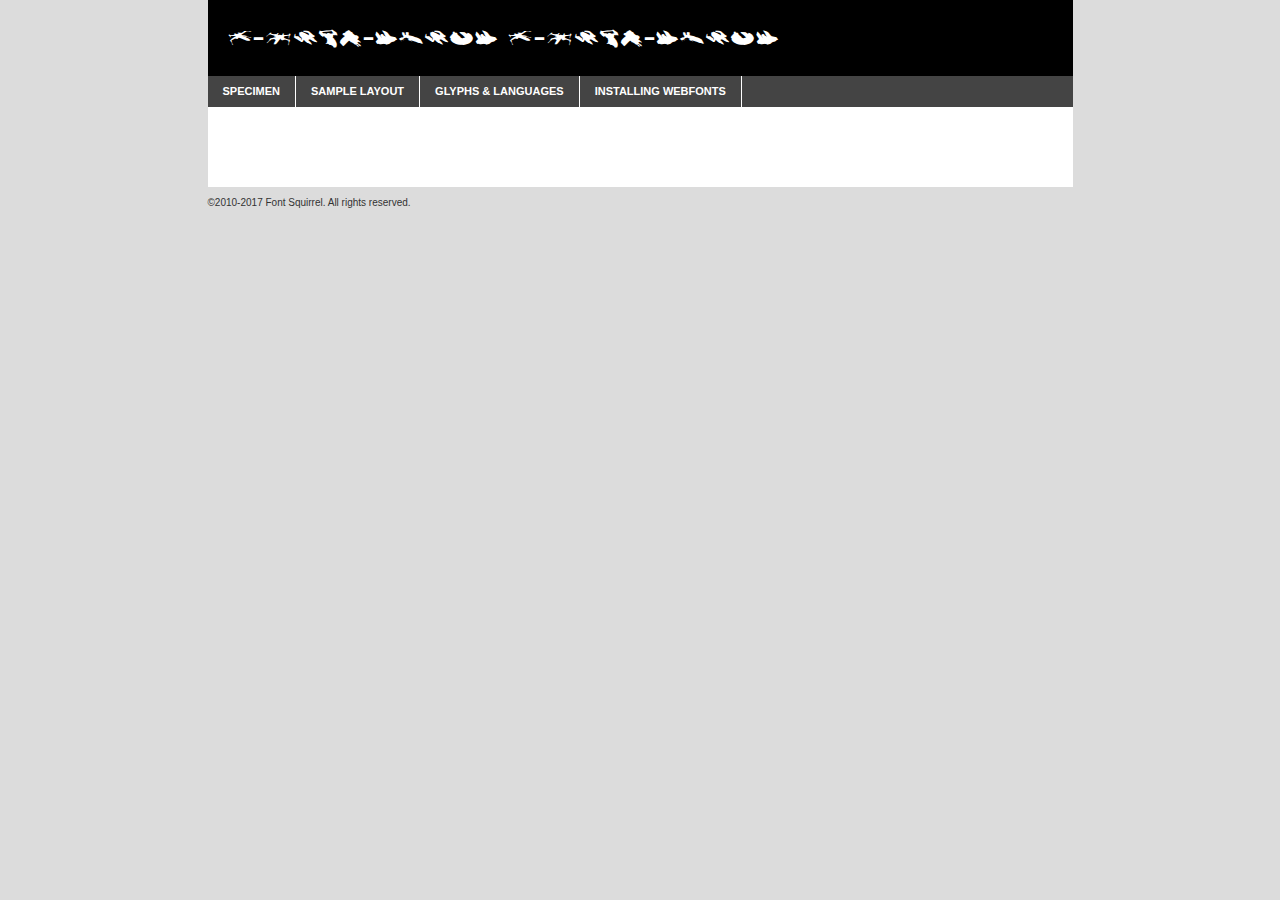
<file: css/fonts/xwing-miniatures-ships_2-demo.html>
<!DOCTYPE html PUBLIC "-//W3C//DTD XHTML 1.0 Transitional//EN"
	"http://www.w3.org/TR/xhtml1/DTD/xhtml1-transitional.dtd">

<html xmlns="http://www.w3.org/1999/xhtml" xml:lang="en" lang="en">
<head>
	<meta http-equiv="Content-Type" content="text/html; charset=utf-8" />
	<script src="http://ajax.googleapis.com/ajax/libs/jquery/1.7.2/jquery.min.js" type="text/javascript" charset="utf-8"></script>
	<script type="text/javascript">
	(function($){$.fn.easyTabs=function(option){var param=jQuery.extend({fadeSpeed:"fast",defaultContent:1,activeClass:'active'},option);$(this).each(function(){var thisId="#"+this.id;if(param.defaultContent==''){param.defaultContent=1;}
	if(typeof param.defaultContent=="number")
	{var defaultTab=$(thisId+" .tabs li:eq("+(param.defaultContent-1)+") a").attr('href').substr(1);}else{var defaultTab=param.defaultContent;}
	$(thisId+" .tabs li a").each(function(){var tabToHide=$(this).attr('href').substr(1);$("#"+tabToHide).addClass('easytabs-tab-content');});hideAll();changeContent(defaultTab);function hideAll(){$(thisId+" .easytabs-tab-content").hide();}
	function changeContent(tabId){hideAll();$(thisId+" .tabs li").removeClass(param.activeClass);$(thisId+" .tabs li a[href=#"+tabId+"]").closest('li').addClass(param.activeClass);if(param.fadeSpeed!="none")
	{$(thisId+" #"+tabId).fadeIn(param.fadeSpeed);}else{$(thisId+" #"+tabId).show();}}
	$(thisId+" .tabs li").click(function(){var tabId=$(this).find('a').attr('href').substr(1);changeContent(tabId);return false;});});}})(jQuery);
	</script>
	<link rel="stylesheet" href="specimen_files/specimen_stylesheet.css" type="text/css" charset="utf-8" />
	<link rel="stylesheet" href="stylesheet.css" type="text/css" charset="utf-8" />

	<style type="text/css">
					body{
				font-family: 'x-wing-shipsx-wing-ships';
							}
		</style>

	<title>x-wing-ships x-wing-ships Specimen</title>
	
	
	<script type="text/javascript" charset="utf-8">
		$(document).ready(function() {
			$('#container').easyTabs({defaultContent:1});
		});
	</script>
</head>

<body>
<div id="container">
	<div id="header">
		x-wing-ships x-wing-ships	</div>
	<ul class="tabs">
		<li><a href="#specimen">Specimen</a></li>
		<li><a href="#layout">Sample Layout</a></li>
				<li><a href="#glyphs">Glyphs &amp; Languages</a></li>
		<li><a href="#installing">Installing Webfonts</a></li>
		
	</ul>
	
	<div id="main_content">

		
			<div id="specimen">
		
				<div class="section">
					<div class="grid12 firstcol">
						<div class="huge">AaBb</div>
					</div>
				</div>
		
				<div class="section">
					<div class="glyph_range">A&#x200B;B&#x200b;C&#x200b;D&#x200b;E&#x200b;F&#x200b;G&#x200b;H&#x200b;I&#x200b;J&#x200b;K&#x200b;L&#x200b;M&#x200b;N&#x200b;O&#x200b;P&#x200b;Q&#x200b;R&#x200b;S&#x200b;T&#x200b;U&#x200b;V&#x200b;W&#x200b;X&#x200b;Y&#x200b;Z&#x200b;a&#x200b;b&#x200b;c&#x200b;d&#x200b;e&#x200b;f&#x200b;g&#x200b;h&#x200b;i&#x200b;j&#x200b;k&#x200b;l&#x200b;m&#x200b;n&#x200b;o&#x200b;p&#x200b;q&#x200b;r&#x200b;s&#x200b;t&#x200b;u&#x200b;v&#x200b;w&#x200b;x&#x200b;y&#x200b;z&#x200b;1&#x200b;2&#x200b;3&#x200b;4&#x200b;5&#x200b;6&#x200b;7&#x200b;8&#x200b;9&#x200b;0&#x200b;&amp;&#x200b;.&#x200b;,&#x200b;?&#x200b;!&#x200b;&#64;&#x200b;(&#x200b;)&#x200b;#&#x200b;$&#x200b;%&#x200b;*&#x200b;+&#x200b;-&#x200b;=&#x200b;:&#x200b;;</div>
				</div>
				<div class="section">
					<div class="grid12 firstcol">
						<table class="sample_table">
							<tr><td>10</td><td class="size10">abcdefghijklmnopqrstuvwxyzABCDEFGHIJKLMNOPQRSTUVWXYZ0123456789abcdefghijklmnopqrstuvwxyzABCDEFGHIJKLMNOPQRSTUVWXYZ0123456789abcdefghijklmnopqrstuvwxyzABCDEFGHIJKLMNOPQRSTUVWXYZ</td></tr>
							<tr><td>11</td><td class="size11">abcdefghijklmnopqrstuvwxyzABCDEFGHIJKLMNOPQRSTUVWXYZ0123456789abcdefghijklmnopqrstuvwxyzABCDEFGHIJKLMNOPQRSTUVWXYZ0123456789abcdefghijklmnopqrstuvwxyzABCDEFGHIJKLMNOPQRSTUVWXYZ</td></tr>
							<tr><td>12</td><td class="size12">abcdefghijklmnopqrstuvwxyzABCDEFGHIJKLMNOPQRSTUVWXYZ0123456789abcdefghijklmnopqrstuvwxyzABCDEFGHIJKLMNOPQRSTUVWXYZ0123456789abcdefghijklmnopqrstuvwxyzABCDEFGHIJKLMNOPQRSTUVWXYZ</td></tr>
							<tr><td>13</td><td class="size13">abcdefghijklmnopqrstuvwxyzABCDEFGHIJKLMNOPQRSTUVWXYZ0123456789abcdefghijklmnopqrstuvwxyzABCDEFGHIJKLMNOPQRSTUVWXYZ0123456789abcdefghijklmnopqrstuvwxyzABCDEFGHIJKLMNOPQRSTUVWXYZ</td></tr>
							<tr><td>14</td><td class="size14">abcdefghijklmnopqrstuvwxyzABCDEFGHIJKLMNOPQRSTUVWXYZ0123456789abcdefghijklmnopqrstuvwxyzABCDEFGHIJKLMNOPQRSTUVWXYZ0123456789abcdefghijklmnopqrstuvwxyzABCDEFGHIJKLMNOPQRSTUVWXYZ</td></tr>
							<tr><td>16</td><td class="size16">abcdefghijklmnopqrstuvwxyzABCDEFGHIJKLMNOPQRSTUVWXYZ0123456789abcdefghijklmnopqrstuvwxyzABCDEFGHIJKLMNOPQRSTUVWXYZ</td></tr>
							<tr><td>18</td><td class="size18">abcdefghijklmnopqrstuvwxyzABCDEFGHIJKLMNOPQRSTUVWXYZ0123456789abcdefghijklmnopqrstuvwxyzABCDEFGHIJKLMNOPQRSTUVWXYZ</td></tr>
							<tr><td>20</td><td class="size20">abcdefghijklmnopqrstuvwxyzABCDEFGHIJKLMNOPQRSTUVWXYZ0123456789abcdefghijklmnopqrstuvwxyzABCDEFGHIJKLMNOPQRSTUVWXYZ</td></tr>
							<tr><td>24</td><td class="size24">abcdefghijklmnopqrstuvwxyzABCDEFGHIJKLMNOPQRSTUVWXYZ0123456789abcdefghijklmnopqrstuvwxyzABCDEFGHIJKLMNOPQRSTUVWXYZ</td></tr>
							<tr><td>30</td><td class="size30">abcdefghijklmnopqrstuvwxyzABCDEFGHIJKLMNOPQRSTUVWXYZ0123456789abcdefghijklmnopqrstuvwxyzABCDEFGHIJKLMNOPQRSTUVWXYZ</td></tr>
							<tr><td>36</td><td class="size36">abcdefghijklmnopqrstuvwxyzABCDEFGHIJKLMNOPQRSTUVWXYZ0123456789abcdefghijklmnopqrstuvwxyzABCDEFGHIJKLMNOPQRSTUVWXYZ</td></tr>
							<tr><td>48</td><td class="size48">abcdefghijklmnopqrstuvwxyzABCDEFGHIJKLMNOPQRSTUVWXYZ0123456789abcdefghijklmnopqrstuvwxyzABCDEFGHIJKLMNOPQRSTUVWXYZ</td></tr>
							<tr><td>60</td><td class="size60">abcdefghijklmnopqrstuvwxyzABCDEFGHIJKLMNOPQRSTUVWXYZ0123456789abcdefghijklmnopqrstuvwxyzABCDEFGHIJKLMNOPQRSTUVWXYZ</td></tr>
							<tr><td>72</td><td class="size72">abcdefghijklmnopqrstuvwxyzABCDEFGHIJKLMNOPQRSTUVWXYZ0123456789abcdefghijklmnopqrstuvwxyzABCDEFGHIJKLMNOPQRSTUVWXYZ</td></tr>
							<tr><td>90</td><td class="size90">abcdefghijklmnopqrstuvwxyzABCDEFGHIJKLMNOPQRSTUVWXYZ0123456789abcdefghijklmnopqrstuvwxyzABCDEFGHIJKLMNOPQRSTUVWXYZ</td></tr>
						</table>
				
					</div>
			
				</div>
		
		
		
								<div class="section" id="bodycomparison">


										<div id="xheight">
				<div class="fontbody">&#x25FC;&#x25FC;&#x25FC;&#x25FC;&#x25FC;&#x25FC;&#x25FC;&#x25FC;&#x25FC;&#x25FC;&#x25FC;&#x25FC;&#x25FC;&#x25FC;&#x25FC;&#x25FC;&#x25FC;&#x25FC;&#x25FC;&#x25FC;&#x25FC;&#x25FC;&#x25FC;&#x25FC;&#x25FC;&#x25FC;&#x25FC;&#x25FC;&#x25FC;&#x25FC;&#x25FC;&#x25FC;&#x25FC;&#x25FC;&#x25FC;&#x25FC;&#x25FC;&#x25FC;&#x25FC;&#x25FC;&#x25FC;&#x25FC;&#x25FC;&#x25FC;&#x25FC;&#x25FC;&#x25FC;&#x25FC;&#x25FC;&#x25FC;&#x25FC;&#x25FC;&#x25FC;&#x25FC;&#x25FC;&#x25FC;&#x25FC;&#x25FC;&#x25FC;&#x25FC;&#x25FC;&#x25FC;&#x25FC;&#x25FC;&#x25FC;&#x25FC;&#x25FC;&#x25FC;&#x25FC;&#x25FC;&#x25FC;&#x25FC;&#x25FC;&#x25FC;&#x25FC;&#x25FC;&#x25FC;&#x25FC;&#x25FC;&#x25FC;&#x25FC;&#x25FC;&#x25FC;&#x25FC;&#x25FC;&#x25FC;&#x25FC;&#x25FC;&#x25FC;&#x25FC;&#x25FC;&#x25FC;&#x25FC;&#x25FC;&#x25FC;&#x25FC;&#x25FC;&#x25FC;&#x25FC;body</div><div class="arialbody">body</div><div class="verdanabody">body</div><div class="georgiabody">body</div></div>
										<div class="fontbody" style="z-index:1">
											body<span>x-wing-ships x-wing-ships</span>
										</div>
										<div class="arialbody" style="z-index:1">
											body<span>Arial</span>
										</div>
										<div class="verdanabody" style="z-index:1">
											body<span>Verdana</span>
										</div>
										<div class="georgiabody" style="z-index:1">
											body<span>Georgia</span>
										</div>



								</div>
		
		
				<div class="section psample psample_row1" id="">
					
					<div class="grid2 firstcol">
						<p class="size10"><span>10.</span>Aenean lacinia bibendum nulla sed consectetur. Fusce dapibus, tellus ac cursus commodo, tortor mauris condimentum nibh, ut fermentum massa justo sit amet risus. Nullam id dolor id nibh ultricies vehicula ut id elit. Cum sociis natoque penatibus et magnis dis parturient montes, nascetur ridiculus mus. Nulla vitae elit libero, a pharetra augue.</p>
			
					</div>
					<div class="grid3">
						<p class="size11"><span>11.</span>Aenean lacinia bibendum nulla sed consectetur. Fusce dapibus, tellus ac cursus commodo, tortor mauris condimentum nibh, ut fermentum massa justo sit amet risus. Nullam id dolor id nibh ultricies vehicula ut id elit. Cum sociis natoque penatibus et magnis dis parturient montes, nascetur ridiculus mus. Nulla vitae elit libero, a pharetra augue.</p>
			
					</div>
					<div class="grid3">
						<p class="size12"><span>12.</span>Aenean lacinia bibendum nulla sed consectetur. Fusce dapibus, tellus ac cursus commodo, tortor mauris condimentum nibh, ut fermentum massa justo sit amet risus. Nullam id dolor id nibh ultricies vehicula ut id elit. Cum sociis natoque penatibus et magnis dis parturient montes, nascetur ridiculus mus. Nulla vitae elit libero, a pharetra augue.</p>
			
					</div>
					<div class="grid4">
						<p class="size13"><span>13.</span>Aenean lacinia bibendum nulla sed consectetur. Fusce dapibus, tellus ac cursus commodo, tortor mauris condimentum nibh, ut fermentum massa justo sit amet risus. Nullam id dolor id nibh ultricies vehicula ut id elit. Cum sociis natoque penatibus et magnis dis parturient montes, nascetur ridiculus mus. Nulla vitae elit libero, a pharetra augue.</p>
			
					</div>
					<div class="white_blend"></div>
					
				</div>
				<div class="section psample psample_row2" id="">
					<div class="grid3 firstcol">
						<p class="size14"><span>14.</span>Aenean lacinia bibendum nulla sed consectetur. Fusce dapibus, tellus ac cursus commodo, tortor mauris condimentum nibh, ut fermentum massa justo sit amet risus. Nullam id dolor id nibh ultricies vehicula ut id elit. Cum sociis natoque penatibus et magnis dis parturient montes, nascetur ridiculus mus. Nulla vitae elit libero, a pharetra augue.</p>
			
					</div>
					<div class="grid4">
						<p class="size16"><span>16.</span>Aenean lacinia bibendum nulla sed consectetur. Fusce dapibus, tellus ac cursus commodo, tortor mauris condimentum nibh, ut fermentum massa justo sit amet risus. Nullam id dolor id nibh ultricies vehicula ut id elit. Cum sociis natoque penatibus et magnis dis parturient montes, nascetur ridiculus mus. Nulla vitae elit libero, a pharetra augue.</p>
			
					</div>
					<div class="grid5">
						<p class="size18"><span>18.</span>Aenean lacinia bibendum nulla sed consectetur. Fusce dapibus, tellus ac cursus commodo, tortor mauris condimentum nibh, ut fermentum massa justo sit amet risus. Nullam id dolor id nibh ultricies vehicula ut id elit. Cum sociis natoque penatibus et magnis dis parturient montes, nascetur ridiculus mus. Nulla vitae elit libero, a pharetra augue.</p>
			
					</div>

					<div class="white_blend"></div>

				</div>
				
				<div class="section psample psample_row3" id="">
					<div class="grid5 firstcol">
						<p class="size20"><span>20.</span>Aenean lacinia bibendum nulla sed consectetur. Fusce dapibus, tellus ac cursus commodo, tortor mauris condimentum nibh, ut fermentum massa justo sit amet risus. Nullam id dolor id nibh ultricies vehicula ut id elit. Cum sociis natoque penatibus et magnis dis parturient montes, nascetur ridiculus mus. Nulla vitae elit libero, a pharetra augue.</p>
					</div>
					<div class="grid7">
						<p class="size24"><span>24.</span>Aenean lacinia bibendum nulla sed consectetur. Fusce dapibus, tellus ac cursus commodo, tortor mauris condimentum nibh, ut fermentum massa justo sit amet risus. Nullam id dolor id nibh ultricies vehicula ut id elit. Cum sociis natoque penatibus et magnis dis parturient montes, nascetur ridiculus mus. Nulla vitae elit libero, a pharetra augue.</p>
					</div>
					
					<div class="white_blend"></div>
					
				</div>
				
				<div class="section psample psample_row4" id="">
					<div class="grid12 firstcol">
						<p class="size30"><span>30.</span>Aenean lacinia bibendum nulla sed consectetur. Fusce dapibus, tellus ac cursus commodo, tortor mauris condimentum nibh, ut fermentum massa justo sit amet risus. Nullam id dolor id nibh ultricies vehicula ut id elit. Cum sociis natoque penatibus et magnis dis parturient montes, nascetur ridiculus mus. Nulla vitae elit libero, a pharetra augue.</p>
					</div>
					<div class="white_blend"></div>
					
				</div>
				
				
				
				<div class="section psample psample_row1 fullreverse">
					<div class="grid2 firstcol">
						<p class="size10"><span>10.</span>Aenean lacinia bibendum nulla sed consectetur. Fusce dapibus, tellus ac cursus commodo, tortor mauris condimentum nibh, ut fermentum massa justo sit amet risus. Nullam id dolor id nibh ultricies vehicula ut id elit. Cum sociis natoque penatibus et magnis dis parturient montes, nascetur ridiculus mus. Nulla vitae elit libero, a pharetra augue.</p>
			
					</div>
					<div class="grid3">
						<p class="size11"><span>11.</span>Aenean lacinia bibendum nulla sed consectetur. Fusce dapibus, tellus ac cursus commodo, tortor mauris condimentum nibh, ut fermentum massa justo sit amet risus. Nullam id dolor id nibh ultricies vehicula ut id elit. Cum sociis natoque penatibus et magnis dis parturient montes, nascetur ridiculus mus. Nulla vitae elit libero, a pharetra augue.</p>
			
					</div>
					<div class="grid3">
						<p class="size12"><span>12.</span>Aenean lacinia bibendum nulla sed consectetur. Fusce dapibus, tellus ac cursus commodo, tortor mauris condimentum nibh, ut fermentum massa justo sit amet risus. Nullam id dolor id nibh ultricies vehicula ut id elit. Cum sociis natoque penatibus et magnis dis parturient montes, nascetur ridiculus mus. Nulla vitae elit libero, a pharetra augue.</p>
			
					</div>
					<div class="grid4">
						<p class="size13"><span>13.</span>Aenean lacinia bibendum nulla sed consectetur. Fusce dapibus, tellus ac cursus commodo, tortor mauris condimentum nibh, ut fermentum massa justo sit amet risus. Nullam id dolor id nibh ultricies vehicula ut id elit. Cum sociis natoque penatibus et magnis dis parturient montes, nascetur ridiculus mus. Nulla vitae elit libero, a pharetra augue.</p>
			
					</div>
					<div class="black_blend"></div>
					
				</div>
				
				<div class="section psample psample_row2 fullreverse">
					<div class="grid3 firstcol">
						<p class="size14"><span>14.</span>Aenean lacinia bibendum nulla sed consectetur. Fusce dapibus, tellus ac cursus commodo, tortor mauris condimentum nibh, ut fermentum massa justo sit amet risus. Nullam id dolor id nibh ultricies vehicula ut id elit. Cum sociis natoque penatibus et magnis dis parturient montes, nascetur ridiculus mus. Nulla vitae elit libero, a pharetra augue.</p>
			
					</div>
					<div class="grid4">
						<p class="size16"><span>16.</span>Aenean lacinia bibendum nulla sed consectetur. Fusce dapibus, tellus ac cursus commodo, tortor mauris condimentum nibh, ut fermentum massa justo sit amet risus. Nullam id dolor id nibh ultricies vehicula ut id elit. Cum sociis natoque penatibus et magnis dis parturient montes, nascetur ridiculus mus. Nulla vitae elit libero, a pharetra augue.</p>
			
					</div>
					<div class="grid5">
						<p class="size18"><span>18.</span>Aenean lacinia bibendum nulla sed consectetur. Fusce dapibus, tellus ac cursus commodo, tortor mauris condimentum nibh, ut fermentum massa justo sit amet risus. Nullam id dolor id nibh ultricies vehicula ut id elit. Cum sociis natoque penatibus et magnis dis parturient montes, nascetur ridiculus mus. Nulla vitae elit libero, a pharetra augue.</p>
			
					</div>
					<div class="black_blend"></div>

				</div>
				
				<div class="section psample fullreverse psample_row3" id="">
					<div class="grid5 firstcol">
						<p class="size20"><span>20.</span>Aenean lacinia bibendum nulla sed consectetur. Fusce dapibus, tellus ac cursus commodo, tortor mauris condimentum nibh, ut fermentum massa justo sit amet risus. Nullam id dolor id nibh ultricies vehicula ut id elit. Cum sociis natoque penatibus et magnis dis parturient montes, nascetur ridiculus mus. Nulla vitae elit libero, a pharetra augue.</p>
					</div>
					<div class="grid7">
						<p class="size24"><span>24.</span>Aenean lacinia bibendum nulla sed consectetur. Fusce dapibus, tellus ac cursus commodo, tortor mauris condimentum nibh, ut fermentum massa justo sit amet risus. Nullam id dolor id nibh ultricies vehicula ut id elit. Cum sociis natoque penatibus et magnis dis parturient montes, nascetur ridiculus mus. Nulla vitae elit libero, a pharetra augue.</p>
					</div>
					
					<div class="black_blend"></div>
					
				</div>
				
				<div class="section psample fullreverse psample_row4" id="" style="border-bottom: 20px #000 solid;">
					<div class="grid12 firstcol">
						<p class="size30"><span>30.</span>Aenean lacinia bibendum nulla sed consectetur. Fusce dapibus, tellus ac cursus commodo, tortor mauris condimentum nibh, ut fermentum massa justo sit amet risus. Nullam id dolor id nibh ultricies vehicula ut id elit. Cum sociis natoque penatibus et magnis dis parturient montes, nascetur ridiculus mus. Nulla vitae elit libero, a pharetra augue.</p>
					</div>
					<div class="black_blend"></div>
					
				</div>
				
				
				
				
			</div>
			
			<div id="layout">
				
				<div class="section">
					
					<div class="grid12 firstcol">
						<h1>Lorem Ipsum Dolor</h1>
						<h2>Etiam porta sem malesuada magna mollis euismod</h2>
						
						<p class="byline">By <a href="#link">Aenean Lacinia</a></p>
					</div>
				</div>
				<div class="section">
					<div class="grid8 firstcol">
						<p class="large">Donec sed odio dui. Morbi leo risus, porta ac consectetur ac, vestibulum at eros. Fusce dapibus, tellus ac cursus commodo, tortor mauris condimentum nibh, ut fermentum massa justo sit amet risus. </p>

						
						<h3>Pellentesque ornare sem</h3>

						<p>Maecenas sed diam eget risus varius blandit sit amet non magna. Maecenas faucibus mollis interdum. Donec ullamcorper nulla non metus auctor fringilla. Nullam id dolor id nibh ultricies vehicula ut id elit. Nullam id dolor id nibh ultricies vehicula ut id elit. </p>

						<p>Aenean eu leo quam. Pellentesque ornare sem lacinia quam venenatis vestibulum. Lorem ipsum dolor sit amet, consectetur adipiscing elit. Cum sociis natoque penatibus et magnis dis parturient montes, nascetur ridiculus mus. </p>

						<p>Nulla vitae elit libero, a pharetra augue. Praesent commodo cursus magna, vel scelerisque nisl consectetur et. Aenean lacinia bibendum nulla sed consectetur. </p>

						<p>Nullam quis risus eget urna mollis ornare vel eu leo. Nullam quis risus eget urna mollis ornare vel eu leo. Maecenas sed diam eget risus varius blandit sit amet non magna. Donec ullamcorper nulla non metus auctor fringilla. </p>

						<h3>Cras mattis consectetur</h3>

						<p>Aenean eu leo quam. Pellentesque ornare sem lacinia quam venenatis vestibulum. Aenean lacinia bibendum nulla sed consectetur. Integer posuere erat a ante venenatis dapibus posuere velit aliquet. Cras mattis consectetur purus sit amet fermentum. </p>

						<p>Nullam id dolor id nibh ultricies vehicula ut id elit. Nullam quis risus eget urna mollis ornare vel eu leo. Cras mattis consectetur purus sit amet fermentum.</p>
					</div>
					
					<div class="grid4 sidebar">
						
						<div class="box reverse">
							<p class="last">Nullam quis risus eget urna mollis ornare vel eu leo. Donec ullamcorper nulla non metus auctor fringilla. Cras mattis consectetur purus sit amet fermentum. Sed posuere consectetur est at lobortis. Lorem ipsum dolor sit amet, consectetur adipiscing elit. </p>
						</div>
						
						<p class="caption">Maecenas sed diam eget risus varius.</p>

						<p>Vestibulum id ligula porta felis euismod semper. Integer posuere erat a ante venenatis dapibus posuere velit aliquet. Vestibulum id ligula porta felis euismod semper. Sed posuere consectetur est at lobortis. Maecenas sed diam eget risus varius blandit sit amet non magna. Fusce dapibus, tellus ac cursus commodo, tortor mauris condimentum nibh, ut fermentum massa justo sit amet risus. </p>

					

						<p>Duis mollis, est non commodo luctus, nisi erat porttitor ligula, eget lacinia odio sem nec elit. Aenean lacinia bibendum nulla sed consectetur. Vivamus sagittis lacus vel augue laoreet rutrum faucibus dolor auctor. Aenean lacinia bibendum nulla sed consectetur. Nullam quis risus eget urna mollis ornare vel eu leo. </p>

						<p>Praesent commodo cursus magna, vel scelerisque nisl consectetur et. Donec ullamcorper nulla non metus auctor fringilla. Maecenas faucibus mollis interdum. Fusce dapibus, tellus ac cursus commodo, tortor mauris condimentum nibh, ut fermentum massa justo sit amet risus. </p>

					</div>
				</div>
				
			</div>


			



		<div id="glyphs">
			<div class="section">
				<div class="grid12 firstcol">
			
				<h1>Language Support</h1>
				<p>The subset of x-wing-ships x-wing-ships in this kit supports the following languages:<br />
			
									</p>
				<h1>Glyph Chart</h1>
				<p>The subset of x-wing-ships x-wing-ships in this kit includes all the glyphs listed below. Unicode entities are included above each glyph to help you insert individual characters into your layout.</p>
				<div id="glyph_chart">
			
																														 <div><p>&amp;#13;</p>&#13;</div>
																				 <div><p>&amp;#32;</p>&#32;</div>
																				 <div><p>&amp;#36;</p>&#36;</div>
																				 <div><p>&amp;#37;</p>&#37;</div>
																				 <div><p>&amp;#38;</p>&#38;</div>
																				 <div><p>&amp;#49;</p>&#49;</div>
																				 <div><p>&amp;#50;</p>&#50;</div>
																				 <div><p>&amp;#51;</p>&#51;</div>
																				 <div><p>&amp;#52;</p>&#52;</div>
																				 <div><p>&amp;#53;</p>&#53;</div>
																				 <div><p>&amp;#64;</p>&#64;</div>
																				 <div><p>&amp;#65;</p>&#65;</div>
																				 <div><p>&amp;#66;</p>&#66;</div>
																				 <div><p>&amp;#68;</p>&#68;</div>
																				 <div><p>&amp;#70;</p>&#70;</div>
																				 <div><p>&amp;#71;</p>&#71;</div>
																				 <div><p>&amp;#72;</p>&#72;</div>
																				 <div><p>&amp;#73;</p>&#73;</div>
																				 <div><p>&amp;#75;</p>&#75;</div>
																				 <div><p>&amp;#76;</p>&#76;</div>
																				 <div><p>&amp;#77;</p>&#77;</div>
																				 <div><p>&amp;#78;</p>&#78;</div>
																				 <div><p>&amp;#79;</p>&#79;</div>
																				 <div><p>&amp;#80;</p>&#80;</div>
																				 <div><p>&amp;#82;</p>&#82;</div>
																				 <div><p>&amp;#83;</p>&#83;</div>
																				 <div><p>&amp;#84;</p>&#84;</div>
																				 <div><p>&amp;#85;</p>&#85;</div>
																				 <div><p>&amp;#86;</p>&#86;</div>
																				 <div><p>&amp;#87;</p>&#87;</div>
																				 <div><p>&amp;#88;</p>&#88;</div>
																				 <div><p>&amp;#90;</p>&#90;</div>
																				 <div><p>&amp;#96;</p>&#96;</div>
																				 <div><p>&amp;#97;</p>&#97;</div>
																				 <div><p>&amp;#98;</p>&#98;</div>
																				 <div><p>&amp;#99;</p>&#99;</div>
																				 <div><p>&amp;#100;</p>&#100;</div>
																				 <div><p>&amp;#101;</p>&#101;</div>
																				 <div><p>&amp;#102;</p>&#102;</div>
																				 <div><p>&amp;#103;</p>&#103;</div>
																				 <div><p>&amp;#104;</p>&#104;</div>
																				 <div><p>&amp;#105;</p>&#105;</div>
																				 <div><p>&amp;#107;</p>&#107;</div>
																				 <div><p>&amp;#108;</p>&#108;</div>
																				 <div><p>&amp;#109;</p>&#109;</div>
																				 <div><p>&amp;#110;</p>&#110;</div>
																				 <div><p>&amp;#111;</p>&#111;</div>
																				 <div><p>&amp;#112;</p>&#112;</div>
																				 <div><p>&amp;#113;</p>&#113;</div>
																				 <div><p>&amp;#114;</p>&#114;</div>
																				 <div><p>&amp;#115;</p>&#115;</div>
																				 <div><p>&amp;#116;</p>&#116;</div>
																				 <div><p>&amp;#117;</p>&#117;</div>
																				 <div><p>&amp;#118;</p>&#118;</div>
																				 <div><p>&amp;#119;</p>&#119;</div>
																				 <div><p>&amp;#120;</p>&#120;</div>
																				 <div><p>&amp;#121;</p>&#121;</div>
																				 <div><p>&amp;#122;</p>&#122;</div>
																				 <div><p>&amp;#160;</p>&#160;</div>
																				 <div><p>&amp;#8192;</p>&#8192;</div>
																				 <div><p>&amp;#8193;</p>&#8193;</div>
																				 <div><p>&amp;#8194;</p>&#8194;</div>
																				 <div><p>&amp;#8195;</p>&#8195;</div>
																				 <div><p>&amp;#8196;</p>&#8196;</div>
																				 <div><p>&amp;#8197;</p>&#8197;</div>
																				 <div><p>&amp;#8198;</p>&#8198;</div>
																				 <div><p>&amp;#8199;</p>&#8199;</div>
																				 <div><p>&amp;#8200;</p>&#8200;</div>
																				 <div><p>&amp;#8201;</p>&#8201;</div>
																				 <div><p>&amp;#8202;</p>&#8202;</div>
																				 <div><p>&amp;#8239;</p>&#8239;</div>
																				 <div><p>&amp;#8287;</p>&#8287;</div>
																				 <div><p>&amp;#8364;</p>&#8364;</div>
																				 <div><p>&amp;#9724;</p>&#9724;</div>
																												</div>	
				</div>
		
		
			</div>
		</div>
		
		
		<div id="specs">
			
		</div>
	
		<div id="installing">
			<div class="section">
				<div class="grid7 firstcol">
					<h1>Installing Webfonts</h1>
					
					<p>Webfonts are supported by all major browser platforms but not all in the same way. There are currently four different font formats that must be included in order to target all browsers. This includes TTF, WOFF, EOT and SVG.</p>
					
					<h2>1. Upload your webfonts</h2>
					<p>You must upload your webfont kit to your website. They should be in or near the same directory as your CSS files.</p>
					
					<h2>2. Include the webfont stylesheet</h2>
					<p>A special CSS @font-face declaration helps the various browsers select the appropriate font it needs without causing you a bunch of headaches. Learn more about this syntax by reading the <a href="https://www.fontspring.com/blog/further-hardening-of-the-bulletproof-syntax">Fontspring blog post</a> about it. The code for it is as follows:</p>


<code>
@font-face{ 
	font-family: 'MyWebFont';
	src: url('WebFont.eot');
	src: url('WebFont.eot?#iefix') format('embedded-opentype'),
	     url('WebFont.woff') format('woff'),
	     url('WebFont.ttf') format('truetype'),
	     url('WebFont.svg#webfont') format('svg');
}
</code>

	<p>We've already gone ahead and generated the code for you. All you have to do is link to the stylesheet in your HTML, like this:</p>
	<code>&lt;link rel=&quot;stylesheet&quot; href=&quot;stylesheet.css&quot; type=&quot;text/css&quot; charset=&quot;utf-8&quot; /&gt;</code>

					<h2>3. Modify your own stylesheet</h2>
					<p>To take advantage of your new fonts, you must tell your stylesheet to use them. Look at the original @font-face declaration above and find the property called "font-family." The name linked there will be what you use to reference the font. Prepend that webfont name to the font stack in the "font-family" property, inside the selector you want to change. For example:</p>
<code>p { font-family: 'WebFont', Arial, sans-serif; }</code>

<h2>4. Test</h2>
<p>Getting webfonts to work cross-browser <em>can</em> be tricky. Use the information in the sidebar to help you if you find that fonts aren't loading in a particular browser.</p>
				</div>
				
				<div class="grid5 sidebar">
					<div class="box">
						<h2>Troubleshooting<br />Font-Face Problems</h2>
						<p>Having trouble getting your webfonts to load in your new website? Here are some tips to sort out what might be the problem.</p>

						<h3>Fonts not showing in any browser</h3>

						<p>This sounds like you need to work on the plumbing. You either did not upload the fonts to the correct directory, or you did not link the fonts properly in the CSS. If you've confirmed that all this is correct and you still have a problem, take a look at your .htaccess file and see if requests are getting intercepted.</p>

						<h3>Fonts not loading in iPhone or iPad</h3>

						<p>The most common problem here is that you are serving the fonts from an IIS server. IIS refuses to serve files that have unknown MIME types. If that is the case, you must set the MIME type for SVG to "image/svg+xml" in the server settings. Follow these instructions from Microsoft if you need help.</p>

						<h3>Fonts not loading in Firefox</h3>

						<p>The primary reason for this failure? You are still using a version Firefox older than 3.5. So upgrade already! If that isn't it, then you are very likely serving fonts from a different domain. Firefox requires that all font assets be served from the same domain. Lastly it is possible that you need to add WOFF to your list of MIME types (if you are serving via IIS.)</p>

						<h3>Fonts not loading in IE</h3>

						<p>Are you looking at Internet Explorer on an actual Windows machine or are you cheating by using a service like Adobe BrowserLab? Many of these screenshot services do not render @font-face for IE. Best to test it on a real machine.</p>

						<h3>Fonts not loading in IE9</h3>

						<p>IE9, like Firefox, requires that fonts be served from the same domain as the website. Make sure that is the case.</p>
					</div>
				</div>
			</div>
			
		</div>
	
	</div>
	<div id="footer">
		<p>&copy;2010-2017 Font Squirrel. All rights reserved.</p>
	</div>
</div>
</body>
</html>
</file>
<file: css/fonts/stylesheet.css>
/*! Generated by Font Squirrel (https://www.fontsquirrel.com) on October 12, 2018 */



@font-face {
    font-family: 'x-wing-shipsx-wing-ships';
    src: url('xwing-miniatures-ships_2-webfont.woff2') format('woff2'),
         url('xwing-miniatures-ships_2-webfont.woff') format('woff');
    font-weight: normal;
    font-style: normal;

}




@font-face {
    font-family: 'x-wing-symbolswing-symbols';
    src: url('xwing-miniatures-webfont.woff2') format('woff2'),
         url('xwing-miniatures-webfont.woff') format('woff');
    font-weight: normal;
    font-style: normal;

}
</file>
<file: css/fonts/specimen_files/specimen_stylesheet.css>
@import url('grid_12-825-55-15.css');

/*  
	CSS Reset by Eric Meyer - Released under Public Domain
    http://meyerweb.com/eric/tools/css/reset/
*/
html, body, div, span, applet, object, iframe,
h1, h2, h3, h4, h5, h6, p, blockquote, pre,
a, abbr, acronym, address, big, cite, code,
del, dfn, em, font, img, ins, kbd, q, s, samp,
small, strike, strong, sub, sup, tt, var,
b, u, i, center, dl, dt, dd, ol, ul, li,
fieldset, form, label, legend, table, 
caption, tbody, tfoot, thead, tr, th, td 
                  {margin: 0;padding: 0;border: 0;outline: 0;
                  font-size: 100%;vertical-align: baseline;
                  background: transparent;}
body              {line-height: 1;}
ol, ul            {list-style: none;}
blockquote, q     {quotes: none;}
blockquote:before, blockquote:after,
q:before, q:after {content: '';	content: none;}
:focus            {outline: 0;}
ins               {text-decoration: none;}
del               {text-decoration: line-through;}
table             {border-collapse: collapse;border-spacing: 0;}




body {
	color: #000;
	background-color: #dcdcdc;
}

a {
	text-decoration: none;
	color: #1883ba;
}

h1{
	font-size: 32px;
	font-weight: normal;
	font-style: normal;
	margin-bottom: 18px;
}

h2{
	font-size: 18px;
}

#container {
	width: 865px;
	margin: 0px auto;
}


#header {
	padding: 20px;
	font-size: 36px;
	background-color: #000;
	color: #fff;
}

#header span {
	color: #666;
}
#main_content {
	background-color: #fff;
	padding: 60px 20px 20px;
}


#footer p {
	margin: 0;
	padding-top: 10px;
	padding-bottom: 50px;
	color: #333;
	font: 10px Arial, sans-serif;
}

.tabs {
	width: 100%;
	height: 31px;
	background-color: #444;
}
.tabs li {
	float:  left;
	margin: 0;
	overflow: hidden;
	background-color: #444;
}
.tabs li a {
	display: block;
	color: #fff;
	text-decoration: none;
	font: bold 11px/11px 'Arial';
	text-transform: uppercase;
	padding: 10px 15px;
	border-right: 1px solid #fff;
}

.tabs li a:hover {
		background-color: #00b3ff;

}

.tabs li.active a {
	color:  #000;
	background-color: #fff;
}



div.huge {
	
	font-size: 300px;
	line-height: 1em;
	padding: 0;
	letter-spacing: -.02em;
	overflow: hidden;
}
div.glyph_range {
	font-size: 72px;
	line-height: 1.1em;
}

.size10{ font-size: 10px; }
.size11{ font-size: 11px; }
.size12{ font-size: 12px; }
.size13{ font-size: 13px; }
.size14{ font-size: 14px; }
.size16{ font-size: 16px; }
.size18{ font-size: 18px; }
.size20{ font-size: 20px; }
.size24{ font-size: 24px; }
.size30{ font-size: 30px; }
.size36{ font-size: 36px; }
.size48{ font-size: 48px; }
.size60{ font-size: 60px; }
.size72{ font-size: 72px; }
.size90{ font-size: 90px; }


.psample_row1 {	height: 120px;}
.psample_row1 {	height: 120px;}
.psample_row2 {	height: 160px;}
.psample_row3 {	height: 160px;}
.psample_row4 {	height: 160px;}

.psample {
	overflow: hidden;
	position: relative;
}
.psample p {
	line-height: 1.3em;
	display: block;
	overflow: hidden;
	margin: 0;
}

.psample span {
	margin-right: .5em;
}

.white_blend {
	width: 100%;
	height: 61px;
	background-image: url([data-uri]);
	position: absolute;
	bottom: 0;
}
.black_blend {
	width: 100%;
	height: 61px;
	background-image: url([data-uri]);
	position: absolute;
	bottom: 0;
}
.fullreverse {
	background:  #000 !important;
	color:  #fff !important;
	margin-left: -20px;
	padding-left: 20px;
	margin-right: -20px;
	padding-right: 20px;
	padding: 20px;
	margin-bottom:0;
}


.sample_table td {
	padding-top: 3px;
	padding-bottom:5px;
	padding-left: 5px;
	vertical-align: middle;
	line-height: 1.2em;
}

.sample_table td:first-child {
	background-color: #eee;
	text-align: right;
	padding-right: 5px;
	padding-left: 0;
	padding: 5px;
	font: 11px/12px "Courier New", Courier, mono;
}

code {
	white-space: pre;
	background-color: #eee;
	display: block;
	padding: 10px;
	margin-bottom: 18px;
	overflow: auto;
}


.bottom,.last 	{margin-bottom:0 !important; padding-bottom:0 !important;}

.box  { 
  padding: 18px; 
  margin-bottom: 18px; 
  background: #eee; 
}

.reverse,.reversed { background:  #000 !important;color:  #fff !important; border: none !important;}

#bodycomparison {
	position: relative;
	overflow: hidden;
	font-size: 72px;
	height: 90px;
	white-space: nowrap;
}

#bodycomparison div{
	font-size: 72px;
	line-height: 90px;
	display: inline;
	margin: 0 15px 0 0;
	padding: 0;
}

#bodycomparison div span{
	font: 10px Arial;
	position: absolute;
	left: 0;
}
#xheight {
	float: none;
	position: absolute;
	color: #d9f3ff;
	font-size: 72px;
	line-height: 90px;
}

.fontbody {
 position: relative;
}
.arialbody{
	font-family: Arial;
	position: relative;
}
.verdanabody{
	font-family: Verdana;
	position: relative;
}
.georgiabody{
	font-family: Georgia;
	position: relative;
}

/* @group Layout page
 */

#layout h1 {
	font-size: 36px;
	line-height: 42px;
	font-weight: normal;
	font-style: normal;
}

#layout h2 {
	font-size: 24px;
	line-height: 23px;
	font-weight: normal;
	font-style: normal;
}

#layout h3 {
	font-size: 22px;
	line-height: 1.4em;
	margin-top: 1em;
	font-weight: normal;
	font-style: normal;
}


#layout p.byline {
	font-size: 12px;
	margin-top: 18px;
	line-height: 12px;
	margin-bottom: 0;
}
#layout p {
	font-size: 14px;
	line-height: 21px;
	margin-bottom: .5em;
}

#layout p.large{
	font-size: 18px;
	line-height: 26px;
}

#layout .sidebar p{
	font-size: 12px;
	line-height: 1.4em;
}

#layout p.caption {
	font-size: 10px;
	margin-top: -16px;
	margin-bottom: 18px;
}

/* @end */

/* @group Glyphs */

#glyph_chart div{
	background-color: #d9f3ff;
	color: black;
	float: left;
	font-size: 36px;
	height: 1.2em;
	line-height: 1.2em;
	margin-bottom: 1px;
	margin-right: 1px;
	text-align: center;
	width: 1.2em;
	position: relative;
	padding: .6em .2em .2em;
}

#glyph_chart div p {
	position: absolute;
	left: 0;
	top: 0;
	display: block;
	text-align: center;
	font: bold 9px Arial, sans-serif;
	background-color: #3a768f;
	width: 100%;
	color: #fff;
	padding: 2px 0;
}


#glyphs h1 {
	font-family: Arial, sans-serif;
}
/* @end */

/* @group Installing */

#installing {
	font: 13px Arial, sans-serif;
}

#installing p,
#glyphs p{
	line-height: 1.2em;
	margin-bottom: 18px;
	font: 13px Arial, sans-serif;
}



#installing h3{
	font-size: 15px;
	margin-top: 18px;
}

/* @end */

#rendering h1 {
	font-family: Arial, sans-serif;
}
.render_table td {
	font: 11px "Courier New", Courier, mono;
	vertical-align: middle;
}
</file>
